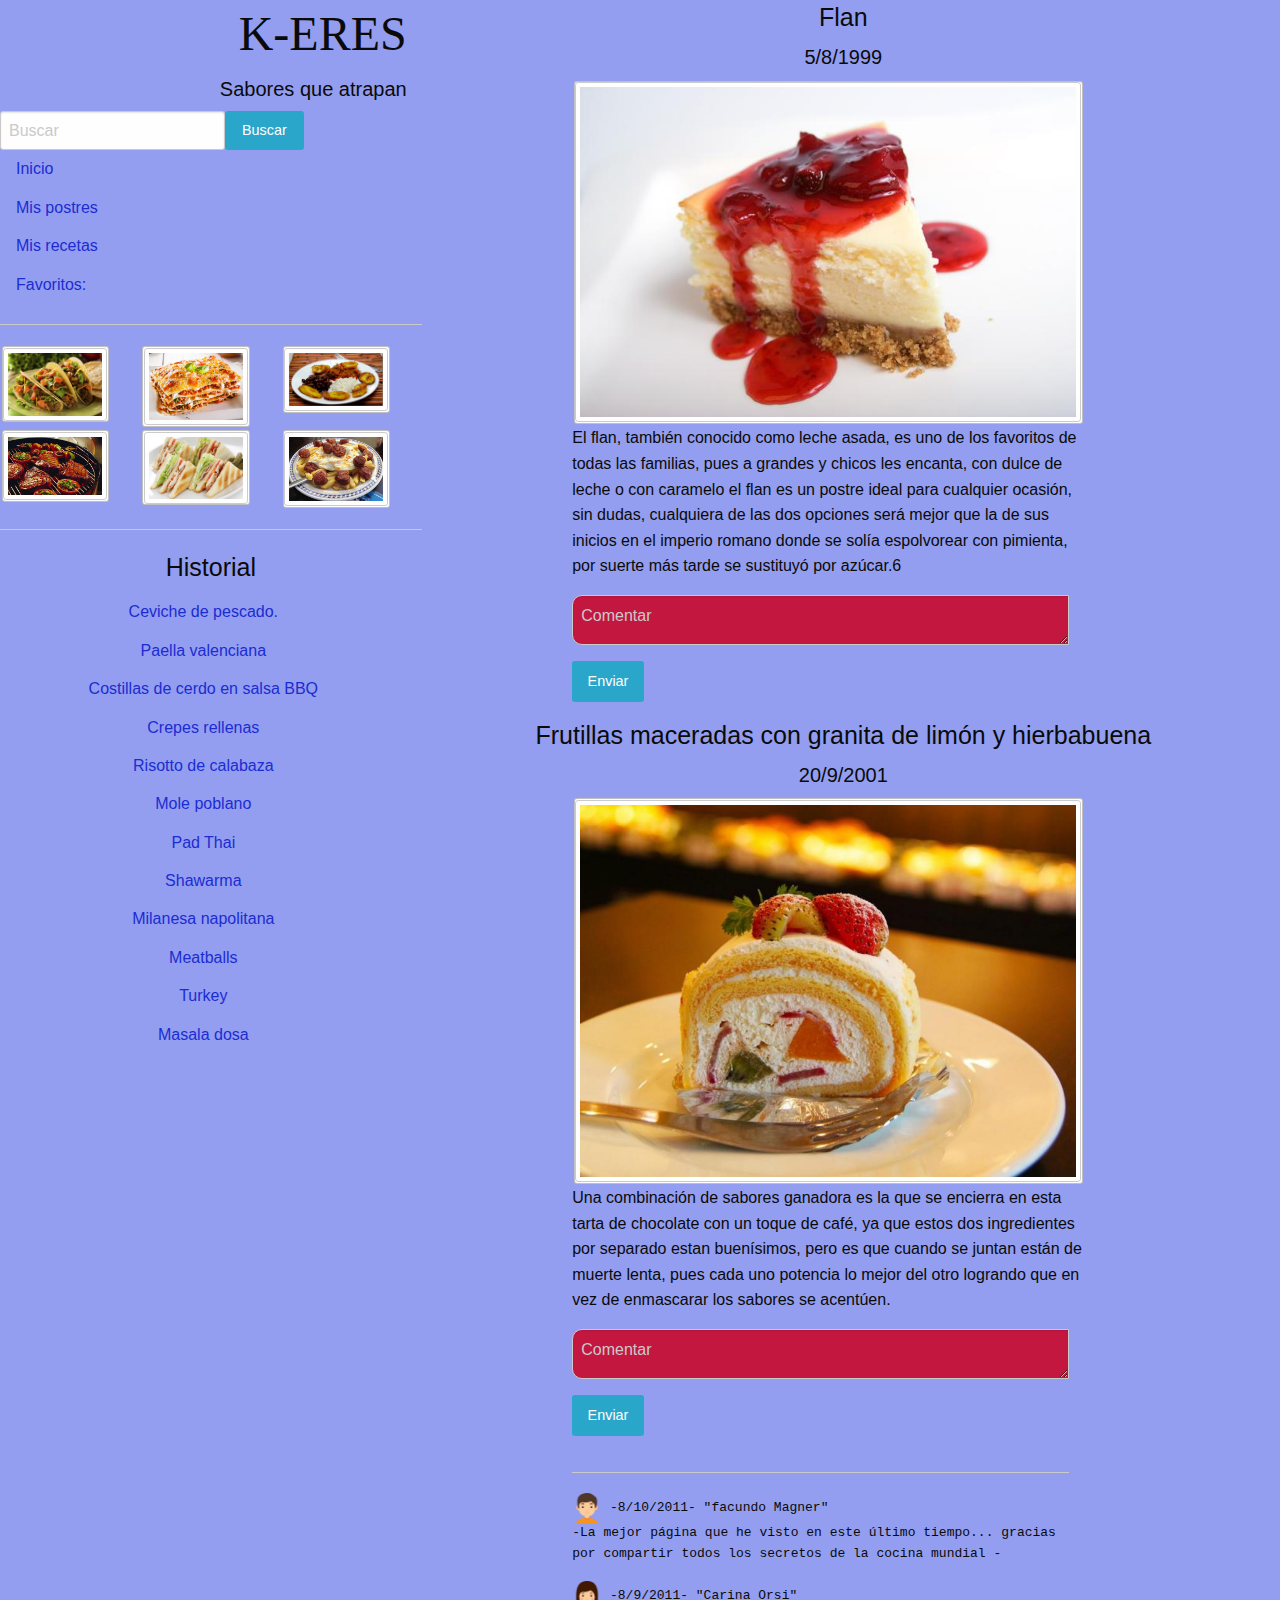
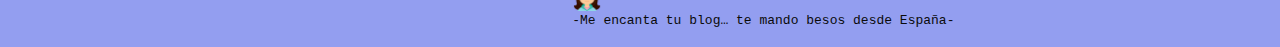
<file: proyecto foundacion/index.html>
<!doctype html>
<html class="no-js" lang="en" dir="ltr">

<head>
  <meta charset="utf-8">
  <meta http-equiv="x-ua-compatible" content="ie=edge">
  <meta name="viewport" content="width=device-width, initial-scale=1.0">
  <title>Sabores unicos</title>
  <link rel="stylesheet" href="css/foundation.css">
  <link rel="stylesheet" href="css/app.css">
</head>

<body>
  <div class="row">
    <div class="small-12 columns small-order-1 ">
      <div class="row large-uncollapse ">
        <div class="large-4 medium-4 small-12columns">
          <div class="">
            <div class="small-12 columns small-order-1">
              <div class="row align-center">
                <div class="large-12 medium-12 columns text-right">
                  <h1>K-ERES</h1>
                  <h5>Sabores que atrapan</h5>
                </div>
              </div>
            </div>
            <div class="top-bar-left">
              <ul class="menu">
                <li><input type="search" placeholder="Buscar"></li>
                <li><button type="button" class="button">Buscar</button></li>
              </ul>
            </div>
            <div class="row">
              <div class="columns ">
                <ul class="vertical menu text-left">
                  <li><a href="#">Inicio</a></li>
                  <li><a href="postres.html">Mis postres</a></li>
                  <li><a href="#">Mis recetas</a></li>
                  <li><a href="#">Favoritos:</a></li>
                </ul>
              </div>
            </div>
            <hr>
            <div class="row large-uncollapse align-center">
              <div class="large-6 small-8 medium-10 columns">
                <div class="secondary callout text-center">
                  <img class="thumbnail" alt="" src="img\comida1.jpg">
                </div>
              </div>
              <div class="large-6 small-8 medium-10 columns">
                <div class="secondary callout text-center">
                  <img class="thumbnail" alt="" src="img\comida2.jpg">
                </div>
              </div>
              <div class="large-6 small-8 medium-10 columns">
                <div class="secondary callout text-center">
                  <img class="thumbnail" alt="" src="img\comida3.jpg">
                </div>
              </div>
            </div>
            <div class="row large-uncollapse align-center">
              <div class="large-6 small-8 medium-10 columns">
                <div class="secondary callout text-center">
                  <img class="thumbnail" alt="" src="img\comida4.jpg">
                </div>
              </div>
              <div class="large-6 small-8 medium-10 columns">
                <div class="secondary callout text-center">
                  <img class="thumbnail" alt="" src="img\comida5.jpg">
                </div>
              </div>
              <div class="large-6 small-8  medium-10 columns">
                <div class="secondary callout text-center">
                  <img class="thumbnail" alt="" src="img\comida7.jpg">
                </div>
              </div>
            </div>
            <hr>
            <h4 class="text-center">Historial</h4>
            <div class="row">
              <div class="columns ">
                <ul class="vertical menu text-center">
                  <li><a href="#">Ceviche de pescado.</a></li>
                  <li><a href="#">Paella valenciana</a></li>
                  <li><a href="#">Costillas de cerdo en salsa BBQ</a></li>
                  <li><a href="#">Crepes rellenas</a></li>
                  <li><a href="#">Risotto de calabaza</a></li>
                  <li><a href="#">Mole poblano</a></li>
                  <li><a href="#">Pad Thai</a></li>
                  <li><a href="#">Shawarma</a></li>
                  <li><a href="#"> Milanesa napolitana</a></li>
                  <li><a href="#">Meatballs</a></li>
                  <li><a href="#">Turkey</a></li>
                  <li><a href="#">Masala dosa</a></li>
                </ul>
              </div>
            </div>
          </div>
        </div>
        <div class="large-8 columns">
          <div class="">
            <div class="small-12 columns small-order-1">
              <div class="row align-center">
                <div class="large-12 medium-12 columns text-center">
                  <h4>Flan</h4>
                  <h5>5/8/1999</h5>
                </div>
              </div>
            </div>
            <div class="row large-uncollapse align-center">
              <div class="large-8 small-12 medium-10 columns">
                <div class="secondary callout text-center">
                  <img class="thumbnail" alt="" src="img\postre1.jpg">
                </div>
                <p>El flan, también conocido como leche asada, es uno de los favoritos de todas las familias, pues a grandes y chicos les encanta, con dulce de leche o con caramelo el flan es un postre ideal para cualquier ocasión, sin dudas, cualquiera de las dos opciones será mejor que la de sus inicios en el imperio romano donde se solía espolvorear con pimienta, por suerte más tarde se sustituyó por azúcar.6</p>
                <form>
                  <div class="row">
                    <div class="large-12 small-12 columns">
                      <label>
                        <textarea placeholder="Comentar"></textarea>
                        <button type="submit" class="button ">Enviar</button>
                      </label>
                    </div>
                  </div>
                </form>
              </div>
            </div>
            <div class="small-12 columns small-order-1">
              <div class="row align-center">
                <div class="large-12 medium-12 columns text-center">
                  <h4>Frutillas maceradas con granita de limón y hierbabuena</h4>
                  <h5>20/9/2001</h5>
                </div>
              </div>
            </div>
            <div class="row large-uncollapse align-center">
              <div class="large-8 small-12  medium-10 columns ">
                <div class="secondary callout text-center">
                  <img class="thumbnail" alt="" src="img\postre2.jpg">
                </div>
                <p>Una combinación de sabores ganadora es la que se encierra en esta tarta de chocolate con un toque de café, ya que estos dos ingredientes por separado estan buenísimos, pero es que cuando se juntan están de muerte lenta, pues cada uno potencia lo mejor del otro logrando que en vez de enmascarar los sabores se acentúen.</p>
                <form>
                  <div class="row">
                    <div class="large-12 small-12 columns">
                      <label>
                        <textarea placeholder="Comentar"></textarea>
                        <button type="submit" class="button ">Enviar</button>
                      </label>
                      <hr>
                      <div class="comentary">
                        <div class="comentarios">
                          <div><img src="img\hombre.png"> -8/10/2011- "facundo Magner"</div>
                          <p>-La mejor página que he visto en este último tiempo... gracias por compartir todos los secretos de la cocina mundial -</p>
                        </div>
                        <div class="comentarios">
                          <div><img src="img\mujer.png"> -8/9/2011- "Carina Orsi"</div>
                          <p>-Me encanta tu blog… te mando besos desde España-</p>
                        </div>
                      </div>

                    </div>
                  </div>
                </form>
                </ul>
              </div>
            </div>
          </div>
        </div>
      </div>
    </div>
  </div>







  <script src="js/vendor/jquery.js"></script>
  <script src="js/vendor/what-input.js"></script>
  <script src="js/vendor/foundation.js"></script>
  <script src="js/app.js"></script>
</body>

</html>
</file>
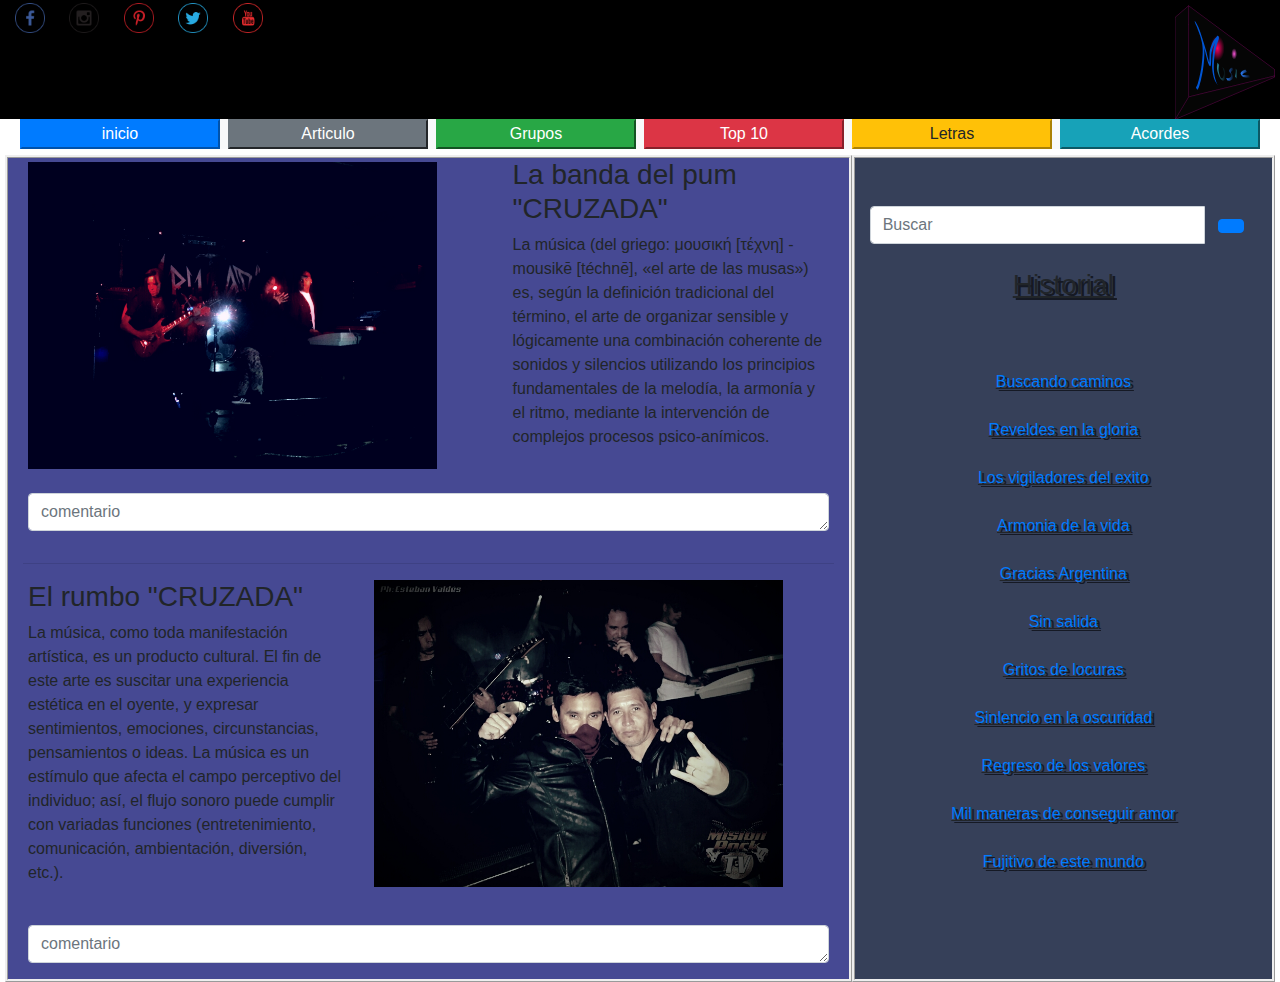
<file: proyecto con bootstrap/blog de musica.html>
<!DOCTYPE html>
<html>

<head>
  <meta charset="utf-8">
  <meta name="viewport" content="width=device-width initial-scale=1">
  <meta name="mobile-web-app-capable" content="yes">
  <link href="css\bootstrap.css" rel="stylesheet">
  <link href="estilo css\estilos.css" rel="stylesheet">
  <title>Blog de musica</title>
</head>
<body class="music-b">
  <header>
    <div class="row">
      <div class="col-xs-10 col-md-10 col-lg-10">
        <div class="redes-sociales">
          <a href="#"><img class="icon-social" src="iconos sociales\facebook.png"></a>
          <a href="#"><img class="icon-social" src="iconos sociales\Instagram.png"></a>
          <a href="#"><img class="icon-social" src="iconos sociales\pinterest.png"></a>
          <a href="#"><img class="icon-social" src="iconos sociales\twitter.png"></a>
          <a href="#"><img class="icon-social" src="iconos sociales\youtube.png"></a>
        </div>
      </div>
      <div class="col-xs-2 col-md-2 col-lg-2">
        <div class="logo">
          <img class="logo-img" src="img\logo musica.svg">
        </div>
      </div>
    </div>
  </header>
  <div class="container-fluid">
    <div class="row ">
      <div class="col-12">
        <nav class=" navbar navbar-light bg-light ">
          <button type="button" class=" btn-primary">inicio</button>
          <button type="button" class=" btn-secondary">Articulo</button>
          <button type="button" class=" btn-success">Grupos</button>
          <button type="button" class=" btn-danger">Top 10</button>
          <button type="button" class=" btn-warning">Letras</button>
          <button type="button" class=" btn-info">Acordes</button>
        </nav>
      </div>
    </div>
  </div>
  <div class="container-fluid ">
    <div class="row">
      <div class="fila1 col-xs-12 col-md-8">
        <div class="row">
          <div class="col-12 col-md-6 col-lg-7 imagen mt-1">
            <img src="img\20160710_221333.jpg" style="width: 90%;">
          </div>
          <div class="col-12 col-md-6 col-lg-5 texto">
            <h3>La banda del pum "CRUZADA"</h3>
            <p> La música (del griego: μουσική [τέχνη] - mousikē [téchnē], «el arte de las musas») es, según la definición tradicional del término, el arte de organizar sensible y lógicamente una combinación coherente de sonidos y silencios utilizando los principios fundamentales de la melodía, la armonía y el ritmo, mediante la intervención de complejos procesos psico-anímicos. </p>
          </div>
          <div class="form-group col-12">
            <label for="comment"></label>
            <textarea class="form-control" rows="1" id="comment" placeholder="comentario"></textarea>
          </div>
        </div>
        <hr>
        <div class="row">
          <div class="col-12 col-md-6 col-lg-5 texto2">
            <h3>El rumbo "CRUZADA"</h3>
            <p> La música, como toda manifestación artística, es un producto cultural. El fin de este arte es suscitar una experiencia estética en el oyente, y expresar sentimientos, emociones, circunstancias, pensamientos o ideas. La música es un estímulo que afecta el campo perceptivo del individuo; así, el flujo sonoro puede cumplir con variadas funciones (entretenimiento, comunicación, ambientación, diversión, etc.).</p>
          </div>
          <div class="col-12 col-md-6 col-lg-7 imagen2">
            <img src="img\20160710_221519.jpg" style="width: 90%;">
          </div>
          <div class="form-group col-12">
            <label for="comment"></label>
            <textarea class="form-control" rows="1" id="comment" placeholder="comentario"></textarea>
          </div>


        </div>
      </div>
      <div class="fila2 col-xs-12 col-md-4">
        <form>
          <div class="input-group mt-5">
            <input type="text" class="form-control" placeholder="Buscar">
            <div class="input-group-btn ">
              <btn-primary class="btn " type="submit">
                <i class="btn	btn-primary"></i>
                </button>
            </div>
          </div>
        </form>
        <br>
        <div class="col-12">
          <div class="list-group historial">
            <h3>Historial</h3>
            <br>
            <a href="#">Buscando caminos</a>
            <a href="#">Reveldes en la gloria</a>
            <a href="#">Los vigiladores del exito</a>
            <a href="#">Armonia de la vida</a>
            <a href="#">Gracias Argentina</a>
            <a href="#">Sin salida</a>
            <a href="#">Gritos de locuras</a>
            <a href="#">Sinlencio en la oscuridad</a>
            <a href="#">Regreso de los valores</a>
            <a href="#">Mil maneras de conseguir amor</a>
            <a href="#">Fujitivo de este mundo</a>
          </div>
        </div>
      </div>
    </div>
  </div>

  <script src="js\jquery-3.3.1.slim.min.js"></script>
  <script src="js\popper.min.js"></script>
  <script src="js\bootstrap.min.js"></script>
</body>

</html>
</file>
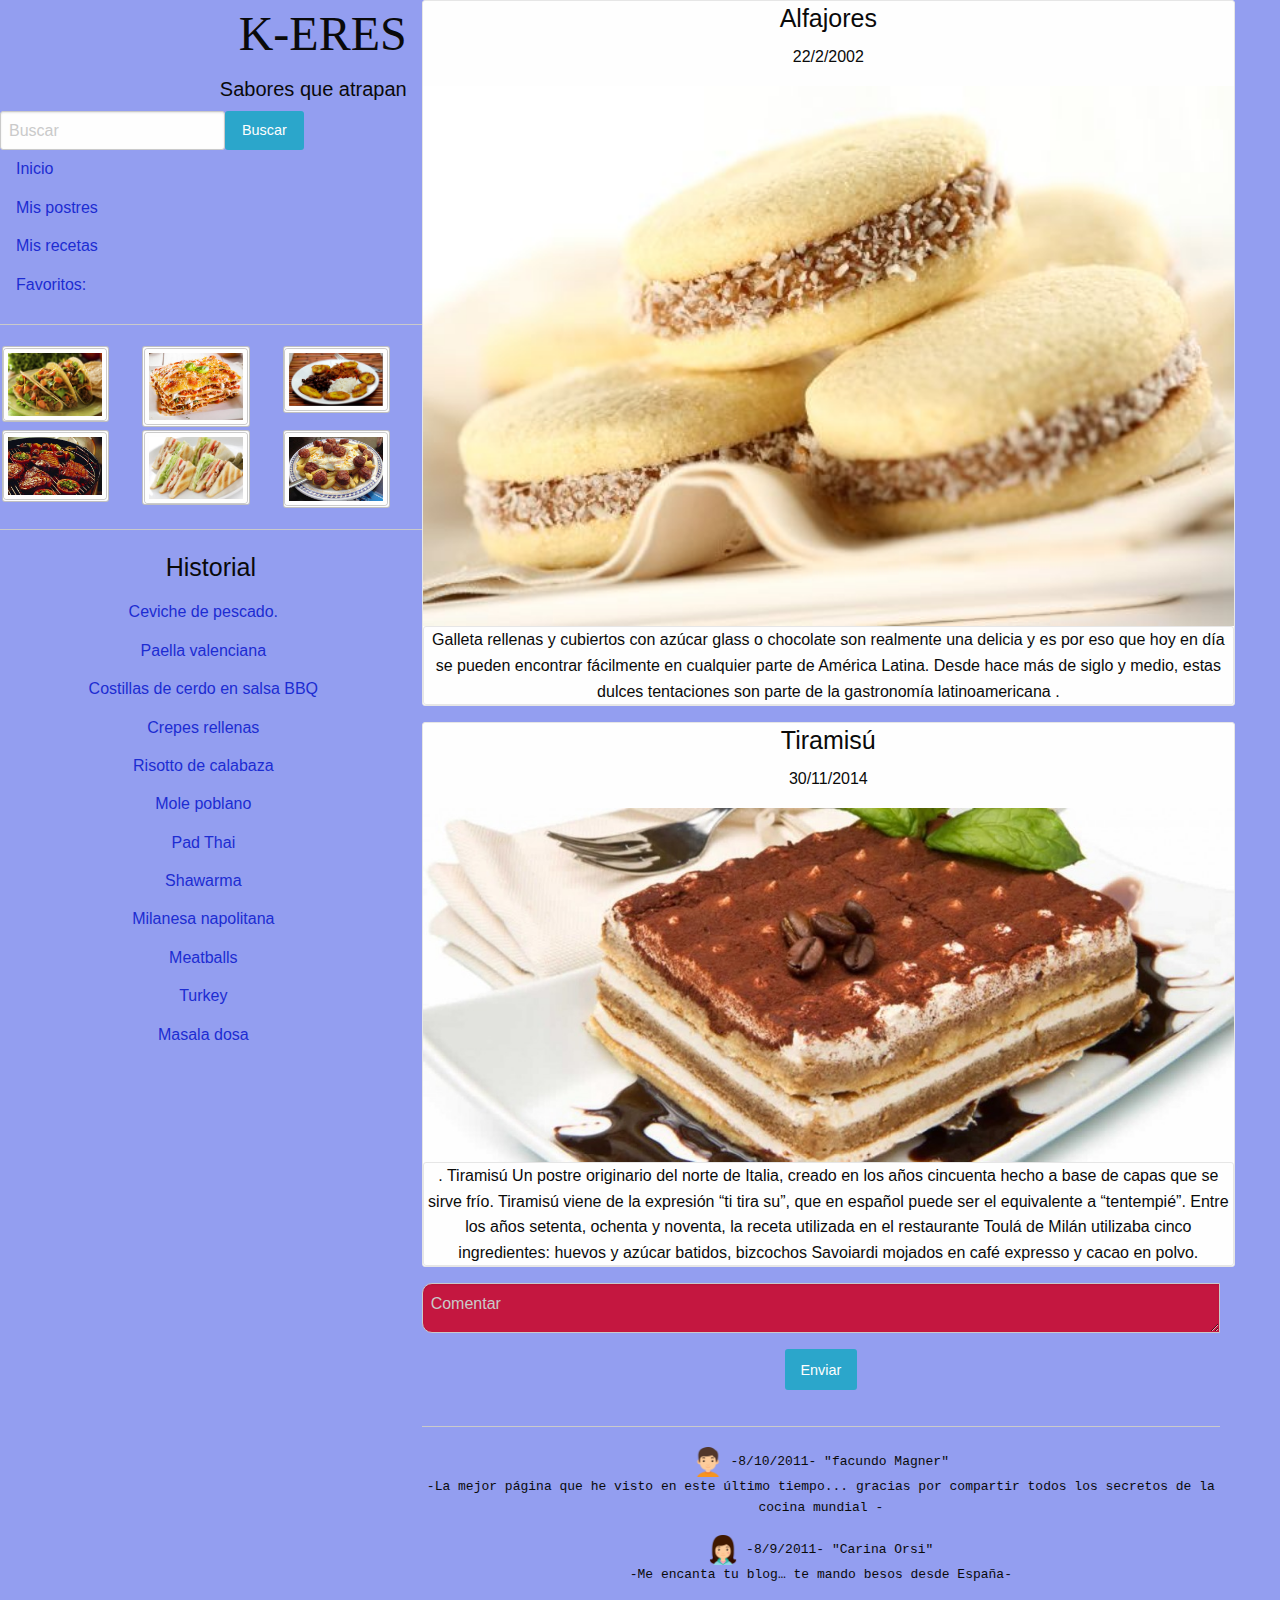
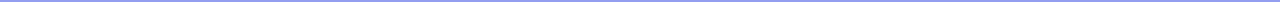
<file: proyecto foundacion/postres.html>
<!doctype html>
<html class="no-js" lang="en" dir="ltr">

<head>
  <meta charset="utf-8">
  <meta http-equiv="x-ua-compatible" content="ie=edge">
  <meta name="viewport" content="width=device-width, initial-scale=1.0">
  <title>Sabores unicos</title>
  <link rel="stylesheet" href="css/foundation.css">
  <link rel="stylesheet" href="css/app.css">
</head>

<body>
  <div class="row">
    <div class="small-12 columns small-order-1 ">
      <div class="row large-uncollapse ">
        <div class="large-4 medium-4 small-12columns">
          <div class="">
            <div class="small-12 columns small-order-1">
              <div class="row align-center">
                <div class="large-12 medium-12 columns text-right">
                  <h1>K-ERES</h1>
                  <h5>Sabores que atrapan</h5>
                </div>
              </div>
            </div>
            <div class="top-bar-left">
              <ul class="menu">
                <li><input type="search" placeholder="Buscar"></li>
                <li><button type="button" class="button">Buscar</button></li>
              </ul>
            </div>
            <div class="row">
              <div class="columns ">
                <ul class="vertical menu text-left">
                  <li><a href="index.html">Inicio</a></li>
                  <li><a href="#">Mis postres</a></li>
                  <li><a href="#">Mis recetas</a></li>
                  <li><a href="#">Favoritos:</a></li>
                </ul>
              </div>
            </div>
            <hr>
            <div class="row large-uncollapse align-center">
              <div class="large-6 small-8 medium-10 columns">
                <div class="secondary callout text-center">
                  <img class="thumbnail" alt="" src="img\comida1.jpg">
                </div>
              </div>
              <div class="large-6 small-8 medium-10 columns">
                <div class="secondary callout text-center">
                  <img class="thumbnail" alt="" src="img\comida2.jpg">
                </div>
              </div>
              <div class="large-6 small-8 medium-10 columns">
                <div class="secondary callout text-center">
                  <img class="thumbnail" alt="" src="img\comida3.jpg">
                </div>
              </div>
            </div>
            <div class="row large-uncollapse align-center">
              <div class="large-6 small-8 medium-10 columns">
                <div class="secondary callout text-center">
                  <img class="thumbnail" alt="" src="img\comida4.jpg">
                </div>
              </div>
              <div class="large-6 small-8 medium-10 columns">
                <div class="secondary callout text-center">
                  <img class="thumbnail" alt="" src="img\comida5.jpg">
                </div>
              </div>
              <div class="large-6 small-8  medium-10 columns">
                <div class="secondary callout text-center">
                  <img class="thumbnail" alt="" src="img\comida7.jpg">
                </div>
              </div>
            </div>
            <hr>
            <h4 class="text-center">Historial</h4>
            <div class="row">
              <div class="columns ">
                <ul class="vertical menu text-center">
                  <li><a href="#">Ceviche de pescado.</a></li>
                  <li><a href="#">Paella valenciana</a></li>
                  <li><a href="#">Costillas de cerdo en salsa BBQ</a></li>
                  <li><a href="#">Crepes rellenas</a></li>
                  <li><a href="#">Risotto de calabaza</a></li>
                  <li><a href="#">Mole poblano</a></li>
                  <li><a href="#">Pad Thai</a></li>
                  <li><a href="#">Shawarma</a></li>
                  <li><a href="#"> Milanesa napolitana</a></li>
                  <li><a href="#">Meatballs</a></li>
                  <li><a href="#">Turkey</a></li>
                  <li><a href="#">Masala dosa</a></li>
                </ul>
              </div>
            </div>
          </div>
        </div>



            <div class="small-12 columns small-order-1">
              <div class="row align-center">
                <div class="large-12 medium-12 align-center text-center">
                  <div class="card" style="width: 100%;">
                    <div class="cardr">
                      <h4>Alfajores</h4>
                       <p>22/2/2002</p>
                    </div>
                    <img src="img\alfafor.jpg">
                    <div class="card">
                      <p>Galleta rellenas y cubiertos con azúcar glass o chocolate son realmente una delicia y es por eso que hoy en día se pueden encontrar fácilmente en cualquier parte de América Latina. Desde hace más de siglo y medio, estas dulces tentaciones son parte de la gastronomía latinoamericana .</p>
                    </div>
                  </div>
                  <div class="large-12">

                      <div class="card" style="width: 100%;">
                        <div class="cardr">
                          <h4>Tiramisú</h4>
                          <p>30/11/2014</p>
                        </div>
                        <img src="img\tiramisú.jpg">
                        <div class="card">
                          <p>. Tiramisú
Un postre originario del norte de Italia, creado en los años cincuenta hecho a base de capas que se sirve frío. Tiramisú viene de la expresión “ti tira su”, que en español puede ser el equivalente a “tentempié”. Entre los años setenta, ochenta y noventa, la receta utilizada en el restaurante Toulá de Milán utilizaba cinco ingredientes: huevos y azúcar batidos, bizcochos Savoiardi mojados en café expresso y cacao en polvo.</p>
                        </div>
                      </div>


                  <form>
                    <div class="row">
                      <div class="large-12 small-12 columns">
                        <label>
                        <textarea placeholder="Comentar"></textarea>
                        <button type="submit" class="button ">Enviar</button>
                      </label>
                        <hr>
                        <div class="comentary">
                          <div class="comentarios">
                            <div><img src="img\hombre.png"> -8/10/2011- "facundo Magner"</div>
                            <p>-La mejor página que he visto en este último tiempo... gracias por compartir todos los secretos de la cocina mundial -</p>
                          </div>
                          <div class="comentarios">
                            <div><img src="img\mujer.png"> -8/9/2011- "Carina Orsi"</div>
                            <p>-Me encanta tu blog… te mando besos desde España-</p>
                          </div>
                        </div>
                      </div>
                    </div>
                  </form>
              </div>
            </div>
          </div>
        </div>
      </div>
    </div>






    <script src="js/vendor/jquery.js"></script>
    <script src="js/vendor/what-input.js"></script>
    <script src="js/vendor/foundation.js"></script>
    <script src="js/app.js"></script>
</body>

</html>
</file>
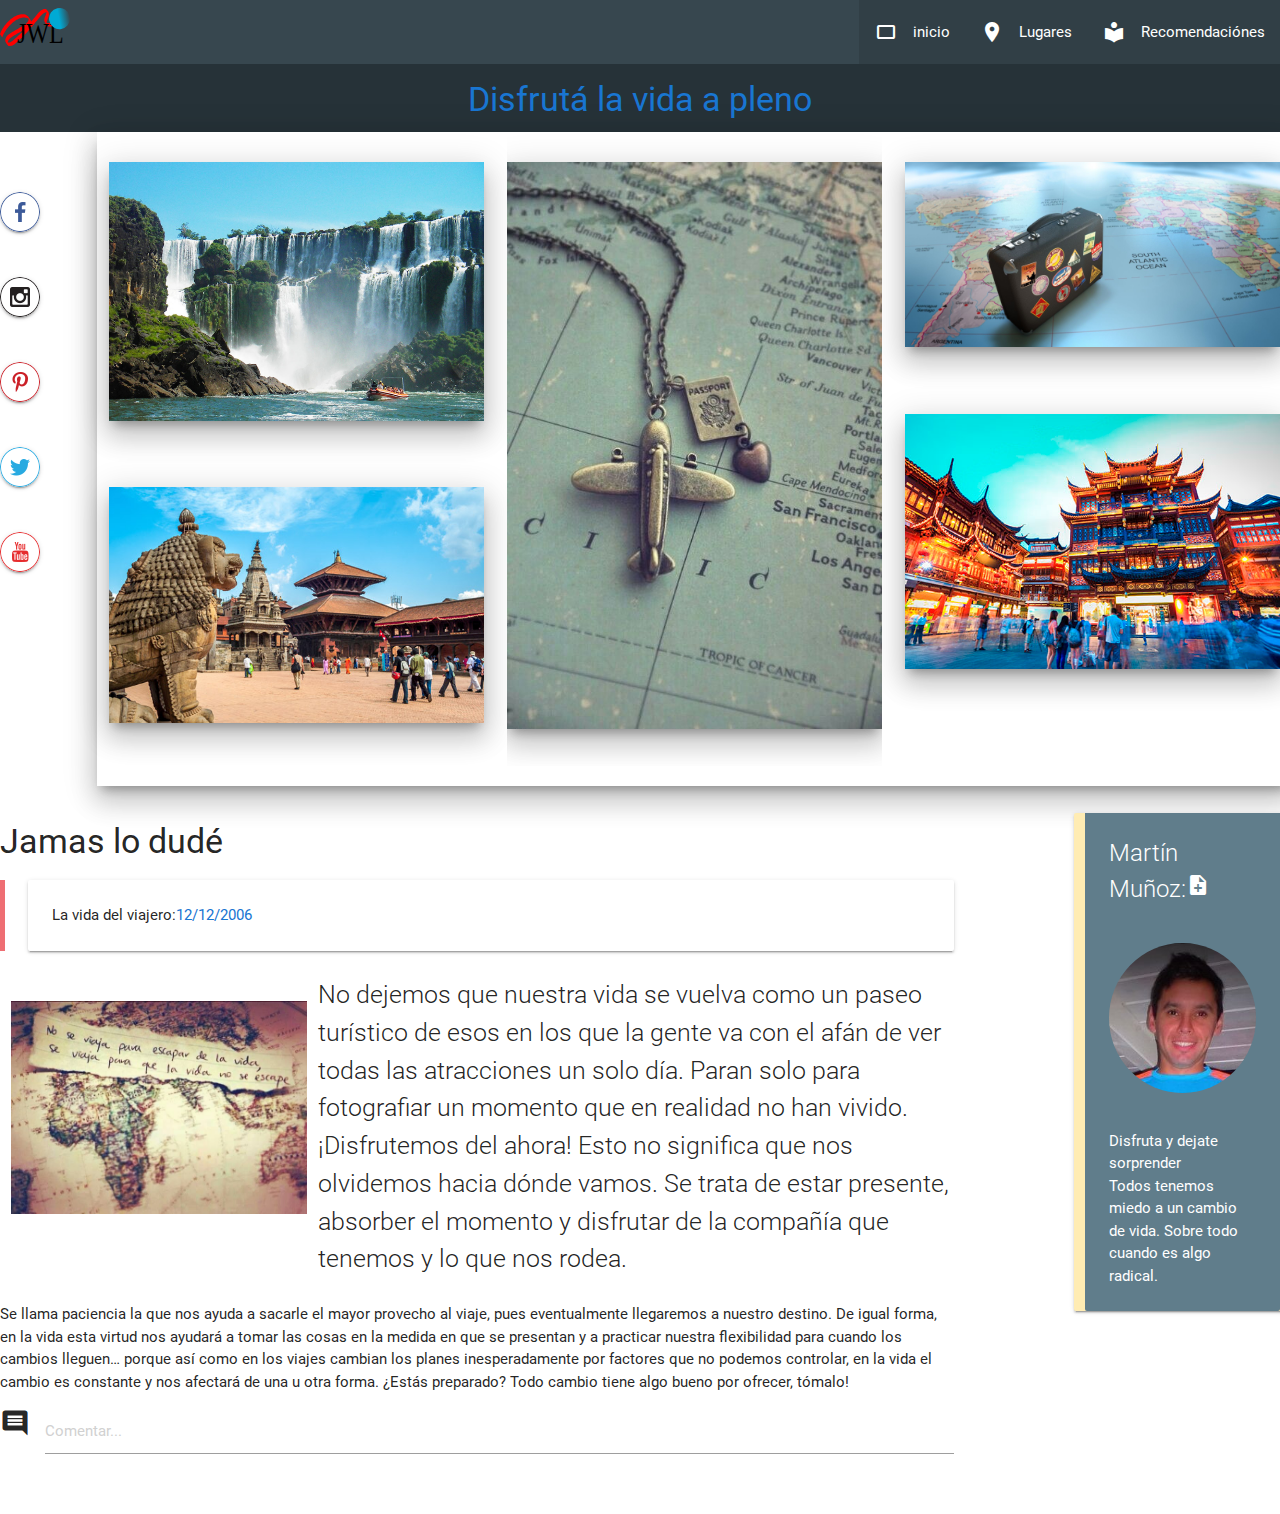
<file: proyecto materialize/JWL.html>
<!DOCTYPE html>

<head>
  <meta charset="utf-8">
  <meta name="viewport" content="width=device-width, initial-scale=1, maximum-scale=1.0">

  <!--Importar la fuente de los íconos de Google-->
  <link href="https://fonts.googleapis.com/icon?family=Material+Icons" rel="stylesheet">
  <!--Importar la hojas de estilos de materialize css-->
  <link href="css\materialize.css" rel="stylesheet" type="text/css" media="screen,projection">
  <link rel="stylesheet" href="css\estilos_perso.css">
  <title>JWL</title>
</head>

<body>
  <div class="row">
    <nav>
      <div class="nav-wrapper blue-grey darken-3">
        <img class="logo" alt="ShareUrCode" src="img turismo\logo turismo2.svg">
        <ul id="nav-mobile" class=" right hide-on-small-and-down">
          <li class="active"><a href="materialeze.html"><i class="material-icons large left">crop_landscape</i>inicio</a></li>
          <li class="active"><a href="lugares.html"><i class="material-icons large left">location_on</i>Lugares</a></li>
          <li class="active"><a href="materialeze.html"><i class="material-icons large left">local_library</i>Recomendaciónes</a></li>
        </ul>
      </div>
    </nav>
    <div class=" fixed-action-btn horizontal click-to-toggle  hide-on-med-and-up" style="top:3px; right: 3px;">
      <a href="#" class="btn-floating blue"><i class="material-icons">sentiment_very_satisfied</i> </a>
      <ul>
        <li><a href="JWL.html" class="btn-floating red"><i class="material-icons" >crop_landscape</i> </a> </li>
        <li><a href="lugares.html" class="btn-floating red"><i class="material-icons" >collections</i> </a> </li>
        <li><a href="#" class="btn-floating pink"><i class="material-icons" >local_library</i> </a> </li>
      </ul>
    </div>
    <div class="col s12 m12 l12 blue-text text-darken-2 blue-grey darken-4 left hide-on-small-and-down center-align">
      <h4>Disfrutá la vida a pleno</h4>
    </div>
    <div class="container">
      <div class="row ">
        <div class="col s2 m2 l1 push-s10">
          <ul class="left">

            <li><a class="waves-effect btn-floating  white " href="#"><i><img src="iconos social\facebook.png" style="width: 40px;" alt=""></i> </a></li>

            <li><a class="waves-effect btn-floating  white " href="#"><i><img src="iconos social\Instagram.png" style="width: 40px;" alt=""></i> </a></li>

            <li><a class="waves-effect btn-floating  white " href="#"><i><img src="iconos social\pinterest.png" style="width: 40px;" alt=""></i> </a></li>

            <li><a class="waves-effect btn-floating  white " href="#"><i><img src="iconos social\twitter.png" style="width: 40px;" alt=""></i> </a></li>

            <li><a class="waves-effect btn-floating  white " href="#"><i><img src="iconos social\youtube.png" style="width: 40px;" alt=""></i> </a></li>
          </ul>
        </div>
        <div class="s10 m9 l11 col white columna-principal pull-s2 z-depth-5">
          <div class="row">
            <div class="s12 m12 l4 col columna-publicaciones ">
              <img class="responsive-img z-depth-5" src="img turismo\cataratas_del_iguazu.jpg" alt="">
              <img class="responsive-img z-depth-5" src="img turismo\kathmandu-ola-viajes.jpg" alt="">
            </div>
            <div class="s12 m12 l4 col  columna-publicaciones">
              <div class="card-image waves-effect waves-block waves-light">
                <!--efectos para interactuar -->
                <img class="activador responsive-img z-depth-5" src="img turismo\pincipal.jpg" alt="">
              </div>
            </div>
            <div class="s12 m12 l4 col  columna-publicaciones ">
              <img class="responsive-img z-depth-5" src="img turismo\viajes.jpg" alt="">
              <img class="responsive-img z-depth-5" src="img turismo\PVChina3jpg_55e71f99cf857.jpg" alt="">
            </div>
          </div>
        </div>
      </div>
      <div class="row">
        <div class="s12 m9 l9 col columna-publicaciones">
          <h4>Jamas lo dudé</h4>
          <blockquote>
            <div class="card-panel">
              <span class="">La vida del viajero:<span class="blue-text text-darken-2">12/12/2006</span></span>
            </div>
          </blockquote>
          <div class="col s6 m7 l4">
            <img class="responsive-img" src="img turismo\mapacon.jpg" alt="">
          </div>
          <p class="flow-text">
            No dejemos que nuestra vida se vuelva como un paseo turístico de esos en los que la gente va con el afán de ver todas las atracciones un solo día. Paran solo para fotografiar un momento que en realidad no han vivido. ¡Disfrutemos del ahora! Esto no significa
            que nos olvidemos hacia dónde vamos. Se trata de estar presente, absorber el momento y disfrutar de la compañía que tenemos y lo que nos rodea.</p>
          <p>
            Se llama paciencia la que nos ayuda a sacarle el mayor provecho al viaje, pues eventualmente llegaremos a nuestro destino. De igual forma, en la vida esta virtud nos ayudará a tomar las cosas en la medida en que se presentan y a practicar nuestra flexibilidad
            para cuando los cambios lleguen… porque así como en los viajes cambian los planes inesperadamente por factores que no podemos controlar, en la vida el cambio es constante y nos afectará de una u otra forma. ¿Estás preparado? Todo cambio tiene
            algo bueno por ofrecer, tómalo!</p>
          <div class="input-field">
            <i class="material-icons prefix ">comment</i>
            <input type="text" placeholder="Comentar...">
          </div>
        </div>
        <div class="contenedor-publicacion card amber lighten-4 col m6 l2 right">
          <div class="card-content blue-grey white-text ">
            <span class="card-title activator">Martín Muñoz:<i class="material-icons">note_add</i></span>
            <img class="circle responsive-img center-align" src="img turismo\Martín Muñon.jpg" style="width: 150px" alt="">
            <p>
              Disfruta y dejate sorprender
            </p>
            <p>
              Todos tenemos miedo a un cambio de vida. Sobre todo cuando es algo radical.
            </p>
          </div>
          <div class="card-reveal grey white-text">
            <span class="card-title">“Nuestro destino nunca es un lugar, sino una nueva forma de ver las cosas”. – Henry Miller<i class="material-icons right">close</i></span>
            <p class="flow-text">
              “Viajar sirve para ajustar la imaginación a la realidad, y para ver las cosas como son en vez de pensar cómo serán”. – Samuel Johnson
            </p>
          </div>
        </div>
      </div>
    </div>
  </div>
</div>

  <script src="https://code.jquery.com/jquery-2.1.1.min.js" type="text/javascript"></script>
  <script src="js\materialize.min.js" type="text/javascript"></script>
</body>
</html>
</file>
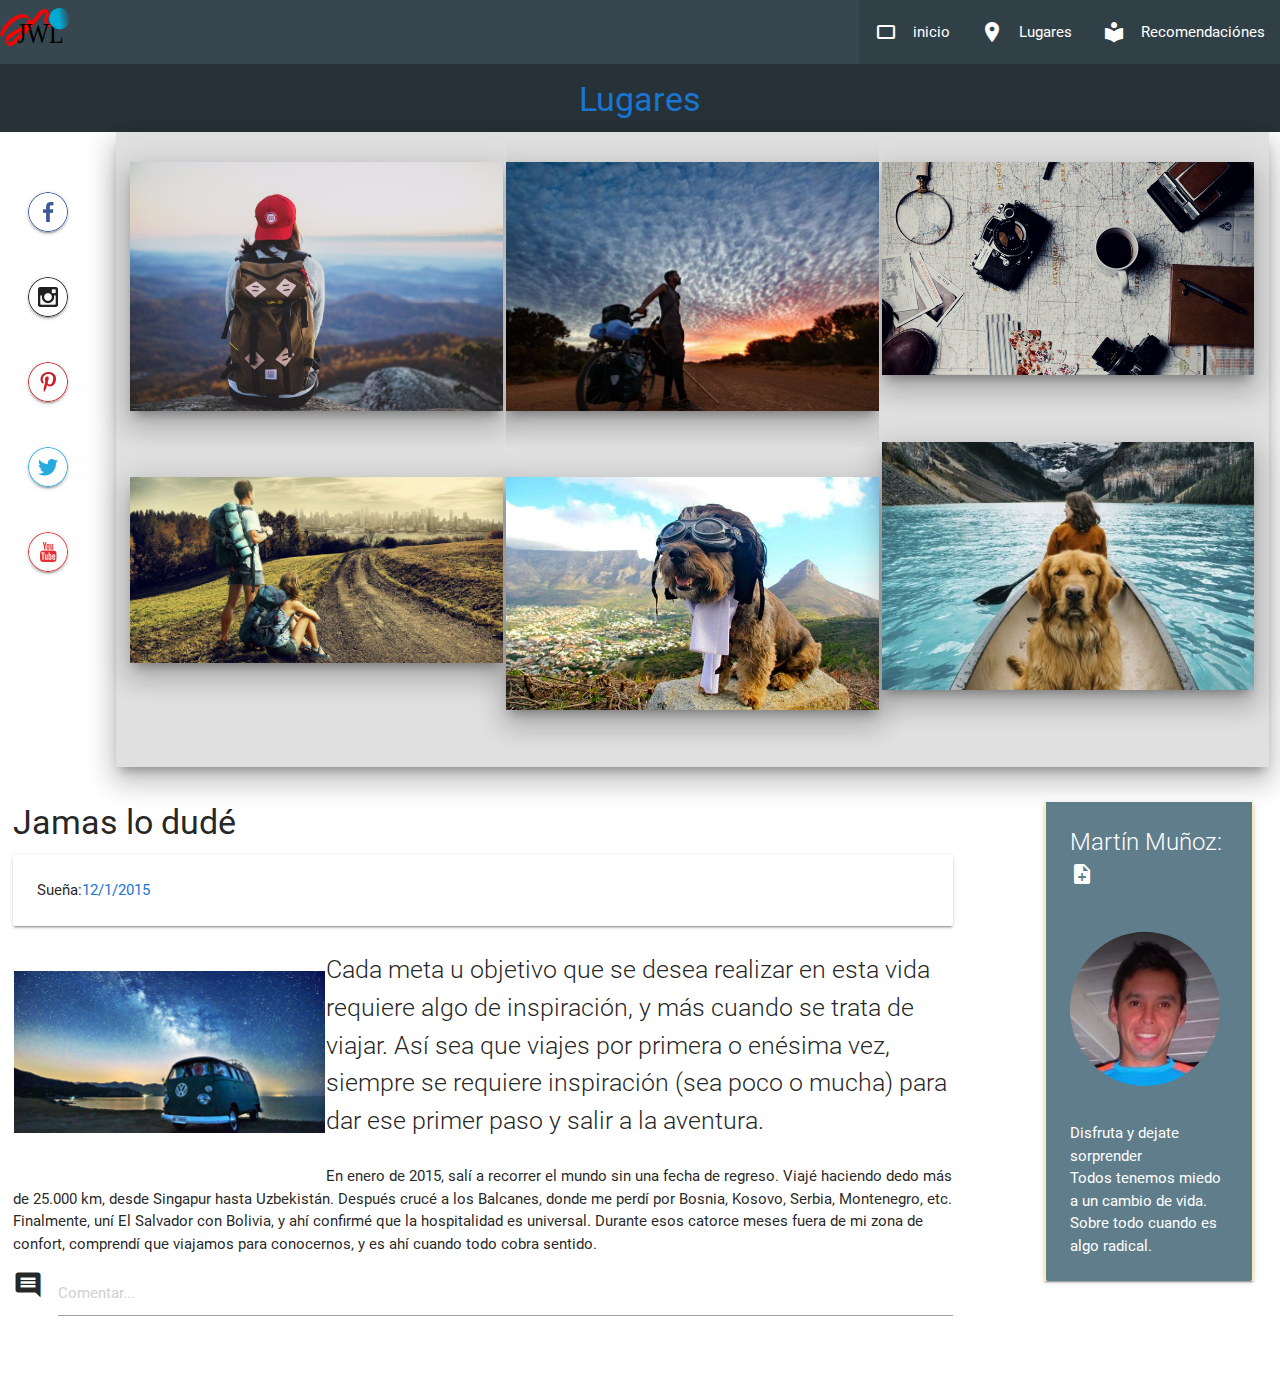
<file: proyecto materialize/lugares.html>
<!DOCTYPE html>

<head>
  <meta charset="utf-8">
  <meta name="viewport" content="width=device-width, initial-scale=1, maximum-scale=1.0">

  <!--Importar la fuente de los íconos de Google-->
  <link href="https://fonts.googleapis.com/icon?family=Material+Icons" rel="stylesheet">
  <!--Importar la hojas de estilos de materialize css-->
  <link href="css\materialize.css" rel="stylesheet" type="text/css" media="screen,projection">
  <link rel="stylesheet" href="css\estilos_2_perso.css">
  <title>JWL</title>
</head>

<body>
  <div class="row">
    <nav>
      <div class="nav-wrapper blue-grey darken-3">
        <img class="logo" alt="ShareUrCode" src="img turismo\logo turismo2.svg">
        <ul id="nav-mobile" class=" right hide-on-small-and-down">
          <li class="active"><a href="JWL.html"><i class="material-icons large left">crop_landscape</i>inicio</a></li>
          <li class="active"><a href="materialeze.html"><i class="material-icons large left">location_on</i>Lugares</a></li>
          <li class="active"><a href="materialeze.html"><i class="material-icons large left">local_library</i>Recomendaciónes</a></li>
        </ul>
      </div>
    </nav>
    <div class=" fixed-action-btn horizontal click-to-toggle  hide-on-med-and-up" style="top:3px; right: 3px;">
      <a href="#" class="btn-floating blue"><i class="material-icons">sentiment_very_satisfied</i> </a>
      <ul>
        <li><a href="JWL.html" class="btn-floating red"><i class="material-icons" >crop_landscape</i> </a> </li>
        <li><a href="lugares.html" class="btn-floating red"><i class="material-icons" >collections</i> </a> </li>
        <li><a href="#" class="btn-floating pink"><i class="material-icons" >local_library</i> </a> </li>
      </ul>
    </div>
    <div class="col s12 m12 l12 blue-text text-darken-2 blue-grey darken-4 left hide-on-small-and-down center-align">
      <h4> Lugares</h4>
    </div>
    <div class="container">
      <div class="row ">
        <div class="col s2 m2 l1 push-s10 center">
          <ul class="left">

            <li><a class="waves-effect btn-floating  white " href="#"><i><img src="iconos social\facebook.png" style="width: 40px;" alt=""></i> </a></li>

            <li><a class="waves-effect btn-floating  white " href="#"><i><img src="iconos social\Instagram.png" style="width: 40px;" alt=""></i> </a></li>

            <li><a class="waves-effect btn-floating  white " href="#"><i><img src="iconos social\pinterest.png" style="width: 40px;" alt=""></i> </a></li>

            <li><a class="waves-effect btn-floating  white " href="#"><i><img src="iconos social\twitter.png" style="width: 40px;" alt=""></i> </a></li>

            <li><a class="waves-effect btn-floating  white " href="#"><i><img src="iconos social\youtube.png" style="width: 40px;" alt=""></i> </a></li>
          </ul>
        </div>
        <div class="s10 m9 l11 col grey lighten-2 columna-principal pull-s2 z-depth-5">
          <div class="row">
            <div class="s12 m12 l4 col columna-publicaciones ">
              <img class="responsive-img z-depth-5" src="img turismo\lugares 1.jpg" alt="">
              <img class="responsive-img z-depth-5" src="img turismo\lugares 2.jpg" alt="">
            </div>
            <div class="s12 m12 l4 col  columna-publicaciones">
              <div class="card-image waves-effect waves-block waves-light">
                <!--efectos para interactuar -->
                <img class="activador responsive-img z-depth-5" src="img turismo\lugar 3.jpg" alt="">
              </div>
              <img class="activador responsive-img z-depth-5" src="img turismo\lugar 4.jpg" alt="">
            </div>
            <div class="s12 m12 l4 col  columna-publicaciones ">
              <img class="responsive-img z-depth-5" src="img turismo\lugares 5.jpg" alt="">
              <img class="responsive-img z-depth-5" src="img turismo\lugar 6.jpg" alt="">
            </div>
          </div>
        </div>
      </div>
      <div class="row">
        <div class="s12 m12 l9 col columna-publicaciones">
          <h4>Jamas lo dudé</h4>

            <div class="card-panel">
              <span class="">Sueña:<span class="blue-text text-darken-2">12/1/2015</span></span>
            </div>

          <div class="col s6 m7 l4">
            <img class="responsive-img" src="img turismo\vw.jpg" alt="">
          </div>
          <p class="flow-text">
            Cada meta u objetivo que se desea realizar en esta vida requiere algo de inspiración, y más cuando se trata de viajar. Así sea que viajes por primera o enésima vez, siempre se requiere inspiración (sea poco o mucha) para dar ese primer paso y salir a la aventura.</p>
          <p>
            En enero de 2015, salí a recorrer el mundo sin una fecha de regreso. Viajé haciendo dedo más de 25.000 km, desde Singapur hasta Uzbekistán. Después crucé a los Balcanes, donde me perdí por Bosnia, Kosovo, Serbia, Montenegro, etc. Finalmente, uní El Salvador con Bolivia, y ahí confirmé que la hospitalidad es universal. Durante esos catorce meses fuera de mi zona de confort, comprendí que viajamos para conocernos, y es ahí cuando todo cobra sentido. </p>
          <div class="input-field">
            <i class="material-icons prefix ">comment</i>
            <input type="text" placeholder="Comentar...">
          </div>
        </div>
        <div class="contenedor-publicacion card amber lighten-4 col m6 l2 right">
          <div class="card-content blue-grey white-text ">
            <span class="card-title activator">Martín Muñoz:<i class="material-icons">note_add</i></span>
            <img class="circle responsive-img center-align" src="img turismo\Martín Muñon.jpg" style="width: 150px" alt="">
            <p>
              Disfruta y dejate sorprender
            </p>
            <p>
              Todos tenemos miedo a un cambio de vida. Sobre todo cuando es algo radical.
            </p>
          </div>
          <div class="card-reveal grey white-text">
            <span class="card-title">“Nuestro destino nunca es un lugar, sino una nueva forma de ver las cosas”. – Henry Miller<i class="material-icons right">close</i></span>
            <p class="flow-text">
              “Viajar sirve para ajustar la imaginación a la realidad, y para ver las cosas como son en vez de pensar cómo serán”. – Samuel Johnson
            </p>
          </div>
        </div>
      </div>
    </div>
  </div>
</div>

  <script src="https://code.jquery.com/jquery-2.1.1.min.js" type="text/javascript"></script>
  <script src="js\materialize.min.js" type="text/javascript"></script>
</body>
</html>
</file>
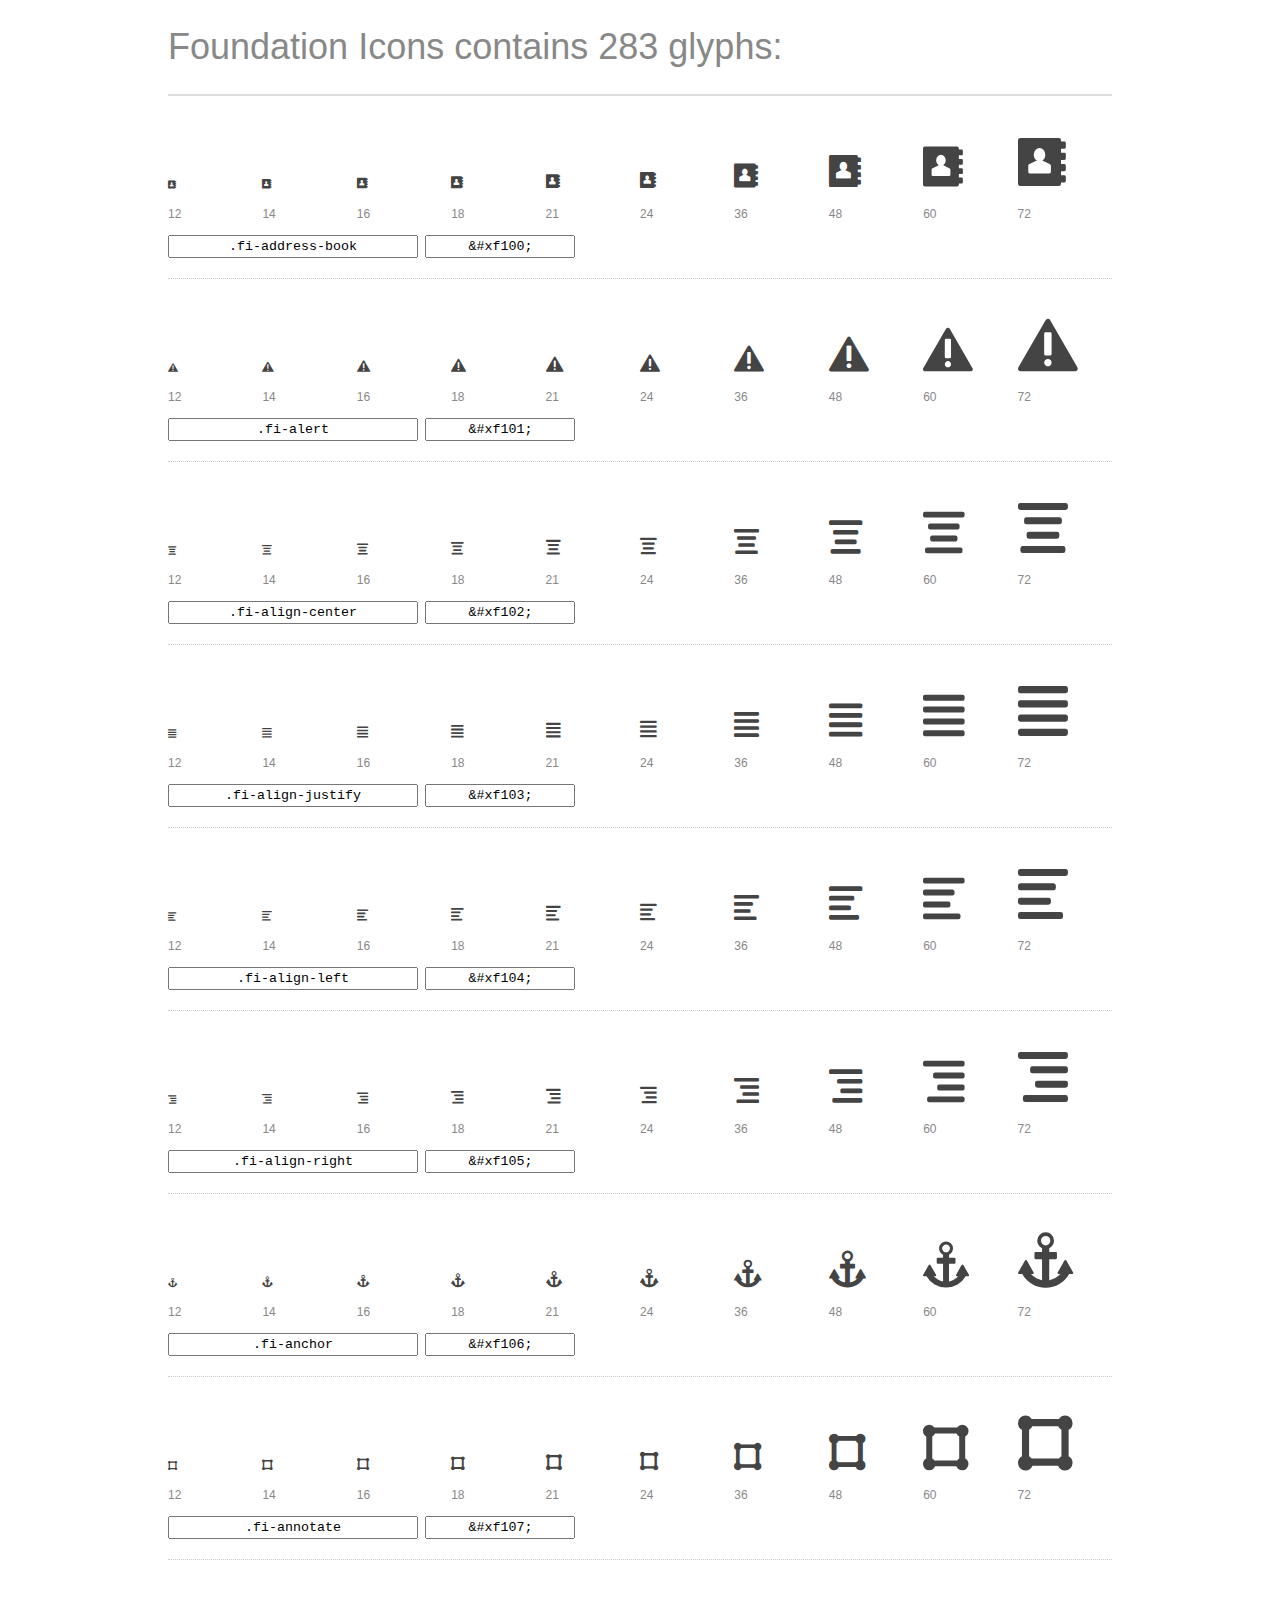
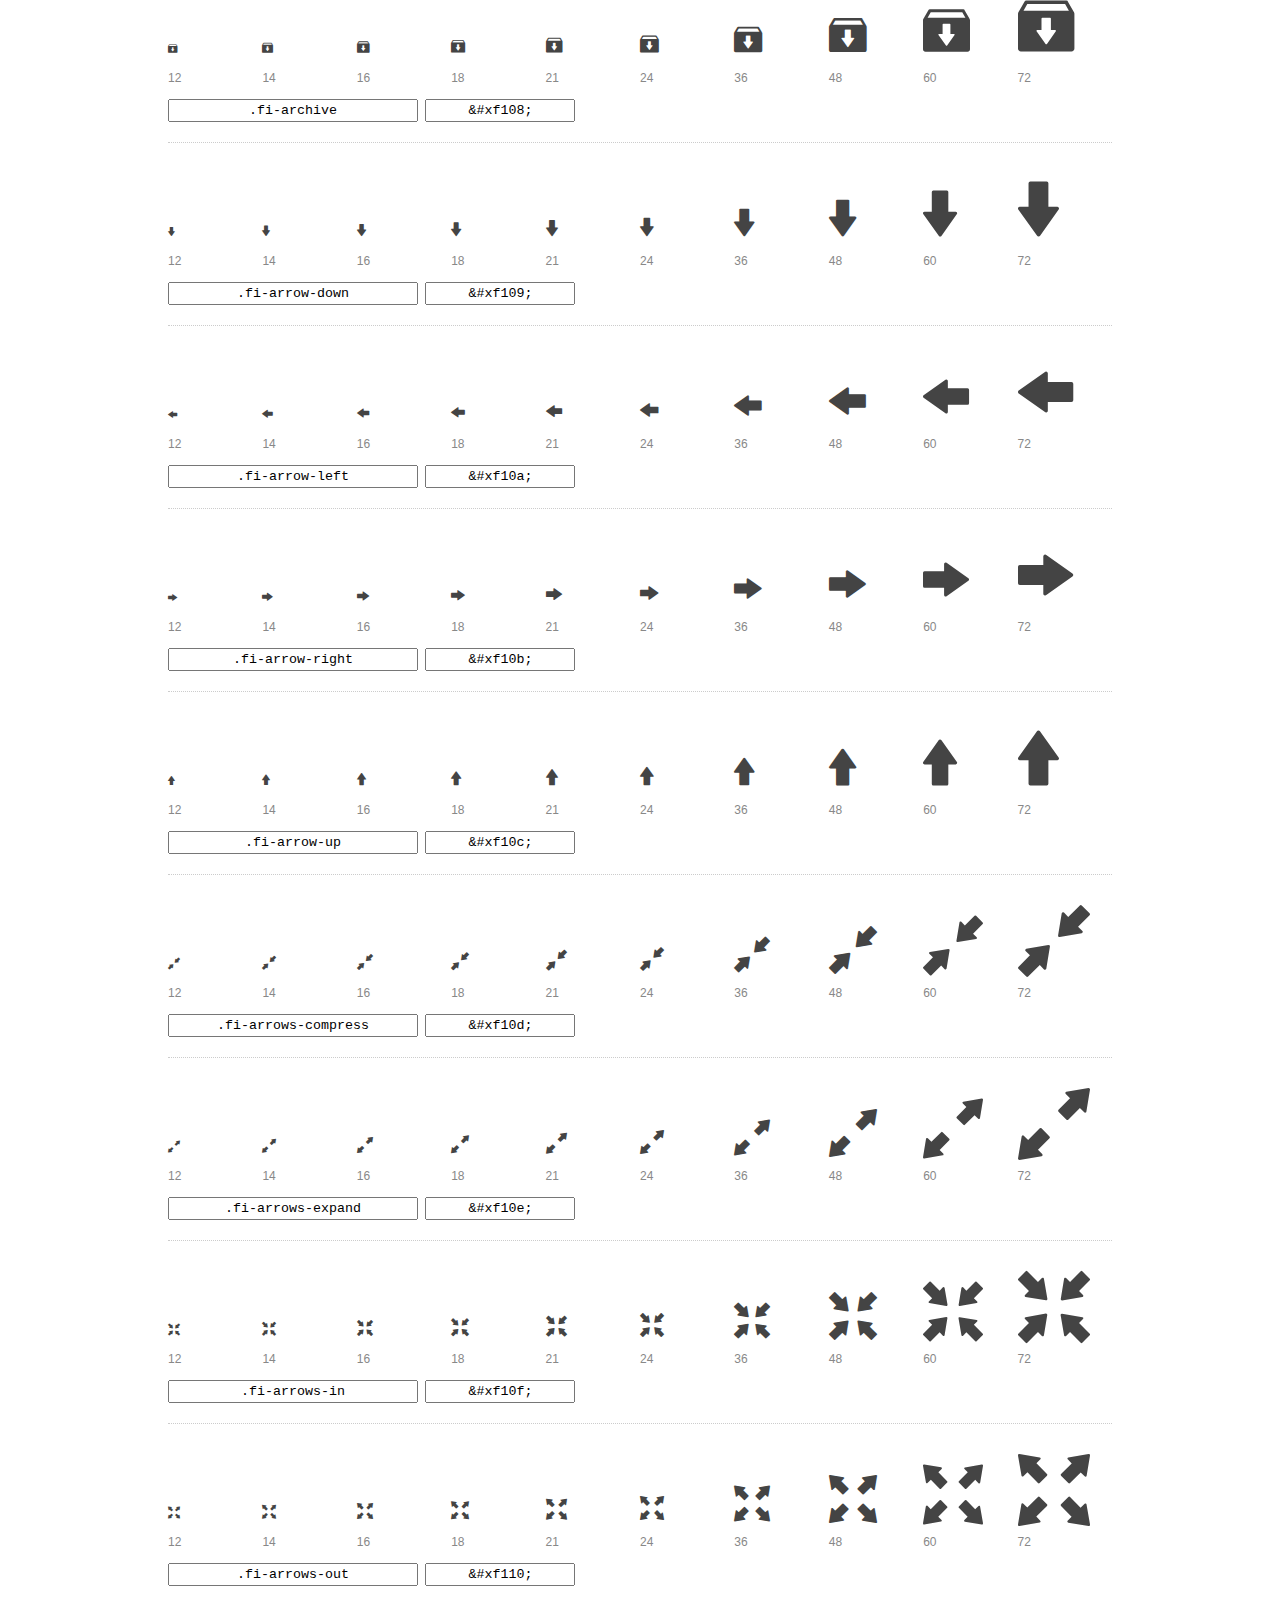
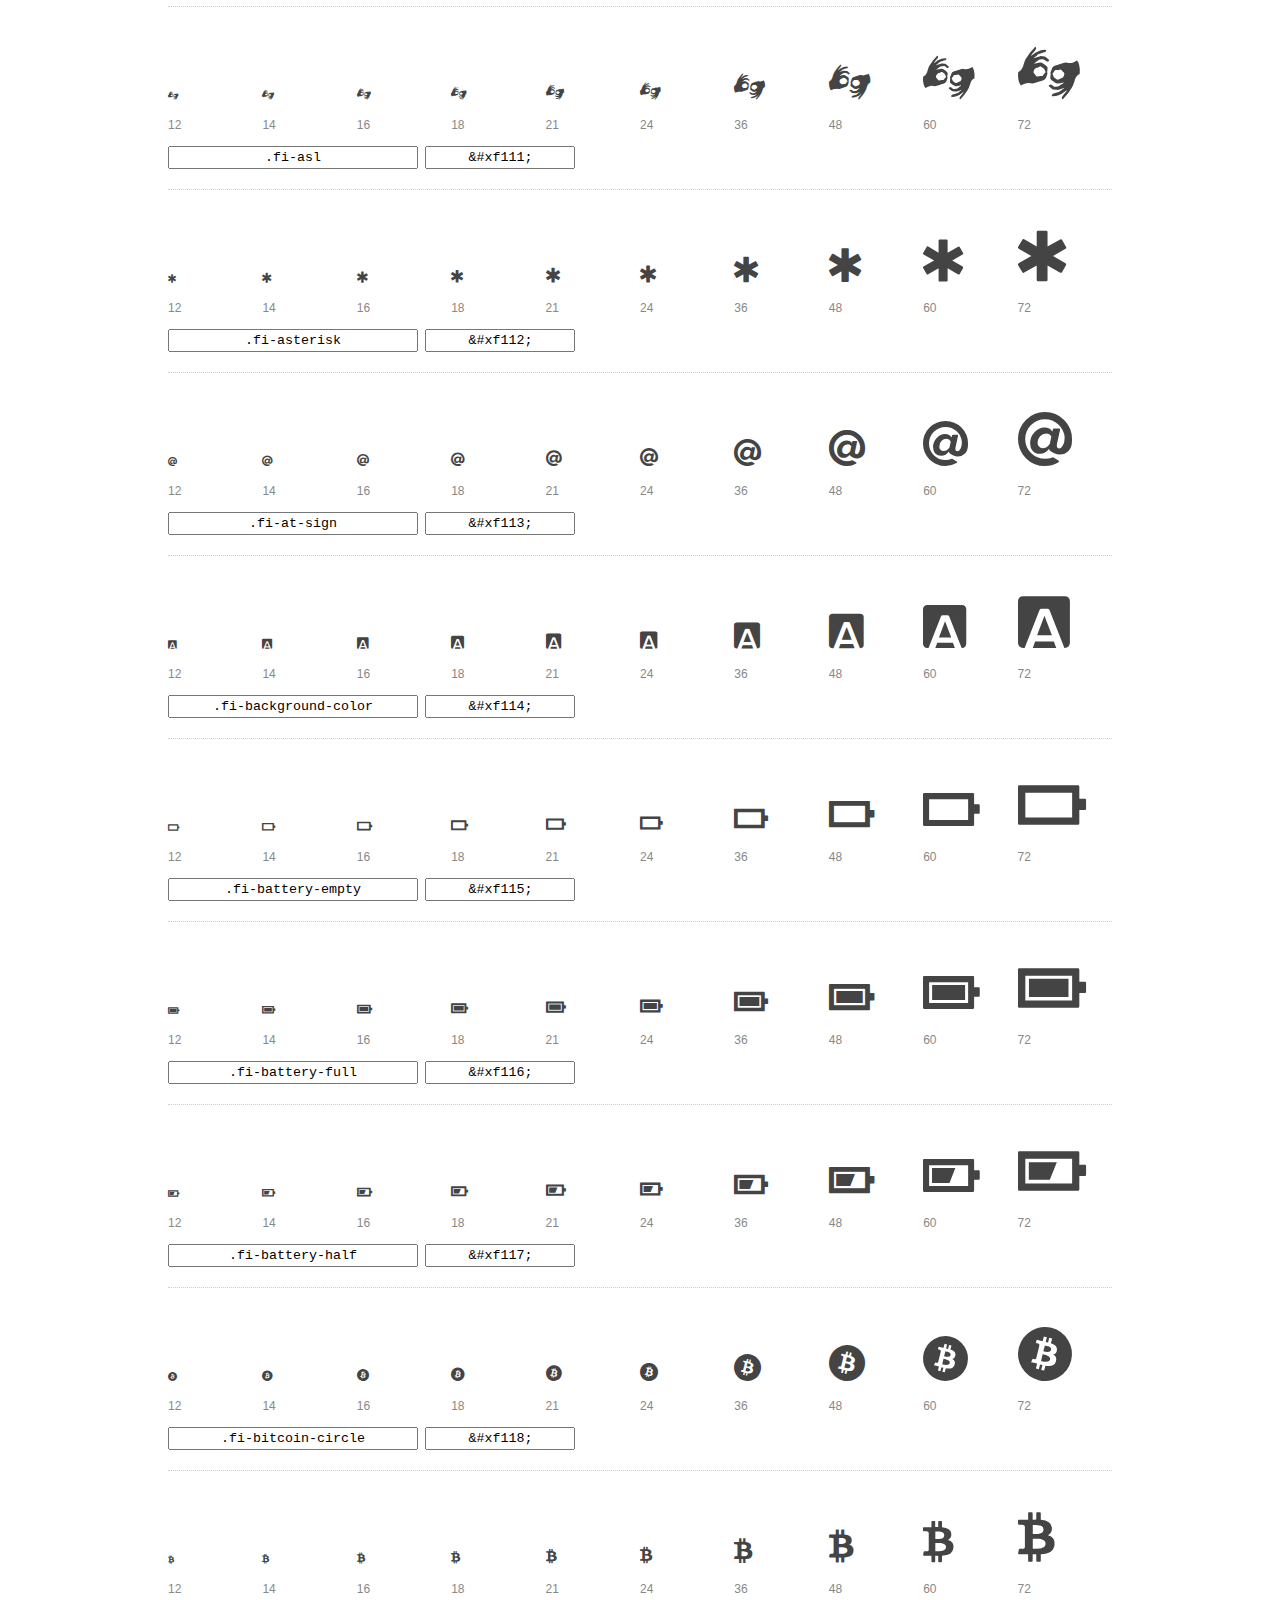
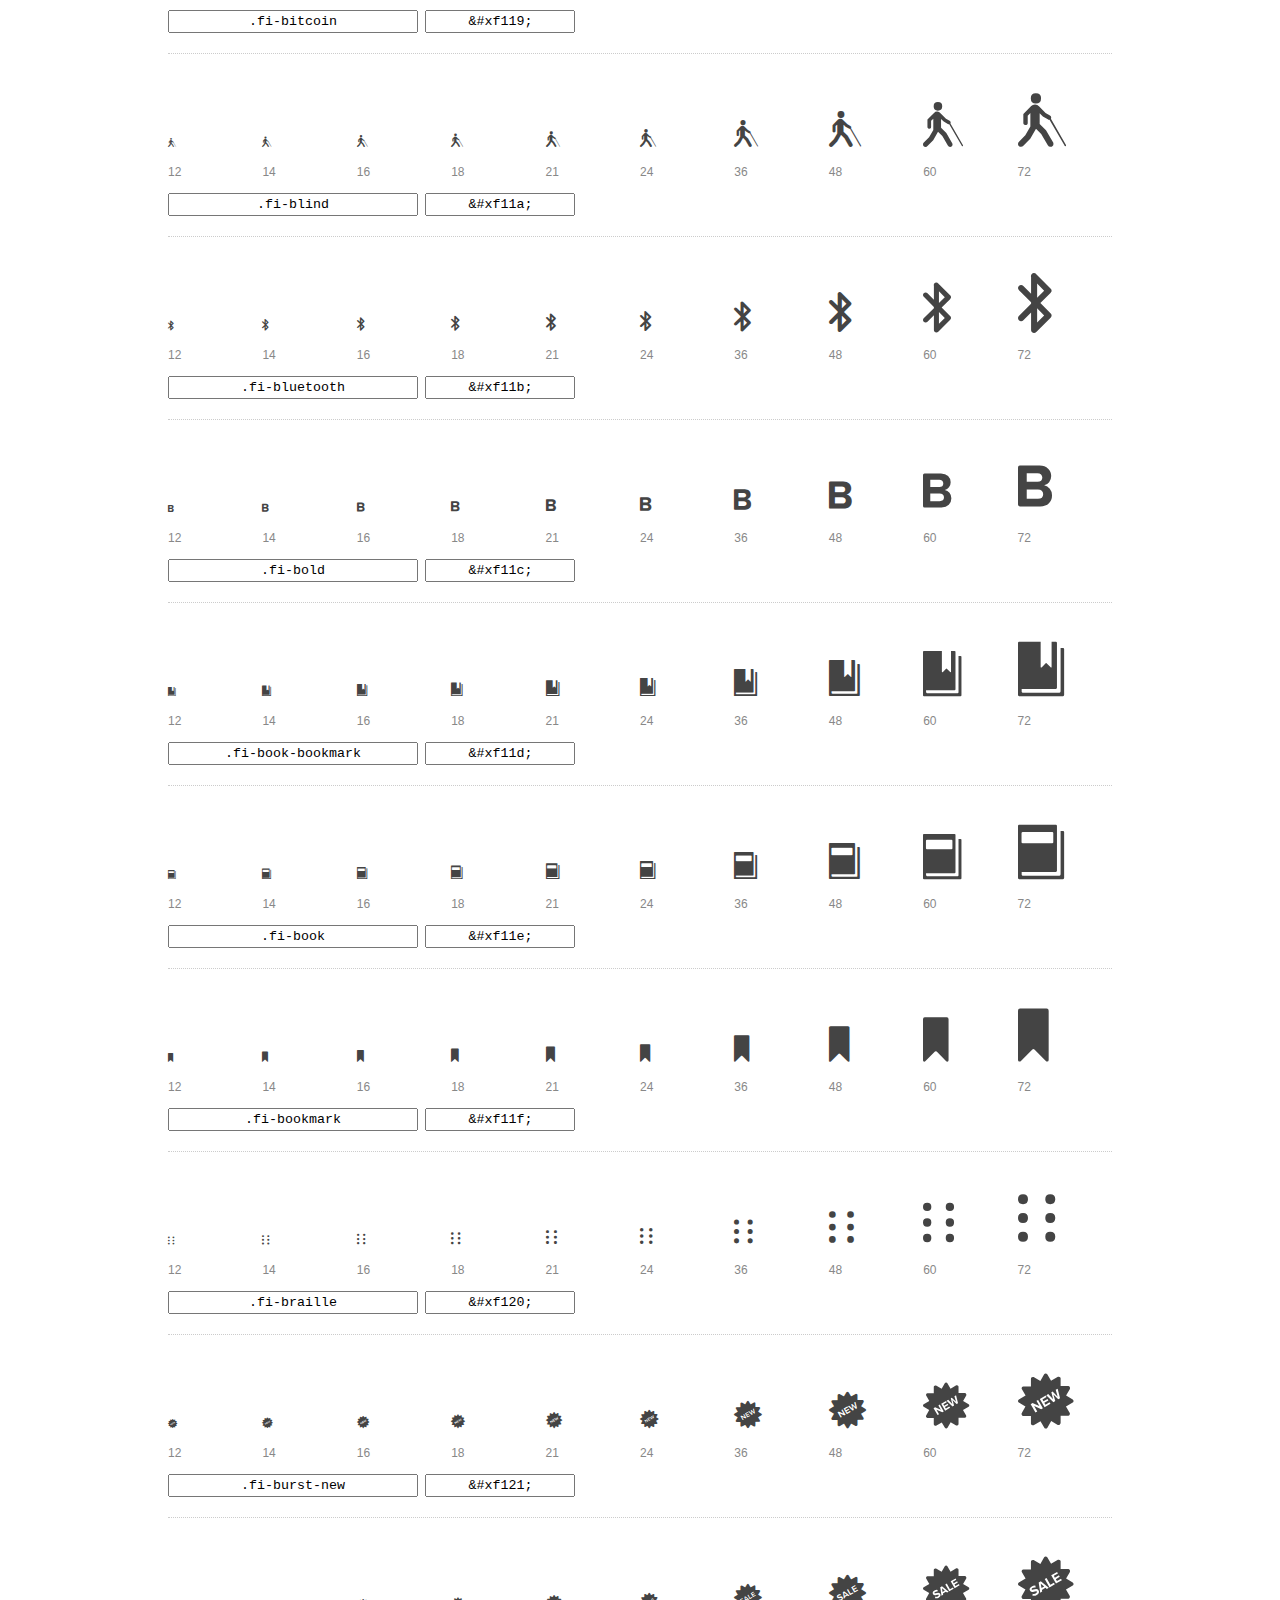
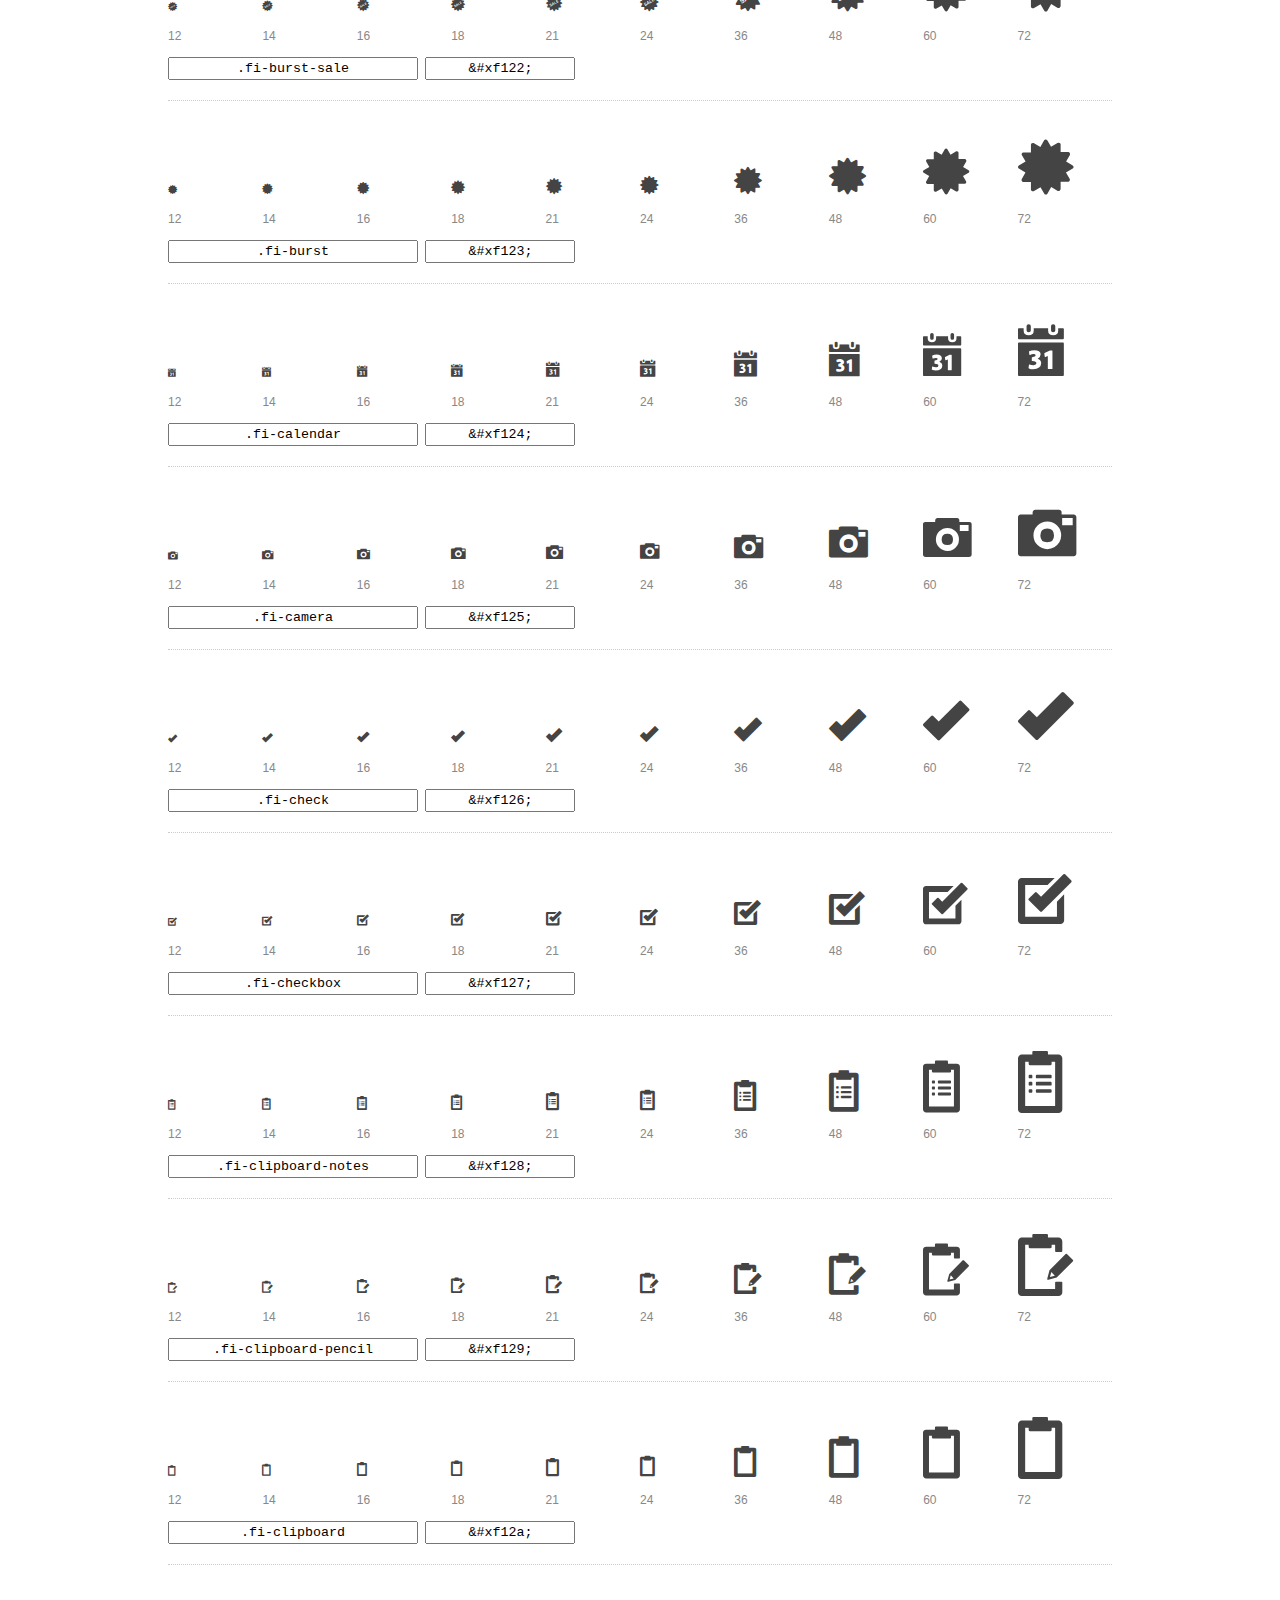
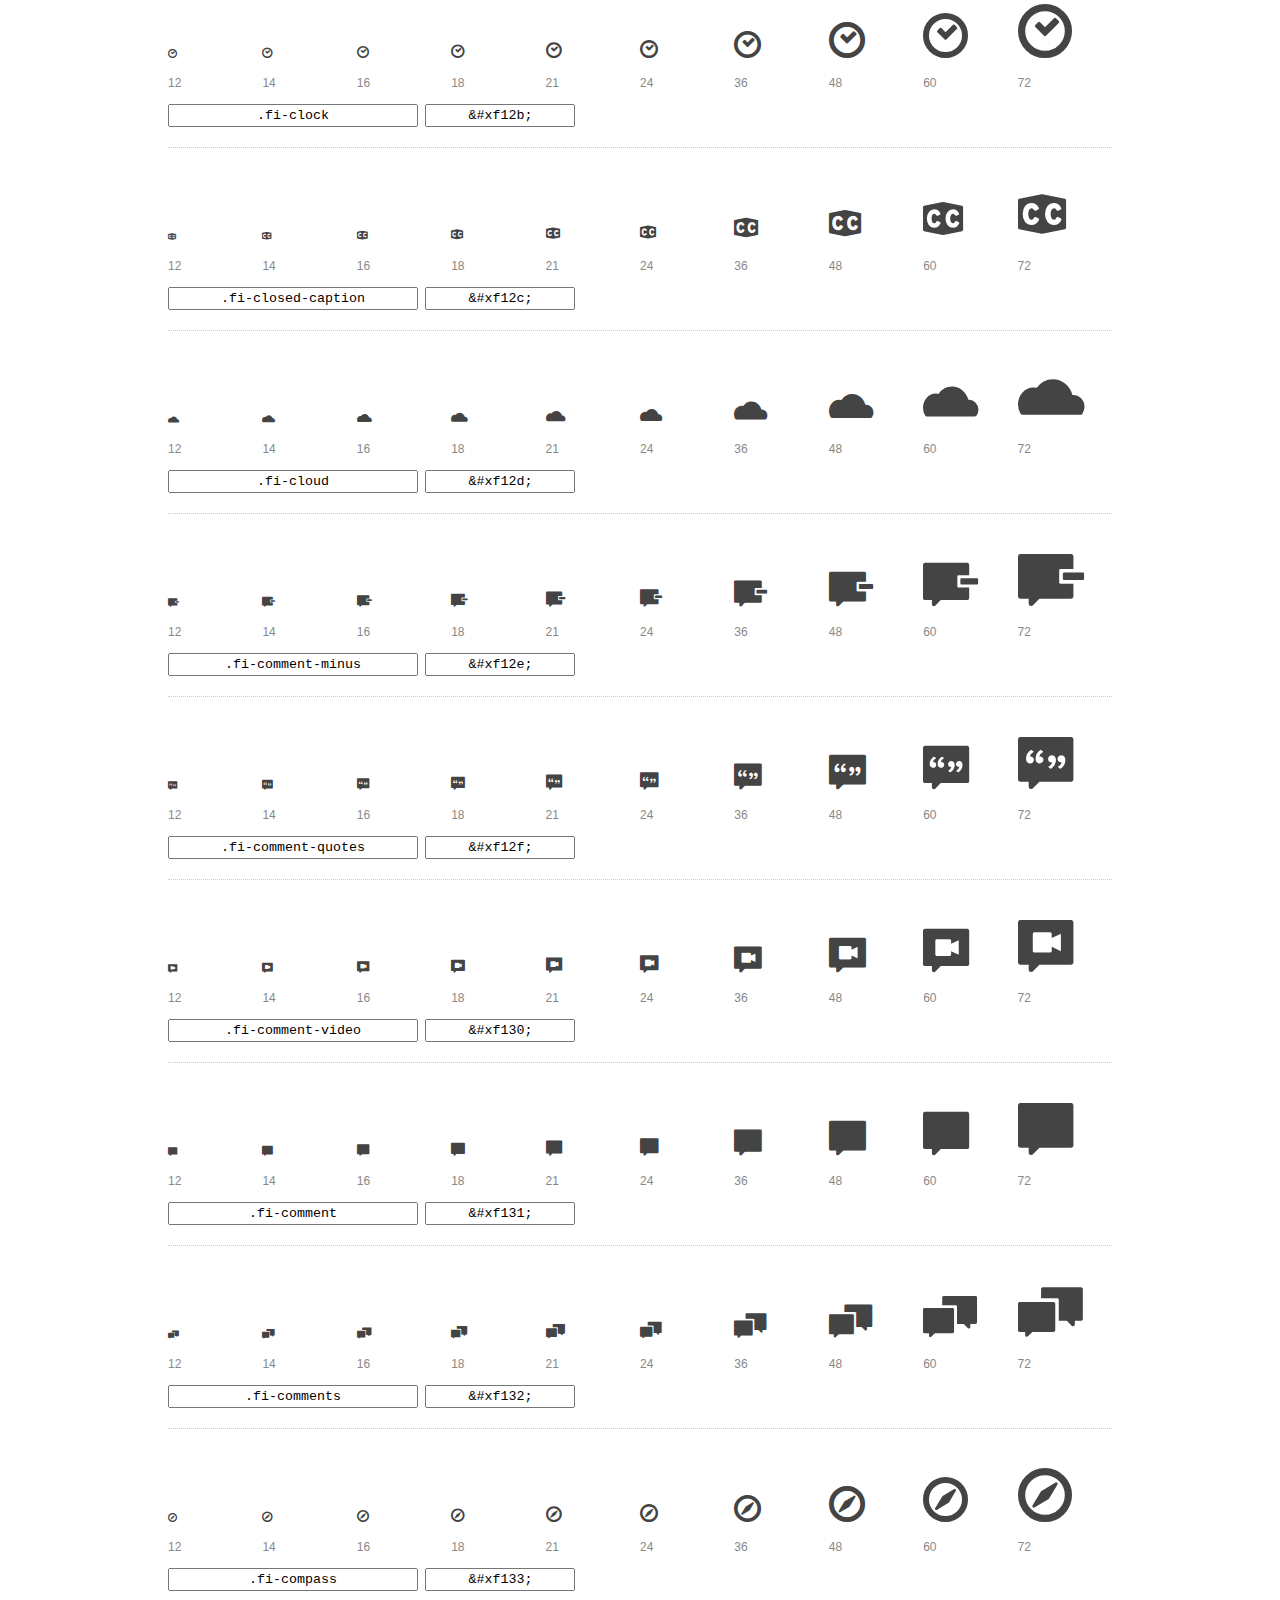
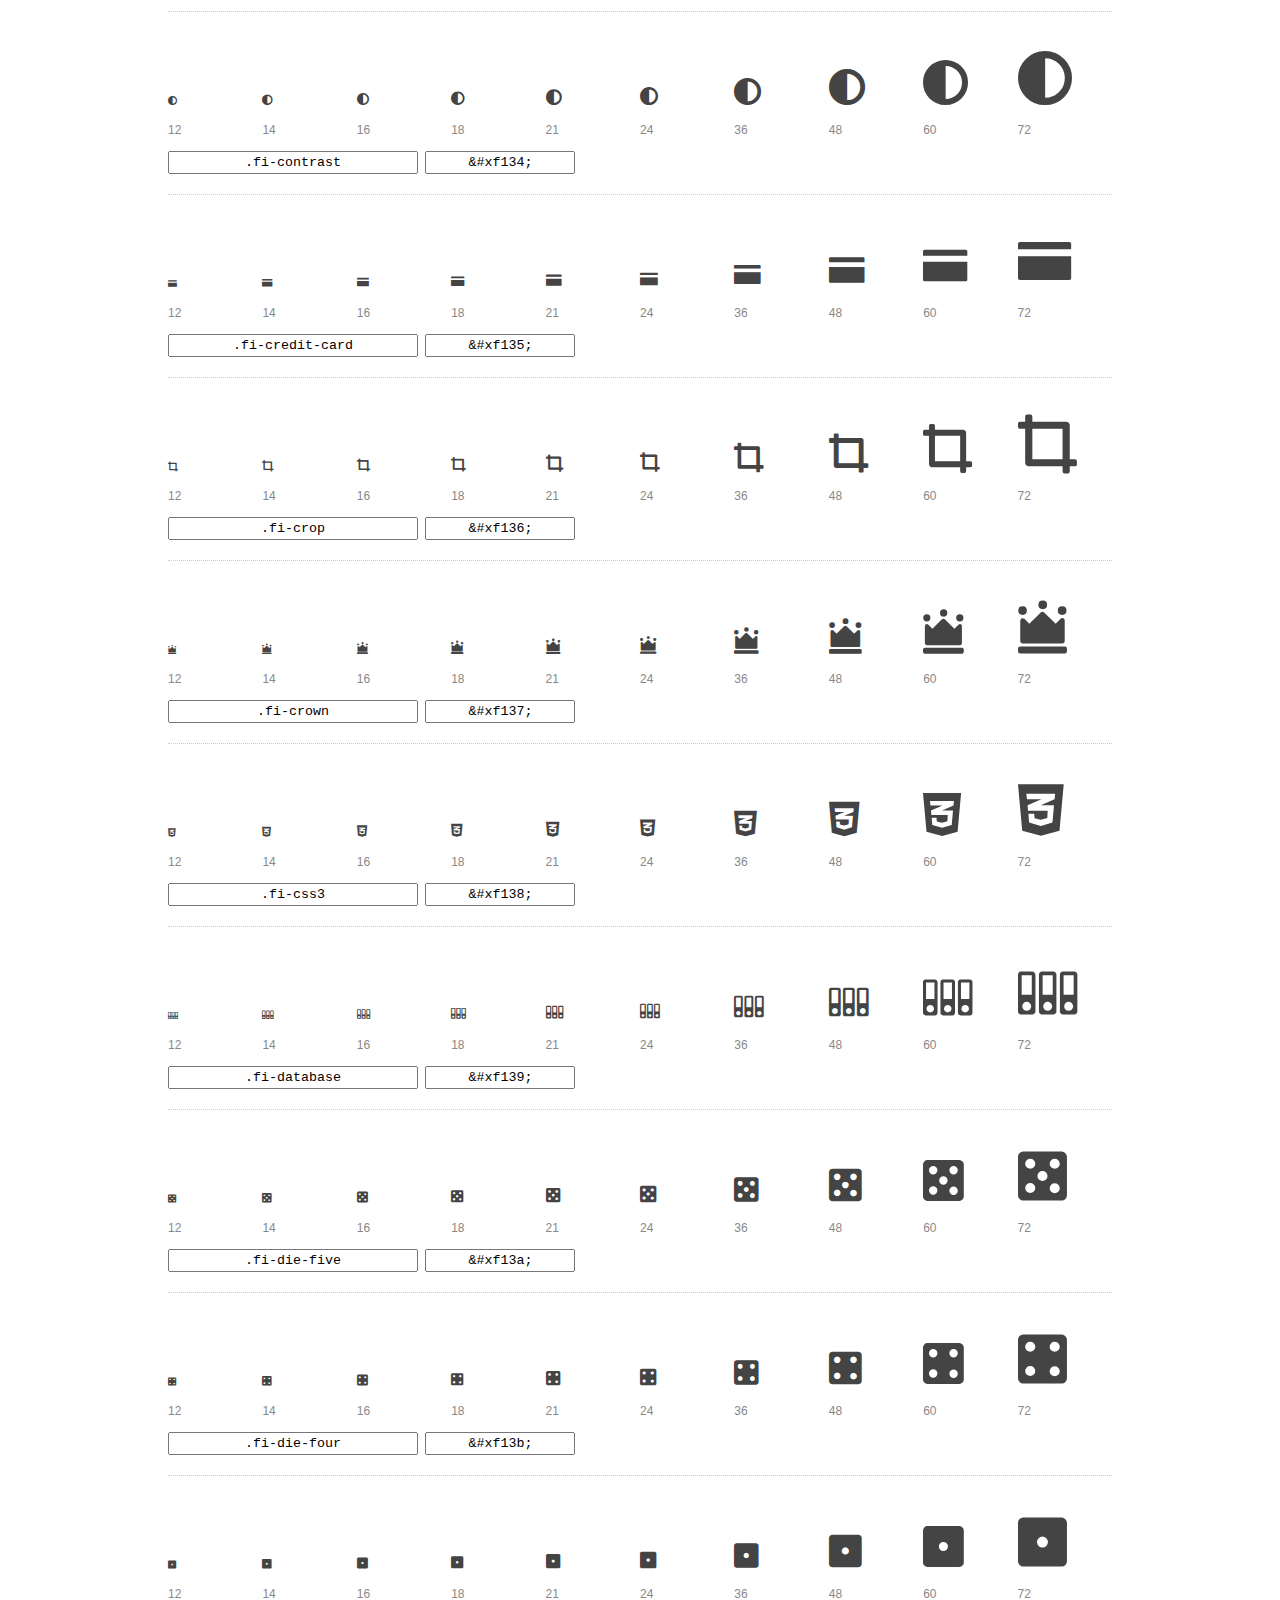
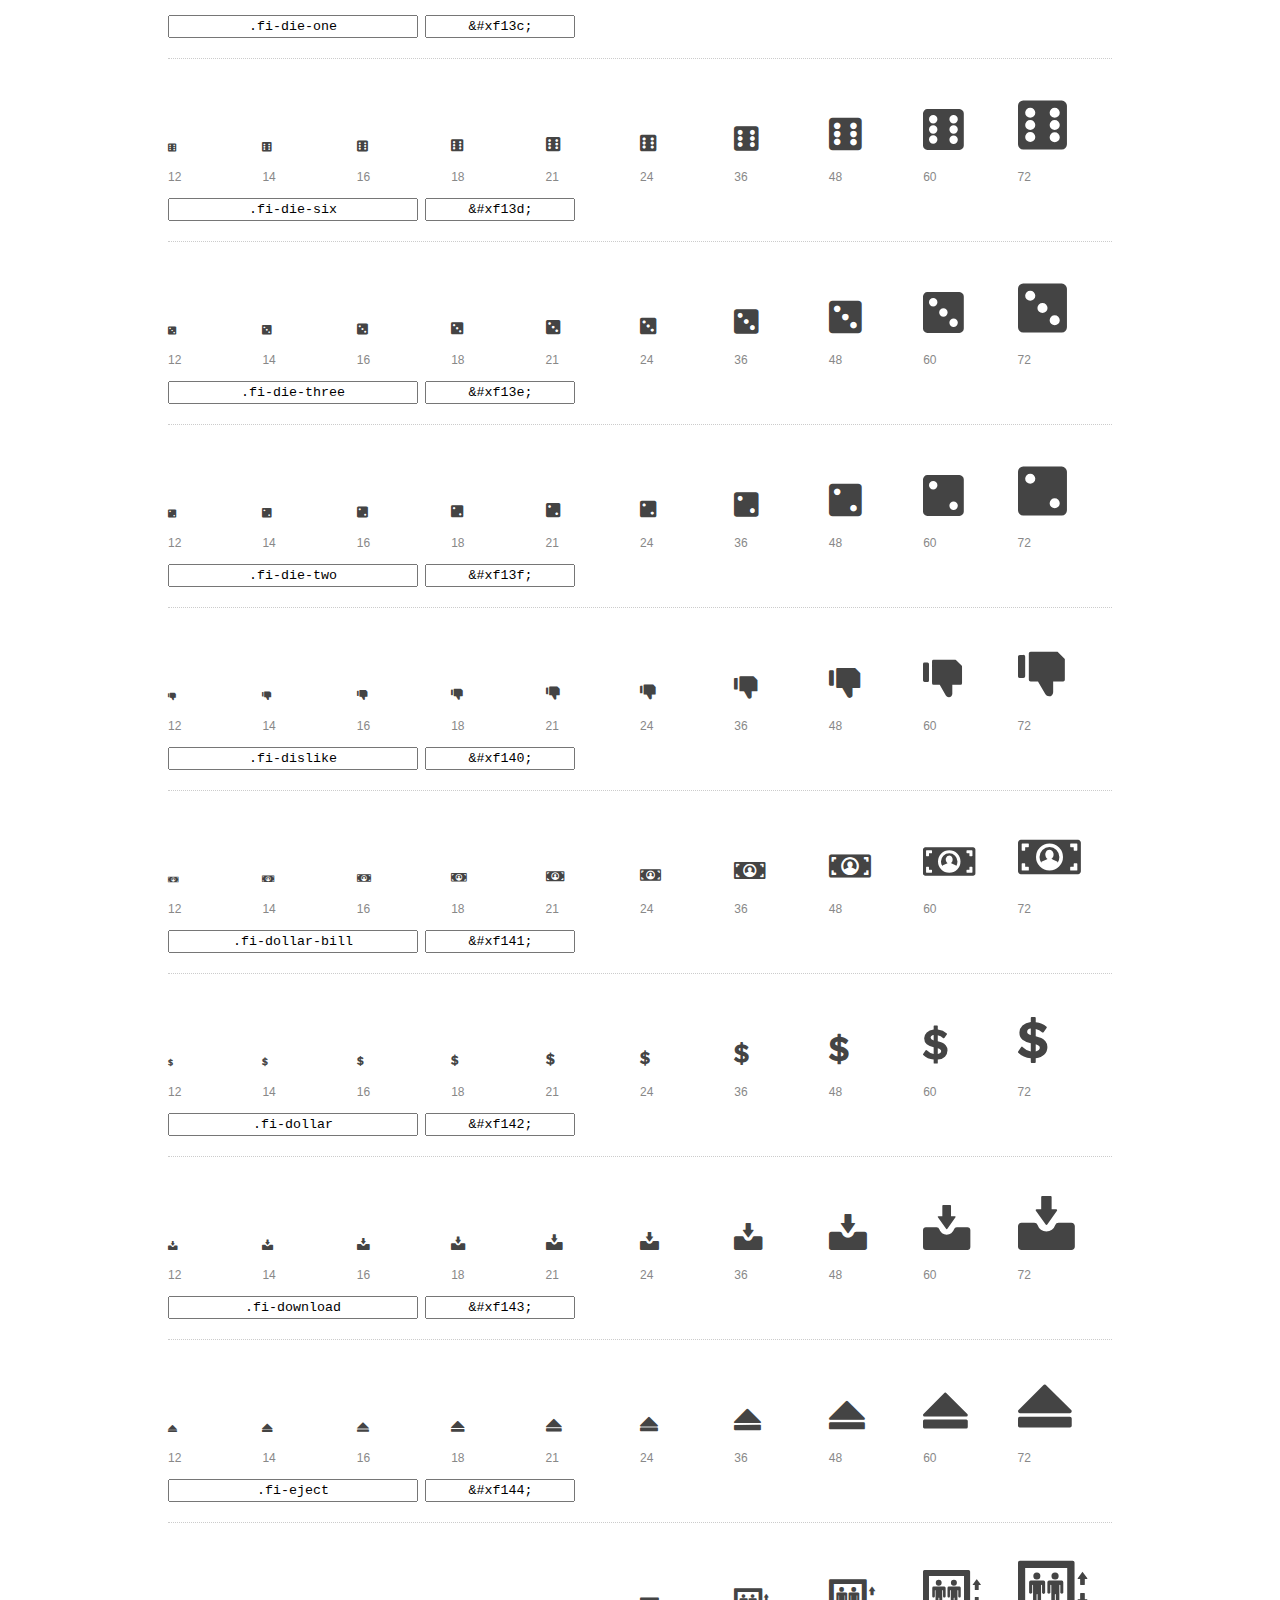
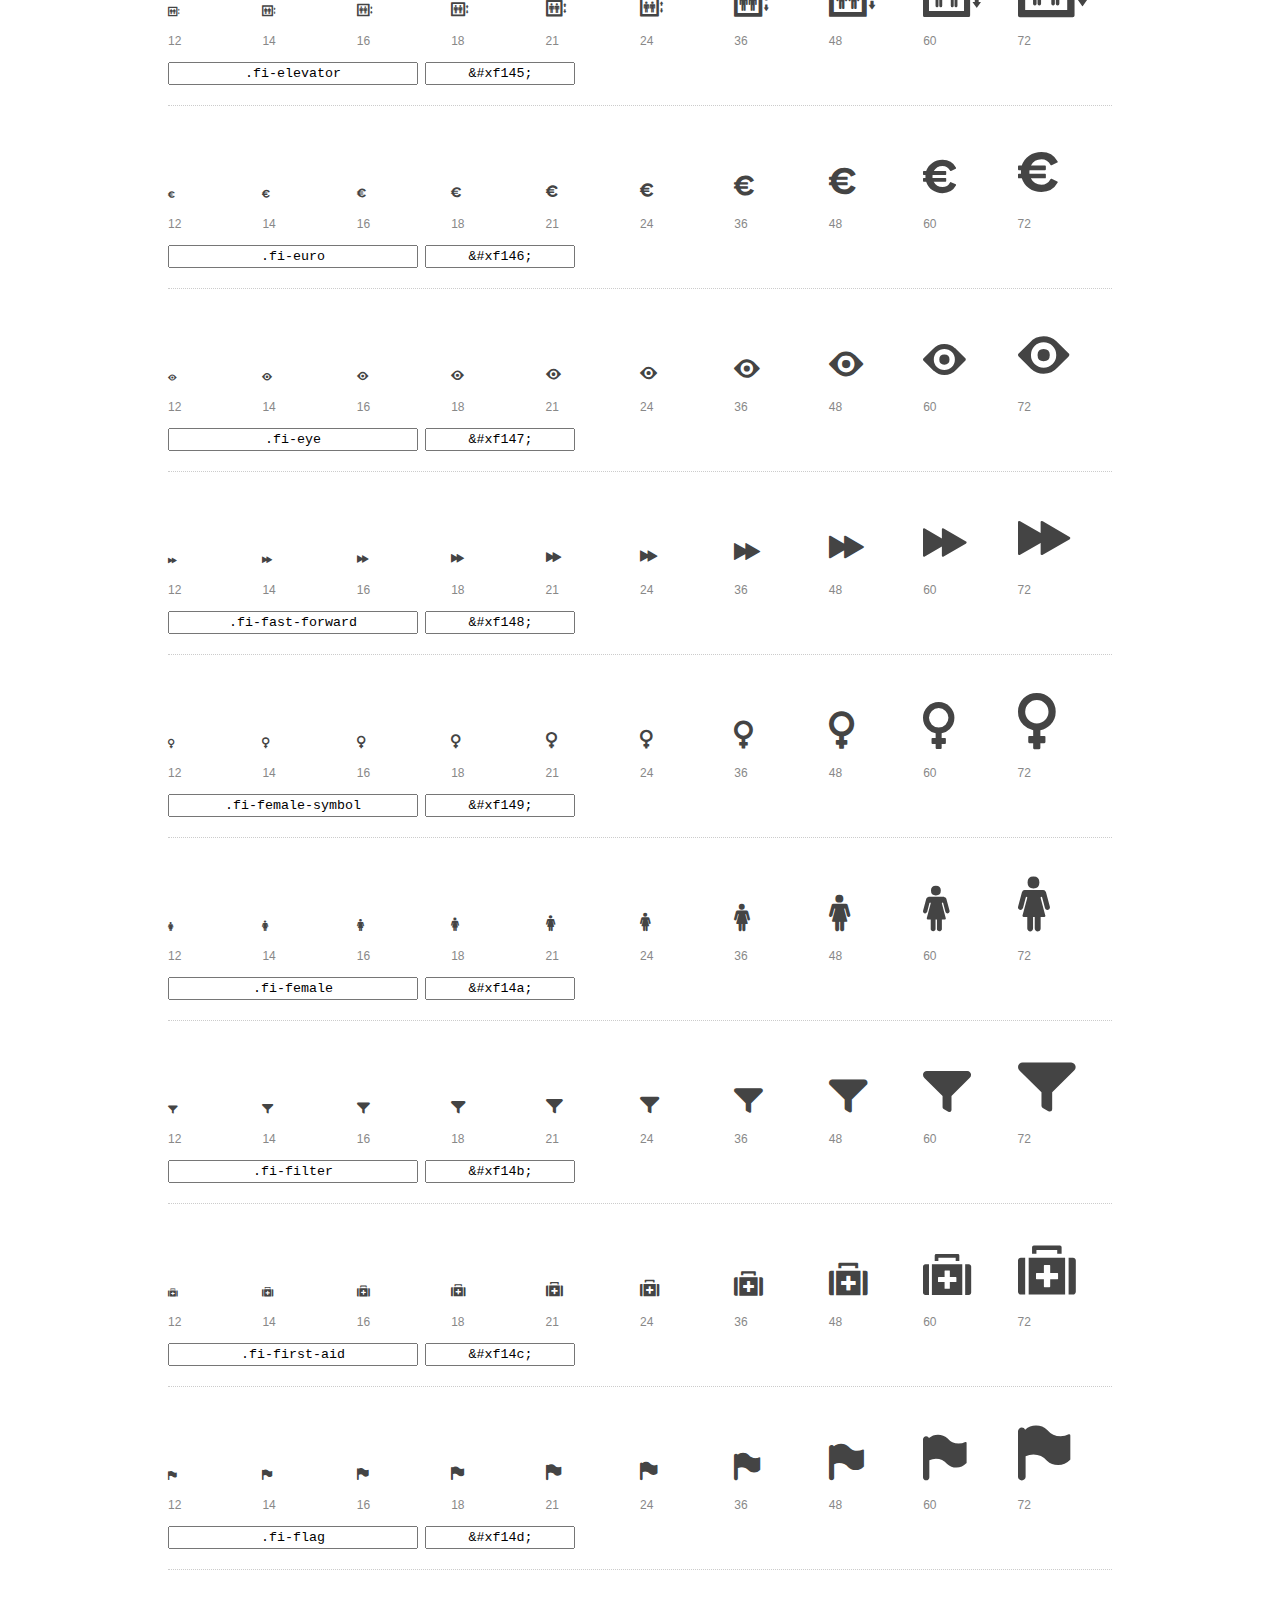
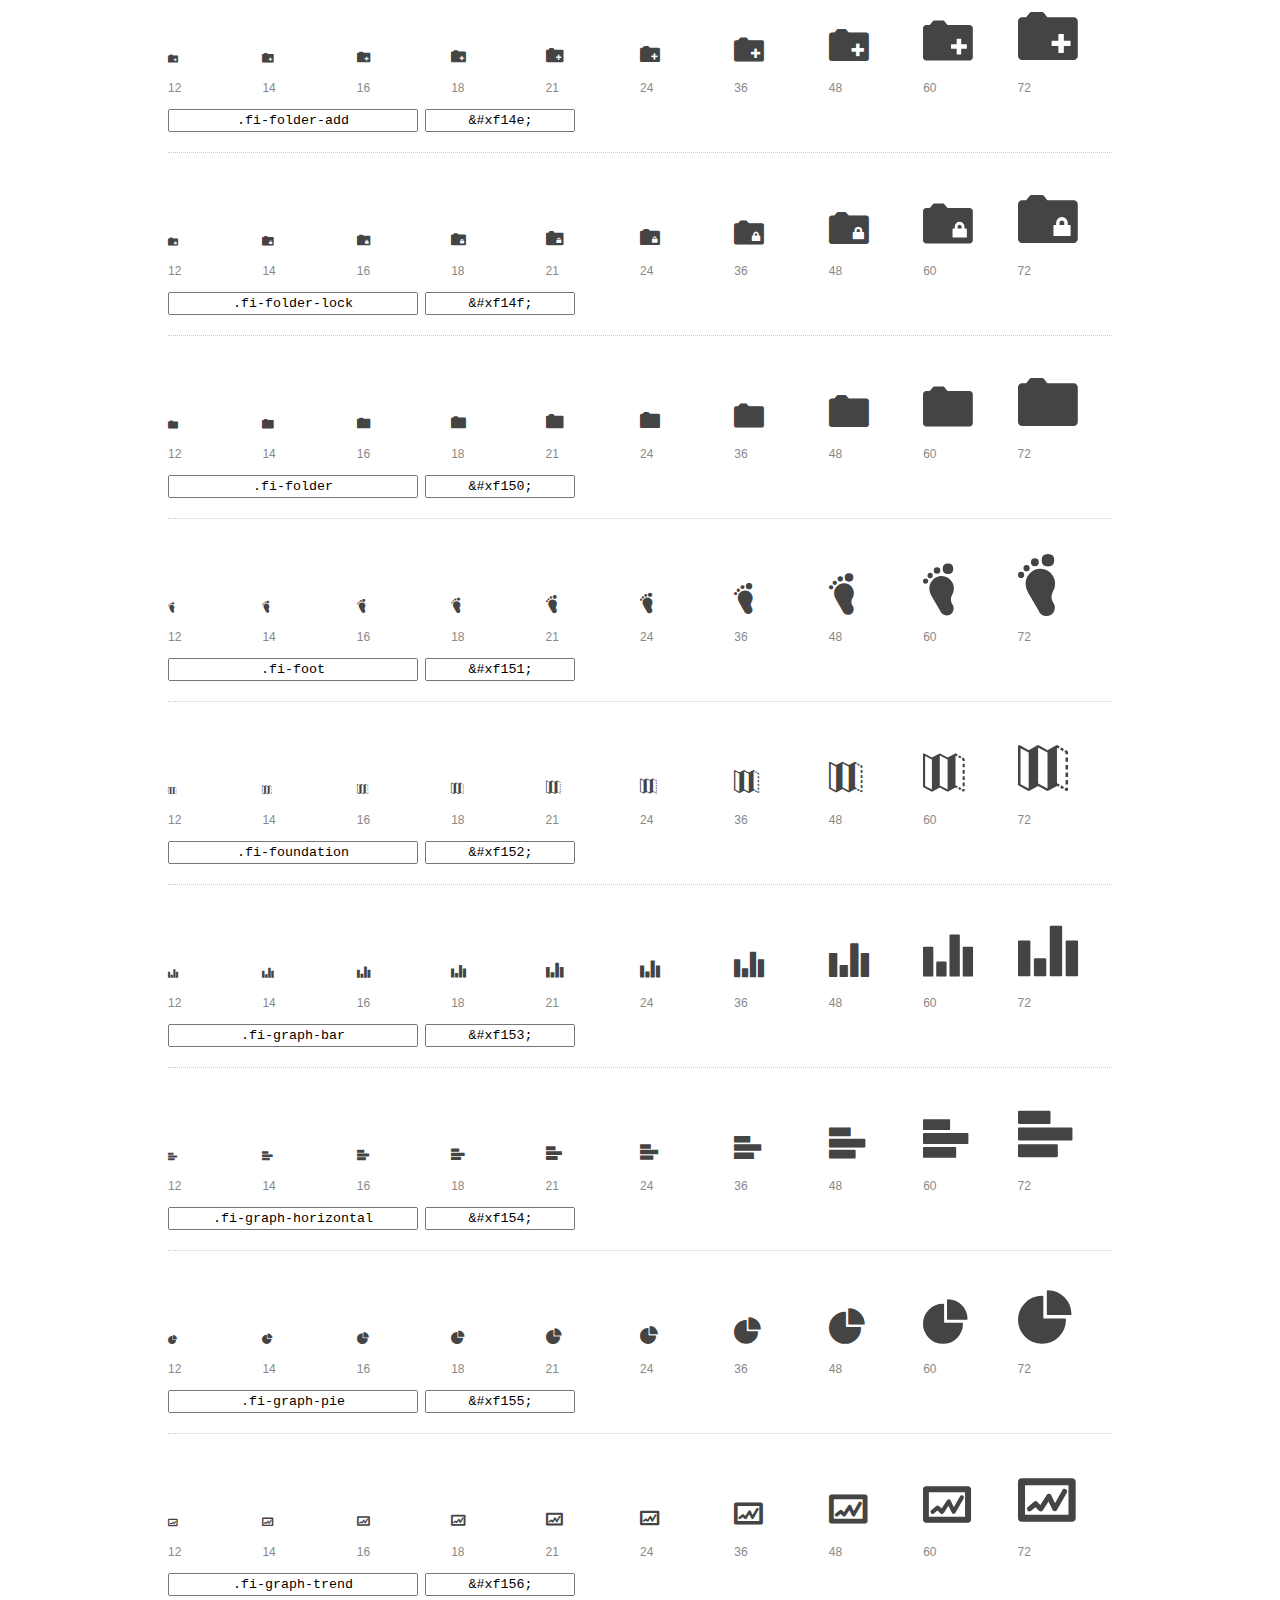
<file: proyecto foundacion/foundation-icons/preview.html>
<!DOCTYPE html>
<html>
  <head>
    <title>Foundation Icons glyphs preview</title>
    <link rel="stylesheet" href="foundation-icons.css" />

    <style>
      * {
        -moz-box-sizing: border-box;
        -webkit-box-sizing: border-box;
        box-sizing: border-box;
        margin: 0;
        padding: 0;
      }

      body {
        background: #fff;
        color: #444;
        font: 16px/1.5 "Helvetica Neue", Helvetica, Arial, sans-serif;
      }

      a, 
      a:visited {
        color: #888;
        text-decoration: underline;
      }
      a:hover, 
      a:focus { color: #000; }

      h1 {
        border-bottom: 2px solid #ddd;
        color: #888;
        font-size: 36px;
        font-weight: 300;
        margin-bottom: 20px;
        padding: 20px 0;
      }

      .container {
        margin: 0 auto;
        min-width: 880px;
        padding: 0 40px;
        width: 80%;
      }

      .glyph {
        border-bottom: 1px dotted #ccc;
        padding: 10px 0 20px;
        margin-bottom: 20px;
      }

      .preview-glyphs { vertical-align: bottom; } 

      .preview-scale { 
        color: #888;
        font-size: 12px; 
        margin-top: 5px;
      }

      .step {
        display: inline-block;
        line-height: 1;
        width: 10%;
      }

      
      .size-12 { font-size: 12px; }
      
      .size-14 { font-size: 14px; }
      
      .size-16 { font-size: 16px; }
      
      .size-18 { font-size: 18px; }
      
      .size-21 { font-size: 21px; }
      
      .size-24 { font-size: 24px; }
      
      .size-36 { font-size: 36px; }
      
      .size-48 { font-size: 48px; }
      
      .size-60 { font-size: 60px; }
      
      .size-72 { font-size: 72px; }
      

      .usage { margin-top: 10px; }

      .usage input {
        font-family: monospace;
        margin-right: 3px;
        padding: 2px 5px;
        text-align: center;
      }

      .usage .point { width: 150px; }

      .usage .class { width: 250px; }

      .footer {
        color: #888;
        font-size: 12px;
        padding: 20px 0;
      }
    </style>

    <!--[if lte IE 8]><script src="http://html5shiv.googlecode.com/svn/trunk/html5.js"></script><![endif]-->
  </head>

  <body>
    <div class="container">
      <h1>Foundation Icons contains 283 glyphs:</h1> 

      
      <div class="glyph">
        <div class="preview-glyphs">
          <i class="step fi-address-book size-12"></i><i class="step fi-address-book size-14"></i><i class="step fi-address-book size-16"></i><i class="step fi-address-book size-18"></i><i class="step fi-address-book size-21"></i><i class="step fi-address-book size-24"></i><i class="step fi-address-book size-36"></i><i class="step fi-address-book size-48"></i><i class="step fi-address-book size-60"></i><i class="step fi-address-book size-72"></i>
        </div>
        <div class="preview-scale">
          <span class="step">12</span><span class="step">14</span><span class="step">16</span><span class="step">18</span><span class="step">21</span><span class="step">24</span><span class="step">36</span><span class="step">48</span><span class="step">60</span><span class="step">72</span> 
        </div>
        <div class="usage">
          <input class="class" type="text" readonly="readonly" onClick="this.select();" value=".fi-address-book" />
          <input class="point" type="text" readonly="readonly" onClick="this.select();" value="&amp;#xf100;" />
        </div>
      </div>
      
      <div class="glyph">
        <div class="preview-glyphs">
          <i class="step fi-alert size-12"></i><i class="step fi-alert size-14"></i><i class="step fi-alert size-16"></i><i class="step fi-alert size-18"></i><i class="step fi-alert size-21"></i><i class="step fi-alert size-24"></i><i class="step fi-alert size-36"></i><i class="step fi-alert size-48"></i><i class="step fi-alert size-60"></i><i class="step fi-alert size-72"></i>
        </div>
        <div class="preview-scale">
          <span class="step">12</span><span class="step">14</span><span class="step">16</span><span class="step">18</span><span class="step">21</span><span class="step">24</span><span class="step">36</span><span class="step">48</span><span class="step">60</span><span class="step">72</span> 
        </div>
        <div class="usage">
          <input class="class" type="text" readonly="readonly" onClick="this.select();" value=".fi-alert" />
          <input class="point" type="text" readonly="readonly" onClick="this.select();" value="&amp;#xf101;" />
        </div>
      </div>
      
      <div class="glyph">
        <div class="preview-glyphs">
          <i class="step fi-align-center size-12"></i><i class="step fi-align-center size-14"></i><i class="step fi-align-center size-16"></i><i class="step fi-align-center size-18"></i><i class="step fi-align-center size-21"></i><i class="step fi-align-center size-24"></i><i class="step fi-align-center size-36"></i><i class="step fi-align-center size-48"></i><i class="step fi-align-center size-60"></i><i class="step fi-align-center size-72"></i>
        </div>
        <div class="preview-scale">
          <span class="step">12</span><span class="step">14</span><span class="step">16</span><span class="step">18</span><span class="step">21</span><span class="step">24</span><span class="step">36</span><span class="step">48</span><span class="step">60</span><span class="step">72</span> 
        </div>
        <div class="usage">
          <input class="class" type="text" readonly="readonly" onClick="this.select();" value=".fi-align-center" />
          <input class="point" type="text" readonly="readonly" onClick="this.select();" value="&amp;#xf102;" />
        </div>
      </div>
      
      <div class="glyph">
        <div class="preview-glyphs">
          <i class="step fi-align-justify size-12"></i><i class="step fi-align-justify size-14"></i><i class="step fi-align-justify size-16"></i><i class="step fi-align-justify size-18"></i><i class="step fi-align-justify size-21"></i><i class="step fi-align-justify size-24"></i><i class="step fi-align-justify size-36"></i><i class="step fi-align-justify size-48"></i><i class="step fi-align-justify size-60"></i><i class="step fi-align-justify size-72"></i>
        </div>
        <div class="preview-scale">
          <span class="step">12</span><span class="step">14</span><span class="step">16</span><span class="step">18</span><span class="step">21</span><span class="step">24</span><span class="step">36</span><span class="step">48</span><span class="step">60</span><span class="step">72</span> 
        </div>
        <div class="usage">
          <input class="class" type="text" readonly="readonly" onClick="this.select();" value=".fi-align-justify" />
          <input class="point" type="text" readonly="readonly" onClick="this.select();" value="&amp;#xf103;" />
        </div>
      </div>
      
      <div class="glyph">
        <div class="preview-glyphs">
          <i class="step fi-align-left size-12"></i><i class="step fi-align-left size-14"></i><i class="step fi-align-left size-16"></i><i class="step fi-align-left size-18"></i><i class="step fi-align-left size-21"></i><i class="step fi-align-left size-24"></i><i class="step fi-align-left size-36"></i><i class="step fi-align-left size-48"></i><i class="step fi-align-left size-60"></i><i class="step fi-align-left size-72"></i>
        </div>
        <div class="preview-scale">
          <span class="step">12</span><span class="step">14</span><span class="step">16</span><span class="step">18</span><span class="step">21</span><span class="step">24</span><span class="step">36</span><span class="step">48</span><span class="step">60</span><span class="step">72</span> 
        </div>
        <div class="usage">
          <input class="class" type="text" readonly="readonly" onClick="this.select();" value=".fi-align-left" />
          <input class="point" type="text" readonly="readonly" onClick="this.select();" value="&amp;#xf104;" />
        </div>
      </div>
      
      <div class="glyph">
        <div class="preview-glyphs">
          <i class="step fi-align-right size-12"></i><i class="step fi-align-right size-14"></i><i class="step fi-align-right size-16"></i><i class="step fi-align-right size-18"></i><i class="step fi-align-right size-21"></i><i class="step fi-align-right size-24"></i><i class="step fi-align-right size-36"></i><i class="step fi-align-right size-48"></i><i class="step fi-align-right size-60"></i><i class="step fi-align-right size-72"></i>
        </div>
        <div class="preview-scale">
          <span class="step">12</span><span class="step">14</span><span class="step">16</span><span class="step">18</span><span class="step">21</span><span class="step">24</span><span class="step">36</span><span class="step">48</span><span class="step">60</span><span class="step">72</span> 
        </div>
        <div class="usage">
          <input class="class" type="text" readonly="readonly" onClick="this.select();" value=".fi-align-right" />
          <input class="point" type="text" readonly="readonly" onClick="this.select();" value="&amp;#xf105;" />
        </div>
      </div>
      
      <div class="glyph">
        <div class="preview-glyphs">
          <i class="step fi-anchor size-12"></i><i class="step fi-anchor size-14"></i><i class="step fi-anchor size-16"></i><i class="step fi-anchor size-18"></i><i class="step fi-anchor size-21"></i><i class="step fi-anchor size-24"></i><i class="step fi-anchor size-36"></i><i class="step fi-anchor size-48"></i><i class="step fi-anchor size-60"></i><i class="step fi-anchor size-72"></i>
        </div>
        <div class="preview-scale">
          <span class="step">12</span><span class="step">14</span><span class="step">16</span><span class="step">18</span><span class="step">21</span><span class="step">24</span><span class="step">36</span><span class="step">48</span><span class="step">60</span><span class="step">72</span> 
        </div>
        <div class="usage">
          <input class="class" type="text" readonly="readonly" onClick="this.select();" value=".fi-anchor" />
          <input class="point" type="text" readonly="readonly" onClick="this.select();" value="&amp;#xf106;" />
        </div>
      </div>
      
      <div class="glyph">
        <div class="preview-glyphs">
          <i class="step fi-annotate size-12"></i><i class="step fi-annotate size-14"></i><i class="step fi-annotate size-16"></i><i class="step fi-annotate size-18"></i><i class="step fi-annotate size-21"></i><i class="step fi-annotate size-24"></i><i class="step fi-annotate size-36"></i><i class="step fi-annotate size-48"></i><i class="step fi-annotate size-60"></i><i class="step fi-annotate size-72"></i>
        </div>
        <div class="preview-scale">
          <span class="step">12</span><span class="step">14</span><span class="step">16</span><span class="step">18</span><span class="step">21</span><span class="step">24</span><span class="step">36</span><span class="step">48</span><span class="step">60</span><span class="step">72</span> 
        </div>
        <div class="usage">
          <input class="class" type="text" readonly="readonly" onClick="this.select();" value=".fi-annotate" />
          <input class="point" type="text" readonly="readonly" onClick="this.select();" value="&amp;#xf107;" />
        </div>
      </div>
      
      <div class="glyph">
        <div class="preview-glyphs">
          <i class="step fi-archive size-12"></i><i class="step fi-archive size-14"></i><i class="step fi-archive size-16"></i><i class="step fi-archive size-18"></i><i class="step fi-archive size-21"></i><i class="step fi-archive size-24"></i><i class="step fi-archive size-36"></i><i class="step fi-archive size-48"></i><i class="step fi-archive size-60"></i><i class="step fi-archive size-72"></i>
        </div>
        <div class="preview-scale">
          <span class="step">12</span><span class="step">14</span><span class="step">16</span><span class="step">18</span><span class="step">21</span><span class="step">24</span><span class="step">36</span><span class="step">48</span><span class="step">60</span><span class="step">72</span> 
        </div>
        <div class="usage">
          <input class="class" type="text" readonly="readonly" onClick="this.select();" value=".fi-archive" />
          <input class="point" type="text" readonly="readonly" onClick="this.select();" value="&amp;#xf108;" />
        </div>
      </div>
      
      <div class="glyph">
        <div class="preview-glyphs">
          <i class="step fi-arrow-down size-12"></i><i class="step fi-arrow-down size-14"></i><i class="step fi-arrow-down size-16"></i><i class="step fi-arrow-down size-18"></i><i class="step fi-arrow-down size-21"></i><i class="step fi-arrow-down size-24"></i><i class="step fi-arrow-down size-36"></i><i class="step fi-arrow-down size-48"></i><i class="step fi-arrow-down size-60"></i><i class="step fi-arrow-down size-72"></i>
        </div>
        <div class="preview-scale">
          <span class="step">12</span><span class="step">14</span><span class="step">16</span><span class="step">18</span><span class="step">21</span><span class="step">24</span><span class="step">36</span><span class="step">48</span><span class="step">60</span><span class="step">72</span> 
        </div>
        <div class="usage">
          <input class="class" type="text" readonly="readonly" onClick="this.select();" value=".fi-arrow-down" />
          <input class="point" type="text" readonly="readonly" onClick="this.select();" value="&amp;#xf109;" />
        </div>
      </div>
      
      <div class="glyph">
        <div class="preview-glyphs">
          <i class="step fi-arrow-left size-12"></i><i class="step fi-arrow-left size-14"></i><i class="step fi-arrow-left size-16"></i><i class="step fi-arrow-left size-18"></i><i class="step fi-arrow-left size-21"></i><i class="step fi-arrow-left size-24"></i><i class="step fi-arrow-left size-36"></i><i class="step fi-arrow-left size-48"></i><i class="step fi-arrow-left size-60"></i><i class="step fi-arrow-left size-72"></i>
        </div>
        <div class="preview-scale">
          <span class="step">12</span><span class="step">14</span><span class="step">16</span><span class="step">18</span><span class="step">21</span><span class="step">24</span><span class="step">36</span><span class="step">48</span><span class="step">60</span><span class="step">72</span> 
        </div>
        <div class="usage">
          <input class="class" type="text" readonly="readonly" onClick="this.select();" value=".fi-arrow-left" />
          <input class="point" type="text" readonly="readonly" onClick="this.select();" value="&amp;#xf10a;" />
        </div>
      </div>
      
      <div class="glyph">
        <div class="preview-glyphs">
          <i class="step fi-arrow-right size-12"></i><i class="step fi-arrow-right size-14"></i><i class="step fi-arrow-right size-16"></i><i class="step fi-arrow-right size-18"></i><i class="step fi-arrow-right size-21"></i><i class="step fi-arrow-right size-24"></i><i class="step fi-arrow-right size-36"></i><i class="step fi-arrow-right size-48"></i><i class="step fi-arrow-right size-60"></i><i class="step fi-arrow-right size-72"></i>
        </div>
        <div class="preview-scale">
          <span class="step">12</span><span class="step">14</span><span class="step">16</span><span class="step">18</span><span class="step">21</span><span class="step">24</span><span class="step">36</span><span class="step">48</span><span class="step">60</span><span class="step">72</span> 
        </div>
        <div class="usage">
          <input class="class" type="text" readonly="readonly" onClick="this.select();" value=".fi-arrow-right" />
          <input class="point" type="text" readonly="readonly" onClick="this.select();" value="&amp;#xf10b;" />
        </div>
      </div>
      
      <div class="glyph">
        <div class="preview-glyphs">
          <i class="step fi-arrow-up size-12"></i><i class="step fi-arrow-up size-14"></i><i class="step fi-arrow-up size-16"></i><i class="step fi-arrow-up size-18"></i><i class="step fi-arrow-up size-21"></i><i class="step fi-arrow-up size-24"></i><i class="step fi-arrow-up size-36"></i><i class="step fi-arrow-up size-48"></i><i class="step fi-arrow-up size-60"></i><i class="step fi-arrow-up size-72"></i>
        </div>
        <div class="preview-scale">
          <span class="step">12</span><span class="step">14</span><span class="step">16</span><span class="step">18</span><span class="step">21</span><span class="step">24</span><span class="step">36</span><span class="step">48</span><span class="step">60</span><span class="step">72</span> 
        </div>
        <div class="usage">
          <input class="class" type="text" readonly="readonly" onClick="this.select();" value=".fi-arrow-up" />
          <input class="point" type="text" readonly="readonly" onClick="this.select();" value="&amp;#xf10c;" />
        </div>
      </div>
      
      <div class="glyph">
        <div class="preview-glyphs">
          <i class="step fi-arrows-compress size-12"></i><i class="step fi-arrows-compress size-14"></i><i class="step fi-arrows-compress size-16"></i><i class="step fi-arrows-compress size-18"></i><i class="step fi-arrows-compress size-21"></i><i class="step fi-arrows-compress size-24"></i><i class="step fi-arrows-compress size-36"></i><i class="step fi-arrows-compress size-48"></i><i class="step fi-arrows-compress size-60"></i><i class="step fi-arrows-compress size-72"></i>
        </div>
        <div class="preview-scale">
          <span class="step">12</span><span class="step">14</span><span class="step">16</span><span class="step">18</span><span class="step">21</span><span class="step">24</span><span class="step">36</span><span class="step">48</span><span class="step">60</span><span class="step">72</span> 
        </div>
        <div class="usage">
          <input class="class" type="text" readonly="readonly" onClick="this.select();" value=".fi-arrows-compress" />
          <input class="point" type="text" readonly="readonly" onClick="this.select();" value="&amp;#xf10d;" />
        </div>
      </div>
      
      <div class="glyph">
        <div class="preview-glyphs">
          <i class="step fi-arrows-expand size-12"></i><i class="step fi-arrows-expand size-14"></i><i class="step fi-arrows-expand size-16"></i><i class="step fi-arrows-expand size-18"></i><i class="step fi-arrows-expand size-21"></i><i class="step fi-arrows-expand size-24"></i><i class="step fi-arrows-expand size-36"></i><i class="step fi-arrows-expand size-48"></i><i class="step fi-arrows-expand size-60"></i><i class="step fi-arrows-expand size-72"></i>
        </div>
        <div class="preview-scale">
          <span class="step">12</span><span class="step">14</span><span class="step">16</span><span class="step">18</span><span class="step">21</span><span class="step">24</span><span class="step">36</span><span class="step">48</span><span class="step">60</span><span class="step">72</span> 
        </div>
        <div class="usage">
          <input class="class" type="text" readonly="readonly" onClick="this.select();" value=".fi-arrows-expand" />
          <input class="point" type="text" readonly="readonly" onClick="this.select();" value="&amp;#xf10e;" />
        </div>
      </div>
      
      <div class="glyph">
        <div class="preview-glyphs">
          <i class="step fi-arrows-in size-12"></i><i class="step fi-arrows-in size-14"></i><i class="step fi-arrows-in size-16"></i><i class="step fi-arrows-in size-18"></i><i class="step fi-arrows-in size-21"></i><i class="step fi-arrows-in size-24"></i><i class="step fi-arrows-in size-36"></i><i class="step fi-arrows-in size-48"></i><i class="step fi-arrows-in size-60"></i><i class="step fi-arrows-in size-72"></i>
        </div>
        <div class="preview-scale">
          <span class="step">12</span><span class="step">14</span><span class="step">16</span><span class="step">18</span><span class="step">21</span><span class="step">24</span><span class="step">36</span><span class="step">48</span><span class="step">60</span><span class="step">72</span> 
        </div>
        <div class="usage">
          <input class="class" type="text" readonly="readonly" onClick="this.select();" value=".fi-arrows-in" />
          <input class="point" type="text" readonly="readonly" onClick="this.select();" value="&amp;#xf10f;" />
        </div>
      </div>
      
      <div class="glyph">
        <div class="preview-glyphs">
          <i class="step fi-arrows-out size-12"></i><i class="step fi-arrows-out size-14"></i><i class="step fi-arrows-out size-16"></i><i class="step fi-arrows-out size-18"></i><i class="step fi-arrows-out size-21"></i><i class="step fi-arrows-out size-24"></i><i class="step fi-arrows-out size-36"></i><i class="step fi-arrows-out size-48"></i><i class="step fi-arrows-out size-60"></i><i class="step fi-arrows-out size-72"></i>
        </div>
        <div class="preview-scale">
          <span class="step">12</span><span class="step">14</span><span class="step">16</span><span class="step">18</span><span class="step">21</span><span class="step">24</span><span class="step">36</span><span class="step">48</span><span class="step">60</span><span class="step">72</span> 
        </div>
        <div class="usage">
          <input class="class" type="text" readonly="readonly" onClick="this.select();" value=".fi-arrows-out" />
          <input class="point" type="text" readonly="readonly" onClick="this.select();" value="&amp;#xf110;" />
        </div>
      </div>
      
      <div class="glyph">
        <div class="preview-glyphs">
          <i class="step fi-asl size-12"></i><i class="step fi-asl size-14"></i><i class="step fi-asl size-16"></i><i class="step fi-asl size-18"></i><i class="step fi-asl size-21"></i><i class="step fi-asl size-24"></i><i class="step fi-asl size-36"></i><i class="step fi-asl size-48"></i><i class="step fi-asl size-60"></i><i class="step fi-asl size-72"></i>
        </div>
        <div class="preview-scale">
          <span class="step">12</span><span class="step">14</span><span class="step">16</span><span class="step">18</span><span class="step">21</span><span class="step">24</span><span class="step">36</span><span class="step">48</span><span class="step">60</span><span class="step">72</span> 
        </div>
        <div class="usage">
          <input class="class" type="text" readonly="readonly" onClick="this.select();" value=".fi-asl" />
          <input class="point" type="text" readonly="readonly" onClick="this.select();" value="&amp;#xf111;" />
        </div>
      </div>
      
      <div class="glyph">
        <div class="preview-glyphs">
          <i class="step fi-asterisk size-12"></i><i class="step fi-asterisk size-14"></i><i class="step fi-asterisk size-16"></i><i class="step fi-asterisk size-18"></i><i class="step fi-asterisk size-21"></i><i class="step fi-asterisk size-24"></i><i class="step fi-asterisk size-36"></i><i class="step fi-asterisk size-48"></i><i class="step fi-asterisk size-60"></i><i class="step fi-asterisk size-72"></i>
        </div>
        <div class="preview-scale">
          <span class="step">12</span><span class="step">14</span><span class="step">16</span><span class="step">18</span><span class="step">21</span><span class="step">24</span><span class="step">36</span><span class="step">48</span><span class="step">60</span><span class="step">72</span> 
        </div>
        <div class="usage">
          <input class="class" type="text" readonly="readonly" onClick="this.select();" value=".fi-asterisk" />
          <input class="point" type="text" readonly="readonly" onClick="this.select();" value="&amp;#xf112;" />
        </div>
      </div>
      
      <div class="glyph">
        <div class="preview-glyphs">
          <i class="step fi-at-sign size-12"></i><i class="step fi-at-sign size-14"></i><i class="step fi-at-sign size-16"></i><i class="step fi-at-sign size-18"></i><i class="step fi-at-sign size-21"></i><i class="step fi-at-sign size-24"></i><i class="step fi-at-sign size-36"></i><i class="step fi-at-sign size-48"></i><i class="step fi-at-sign size-60"></i><i class="step fi-at-sign size-72"></i>
        </div>
        <div class="preview-scale">
          <span class="step">12</span><span class="step">14</span><span class="step">16</span><span class="step">18</span><span class="step">21</span><span class="step">24</span><span class="step">36</span><span class="step">48</span><span class="step">60</span><span class="step">72</span> 
        </div>
        <div class="usage">
          <input class="class" type="text" readonly="readonly" onClick="this.select();" value=".fi-at-sign" />
          <input class="point" type="text" readonly="readonly" onClick="this.select();" value="&amp;#xf113;" />
        </div>
      </div>
      
      <div class="glyph">
        <div class="preview-glyphs">
          <i class="step fi-background-color size-12"></i><i class="step fi-background-color size-14"></i><i class="step fi-background-color size-16"></i><i class="step fi-background-color size-18"></i><i class="step fi-background-color size-21"></i><i class="step fi-background-color size-24"></i><i class="step fi-background-color size-36"></i><i class="step fi-background-color size-48"></i><i class="step fi-background-color size-60"></i><i class="step fi-background-color size-72"></i>
        </div>
        <div class="preview-scale">
          <span class="step">12</span><span class="step">14</span><span class="step">16</span><span class="step">18</span><span class="step">21</span><span class="step">24</span><span class="step">36</span><span class="step">48</span><span class="step">60</span><span class="step">72</span> 
        </div>
        <div class="usage">
          <input class="class" type="text" readonly="readonly" onClick="this.select();" value=".fi-background-color" />
          <input class="point" type="text" readonly="readonly" onClick="this.select();" value="&amp;#xf114;" />
        </div>
      </div>
      
      <div class="glyph">
        <div class="preview-glyphs">
          <i class="step fi-battery-empty size-12"></i><i class="step fi-battery-empty size-14"></i><i class="step fi-battery-empty size-16"></i><i class="step fi-battery-empty size-18"></i><i class="step fi-battery-empty size-21"></i><i class="step fi-battery-empty size-24"></i><i class="step fi-battery-empty size-36"></i><i class="step fi-battery-empty size-48"></i><i class="step fi-battery-empty size-60"></i><i class="step fi-battery-empty size-72"></i>
        </div>
        <div class="preview-scale">
          <span class="step">12</span><span class="step">14</span><span class="step">16</span><span class="step">18</span><span class="step">21</span><span class="step">24</span><span class="step">36</span><span class="step">48</span><span class="step">60</span><span class="step">72</span> 
        </div>
        <div class="usage">
          <input class="class" type="text" readonly="readonly" onClick="this.select();" value=".fi-battery-empty" />
          <input class="point" type="text" readonly="readonly" onClick="this.select();" value="&amp;#xf115;" />
        </div>
      </div>
      
      <div class="glyph">
        <div class="preview-glyphs">
          <i class="step fi-battery-full size-12"></i><i class="step fi-battery-full size-14"></i><i class="step fi-battery-full size-16"></i><i class="step fi-battery-full size-18"></i><i class="step fi-battery-full size-21"></i><i class="step fi-battery-full size-24"></i><i class="step fi-battery-full size-36"></i><i class="step fi-battery-full size-48"></i><i class="step fi-battery-full size-60"></i><i class="step fi-battery-full size-72"></i>
        </div>
        <div class="preview-scale">
          <span class="step">12</span><span class="step">14</span><span class="step">16</span><span class="step">18</span><span class="step">21</span><span class="step">24</span><span class="step">36</span><span class="step">48</span><span class="step">60</span><span class="step">72</span> 
        </div>
        <div class="usage">
          <input class="class" type="text" readonly="readonly" onClick="this.select();" value=".fi-battery-full" />
          <input class="point" type="text" readonly="readonly" onClick="this.select();" value="&amp;#xf116;" />
        </div>
      </div>
      
      <div class="glyph">
        <div class="preview-glyphs">
          <i class="step fi-battery-half size-12"></i><i class="step fi-battery-half size-14"></i><i class="step fi-battery-half size-16"></i><i class="step fi-battery-half size-18"></i><i class="step fi-battery-half size-21"></i><i class="step fi-battery-half size-24"></i><i class="step fi-battery-half size-36"></i><i class="step fi-battery-half size-48"></i><i class="step fi-battery-half size-60"></i><i class="step fi-battery-half size-72"></i>
        </div>
        <div class="preview-scale">
          <span class="step">12</span><span class="step">14</span><span class="step">16</span><span class="step">18</span><span class="step">21</span><span class="step">24</span><span class="step">36</span><span class="step">48</span><span class="step">60</span><span class="step">72</span> 
        </div>
        <div class="usage">
          <input class="class" type="text" readonly="readonly" onClick="this.select();" value=".fi-battery-half" />
          <input class="point" type="text" readonly="readonly" onClick="this.select();" value="&amp;#xf117;" />
        </div>
      </div>
      
      <div class="glyph">
        <div class="preview-glyphs">
          <i class="step fi-bitcoin-circle size-12"></i><i class="step fi-bitcoin-circle size-14"></i><i class="step fi-bitcoin-circle size-16"></i><i class="step fi-bitcoin-circle size-18"></i><i class="step fi-bitcoin-circle size-21"></i><i class="step fi-bitcoin-circle size-24"></i><i class="step fi-bitcoin-circle size-36"></i><i class="step fi-bitcoin-circle size-48"></i><i class="step fi-bitcoin-circle size-60"></i><i class="step fi-bitcoin-circle size-72"></i>
        </div>
        <div class="preview-scale">
          <span class="step">12</span><span class="step">14</span><span class="step">16</span><span class="step">18</span><span class="step">21</span><span class="step">24</span><span class="step">36</span><span class="step">48</span><span class="step">60</span><span class="step">72</span> 
        </div>
        <div class="usage">
          <input class="class" type="text" readonly="readonly" onClick="this.select();" value=".fi-bitcoin-circle" />
          <input class="point" type="text" readonly="readonly" onClick="this.select();" value="&amp;#xf118;" />
        </div>
      </div>
      
      <div class="glyph">
        <div class="preview-glyphs">
          <i class="step fi-bitcoin size-12"></i><i class="step fi-bitcoin size-14"></i><i class="step fi-bitcoin size-16"></i><i class="step fi-bitcoin size-18"></i><i class="step fi-bitcoin size-21"></i><i class="step fi-bitcoin size-24"></i><i class="step fi-bitcoin size-36"></i><i class="step fi-bitcoin size-48"></i><i class="step fi-bitcoin size-60"></i><i class="step fi-bitcoin size-72"></i>
        </div>
        <div class="preview-scale">
          <span class="step">12</span><span class="step">14</span><span class="step">16</span><span class="step">18</span><span class="step">21</span><span class="step">24</span><span class="step">36</span><span class="step">48</span><span class="step">60</span><span class="step">72</span> 
        </div>
        <div class="usage">
          <input class="class" type="text" readonly="readonly" onClick="this.select();" value=".fi-bitcoin" />
          <input class="point" type="text" readonly="readonly" onClick="this.select();" value="&amp;#xf119;" />
        </div>
      </div>
      
      <div class="glyph">
        <div class="preview-glyphs">
          <i class="step fi-blind size-12"></i><i class="step fi-blind size-14"></i><i class="step fi-blind size-16"></i><i class="step fi-blind size-18"></i><i class="step fi-blind size-21"></i><i class="step fi-blind size-24"></i><i class="step fi-blind size-36"></i><i class="step fi-blind size-48"></i><i class="step fi-blind size-60"></i><i class="step fi-blind size-72"></i>
        </div>
        <div class="preview-scale">
          <span class="step">12</span><span class="step">14</span><span class="step">16</span><span class="step">18</span><span class="step">21</span><span class="step">24</span><span class="step">36</span><span class="step">48</span><span class="step">60</span><span class="step">72</span> 
        </div>
        <div class="usage">
          <input class="class" type="text" readonly="readonly" onClick="this.select();" value=".fi-blind" />
          <input class="point" type="text" readonly="readonly" onClick="this.select();" value="&amp;#xf11a;" />
        </div>
      </div>
      
      <div class="glyph">
        <div class="preview-glyphs">
          <i class="step fi-bluetooth size-12"></i><i class="step fi-bluetooth size-14"></i><i class="step fi-bluetooth size-16"></i><i class="step fi-bluetooth size-18"></i><i class="step fi-bluetooth size-21"></i><i class="step fi-bluetooth size-24"></i><i class="step fi-bluetooth size-36"></i><i class="step fi-bluetooth size-48"></i><i class="step fi-bluetooth size-60"></i><i class="step fi-bluetooth size-72"></i>
        </div>
        <div class="preview-scale">
          <span class="step">12</span><span class="step">14</span><span class="step">16</span><span class="step">18</span><span class="step">21</span><span class="step">24</span><span class="step">36</span><span class="step">48</span><span class="step">60</span><span class="step">72</span> 
        </div>
        <div class="usage">
          <input class="class" type="text" readonly="readonly" onClick="this.select();" value=".fi-bluetooth" />
          <input class="point" type="text" readonly="readonly" onClick="this.select();" value="&amp;#xf11b;" />
        </div>
      </div>
      
      <div class="glyph">
        <div class="preview-glyphs">
          <i class="step fi-bold size-12"></i><i class="step fi-bold size-14"></i><i class="step fi-bold size-16"></i><i class="step fi-bold size-18"></i><i class="step fi-bold size-21"></i><i class="step fi-bold size-24"></i><i class="step fi-bold size-36"></i><i class="step fi-bold size-48"></i><i class="step fi-bold size-60"></i><i class="step fi-bold size-72"></i>
        </div>
        <div class="preview-scale">
          <span class="step">12</span><span class="step">14</span><span class="step">16</span><span class="step">18</span><span class="step">21</span><span class="step">24</span><span class="step">36</span><span class="step">48</span><span class="step">60</span><span class="step">72</span> 
        </div>
        <div class="usage">
          <input class="class" type="text" readonly="readonly" onClick="this.select();" value=".fi-bold" />
          <input class="point" type="text" readonly="readonly" onClick="this.select();" value="&amp;#xf11c;" />
        </div>
      </div>
      
      <div class="glyph">
        <div class="preview-glyphs">
          <i class="step fi-book-bookmark size-12"></i><i class="step fi-book-bookmark size-14"></i><i class="step fi-book-bookmark size-16"></i><i class="step fi-book-bookmark size-18"></i><i class="step fi-book-bookmark size-21"></i><i class="step fi-book-bookmark size-24"></i><i class="step fi-book-bookmark size-36"></i><i class="step fi-book-bookmark size-48"></i><i class="step fi-book-bookmark size-60"></i><i class="step fi-book-bookmark size-72"></i>
        </div>
        <div class="preview-scale">
          <span class="step">12</span><span class="step">14</span><span class="step">16</span><span class="step">18</span><span class="step">21</span><span class="step">24</span><span class="step">36</span><span class="step">48</span><span class="step">60</span><span class="step">72</span> 
        </div>
        <div class="usage">
          <input class="class" type="text" readonly="readonly" onClick="this.select();" value=".fi-book-bookmark" />
          <input class="point" type="text" readonly="readonly" onClick="this.select();" value="&amp;#xf11d;" />
        </div>
      </div>
      
      <div class="glyph">
        <div class="preview-glyphs">
          <i class="step fi-book size-12"></i><i class="step fi-book size-14"></i><i class="step fi-book size-16"></i><i class="step fi-book size-18"></i><i class="step fi-book size-21"></i><i class="step fi-book size-24"></i><i class="step fi-book size-36"></i><i class="step fi-book size-48"></i><i class="step fi-book size-60"></i><i class="step fi-book size-72"></i>
        </div>
        <div class="preview-scale">
          <span class="step">12</span><span class="step">14</span><span class="step">16</span><span class="step">18</span><span class="step">21</span><span class="step">24</span><span class="step">36</span><span class="step">48</span><span class="step">60</span><span class="step">72</span> 
        </div>
        <div class="usage">
          <input class="class" type="text" readonly="readonly" onClick="this.select();" value=".fi-book" />
          <input class="point" type="text" readonly="readonly" onClick="this.select();" value="&amp;#xf11e;" />
        </div>
      </div>
      
      <div class="glyph">
        <div class="preview-glyphs">
          <i class="step fi-bookmark size-12"></i><i class="step fi-bookmark size-14"></i><i class="step fi-bookmark size-16"></i><i class="step fi-bookmark size-18"></i><i class="step fi-bookmark size-21"></i><i class="step fi-bookmark size-24"></i><i class="step fi-bookmark size-36"></i><i class="step fi-bookmark size-48"></i><i class="step fi-bookmark size-60"></i><i class="step fi-bookmark size-72"></i>
        </div>
        <div class="preview-scale">
          <span class="step">12</span><span class="step">14</span><span class="step">16</span><span class="step">18</span><span class="step">21</span><span class="step">24</span><span class="step">36</span><span class="step">48</span><span class="step">60</span><span class="step">72</span> 
        </div>
        <div class="usage">
          <input class="class" type="text" readonly="readonly" onClick="this.select();" value=".fi-bookmark" />
          <input class="point" type="text" readonly="readonly" onClick="this.select();" value="&amp;#xf11f;" />
        </div>
      </div>
      
      <div class="glyph">
        <div class="preview-glyphs">
          <i class="step fi-braille size-12"></i><i class="step fi-braille size-14"></i><i class="step fi-braille size-16"></i><i class="step fi-braille size-18"></i><i class="step fi-braille size-21"></i><i class="step fi-braille size-24"></i><i class="step fi-braille size-36"></i><i class="step fi-braille size-48"></i><i class="step fi-braille size-60"></i><i class="step fi-braille size-72"></i>
        </div>
        <div class="preview-scale">
          <span class="step">12</span><span class="step">14</span><span class="step">16</span><span class="step">18</span><span class="step">21</span><span class="step">24</span><span class="step">36</span><span class="step">48</span><span class="step">60</span><span class="step">72</span> 
        </div>
        <div class="usage">
          <input class="class" type="text" readonly="readonly" onClick="this.select();" value=".fi-braille" />
          <input class="point" type="text" readonly="readonly" onClick="this.select();" value="&amp;#xf120;" />
        </div>
      </div>
      
      <div class="glyph">
        <div class="preview-glyphs">
          <i class="step fi-burst-new size-12"></i><i class="step fi-burst-new size-14"></i><i class="step fi-burst-new size-16"></i><i class="step fi-burst-new size-18"></i><i class="step fi-burst-new size-21"></i><i class="step fi-burst-new size-24"></i><i class="step fi-burst-new size-36"></i><i class="step fi-burst-new size-48"></i><i class="step fi-burst-new size-60"></i><i class="step fi-burst-new size-72"></i>
        </div>
        <div class="preview-scale">
          <span class="step">12</span><span class="step">14</span><span class="step">16</span><span class="step">18</span><span class="step">21</span><span class="step">24</span><span class="step">36</span><span class="step">48</span><span class="step">60</span><span class="step">72</span> 
        </div>
        <div class="usage">
          <input class="class" type="text" readonly="readonly" onClick="this.select();" value=".fi-burst-new" />
          <input class="point" type="text" readonly="readonly" onClick="this.select();" value="&amp;#xf121;" />
        </div>
      </div>
      
      <div class="glyph">
        <div class="preview-glyphs">
          <i class="step fi-burst-sale size-12"></i><i class="step fi-burst-sale size-14"></i><i class="step fi-burst-sale size-16"></i><i class="step fi-burst-sale size-18"></i><i class="step fi-burst-sale size-21"></i><i class="step fi-burst-sale size-24"></i><i class="step fi-burst-sale size-36"></i><i class="step fi-burst-sale size-48"></i><i class="step fi-burst-sale size-60"></i><i class="step fi-burst-sale size-72"></i>
        </div>
        <div class="preview-scale">
          <span class="step">12</span><span class="step">14</span><span class="step">16</span><span class="step">18</span><span class="step">21</span><span class="step">24</span><span class="step">36</span><span class="step">48</span><span class="step">60</span><span class="step">72</span> 
        </div>
        <div class="usage">
          <input class="class" type="text" readonly="readonly" onClick="this.select();" value=".fi-burst-sale" />
          <input class="point" type="text" readonly="readonly" onClick="this.select();" value="&amp;#xf122;" />
        </div>
      </div>
      
      <div class="glyph">
        <div class="preview-glyphs">
          <i class="step fi-burst size-12"></i><i class="step fi-burst size-14"></i><i class="step fi-burst size-16"></i><i class="step fi-burst size-18"></i><i class="step fi-burst size-21"></i><i class="step fi-burst size-24"></i><i class="step fi-burst size-36"></i><i class="step fi-burst size-48"></i><i class="step fi-burst size-60"></i><i class="step fi-burst size-72"></i>
        </div>
        <div class="preview-scale">
          <span class="step">12</span><span class="step">14</span><span class="step">16</span><span class="step">18</span><span class="step">21</span><span class="step">24</span><span class="step">36</span><span class="step">48</span><span class="step">60</span><span class="step">72</span> 
        </div>
        <div class="usage">
          <input class="class" type="text" readonly="readonly" onClick="this.select();" value=".fi-burst" />
          <input class="point" type="text" readonly="readonly" onClick="this.select();" value="&amp;#xf123;" />
        </div>
      </div>
      
      <div class="glyph">
        <div class="preview-glyphs">
          <i class="step fi-calendar size-12"></i><i class="step fi-calendar size-14"></i><i class="step fi-calendar size-16"></i><i class="step fi-calendar size-18"></i><i class="step fi-calendar size-21"></i><i class="step fi-calendar size-24"></i><i class="step fi-calendar size-36"></i><i class="step fi-calendar size-48"></i><i class="step fi-calendar size-60"></i><i class="step fi-calendar size-72"></i>
        </div>
        <div class="preview-scale">
          <span class="step">12</span><span class="step">14</span><span class="step">16</span><span class="step">18</span><span class="step">21</span><span class="step">24</span><span class="step">36</span><span class="step">48</span><span class="step">60</span><span class="step">72</span> 
        </div>
        <div class="usage">
          <input class="class" type="text" readonly="readonly" onClick="this.select();" value=".fi-calendar" />
          <input class="point" type="text" readonly="readonly" onClick="this.select();" value="&amp;#xf124;" />
        </div>
      </div>
      
      <div class="glyph">
        <div class="preview-glyphs">
          <i class="step fi-camera size-12"></i><i class="step fi-camera size-14"></i><i class="step fi-camera size-16"></i><i class="step fi-camera size-18"></i><i class="step fi-camera size-21"></i><i class="step fi-camera size-24"></i><i class="step fi-camera size-36"></i><i class="step fi-camera size-48"></i><i class="step fi-camera size-60"></i><i class="step fi-camera size-72"></i>
        </div>
        <div class="preview-scale">
          <span class="step">12</span><span class="step">14</span><span class="step">16</span><span class="step">18</span><span class="step">21</span><span class="step">24</span><span class="step">36</span><span class="step">48</span><span class="step">60</span><span class="step">72</span> 
        </div>
        <div class="usage">
          <input class="class" type="text" readonly="readonly" onClick="this.select();" value=".fi-camera" />
          <input class="point" type="text" readonly="readonly" onClick="this.select();" value="&amp;#xf125;" />
        </div>
      </div>
      
      <div class="glyph">
        <div class="preview-glyphs">
          <i class="step fi-check size-12"></i><i class="step fi-check size-14"></i><i class="step fi-check size-16"></i><i class="step fi-check size-18"></i><i class="step fi-check size-21"></i><i class="step fi-check size-24"></i><i class="step fi-check size-36"></i><i class="step fi-check size-48"></i><i class="step fi-check size-60"></i><i class="step fi-check size-72"></i>
        </div>
        <div class="preview-scale">
          <span class="step">12</span><span class="step">14</span><span class="step">16</span><span class="step">18</span><span class="step">21</span><span class="step">24</span><span class="step">36</span><span class="step">48</span><span class="step">60</span><span class="step">72</span> 
        </div>
        <div class="usage">
          <input class="class" type="text" readonly="readonly" onClick="this.select();" value=".fi-check" />
          <input class="point" type="text" readonly="readonly" onClick="this.select();" value="&amp;#xf126;" />
        </div>
      </div>
      
      <div class="glyph">
        <div class="preview-glyphs">
          <i class="step fi-checkbox size-12"></i><i class="step fi-checkbox size-14"></i><i class="step fi-checkbox size-16"></i><i class="step fi-checkbox size-18"></i><i class="step fi-checkbox size-21"></i><i class="step fi-checkbox size-24"></i><i class="step fi-checkbox size-36"></i><i class="step fi-checkbox size-48"></i><i class="step fi-checkbox size-60"></i><i class="step fi-checkbox size-72"></i>
        </div>
        <div class="preview-scale">
          <span class="step">12</span><span class="step">14</span><span class="step">16</span><span class="step">18</span><span class="step">21</span><span class="step">24</span><span class="step">36</span><span class="step">48</span><span class="step">60</span><span class="step">72</span> 
        </div>
        <div class="usage">
          <input class="class" type="text" readonly="readonly" onClick="this.select();" value=".fi-checkbox" />
          <input class="point" type="text" readonly="readonly" onClick="this.select();" value="&amp;#xf127;" />
        </div>
      </div>
      
      <div class="glyph">
        <div class="preview-glyphs">
          <i class="step fi-clipboard-notes size-12"></i><i class="step fi-clipboard-notes size-14"></i><i class="step fi-clipboard-notes size-16"></i><i class="step fi-clipboard-notes size-18"></i><i class="step fi-clipboard-notes size-21"></i><i class="step fi-clipboard-notes size-24"></i><i class="step fi-clipboard-notes size-36"></i><i class="step fi-clipboard-notes size-48"></i><i class="step fi-clipboard-notes size-60"></i><i class="step fi-clipboard-notes size-72"></i>
        </div>
        <div class="preview-scale">
          <span class="step">12</span><span class="step">14</span><span class="step">16</span><span class="step">18</span><span class="step">21</span><span class="step">24</span><span class="step">36</span><span class="step">48</span><span class="step">60</span><span class="step">72</span> 
        </div>
        <div class="usage">
          <input class="class" type="text" readonly="readonly" onClick="this.select();" value=".fi-clipboard-notes" />
          <input class="point" type="text" readonly="readonly" onClick="this.select();" value="&amp;#xf128;" />
        </div>
      </div>
      
      <div class="glyph">
        <div class="preview-glyphs">
          <i class="step fi-clipboard-pencil size-12"></i><i class="step fi-clipboard-pencil size-14"></i><i class="step fi-clipboard-pencil size-16"></i><i class="step fi-clipboard-pencil size-18"></i><i class="step fi-clipboard-pencil size-21"></i><i class="step fi-clipboard-pencil size-24"></i><i class="step fi-clipboard-pencil size-36"></i><i class="step fi-clipboard-pencil size-48"></i><i class="step fi-clipboard-pencil size-60"></i><i class="step fi-clipboard-pencil size-72"></i>
        </div>
        <div class="preview-scale">
          <span class="step">12</span><span class="step">14</span><span class="step">16</span><span class="step">18</span><span class="step">21</span><span class="step">24</span><span class="step">36</span><span class="step">48</span><span class="step">60</span><span class="step">72</span> 
        </div>
        <div class="usage">
          <input class="class" type="text" readonly="readonly" onClick="this.select();" value=".fi-clipboard-pencil" />
          <input class="point" type="text" readonly="readonly" onClick="this.select();" value="&amp;#xf129;" />
        </div>
      </div>
      
      <div class="glyph">
        <div class="preview-glyphs">
          <i class="step fi-clipboard size-12"></i><i class="step fi-clipboard size-14"></i><i class="step fi-clipboard size-16"></i><i class="step fi-clipboard size-18"></i><i class="step fi-clipboard size-21"></i><i class="step fi-clipboard size-24"></i><i class="step fi-clipboard size-36"></i><i class="step fi-clipboard size-48"></i><i class="step fi-clipboard size-60"></i><i class="step fi-clipboard size-72"></i>
        </div>
        <div class="preview-scale">
          <span class="step">12</span><span class="step">14</span><span class="step">16</span><span class="step">18</span><span class="step">21</span><span class="step">24</span><span class="step">36</span><span class="step">48</span><span class="step">60</span><span class="step">72</span> 
        </div>
        <div class="usage">
          <input class="class" type="text" readonly="readonly" onClick="this.select();" value=".fi-clipboard" />
          <input class="point" type="text" readonly="readonly" onClick="this.select();" value="&amp;#xf12a;" />
        </div>
      </div>
      
      <div class="glyph">
        <div class="preview-glyphs">
          <i class="step fi-clock size-12"></i><i class="step fi-clock size-14"></i><i class="step fi-clock size-16"></i><i class="step fi-clock size-18"></i><i class="step fi-clock size-21"></i><i class="step fi-clock size-24"></i><i class="step fi-clock size-36"></i><i class="step fi-clock size-48"></i><i class="step fi-clock size-60"></i><i class="step fi-clock size-72"></i>
        </div>
        <div class="preview-scale">
          <span class="step">12</span><span class="step">14</span><span class="step">16</span><span class="step">18</span><span class="step">21</span><span class="step">24</span><span class="step">36</span><span class="step">48</span><span class="step">60</span><span class="step">72</span> 
        </div>
        <div class="usage">
          <input class="class" type="text" readonly="readonly" onClick="this.select();" value=".fi-clock" />
          <input class="point" type="text" readonly="readonly" onClick="this.select();" value="&amp;#xf12b;" />
        </div>
      </div>
      
      <div class="glyph">
        <div class="preview-glyphs">
          <i class="step fi-closed-caption size-12"></i><i class="step fi-closed-caption size-14"></i><i class="step fi-closed-caption size-16"></i><i class="step fi-closed-caption size-18"></i><i class="step fi-closed-caption size-21"></i><i class="step fi-closed-caption size-24"></i><i class="step fi-closed-caption size-36"></i><i class="step fi-closed-caption size-48"></i><i class="step fi-closed-caption size-60"></i><i class="step fi-closed-caption size-72"></i>
        </div>
        <div class="preview-scale">
          <span class="step">12</span><span class="step">14</span><span class="step">16</span><span class="step">18</span><span class="step">21</span><span class="step">24</span><span class="step">36</span><span class="step">48</span><span class="step">60</span><span class="step">72</span> 
        </div>
        <div class="usage">
          <input class="class" type="text" readonly="readonly" onClick="this.select();" value=".fi-closed-caption" />
          <input class="point" type="text" readonly="readonly" onClick="this.select();" value="&amp;#xf12c;" />
        </div>
      </div>
      
      <div class="glyph">
        <div class="preview-glyphs">
          <i class="step fi-cloud size-12"></i><i class="step fi-cloud size-14"></i><i class="step fi-cloud size-16"></i><i class="step fi-cloud size-18"></i><i class="step fi-cloud size-21"></i><i class="step fi-cloud size-24"></i><i class="step fi-cloud size-36"></i><i class="step fi-cloud size-48"></i><i class="step fi-cloud size-60"></i><i class="step fi-cloud size-72"></i>
        </div>
        <div class="preview-scale">
          <span class="step">12</span><span class="step">14</span><span class="step">16</span><span class="step">18</span><span class="step">21</span><span class="step">24</span><span class="step">36</span><span class="step">48</span><span class="step">60</span><span class="step">72</span> 
        </div>
        <div class="usage">
          <input class="class" type="text" readonly="readonly" onClick="this.select();" value=".fi-cloud" />
          <input class="point" type="text" readonly="readonly" onClick="this.select();" value="&amp;#xf12d;" />
        </div>
      </div>
      
      <div class="glyph">
        <div class="preview-glyphs">
          <i class="step fi-comment-minus size-12"></i><i class="step fi-comment-minus size-14"></i><i class="step fi-comment-minus size-16"></i><i class="step fi-comment-minus size-18"></i><i class="step fi-comment-minus size-21"></i><i class="step fi-comment-minus size-24"></i><i class="step fi-comment-minus size-36"></i><i class="step fi-comment-minus size-48"></i><i class="step fi-comment-minus size-60"></i><i class="step fi-comment-minus size-72"></i>
        </div>
        <div class="preview-scale">
          <span class="step">12</span><span class="step">14</span><span class="step">16</span><span class="step">18</span><span class="step">21</span><span class="step">24</span><span class="step">36</span><span class="step">48</span><span class="step">60</span><span class="step">72</span> 
        </div>
        <div class="usage">
          <input class="class" type="text" readonly="readonly" onClick="this.select();" value=".fi-comment-minus" />
          <input class="point" type="text" readonly="readonly" onClick="this.select();" value="&amp;#xf12e;" />
        </div>
      </div>
      
      <div class="glyph">
        <div class="preview-glyphs">
          <i class="step fi-comment-quotes size-12"></i><i class="step fi-comment-quotes size-14"></i><i class="step fi-comment-quotes size-16"></i><i class="step fi-comment-quotes size-18"></i><i class="step fi-comment-quotes size-21"></i><i class="step fi-comment-quotes size-24"></i><i class="step fi-comment-quotes size-36"></i><i class="step fi-comment-quotes size-48"></i><i class="step fi-comment-quotes size-60"></i><i class="step fi-comment-quotes size-72"></i>
        </div>
        <div class="preview-scale">
          <span class="step">12</span><span class="step">14</span><span class="step">16</span><span class="step">18</span><span class="step">21</span><span class="step">24</span><span class="step">36</span><span class="step">48</span><span class="step">60</span><span class="step">72</span> 
        </div>
        <div class="usage">
          <input class="class" type="text" readonly="readonly" onClick="this.select();" value=".fi-comment-quotes" />
          <input class="point" type="text" readonly="readonly" onClick="this.select();" value="&amp;#xf12f;" />
        </div>
      </div>
      
      <div class="glyph">
        <div class="preview-glyphs">
          <i class="step fi-comment-video size-12"></i><i class="step fi-comment-video size-14"></i><i class="step fi-comment-video size-16"></i><i class="step fi-comment-video size-18"></i><i class="step fi-comment-video size-21"></i><i class="step fi-comment-video size-24"></i><i class="step fi-comment-video size-36"></i><i class="step fi-comment-video size-48"></i><i class="step fi-comment-video size-60"></i><i class="step fi-comment-video size-72"></i>
        </div>
        <div class="preview-scale">
          <span class="step">12</span><span class="step">14</span><span class="step">16</span><span class="step">18</span><span class="step">21</span><span class="step">24</span><span class="step">36</span><span class="step">48</span><span class="step">60</span><span class="step">72</span> 
        </div>
        <div class="usage">
          <input class="class" type="text" readonly="readonly" onClick="this.select();" value=".fi-comment-video" />
          <input class="point" type="text" readonly="readonly" onClick="this.select();" value="&amp;#xf130;" />
        </div>
      </div>
      
      <div class="glyph">
        <div class="preview-glyphs">
          <i class="step fi-comment size-12"></i><i class="step fi-comment size-14"></i><i class="step fi-comment size-16"></i><i class="step fi-comment size-18"></i><i class="step fi-comment size-21"></i><i class="step fi-comment size-24"></i><i class="step fi-comment size-36"></i><i class="step fi-comment size-48"></i><i class="step fi-comment size-60"></i><i class="step fi-comment size-72"></i>
        </div>
        <div class="preview-scale">
          <span class="step">12</span><span class="step">14</span><span class="step">16</span><span class="step">18</span><span class="step">21</span><span class="step">24</span><span class="step">36</span><span class="step">48</span><span class="step">60</span><span class="step">72</span> 
        </div>
        <div class="usage">
          <input class="class" type="text" readonly="readonly" onClick="this.select();" value=".fi-comment" />
          <input class="point" type="text" readonly="readonly" onClick="this.select();" value="&amp;#xf131;" />
        </div>
      </div>
      
      <div class="glyph">
        <div class="preview-glyphs">
          <i class="step fi-comments size-12"></i><i class="step fi-comments size-14"></i><i class="step fi-comments size-16"></i><i class="step fi-comments size-18"></i><i class="step fi-comments size-21"></i><i class="step fi-comments size-24"></i><i class="step fi-comments size-36"></i><i class="step fi-comments size-48"></i><i class="step fi-comments size-60"></i><i class="step fi-comments size-72"></i>
        </div>
        <div class="preview-scale">
          <span class="step">12</span><span class="step">14</span><span class="step">16</span><span class="step">18</span><span class="step">21</span><span class="step">24</span><span class="step">36</span><span class="step">48</span><span class="step">60</span><span class="step">72</span> 
        </div>
        <div class="usage">
          <input class="class" type="text" readonly="readonly" onClick="this.select();" value=".fi-comments" />
          <input class="point" type="text" readonly="readonly" onClick="this.select();" value="&amp;#xf132;" />
        </div>
      </div>
      
      <div class="glyph">
        <div class="preview-glyphs">
          <i class="step fi-compass size-12"></i><i class="step fi-compass size-14"></i><i class="step fi-compass size-16"></i><i class="step fi-compass size-18"></i><i class="step fi-compass size-21"></i><i class="step fi-compass size-24"></i><i class="step fi-compass size-36"></i><i class="step fi-compass size-48"></i><i class="step fi-compass size-60"></i><i class="step fi-compass size-72"></i>
        </div>
        <div class="preview-scale">
          <span class="step">12</span><span class="step">14</span><span class="step">16</span><span class="step">18</span><span class="step">21</span><span class="step">24</span><span class="step">36</span><span class="step">48</span><span class="step">60</span><span class="step">72</span> 
        </div>
        <div class="usage">
          <input class="class" type="text" readonly="readonly" onClick="this.select();" value=".fi-compass" />
          <input class="point" type="text" readonly="readonly" onClick="this.select();" value="&amp;#xf133;" />
        </div>
      </div>
      
      <div class="glyph">
        <div class="preview-glyphs">
          <i class="step fi-contrast size-12"></i><i class="step fi-contrast size-14"></i><i class="step fi-contrast size-16"></i><i class="step fi-contrast size-18"></i><i class="step fi-contrast size-21"></i><i class="step fi-contrast size-24"></i><i class="step fi-contrast size-36"></i><i class="step fi-contrast size-48"></i><i class="step fi-contrast size-60"></i><i class="step fi-contrast size-72"></i>
        </div>
        <div class="preview-scale">
          <span class="step">12</span><span class="step">14</span><span class="step">16</span><span class="step">18</span><span class="step">21</span><span class="step">24</span><span class="step">36</span><span class="step">48</span><span class="step">60</span><span class="step">72</span> 
        </div>
        <div class="usage">
          <input class="class" type="text" readonly="readonly" onClick="this.select();" value=".fi-contrast" />
          <input class="point" type="text" readonly="readonly" onClick="this.select();" value="&amp;#xf134;" />
        </div>
      </div>
      
      <div class="glyph">
        <div class="preview-glyphs">
          <i class="step fi-credit-card size-12"></i><i class="step fi-credit-card size-14"></i><i class="step fi-credit-card size-16"></i><i class="step fi-credit-card size-18"></i><i class="step fi-credit-card size-21"></i><i class="step fi-credit-card size-24"></i><i class="step fi-credit-card size-36"></i><i class="step fi-credit-card size-48"></i><i class="step fi-credit-card size-60"></i><i class="step fi-credit-card size-72"></i>
        </div>
        <div class="preview-scale">
          <span class="step">12</span><span class="step">14</span><span class="step">16</span><span class="step">18</span><span class="step">21</span><span class="step">24</span><span class="step">36</span><span class="step">48</span><span class="step">60</span><span class="step">72</span> 
        </div>
        <div class="usage">
          <input class="class" type="text" readonly="readonly" onClick="this.select();" value=".fi-credit-card" />
          <input class="point" type="text" readonly="readonly" onClick="this.select();" value="&amp;#xf135;" />
        </div>
      </div>
      
      <div class="glyph">
        <div class="preview-glyphs">
          <i class="step fi-crop size-12"></i><i class="step fi-crop size-14"></i><i class="step fi-crop size-16"></i><i class="step fi-crop size-18"></i><i class="step fi-crop size-21"></i><i class="step fi-crop size-24"></i><i class="step fi-crop size-36"></i><i class="step fi-crop size-48"></i><i class="step fi-crop size-60"></i><i class="step fi-crop size-72"></i>
        </div>
        <div class="preview-scale">
          <span class="step">12</span><span class="step">14</span><span class="step">16</span><span class="step">18</span><span class="step">21</span><span class="step">24</span><span class="step">36</span><span class="step">48</span><span class="step">60</span><span class="step">72</span> 
        </div>
        <div class="usage">
          <input class="class" type="text" readonly="readonly" onClick="this.select();" value=".fi-crop" />
          <input class="point" type="text" readonly="readonly" onClick="this.select();" value="&amp;#xf136;" />
        </div>
      </div>
      
      <div class="glyph">
        <div class="preview-glyphs">
          <i class="step fi-crown size-12"></i><i class="step fi-crown size-14"></i><i class="step fi-crown size-16"></i><i class="step fi-crown size-18"></i><i class="step fi-crown size-21"></i><i class="step fi-crown size-24"></i><i class="step fi-crown size-36"></i><i class="step fi-crown size-48"></i><i class="step fi-crown size-60"></i><i class="step fi-crown size-72"></i>
        </div>
        <div class="preview-scale">
          <span class="step">12</span><span class="step">14</span><span class="step">16</span><span class="step">18</span><span class="step">21</span><span class="step">24</span><span class="step">36</span><span class="step">48</span><span class="step">60</span><span class="step">72</span> 
        </div>
        <div class="usage">
          <input class="class" type="text" readonly="readonly" onClick="this.select();" value=".fi-crown" />
          <input class="point" type="text" readonly="readonly" onClick="this.select();" value="&amp;#xf137;" />
        </div>
      </div>
      
      <div class="glyph">
        <div class="preview-glyphs">
          <i class="step fi-css3 size-12"></i><i class="step fi-css3 size-14"></i><i class="step fi-css3 size-16"></i><i class="step fi-css3 size-18"></i><i class="step fi-css3 size-21"></i><i class="step fi-css3 size-24"></i><i class="step fi-css3 size-36"></i><i class="step fi-css3 size-48"></i><i class="step fi-css3 size-60"></i><i class="step fi-css3 size-72"></i>
        </div>
        <div class="preview-scale">
          <span class="step">12</span><span class="step">14</span><span class="step">16</span><span class="step">18</span><span class="step">21</span><span class="step">24</span><span class="step">36</span><span class="step">48</span><span class="step">60</span><span class="step">72</span> 
        </div>
        <div class="usage">
          <input class="class" type="text" readonly="readonly" onClick="this.select();" value=".fi-css3" />
          <input class="point" type="text" readonly="readonly" onClick="this.select();" value="&amp;#xf138;" />
        </div>
      </div>
      
      <div class="glyph">
        <div class="preview-glyphs">
          <i class="step fi-database size-12"></i><i class="step fi-database size-14"></i><i class="step fi-database size-16"></i><i class="step fi-database size-18"></i><i class="step fi-database size-21"></i><i class="step fi-database size-24"></i><i class="step fi-database size-36"></i><i class="step fi-database size-48"></i><i class="step fi-database size-60"></i><i class="step fi-database size-72"></i>
        </div>
        <div class="preview-scale">
          <span class="step">12</span><span class="step">14</span><span class="step">16</span><span class="step">18</span><span class="step">21</span><span class="step">24</span><span class="step">36</span><span class="step">48</span><span class="step">60</span><span class="step">72</span> 
        </div>
        <div class="usage">
          <input class="class" type="text" readonly="readonly" onClick="this.select();" value=".fi-database" />
          <input class="point" type="text" readonly="readonly" onClick="this.select();" value="&amp;#xf139;" />
        </div>
      </div>
      
      <div class="glyph">
        <div class="preview-glyphs">
          <i class="step fi-die-five size-12"></i><i class="step fi-die-five size-14"></i><i class="step fi-die-five size-16"></i><i class="step fi-die-five size-18"></i><i class="step fi-die-five size-21"></i><i class="step fi-die-five size-24"></i><i class="step fi-die-five size-36"></i><i class="step fi-die-five size-48"></i><i class="step fi-die-five size-60"></i><i class="step fi-die-five size-72"></i>
        </div>
        <div class="preview-scale">
          <span class="step">12</span><span class="step">14</span><span class="step">16</span><span class="step">18</span><span class="step">21</span><span class="step">24</span><span class="step">36</span><span class="step">48</span><span class="step">60</span><span class="step">72</span> 
        </div>
        <div class="usage">
          <input class="class" type="text" readonly="readonly" onClick="this.select();" value=".fi-die-five" />
          <input class="point" type="text" readonly="readonly" onClick="this.select();" value="&amp;#xf13a;" />
        </div>
      </div>
      
      <div class="glyph">
        <div class="preview-glyphs">
          <i class="step fi-die-four size-12"></i><i class="step fi-die-four size-14"></i><i class="step fi-die-four size-16"></i><i class="step fi-die-four size-18"></i><i class="step fi-die-four size-21"></i><i class="step fi-die-four size-24"></i><i class="step fi-die-four size-36"></i><i class="step fi-die-four size-48"></i><i class="step fi-die-four size-60"></i><i class="step fi-die-four size-72"></i>
        </div>
        <div class="preview-scale">
          <span class="step">12</span><span class="step">14</span><span class="step">16</span><span class="step">18</span><span class="step">21</span><span class="step">24</span><span class="step">36</span><span class="step">48</span><span class="step">60</span><span class="step">72</span> 
        </div>
        <div class="usage">
          <input class="class" type="text" readonly="readonly" onClick="this.select();" value=".fi-die-four" />
          <input class="point" type="text" readonly="readonly" onClick="this.select();" value="&amp;#xf13b;" />
        </div>
      </div>
      
      <div class="glyph">
        <div class="preview-glyphs">
          <i class="step fi-die-one size-12"></i><i class="step fi-die-one size-14"></i><i class="step fi-die-one size-16"></i><i class="step fi-die-one size-18"></i><i class="step fi-die-one size-21"></i><i class="step fi-die-one size-24"></i><i class="step fi-die-one size-36"></i><i class="step fi-die-one size-48"></i><i class="step fi-die-one size-60"></i><i class="step fi-die-one size-72"></i>
        </div>
        <div class="preview-scale">
          <span class="step">12</span><span class="step">14</span><span class="step">16</span><span class="step">18</span><span class="step">21</span><span class="step">24</span><span class="step">36</span><span class="step">48</span><span class="step">60</span><span class="step">72</span> 
        </div>
        <div class="usage">
          <input class="class" type="text" readonly="readonly" onClick="this.select();" value=".fi-die-one" />
          <input class="point" type="text" readonly="readonly" onClick="this.select();" value="&amp;#xf13c;" />
        </div>
      </div>
      
      <div class="glyph">
        <div class="preview-glyphs">
          <i class="step fi-die-six size-12"></i><i class="step fi-die-six size-14"></i><i class="step fi-die-six size-16"></i><i class="step fi-die-six size-18"></i><i class="step fi-die-six size-21"></i><i class="step fi-die-six size-24"></i><i class="step fi-die-six size-36"></i><i class="step fi-die-six size-48"></i><i class="step fi-die-six size-60"></i><i class="step fi-die-six size-72"></i>
        </div>
        <div class="preview-scale">
          <span class="step">12</span><span class="step">14</span><span class="step">16</span><span class="step">18</span><span class="step">21</span><span class="step">24</span><span class="step">36</span><span class="step">48</span><span class="step">60</span><span class="step">72</span> 
        </div>
        <div class="usage">
          <input class="class" type="text" readonly="readonly" onClick="this.select();" value=".fi-die-six" />
          <input class="point" type="text" readonly="readonly" onClick="this.select();" value="&amp;#xf13d;" />
        </div>
      </div>
      
      <div class="glyph">
        <div class="preview-glyphs">
          <i class="step fi-die-three size-12"></i><i class="step fi-die-three size-14"></i><i class="step fi-die-three size-16"></i><i class="step fi-die-three size-18"></i><i class="step fi-die-three size-21"></i><i class="step fi-die-three size-24"></i><i class="step fi-die-three size-36"></i><i class="step fi-die-three size-48"></i><i class="step fi-die-three size-60"></i><i class="step fi-die-three size-72"></i>
        </div>
        <div class="preview-scale">
          <span class="step">12</span><span class="step">14</span><span class="step">16</span><span class="step">18</span><span class="step">21</span><span class="step">24</span><span class="step">36</span><span class="step">48</span><span class="step">60</span><span class="step">72</span> 
        </div>
        <div class="usage">
          <input class="class" type="text" readonly="readonly" onClick="this.select();" value=".fi-die-three" />
          <input class="point" type="text" readonly="readonly" onClick="this.select();" value="&amp;#xf13e;" />
        </div>
      </div>
      
      <div class="glyph">
        <div class="preview-glyphs">
          <i class="step fi-die-two size-12"></i><i class="step fi-die-two size-14"></i><i class="step fi-die-two size-16"></i><i class="step fi-die-two size-18"></i><i class="step fi-die-two size-21"></i><i class="step fi-die-two size-24"></i><i class="step fi-die-two size-36"></i><i class="step fi-die-two size-48"></i><i class="step fi-die-two size-60"></i><i class="step fi-die-two size-72"></i>
        </div>
        <div class="preview-scale">
          <span class="step">12</span><span class="step">14</span><span class="step">16</span><span class="step">18</span><span class="step">21</span><span class="step">24</span><span class="step">36</span><span class="step">48</span><span class="step">60</span><span class="step">72</span> 
        </div>
        <div class="usage">
          <input class="class" type="text" readonly="readonly" onClick="this.select();" value=".fi-die-two" />
          <input class="point" type="text" readonly="readonly" onClick="this.select();" value="&amp;#xf13f;" />
        </div>
      </div>
      
      <div class="glyph">
        <div class="preview-glyphs">
          <i class="step fi-dislike size-12"></i><i class="step fi-dislike size-14"></i><i class="step fi-dislike size-16"></i><i class="step fi-dislike size-18"></i><i class="step fi-dislike size-21"></i><i class="step fi-dislike size-24"></i><i class="step fi-dislike size-36"></i><i class="step fi-dislike size-48"></i><i class="step fi-dislike size-60"></i><i class="step fi-dislike size-72"></i>
        </div>
        <div class="preview-scale">
          <span class="step">12</span><span class="step">14</span><span class="step">16</span><span class="step">18</span><span class="step">21</span><span class="step">24</span><span class="step">36</span><span class="step">48</span><span class="step">60</span><span class="step">72</span> 
        </div>
        <div class="usage">
          <input class="class" type="text" readonly="readonly" onClick="this.select();" value=".fi-dislike" />
          <input class="point" type="text" readonly="readonly" onClick="this.select();" value="&amp;#xf140;" />
        </div>
      </div>
      
      <div class="glyph">
        <div class="preview-glyphs">
          <i class="step fi-dollar-bill size-12"></i><i class="step fi-dollar-bill size-14"></i><i class="step fi-dollar-bill size-16"></i><i class="step fi-dollar-bill size-18"></i><i class="step fi-dollar-bill size-21"></i><i class="step fi-dollar-bill size-24"></i><i class="step fi-dollar-bill size-36"></i><i class="step fi-dollar-bill size-48"></i><i class="step fi-dollar-bill size-60"></i><i class="step fi-dollar-bill size-72"></i>
        </div>
        <div class="preview-scale">
          <span class="step">12</span><span class="step">14</span><span class="step">16</span><span class="step">18</span><span class="step">21</span><span class="step">24</span><span class="step">36</span><span class="step">48</span><span class="step">60</span><span class="step">72</span> 
        </div>
        <div class="usage">
          <input class="class" type="text" readonly="readonly" onClick="this.select();" value=".fi-dollar-bill" />
          <input class="point" type="text" readonly="readonly" onClick="this.select();" value="&amp;#xf141;" />
        </div>
      </div>
      
      <div class="glyph">
        <div class="preview-glyphs">
          <i class="step fi-dollar size-12"></i><i class="step fi-dollar size-14"></i><i class="step fi-dollar size-16"></i><i class="step fi-dollar size-18"></i><i class="step fi-dollar size-21"></i><i class="step fi-dollar size-24"></i><i class="step fi-dollar size-36"></i><i class="step fi-dollar size-48"></i><i class="step fi-dollar size-60"></i><i class="step fi-dollar size-72"></i>
        </div>
        <div class="preview-scale">
          <span class="step">12</span><span class="step">14</span><span class="step">16</span><span class="step">18</span><span class="step">21</span><span class="step">24</span><span class="step">36</span><span class="step">48</span><span class="step">60</span><span class="step">72</span> 
        </div>
        <div class="usage">
          <input class="class" type="text" readonly="readonly" onClick="this.select();" value=".fi-dollar" />
          <input class="point" type="text" readonly="readonly" onClick="this.select();" value="&amp;#xf142;" />
        </div>
      </div>
      
      <div class="glyph">
        <div class="preview-glyphs">
          <i class="step fi-download size-12"></i><i class="step fi-download size-14"></i><i class="step fi-download size-16"></i><i class="step fi-download size-18"></i><i class="step fi-download size-21"></i><i class="step fi-download size-24"></i><i class="step fi-download size-36"></i><i class="step fi-download size-48"></i><i class="step fi-download size-60"></i><i class="step fi-download size-72"></i>
        </div>
        <div class="preview-scale">
          <span class="step">12</span><span class="step">14</span><span class="step">16</span><span class="step">18</span><span class="step">21</span><span class="step">24</span><span class="step">36</span><span class="step">48</span><span class="step">60</span><span class="step">72</span> 
        </div>
        <div class="usage">
          <input class="class" type="text" readonly="readonly" onClick="this.select();" value=".fi-download" />
          <input class="point" type="text" readonly="readonly" onClick="this.select();" value="&amp;#xf143;" />
        </div>
      </div>
      
      <div class="glyph">
        <div class="preview-glyphs">
          <i class="step fi-eject size-12"></i><i class="step fi-eject size-14"></i><i class="step fi-eject size-16"></i><i class="step fi-eject size-18"></i><i class="step fi-eject size-21"></i><i class="step fi-eject size-24"></i><i class="step fi-eject size-36"></i><i class="step fi-eject size-48"></i><i class="step fi-eject size-60"></i><i class="step fi-eject size-72"></i>
        </div>
        <div class="preview-scale">
          <span class="step">12</span><span class="step">14</span><span class="step">16</span><span class="step">18</span><span class="step">21</span><span class="step">24</span><span class="step">36</span><span class="step">48</span><span class="step">60</span><span class="step">72</span> 
        </div>
        <div class="usage">
          <input class="class" type="text" readonly="readonly" onClick="this.select();" value=".fi-eject" />
          <input class="point" type="text" readonly="readonly" onClick="this.select();" value="&amp;#xf144;" />
        </div>
      </div>
      
      <div class="glyph">
        <div class="preview-glyphs">
          <i class="step fi-elevator size-12"></i><i class="step fi-elevator size-14"></i><i class="step fi-elevator size-16"></i><i class="step fi-elevator size-18"></i><i class="step fi-elevator size-21"></i><i class="step fi-elevator size-24"></i><i class="step fi-elevator size-36"></i><i class="step fi-elevator size-48"></i><i class="step fi-elevator size-60"></i><i class="step fi-elevator size-72"></i>
        </div>
        <div class="preview-scale">
          <span class="step">12</span><span class="step">14</span><span class="step">16</span><span class="step">18</span><span class="step">21</span><span class="step">24</span><span class="step">36</span><span class="step">48</span><span class="step">60</span><span class="step">72</span> 
        </div>
        <div class="usage">
          <input class="class" type="text" readonly="readonly" onClick="this.select();" value=".fi-elevator" />
          <input class="point" type="text" readonly="readonly" onClick="this.select();" value="&amp;#xf145;" />
        </div>
      </div>
      
      <div class="glyph">
        <div class="preview-glyphs">
          <i class="step fi-euro size-12"></i><i class="step fi-euro size-14"></i><i class="step fi-euro size-16"></i><i class="step fi-euro size-18"></i><i class="step fi-euro size-21"></i><i class="step fi-euro size-24"></i><i class="step fi-euro size-36"></i><i class="step fi-euro size-48"></i><i class="step fi-euro size-60"></i><i class="step fi-euro size-72"></i>
        </div>
        <div class="preview-scale">
          <span class="step">12</span><span class="step">14</span><span class="step">16</span><span class="step">18</span><span class="step">21</span><span class="step">24</span><span class="step">36</span><span class="step">48</span><span class="step">60</span><span class="step">72</span> 
        </div>
        <div class="usage">
          <input class="class" type="text" readonly="readonly" onClick="this.select();" value=".fi-euro" />
          <input class="point" type="text" readonly="readonly" onClick="this.select();" value="&amp;#xf146;" />
        </div>
      </div>
      
      <div class="glyph">
        <div class="preview-glyphs">
          <i class="step fi-eye size-12"></i><i class="step fi-eye size-14"></i><i class="step fi-eye size-16"></i><i class="step fi-eye size-18"></i><i class="step fi-eye size-21"></i><i class="step fi-eye size-24"></i><i class="step fi-eye size-36"></i><i class="step fi-eye size-48"></i><i class="step fi-eye size-60"></i><i class="step fi-eye size-72"></i>
        </div>
        <div class="preview-scale">
          <span class="step">12</span><span class="step">14</span><span class="step">16</span><span class="step">18</span><span class="step">21</span><span class="step">24</span><span class="step">36</span><span class="step">48</span><span class="step">60</span><span class="step">72</span> 
        </div>
        <div class="usage">
          <input class="class" type="text" readonly="readonly" onClick="this.select();" value=".fi-eye" />
          <input class="point" type="text" readonly="readonly" onClick="this.select();" value="&amp;#xf147;" />
        </div>
      </div>
      
      <div class="glyph">
        <div class="preview-glyphs">
          <i class="step fi-fast-forward size-12"></i><i class="step fi-fast-forward size-14"></i><i class="step fi-fast-forward size-16"></i><i class="step fi-fast-forward size-18"></i><i class="step fi-fast-forward size-21"></i><i class="step fi-fast-forward size-24"></i><i class="step fi-fast-forward size-36"></i><i class="step fi-fast-forward size-48"></i><i class="step fi-fast-forward size-60"></i><i class="step fi-fast-forward size-72"></i>
        </div>
        <div class="preview-scale">
          <span class="step">12</span><span class="step">14</span><span class="step">16</span><span class="step">18</span><span class="step">21</span><span class="step">24</span><span class="step">36</span><span class="step">48</span><span class="step">60</span><span class="step">72</span> 
        </div>
        <div class="usage">
          <input class="class" type="text" readonly="readonly" onClick="this.select();" value=".fi-fast-forward" />
          <input class="point" type="text" readonly="readonly" onClick="this.select();" value="&amp;#xf148;" />
        </div>
      </div>
      
      <div class="glyph">
        <div class="preview-glyphs">
          <i class="step fi-female-symbol size-12"></i><i class="step fi-female-symbol size-14"></i><i class="step fi-female-symbol size-16"></i><i class="step fi-female-symbol size-18"></i><i class="step fi-female-symbol size-21"></i><i class="step fi-female-symbol size-24"></i><i class="step fi-female-symbol size-36"></i><i class="step fi-female-symbol size-48"></i><i class="step fi-female-symbol size-60"></i><i class="step fi-female-symbol size-72"></i>
        </div>
        <div class="preview-scale">
          <span class="step">12</span><span class="step">14</span><span class="step">16</span><span class="step">18</span><span class="step">21</span><span class="step">24</span><span class="step">36</span><span class="step">48</span><span class="step">60</span><span class="step">72</span> 
        </div>
        <div class="usage">
          <input class="class" type="text" readonly="readonly" onClick="this.select();" value=".fi-female-symbol" />
          <input class="point" type="text" readonly="readonly" onClick="this.select();" value="&amp;#xf149;" />
        </div>
      </div>
      
      <div class="glyph">
        <div class="preview-glyphs">
          <i class="step fi-female size-12"></i><i class="step fi-female size-14"></i><i class="step fi-female size-16"></i><i class="step fi-female size-18"></i><i class="step fi-female size-21"></i><i class="step fi-female size-24"></i><i class="step fi-female size-36"></i><i class="step fi-female size-48"></i><i class="step fi-female size-60"></i><i class="step fi-female size-72"></i>
        </div>
        <div class="preview-scale">
          <span class="step">12</span><span class="step">14</span><span class="step">16</span><span class="step">18</span><span class="step">21</span><span class="step">24</span><span class="step">36</span><span class="step">48</span><span class="step">60</span><span class="step">72</span> 
        </div>
        <div class="usage">
          <input class="class" type="text" readonly="readonly" onClick="this.select();" value=".fi-female" />
          <input class="point" type="text" readonly="readonly" onClick="this.select();" value="&amp;#xf14a;" />
        </div>
      </div>
      
      <div class="glyph">
        <div class="preview-glyphs">
          <i class="step fi-filter size-12"></i><i class="step fi-filter size-14"></i><i class="step fi-filter size-16"></i><i class="step fi-filter size-18"></i><i class="step fi-filter size-21"></i><i class="step fi-filter size-24"></i><i class="step fi-filter size-36"></i><i class="step fi-filter size-48"></i><i class="step fi-filter size-60"></i><i class="step fi-filter size-72"></i>
        </div>
        <div class="preview-scale">
          <span class="step">12</span><span class="step">14</span><span class="step">16</span><span class="step">18</span><span class="step">21</span><span class="step">24</span><span class="step">36</span><span class="step">48</span><span class="step">60</span><span class="step">72</span> 
        </div>
        <div class="usage">
          <input class="class" type="text" readonly="readonly" onClick="this.select();" value=".fi-filter" />
          <input class="point" type="text" readonly="readonly" onClick="this.select();" value="&amp;#xf14b;" />
        </div>
      </div>
      
      <div class="glyph">
        <div class="preview-glyphs">
          <i class="step fi-first-aid size-12"></i><i class="step fi-first-aid size-14"></i><i class="step fi-first-aid size-16"></i><i class="step fi-first-aid size-18"></i><i class="step fi-first-aid size-21"></i><i class="step fi-first-aid size-24"></i><i class="step fi-first-aid size-36"></i><i class="step fi-first-aid size-48"></i><i class="step fi-first-aid size-60"></i><i class="step fi-first-aid size-72"></i>
        </div>
        <div class="preview-scale">
          <span class="step">12</span><span class="step">14</span><span class="step">16</span><span class="step">18</span><span class="step">21</span><span class="step">24</span><span class="step">36</span><span class="step">48</span><span class="step">60</span><span class="step">72</span> 
        </div>
        <div class="usage">
          <input class="class" type="text" readonly="readonly" onClick="this.select();" value=".fi-first-aid" />
          <input class="point" type="text" readonly="readonly" onClick="this.select();" value="&amp;#xf14c;" />
        </div>
      </div>
      
      <div class="glyph">
        <div class="preview-glyphs">
          <i class="step fi-flag size-12"></i><i class="step fi-flag size-14"></i><i class="step fi-flag size-16"></i><i class="step fi-flag size-18"></i><i class="step fi-flag size-21"></i><i class="step fi-flag size-24"></i><i class="step fi-flag size-36"></i><i class="step fi-flag size-48"></i><i class="step fi-flag size-60"></i><i class="step fi-flag size-72"></i>
        </div>
        <div class="preview-scale">
          <span class="step">12</span><span class="step">14</span><span class="step">16</span><span class="step">18</span><span class="step">21</span><span class="step">24</span><span class="step">36</span><span class="step">48</span><span class="step">60</span><span class="step">72</span> 
        </div>
        <div class="usage">
          <input class="class" type="text" readonly="readonly" onClick="this.select();" value=".fi-flag" />
          <input class="point" type="text" readonly="readonly" onClick="this.select();" value="&amp;#xf14d;" />
        </div>
      </div>
      
      <div class="glyph">
        <div class="preview-glyphs">
          <i class="step fi-folder-add size-12"></i><i class="step fi-folder-add size-14"></i><i class="step fi-folder-add size-16"></i><i class="step fi-folder-add size-18"></i><i class="step fi-folder-add size-21"></i><i class="step fi-folder-add size-24"></i><i class="step fi-folder-add size-36"></i><i class="step fi-folder-add size-48"></i><i class="step fi-folder-add size-60"></i><i class="step fi-folder-add size-72"></i>
        </div>
        <div class="preview-scale">
          <span class="step">12</span><span class="step">14</span><span class="step">16</span><span class="step">18</span><span class="step">21</span><span class="step">24</span><span class="step">36</span><span class="step">48</span><span class="step">60</span><span class="step">72</span> 
        </div>
        <div class="usage">
          <input class="class" type="text" readonly="readonly" onClick="this.select();" value=".fi-folder-add" />
          <input class="point" type="text" readonly="readonly" onClick="this.select();" value="&amp;#xf14e;" />
        </div>
      </div>
      
      <div class="glyph">
        <div class="preview-glyphs">
          <i class="step fi-folder-lock size-12"></i><i class="step fi-folder-lock size-14"></i><i class="step fi-folder-lock size-16"></i><i class="step fi-folder-lock size-18"></i><i class="step fi-folder-lock size-21"></i><i class="step fi-folder-lock size-24"></i><i class="step fi-folder-lock size-36"></i><i class="step fi-folder-lock size-48"></i><i class="step fi-folder-lock size-60"></i><i class="step fi-folder-lock size-72"></i>
        </div>
        <div class="preview-scale">
          <span class="step">12</span><span class="step">14</span><span class="step">16</span><span class="step">18</span><span class="step">21</span><span class="step">24</span><span class="step">36</span><span class="step">48</span><span class="step">60</span><span class="step">72</span> 
        </div>
        <div class="usage">
          <input class="class" type="text" readonly="readonly" onClick="this.select();" value=".fi-folder-lock" />
          <input class="point" type="text" readonly="readonly" onClick="this.select();" value="&amp;#xf14f;" />
        </div>
      </div>
      
      <div class="glyph">
        <div class="preview-glyphs">
          <i class="step fi-folder size-12"></i><i class="step fi-folder size-14"></i><i class="step fi-folder size-16"></i><i class="step fi-folder size-18"></i><i class="step fi-folder size-21"></i><i class="step fi-folder size-24"></i><i class="step fi-folder size-36"></i><i class="step fi-folder size-48"></i><i class="step fi-folder size-60"></i><i class="step fi-folder size-72"></i>
        </div>
        <div class="preview-scale">
          <span class="step">12</span><span class="step">14</span><span class="step">16</span><span class="step">18</span><span class="step">21</span><span class="step">24</span><span class="step">36</span><span class="step">48</span><span class="step">60</span><span class="step">72</span> 
        </div>
        <div class="usage">
          <input class="class" type="text" readonly="readonly" onClick="this.select();" value=".fi-folder" />
          <input class="point" type="text" readonly="readonly" onClick="this.select();" value="&amp;#xf150;" />
        </div>
      </div>
      
      <div class="glyph">
        <div class="preview-glyphs">
          <i class="step fi-foot size-12"></i><i class="step fi-foot size-14"></i><i class="step fi-foot size-16"></i><i class="step fi-foot size-18"></i><i class="step fi-foot size-21"></i><i class="step fi-foot size-24"></i><i class="step fi-foot size-36"></i><i class="step fi-foot size-48"></i><i class="step fi-foot size-60"></i><i class="step fi-foot size-72"></i>
        </div>
        <div class="preview-scale">
          <span class="step">12</span><span class="step">14</span><span class="step">16</span><span class="step">18</span><span class="step">21</span><span class="step">24</span><span class="step">36</span><span class="step">48</span><span class="step">60</span><span class="step">72</span> 
        </div>
        <div class="usage">
          <input class="class" type="text" readonly="readonly" onClick="this.select();" value=".fi-foot" />
          <input class="point" type="text" readonly="readonly" onClick="this.select();" value="&amp;#xf151;" />
        </div>
      </div>
      
      <div class="glyph">
        <div class="preview-glyphs">
          <i class="step fi-foundation size-12"></i><i class="step fi-foundation size-14"></i><i class="step fi-foundation size-16"></i><i class="step fi-foundation size-18"></i><i class="step fi-foundation size-21"></i><i class="step fi-foundation size-24"></i><i class="step fi-foundation size-36"></i><i class="step fi-foundation size-48"></i><i class="step fi-foundation size-60"></i><i class="step fi-foundation size-72"></i>
        </div>
        <div class="preview-scale">
          <span class="step">12</span><span class="step">14</span><span class="step">16</span><span class="step">18</span><span class="step">21</span><span class="step">24</span><span class="step">36</span><span class="step">48</span><span class="step">60</span><span class="step">72</span> 
        </div>
        <div class="usage">
          <input class="class" type="text" readonly="readonly" onClick="this.select();" value=".fi-foundation" />
          <input class="point" type="text" readonly="readonly" onClick="this.select();" value="&amp;#xf152;" />
        </div>
      </div>
      
      <div class="glyph">
        <div class="preview-glyphs">
          <i class="step fi-graph-bar size-12"></i><i class="step fi-graph-bar size-14"></i><i class="step fi-graph-bar size-16"></i><i class="step fi-graph-bar size-18"></i><i class="step fi-graph-bar size-21"></i><i class="step fi-graph-bar size-24"></i><i class="step fi-graph-bar size-36"></i><i class="step fi-graph-bar size-48"></i><i class="step fi-graph-bar size-60"></i><i class="step fi-graph-bar size-72"></i>
        </div>
        <div class="preview-scale">
          <span class="step">12</span><span class="step">14</span><span class="step">16</span><span class="step">18</span><span class="step">21</span><span class="step">24</span><span class="step">36</span><span class="step">48</span><span class="step">60</span><span class="step">72</span> 
        </div>
        <div class="usage">
          <input class="class" type="text" readonly="readonly" onClick="this.select();" value=".fi-graph-bar" />
          <input class="point" type="text" readonly="readonly" onClick="this.select();" value="&amp;#xf153;" />
        </div>
      </div>
      
      <div class="glyph">
        <div class="preview-glyphs">
          <i class="step fi-graph-horizontal size-12"></i><i class="step fi-graph-horizontal size-14"></i><i class="step fi-graph-horizontal size-16"></i><i class="step fi-graph-horizontal size-18"></i><i class="step fi-graph-horizontal size-21"></i><i class="step fi-graph-horizontal size-24"></i><i class="step fi-graph-horizontal size-36"></i><i class="step fi-graph-horizontal size-48"></i><i class="step fi-graph-horizontal size-60"></i><i class="step fi-graph-horizontal size-72"></i>
        </div>
        <div class="preview-scale">
          <span class="step">12</span><span class="step">14</span><span class="step">16</span><span class="step">18</span><span class="step">21</span><span class="step">24</span><span class="step">36</span><span class="step">48</span><span class="step">60</span><span class="step">72</span> 
        </div>
        <div class="usage">
          <input class="class" type="text" readonly="readonly" onClick="this.select();" value=".fi-graph-horizontal" />
          <input class="point" type="text" readonly="readonly" onClick="this.select();" value="&amp;#xf154;" />
        </div>
      </div>
      
      <div class="glyph">
        <div class="preview-glyphs">
          <i class="step fi-graph-pie size-12"></i><i class="step fi-graph-pie size-14"></i><i class="step fi-graph-pie size-16"></i><i class="step fi-graph-pie size-18"></i><i class="step fi-graph-pie size-21"></i><i class="step fi-graph-pie size-24"></i><i class="step fi-graph-pie size-36"></i><i class="step fi-graph-pie size-48"></i><i class="step fi-graph-pie size-60"></i><i class="step fi-graph-pie size-72"></i>
        </div>
        <div class="preview-scale">
          <span class="step">12</span><span class="step">14</span><span class="step">16</span><span class="step">18</span><span class="step">21</span><span class="step">24</span><span class="step">36</span><span class="step">48</span><span class="step">60</span><span class="step">72</span> 
        </div>
        <div class="usage">
          <input class="class" type="text" readonly="readonly" onClick="this.select();" value=".fi-graph-pie" />
          <input class="point" type="text" readonly="readonly" onClick="this.select();" value="&amp;#xf155;" />
        </div>
      </div>
      
      <div class="glyph">
        <div class="preview-glyphs">
          <i class="step fi-graph-trend size-12"></i><i class="step fi-graph-trend size-14"></i><i class="step fi-graph-trend size-16"></i><i class="step fi-graph-trend size-18"></i><i class="step fi-graph-trend size-21"></i><i class="step fi-graph-trend size-24"></i><i class="step fi-graph-trend size-36"></i><i class="step fi-graph-trend size-48"></i><i class="step fi-graph-trend size-60"></i><i class="step fi-graph-trend size-72"></i>
        </div>
        <div class="preview-scale">
          <span class="step">12</span><span class="step">14</span><span class="step">16</span><span class="step">18</span><span class="step">21</span><span class="step">24</span><span class="step">36</span><span class="step">48</span><span class="step">60</span><span class="step">72</span> 
        </div>
        <div class="usage">
          <input class="class" type="text" readonly="readonly" onClick="this.select();" value=".fi-graph-trend" />
          <input class="point" type="text" readonly="readonly" onClick="this.select();" value="&amp;#xf156;" />
        </div>
      </div>
      
      <div class="glyph">
        <div class="preview-glyphs">
          <i class="step fi-guide-dog size-12"></i><i class="step fi-guide-dog size-14"></i><i class="step fi-guide-dog size-16"></i><i class="step fi-guide-dog size-18"></i><i class="step fi-guide-dog size-21"></i><i class="step fi-guide-dog size-24"></i><i class="step fi-guide-dog size-36"></i><i class="step fi-guide-dog size-48"></i><i class="step fi-guide-dog size-60"></i><i class="step fi-guide-dog size-72"></i>
        </div>
        <div class="preview-scale">
          <span class="step">12</span><span class="step">14</span><span class="step">16</span><span class="step">18</span><span class="step">21</span><span class="step">24</span><span class="step">36</span><span class="step">48</span><span class="step">60</span><span class="step">72</span> 
        </div>
        <div class="usage">
          <input class="class" type="text" readonly="readonly" onClick="this.select();" value=".fi-guide-dog" />
          <input class="point" type="text" readonly="readonly" onClick="this.select();" value="&amp;#xf157;" />
        </div>
      </div>
      
      <div class="glyph">
        <div class="preview-glyphs">
          <i class="step fi-hearing-aid size-12"></i><i class="step fi-hearing-aid size-14"></i><i class="step fi-hearing-aid size-16"></i><i class="step fi-hearing-aid size-18"></i><i class="step fi-hearing-aid size-21"></i><i class="step fi-hearing-aid size-24"></i><i class="step fi-hearing-aid size-36"></i><i class="step fi-hearing-aid size-48"></i><i class="step fi-hearing-aid size-60"></i><i class="step fi-hearing-aid size-72"></i>
        </div>
        <div class="preview-scale">
          <span class="step">12</span><span class="step">14</span><span class="step">16</span><span class="step">18</span><span class="step">21</span><span class="step">24</span><span class="step">36</span><span class="step">48</span><span class="step">60</span><span class="step">72</span> 
        </div>
        <div class="usage">
          <input class="class" type="text" readonly="readonly" onClick="this.select();" value=".fi-hearing-aid" />
          <input class="point" type="text" readonly="readonly" onClick="this.select();" value="&amp;#xf158;" />
        </div>
      </div>
      
      <div class="glyph">
        <div class="preview-glyphs">
          <i class="step fi-heart size-12"></i><i class="step fi-heart size-14"></i><i class="step fi-heart size-16"></i><i class="step fi-heart size-18"></i><i class="step fi-heart size-21"></i><i class="step fi-heart size-24"></i><i class="step fi-heart size-36"></i><i class="step fi-heart size-48"></i><i class="step fi-heart size-60"></i><i class="step fi-heart size-72"></i>
        </div>
        <div class="preview-scale">
          <span class="step">12</span><span class="step">14</span><span class="step">16</span><span class="step">18</span><span class="step">21</span><span class="step">24</span><span class="step">36</span><span class="step">48</span><span class="step">60</span><span class="step">72</span> 
        </div>
        <div class="usage">
          <input class="class" type="text" readonly="readonly" onClick="this.select();" value=".fi-heart" />
          <input class="point" type="text" readonly="readonly" onClick="this.select();" value="&amp;#xf159;" />
        </div>
      </div>
      
      <div class="glyph">
        <div class="preview-glyphs">
          <i class="step fi-home size-12"></i><i class="step fi-home size-14"></i><i class="step fi-home size-16"></i><i class="step fi-home size-18"></i><i class="step fi-home size-21"></i><i class="step fi-home size-24"></i><i class="step fi-home size-36"></i><i class="step fi-home size-48"></i><i class="step fi-home size-60"></i><i class="step fi-home size-72"></i>
        </div>
        <div class="preview-scale">
          <span class="step">12</span><span class="step">14</span><span class="step">16</span><span class="step">18</span><span class="step">21</span><span class="step">24</span><span class="step">36</span><span class="step">48</span><span class="step">60</span><span class="step">72</span> 
        </div>
        <div class="usage">
          <input class="class" type="text" readonly="readonly" onClick="this.select();" value=".fi-home" />
          <input class="point" type="text" readonly="readonly" onClick="this.select();" value="&amp;#xf15a;" />
        </div>
      </div>
      
      <div class="glyph">
        <div class="preview-glyphs">
          <i class="step fi-html5 size-12"></i><i class="step fi-html5 size-14"></i><i class="step fi-html5 size-16"></i><i class="step fi-html5 size-18"></i><i class="step fi-html5 size-21"></i><i class="step fi-html5 size-24"></i><i class="step fi-html5 size-36"></i><i class="step fi-html5 size-48"></i><i class="step fi-html5 size-60"></i><i class="step fi-html5 size-72"></i>
        </div>
        <div class="preview-scale">
          <span class="step">12</span><span class="step">14</span><span class="step">16</span><span class="step">18</span><span class="step">21</span><span class="step">24</span><span class="step">36</span><span class="step">48</span><span class="step">60</span><span class="step">72</span> 
        </div>
        <div class="usage">
          <input class="class" type="text" readonly="readonly" onClick="this.select();" value=".fi-html5" />
          <input class="point" type="text" readonly="readonly" onClick="this.select();" value="&amp;#xf15b;" />
        </div>
      </div>
      
      <div class="glyph">
        <div class="preview-glyphs">
          <i class="step fi-indent-less size-12"></i><i class="step fi-indent-less size-14"></i><i class="step fi-indent-less size-16"></i><i class="step fi-indent-less size-18"></i><i class="step fi-indent-less size-21"></i><i class="step fi-indent-less size-24"></i><i class="step fi-indent-less size-36"></i><i class="step fi-indent-less size-48"></i><i class="step fi-indent-less size-60"></i><i class="step fi-indent-less size-72"></i>
        </div>
        <div class="preview-scale">
          <span class="step">12</span><span class="step">14</span><span class="step">16</span><span class="step">18</span><span class="step">21</span><span class="step">24</span><span class="step">36</span><span class="step">48</span><span class="step">60</span><span class="step">72</span> 
        </div>
        <div class="usage">
          <input class="class" type="text" readonly="readonly" onClick="this.select();" value=".fi-indent-less" />
          <input class="point" type="text" readonly="readonly" onClick="this.select();" value="&amp;#xf15c;" />
        </div>
      </div>
      
      <div class="glyph">
        <div class="preview-glyphs">
          <i class="step fi-indent-more size-12"></i><i class="step fi-indent-more size-14"></i><i class="step fi-indent-more size-16"></i><i class="step fi-indent-more size-18"></i><i class="step fi-indent-more size-21"></i><i class="step fi-indent-more size-24"></i><i class="step fi-indent-more size-36"></i><i class="step fi-indent-more size-48"></i><i class="step fi-indent-more size-60"></i><i class="step fi-indent-more size-72"></i>
        </div>
        <div class="preview-scale">
          <span class="step">12</span><span class="step">14</span><span class="step">16</span><span class="step">18</span><span class="step">21</span><span class="step">24</span><span class="step">36</span><span class="step">48</span><span class="step">60</span><span class="step">72</span> 
        </div>
        <div class="usage">
          <input class="class" type="text" readonly="readonly" onClick="this.select();" value=".fi-indent-more" />
          <input class="point" type="text" readonly="readonly" onClick="this.select();" value="&amp;#xf15d;" />
        </div>
      </div>
      
      <div class="glyph">
        <div class="preview-glyphs">
          <i class="step fi-info size-12"></i><i class="step fi-info size-14"></i><i class="step fi-info size-16"></i><i class="step fi-info size-18"></i><i class="step fi-info size-21"></i><i class="step fi-info size-24"></i><i class="step fi-info size-36"></i><i class="step fi-info size-48"></i><i class="step fi-info size-60"></i><i class="step fi-info size-72"></i>
        </div>
        <div class="preview-scale">
          <span class="step">12</span><span class="step">14</span><span class="step">16</span><span class="step">18</span><span class="step">21</span><span class="step">24</span><span class="step">36</span><span class="step">48</span><span class="step">60</span><span class="step">72</span> 
        </div>
        <div class="usage">
          <input class="class" type="text" readonly="readonly" onClick="this.select();" value=".fi-info" />
          <input class="point" type="text" readonly="readonly" onClick="this.select();" value="&amp;#xf15e;" />
        </div>
      </div>
      
      <div class="glyph">
        <div class="preview-glyphs">
          <i class="step fi-italic size-12"></i><i class="step fi-italic size-14"></i><i class="step fi-italic size-16"></i><i class="step fi-italic size-18"></i><i class="step fi-italic size-21"></i><i class="step fi-italic size-24"></i><i class="step fi-italic size-36"></i><i class="step fi-italic size-48"></i><i class="step fi-italic size-60"></i><i class="step fi-italic size-72"></i>
        </div>
        <div class="preview-scale">
          <span class="step">12</span><span class="step">14</span><span class="step">16</span><span class="step">18</span><span class="step">21</span><span class="step">24</span><span class="step">36</span><span class="step">48</span><span class="step">60</span><span class="step">72</span> 
        </div>
        <div class="usage">
          <input class="class" type="text" readonly="readonly" onClick="this.select();" value=".fi-italic" />
          <input class="point" type="text" readonly="readonly" onClick="this.select();" value="&amp;#xf15f;" />
        </div>
      </div>
      
      <div class="glyph">
        <div class="preview-glyphs">
          <i class="step fi-key size-12"></i><i class="step fi-key size-14"></i><i class="step fi-key size-16"></i><i class="step fi-key size-18"></i><i class="step fi-key size-21"></i><i class="step fi-key size-24"></i><i class="step fi-key size-36"></i><i class="step fi-key size-48"></i><i class="step fi-key size-60"></i><i class="step fi-key size-72"></i>
        </div>
        <div class="preview-scale">
          <span class="step">12</span><span class="step">14</span><span class="step">16</span><span class="step">18</span><span class="step">21</span><span class="step">24</span><span class="step">36</span><span class="step">48</span><span class="step">60</span><span class="step">72</span> 
        </div>
        <div class="usage">
          <input class="class" type="text" readonly="readonly" onClick="this.select();" value=".fi-key" />
          <input class="point" type="text" readonly="readonly" onClick="this.select();" value="&amp;#xf160;" />
        </div>
      </div>
      
      <div class="glyph">
        <div class="preview-glyphs">
          <i class="step fi-laptop size-12"></i><i class="step fi-laptop size-14"></i><i class="step fi-laptop size-16"></i><i class="step fi-laptop size-18"></i><i class="step fi-laptop size-21"></i><i class="step fi-laptop size-24"></i><i class="step fi-laptop size-36"></i><i class="step fi-laptop size-48"></i><i class="step fi-laptop size-60"></i><i class="step fi-laptop size-72"></i>
        </div>
        <div class="preview-scale">
          <span class="step">12</span><span class="step">14</span><span class="step">16</span><span class="step">18</span><span class="step">21</span><span class="step">24</span><span class="step">36</span><span class="step">48</span><span class="step">60</span><span class="step">72</span> 
        </div>
        <div class="usage">
          <input class="class" type="text" readonly="readonly" onClick="this.select();" value=".fi-laptop" />
          <input class="point" type="text" readonly="readonly" onClick="this.select();" value="&amp;#xf161;" />
        </div>
      </div>
      
      <div class="glyph">
        <div class="preview-glyphs">
          <i class="step fi-layout size-12"></i><i class="step fi-layout size-14"></i><i class="step fi-layout size-16"></i><i class="step fi-layout size-18"></i><i class="step fi-layout size-21"></i><i class="step fi-layout size-24"></i><i class="step fi-layout size-36"></i><i class="step fi-layout size-48"></i><i class="step fi-layout size-60"></i><i class="step fi-layout size-72"></i>
        </div>
        <div class="preview-scale">
          <span class="step">12</span><span class="step">14</span><span class="step">16</span><span class="step">18</span><span class="step">21</span><span class="step">24</span><span class="step">36</span><span class="step">48</span><span class="step">60</span><span class="step">72</span> 
        </div>
        <div class="usage">
          <input class="class" type="text" readonly="readonly" onClick="this.select();" value=".fi-layout" />
          <input class="point" type="text" readonly="readonly" onClick="this.select();" value="&amp;#xf162;" />
        </div>
      </div>
      
      <div class="glyph">
        <div class="preview-glyphs">
          <i class="step fi-lightbulb size-12"></i><i class="step fi-lightbulb size-14"></i><i class="step fi-lightbulb size-16"></i><i class="step fi-lightbulb size-18"></i><i class="step fi-lightbulb size-21"></i><i class="step fi-lightbulb size-24"></i><i class="step fi-lightbulb size-36"></i><i class="step fi-lightbulb size-48"></i><i class="step fi-lightbulb size-60"></i><i class="step fi-lightbulb size-72"></i>
        </div>
        <div class="preview-scale">
          <span class="step">12</span><span class="step">14</span><span class="step">16</span><span class="step">18</span><span class="step">21</span><span class="step">24</span><span class="step">36</span><span class="step">48</span><span class="step">60</span><span class="step">72</span> 
        </div>
        <div class="usage">
          <input class="class" type="text" readonly="readonly" onClick="this.select();" value=".fi-lightbulb" />
          <input class="point" type="text" readonly="readonly" onClick="this.select();" value="&amp;#xf163;" />
        </div>
      </div>
      
      <div class="glyph">
        <div class="preview-glyphs">
          <i class="step fi-like size-12"></i><i class="step fi-like size-14"></i><i class="step fi-like size-16"></i><i class="step fi-like size-18"></i><i class="step fi-like size-21"></i><i class="step fi-like size-24"></i><i class="step fi-like size-36"></i><i class="step fi-like size-48"></i><i class="step fi-like size-60"></i><i class="step fi-like size-72"></i>
        </div>
        <div class="preview-scale">
          <span class="step">12</span><span class="step">14</span><span class="step">16</span><span class="step">18</span><span class="step">21</span><span class="step">24</span><span class="step">36</span><span class="step">48</span><span class="step">60</span><span class="step">72</span> 
        </div>
        <div class="usage">
          <input class="class" type="text" readonly="readonly" onClick="this.select();" value=".fi-like" />
          <input class="point" type="text" readonly="readonly" onClick="this.select();" value="&amp;#xf164;" />
        </div>
      </div>
      
      <div class="glyph">
        <div class="preview-glyphs">
          <i class="step fi-link size-12"></i><i class="step fi-link size-14"></i><i class="step fi-link size-16"></i><i class="step fi-link size-18"></i><i class="step fi-link size-21"></i><i class="step fi-link size-24"></i><i class="step fi-link size-36"></i><i class="step fi-link size-48"></i><i class="step fi-link size-60"></i><i class="step fi-link size-72"></i>
        </div>
        <div class="preview-scale">
          <span class="step">12</span><span class="step">14</span><span class="step">16</span><span class="step">18</span><span class="step">21</span><span class="step">24</span><span class="step">36</span><span class="step">48</span><span class="step">60</span><span class="step">72</span> 
        </div>
        <div class="usage">
          <input class="class" type="text" readonly="readonly" onClick="this.select();" value=".fi-link" />
          <input class="point" type="text" readonly="readonly" onClick="this.select();" value="&amp;#xf165;" />
        </div>
      </div>
      
      <div class="glyph">
        <div class="preview-glyphs">
          <i class="step fi-list-bullet size-12"></i><i class="step fi-list-bullet size-14"></i><i class="step fi-list-bullet size-16"></i><i class="step fi-list-bullet size-18"></i><i class="step fi-list-bullet size-21"></i><i class="step fi-list-bullet size-24"></i><i class="step fi-list-bullet size-36"></i><i class="step fi-list-bullet size-48"></i><i class="step fi-list-bullet size-60"></i><i class="step fi-list-bullet size-72"></i>
        </div>
        <div class="preview-scale">
          <span class="step">12</span><span class="step">14</span><span class="step">16</span><span class="step">18</span><span class="step">21</span><span class="step">24</span><span class="step">36</span><span class="step">48</span><span class="step">60</span><span class="step">72</span> 
        </div>
        <div class="usage">
          <input class="class" type="text" readonly="readonly" onClick="this.select();" value=".fi-list-bullet" />
          <input class="point" type="text" readonly="readonly" onClick="this.select();" value="&amp;#xf166;" />
        </div>
      </div>
      
      <div class="glyph">
        <div class="preview-glyphs">
          <i class="step fi-list-number size-12"></i><i class="step fi-list-number size-14"></i><i class="step fi-list-number size-16"></i><i class="step fi-list-number size-18"></i><i class="step fi-list-number size-21"></i><i class="step fi-list-number size-24"></i><i class="step fi-list-number size-36"></i><i class="step fi-list-number size-48"></i><i class="step fi-list-number size-60"></i><i class="step fi-list-number size-72"></i>
        </div>
        <div class="preview-scale">
          <span class="step">12</span><span class="step">14</span><span class="step">16</span><span class="step">18</span><span class="step">21</span><span class="step">24</span><span class="step">36</span><span class="step">48</span><span class="step">60</span><span class="step">72</span> 
        </div>
        <div class="usage">
          <input class="class" type="text" readonly="readonly" onClick="this.select();" value=".fi-list-number" />
          <input class="point" type="text" readonly="readonly" onClick="this.select();" value="&amp;#xf167;" />
        </div>
      </div>
      
      <div class="glyph">
        <div class="preview-glyphs">
          <i class="step fi-list-thumbnails size-12"></i><i class="step fi-list-thumbnails size-14"></i><i class="step fi-list-thumbnails size-16"></i><i class="step fi-list-thumbnails size-18"></i><i class="step fi-list-thumbnails size-21"></i><i class="step fi-list-thumbnails size-24"></i><i class="step fi-list-thumbnails size-36"></i><i class="step fi-list-thumbnails size-48"></i><i class="step fi-list-thumbnails size-60"></i><i class="step fi-list-thumbnails size-72"></i>
        </div>
        <div class="preview-scale">
          <span class="step">12</span><span class="step">14</span><span class="step">16</span><span class="step">18</span><span class="step">21</span><span class="step">24</span><span class="step">36</span><span class="step">48</span><span class="step">60</span><span class="step">72</span> 
        </div>
        <div class="usage">
          <input class="class" type="text" readonly="readonly" onClick="this.select();" value=".fi-list-thumbnails" />
          <input class="point" type="text" readonly="readonly" onClick="this.select();" value="&amp;#xf168;" />
        </div>
      </div>
      
      <div class="glyph">
        <div class="preview-glyphs">
          <i class="step fi-list size-12"></i><i class="step fi-list size-14"></i><i class="step fi-list size-16"></i><i class="step fi-list size-18"></i><i class="step fi-list size-21"></i><i class="step fi-list size-24"></i><i class="step fi-list size-36"></i><i class="step fi-list size-48"></i><i class="step fi-list size-60"></i><i class="step fi-list size-72"></i>
        </div>
        <div class="preview-scale">
          <span class="step">12</span><span class="step">14</span><span class="step">16</span><span class="step">18</span><span class="step">21</span><span class="step">24</span><span class="step">36</span><span class="step">48</span><span class="step">60</span><span class="step">72</span> 
        </div>
        <div class="usage">
          <input class="class" type="text" readonly="readonly" onClick="this.select();" value=".fi-list" />
          <input class="point" type="text" readonly="readonly" onClick="this.select();" value="&amp;#xf169;" />
        </div>
      </div>
      
      <div class="glyph">
        <div class="preview-glyphs">
          <i class="step fi-lock size-12"></i><i class="step fi-lock size-14"></i><i class="step fi-lock size-16"></i><i class="step fi-lock size-18"></i><i class="step fi-lock size-21"></i><i class="step fi-lock size-24"></i><i class="step fi-lock size-36"></i><i class="step fi-lock size-48"></i><i class="step fi-lock size-60"></i><i class="step fi-lock size-72"></i>
        </div>
        <div class="preview-scale">
          <span class="step">12</span><span class="step">14</span><span class="step">16</span><span class="step">18</span><span class="step">21</span><span class="step">24</span><span class="step">36</span><span class="step">48</span><span class="step">60</span><span class="step">72</span> 
        </div>
        <div class="usage">
          <input class="class" type="text" readonly="readonly" onClick="this.select();" value=".fi-lock" />
          <input class="point" type="text" readonly="readonly" onClick="this.select();" value="&amp;#xf16a;" />
        </div>
      </div>
      
      <div class="glyph">
        <div class="preview-glyphs">
          <i class="step fi-loop size-12"></i><i class="step fi-loop size-14"></i><i class="step fi-loop size-16"></i><i class="step fi-loop size-18"></i><i class="step fi-loop size-21"></i><i class="step fi-loop size-24"></i><i class="step fi-loop size-36"></i><i class="step fi-loop size-48"></i><i class="step fi-loop size-60"></i><i class="step fi-loop size-72"></i>
        </div>
        <div class="preview-scale">
          <span class="step">12</span><span class="step">14</span><span class="step">16</span><span class="step">18</span><span class="step">21</span><span class="step">24</span><span class="step">36</span><span class="step">48</span><span class="step">60</span><span class="step">72</span> 
        </div>
        <div class="usage">
          <input class="class" type="text" readonly="readonly" onClick="this.select();" value=".fi-loop" />
          <input class="point" type="text" readonly="readonly" onClick="this.select();" value="&amp;#xf16b;" />
        </div>
      </div>
      
      <div class="glyph">
        <div class="preview-glyphs">
          <i class="step fi-magnifying-glass size-12"></i><i class="step fi-magnifying-glass size-14"></i><i class="step fi-magnifying-glass size-16"></i><i class="step fi-magnifying-glass size-18"></i><i class="step fi-magnifying-glass size-21"></i><i class="step fi-magnifying-glass size-24"></i><i class="step fi-magnifying-glass size-36"></i><i class="step fi-magnifying-glass size-48"></i><i class="step fi-magnifying-glass size-60"></i><i class="step fi-magnifying-glass size-72"></i>
        </div>
        <div class="preview-scale">
          <span class="step">12</span><span class="step">14</span><span class="step">16</span><span class="step">18</span><span class="step">21</span><span class="step">24</span><span class="step">36</span><span class="step">48</span><span class="step">60</span><span class="step">72</span> 
        </div>
        <div class="usage">
          <input class="class" type="text" readonly="readonly" onClick="this.select();" value=".fi-magnifying-glass" />
          <input class="point" type="text" readonly="readonly" onClick="this.select();" value="&amp;#xf16c;" />
        </div>
      </div>
      
      <div class="glyph">
        <div class="preview-glyphs">
          <i class="step fi-mail size-12"></i><i class="step fi-mail size-14"></i><i class="step fi-mail size-16"></i><i class="step fi-mail size-18"></i><i class="step fi-mail size-21"></i><i class="step fi-mail size-24"></i><i class="step fi-mail size-36"></i><i class="step fi-mail size-48"></i><i class="step fi-mail size-60"></i><i class="step fi-mail size-72"></i>
        </div>
        <div class="preview-scale">
          <span class="step">12</span><span class="step">14</span><span class="step">16</span><span class="step">18</span><span class="step">21</span><span class="step">24</span><span class="step">36</span><span class="step">48</span><span class="step">60</span><span class="step">72</span> 
        </div>
        <div class="usage">
          <input class="class" type="text" readonly="readonly" onClick="this.select();" value=".fi-mail" />
          <input class="point" type="text" readonly="readonly" onClick="this.select();" value="&amp;#xf16d;" />
        </div>
      </div>
      
      <div class="glyph">
        <div class="preview-glyphs">
          <i class="step fi-male-female size-12"></i><i class="step fi-male-female size-14"></i><i class="step fi-male-female size-16"></i><i class="step fi-male-female size-18"></i><i class="step fi-male-female size-21"></i><i class="step fi-male-female size-24"></i><i class="step fi-male-female size-36"></i><i class="step fi-male-female size-48"></i><i class="step fi-male-female size-60"></i><i class="step fi-male-female size-72"></i>
        </div>
        <div class="preview-scale">
          <span class="step">12</span><span class="step">14</span><span class="step">16</span><span class="step">18</span><span class="step">21</span><span class="step">24</span><span class="step">36</span><span class="step">48</span><span class="step">60</span><span class="step">72</span> 
        </div>
        <div class="usage">
          <input class="class" type="text" readonly="readonly" onClick="this.select();" value=".fi-male-female" />
          <input class="point" type="text" readonly="readonly" onClick="this.select();" value="&amp;#xf16e;" />
        </div>
      </div>
      
      <div class="glyph">
        <div class="preview-glyphs">
          <i class="step fi-male-symbol size-12"></i><i class="step fi-male-symbol size-14"></i><i class="step fi-male-symbol size-16"></i><i class="step fi-male-symbol size-18"></i><i class="step fi-male-symbol size-21"></i><i class="step fi-male-symbol size-24"></i><i class="step fi-male-symbol size-36"></i><i class="step fi-male-symbol size-48"></i><i class="step fi-male-symbol size-60"></i><i class="step fi-male-symbol size-72"></i>
        </div>
        <div class="preview-scale">
          <span class="step">12</span><span class="step">14</span><span class="step">16</span><span class="step">18</span><span class="step">21</span><span class="step">24</span><span class="step">36</span><span class="step">48</span><span class="step">60</span><span class="step">72</span> 
        </div>
        <div class="usage">
          <input class="class" type="text" readonly="readonly" onClick="this.select();" value=".fi-male-symbol" />
          <input class="point" type="text" readonly="readonly" onClick="this.select();" value="&amp;#xf16f;" />
        </div>
      </div>
      
      <div class="glyph">
        <div class="preview-glyphs">
          <i class="step fi-male size-12"></i><i class="step fi-male size-14"></i><i class="step fi-male size-16"></i><i class="step fi-male size-18"></i><i class="step fi-male size-21"></i><i class="step fi-male size-24"></i><i class="step fi-male size-36"></i><i class="step fi-male size-48"></i><i class="step fi-male size-60"></i><i class="step fi-male size-72"></i>
        </div>
        <div class="preview-scale">
          <span class="step">12</span><span class="step">14</span><span class="step">16</span><span class="step">18</span><span class="step">21</span><span class="step">24</span><span class="step">36</span><span class="step">48</span><span class="step">60</span><span class="step">72</span> 
        </div>
        <div class="usage">
          <input class="class" type="text" readonly="readonly" onClick="this.select();" value=".fi-male" />
          <input class="point" type="text" readonly="readonly" onClick="this.select();" value="&amp;#xf170;" />
        </div>
      </div>
      
      <div class="glyph">
        <div class="preview-glyphs">
          <i class="step fi-map size-12"></i><i class="step fi-map size-14"></i><i class="step fi-map size-16"></i><i class="step fi-map size-18"></i><i class="step fi-map size-21"></i><i class="step fi-map size-24"></i><i class="step fi-map size-36"></i><i class="step fi-map size-48"></i><i class="step fi-map size-60"></i><i class="step fi-map size-72"></i>
        </div>
        <div class="preview-scale">
          <span class="step">12</span><span class="step">14</span><span class="step">16</span><span class="step">18</span><span class="step">21</span><span class="step">24</span><span class="step">36</span><span class="step">48</span><span class="step">60</span><span class="step">72</span> 
        </div>
        <div class="usage">
          <input class="class" type="text" readonly="readonly" onClick="this.select();" value=".fi-map" />
          <input class="point" type="text" readonly="readonly" onClick="this.select();" value="&amp;#xf171;" />
        </div>
      </div>
      
      <div class="glyph">
        <div class="preview-glyphs">
          <i class="step fi-marker size-12"></i><i class="step fi-marker size-14"></i><i class="step fi-marker size-16"></i><i class="step fi-marker size-18"></i><i class="step fi-marker size-21"></i><i class="step fi-marker size-24"></i><i class="step fi-marker size-36"></i><i class="step fi-marker size-48"></i><i class="step fi-marker size-60"></i><i class="step fi-marker size-72"></i>
        </div>
        <div class="preview-scale">
          <span class="step">12</span><span class="step">14</span><span class="step">16</span><span class="step">18</span><span class="step">21</span><span class="step">24</span><span class="step">36</span><span class="step">48</span><span class="step">60</span><span class="step">72</span> 
        </div>
        <div class="usage">
          <input class="class" type="text" readonly="readonly" onClick="this.select();" value=".fi-marker" />
          <input class="point" type="text" readonly="readonly" onClick="this.select();" value="&amp;#xf172;" />
        </div>
      </div>
      
      <div class="glyph">
        <div class="preview-glyphs">
          <i class="step fi-megaphone size-12"></i><i class="step fi-megaphone size-14"></i><i class="step fi-megaphone size-16"></i><i class="step fi-megaphone size-18"></i><i class="step fi-megaphone size-21"></i><i class="step fi-megaphone size-24"></i><i class="step fi-megaphone size-36"></i><i class="step fi-megaphone size-48"></i><i class="step fi-megaphone size-60"></i><i class="step fi-megaphone size-72"></i>
        </div>
        <div class="preview-scale">
          <span class="step">12</span><span class="step">14</span><span class="step">16</span><span class="step">18</span><span class="step">21</span><span class="step">24</span><span class="step">36</span><span class="step">48</span><span class="step">60</span><span class="step">72</span> 
        </div>
        <div class="usage">
          <input class="class" type="text" readonly="readonly" onClick="this.select();" value=".fi-megaphone" />
          <input class="point" type="text" readonly="readonly" onClick="this.select();" value="&amp;#xf173;" />
        </div>
      </div>
      
      <div class="glyph">
        <div class="preview-glyphs">
          <i class="step fi-microphone size-12"></i><i class="step fi-microphone size-14"></i><i class="step fi-microphone size-16"></i><i class="step fi-microphone size-18"></i><i class="step fi-microphone size-21"></i><i class="step fi-microphone size-24"></i><i class="step fi-microphone size-36"></i><i class="step fi-microphone size-48"></i><i class="step fi-microphone size-60"></i><i class="step fi-microphone size-72"></i>
        </div>
        <div class="preview-scale">
          <span class="step">12</span><span class="step">14</span><span class="step">16</span><span class="step">18</span><span class="step">21</span><span class="step">24</span><span class="step">36</span><span class="step">48</span><span class="step">60</span><span class="step">72</span> 
        </div>
        <div class="usage">
          <input class="class" type="text" readonly="readonly" onClick="this.select();" value=".fi-microphone" />
          <input class="point" type="text" readonly="readonly" onClick="this.select();" value="&amp;#xf174;" />
        </div>
      </div>
      
      <div class="glyph">
        <div class="preview-glyphs">
          <i class="step fi-minus-circle size-12"></i><i class="step fi-minus-circle size-14"></i><i class="step fi-minus-circle size-16"></i><i class="step fi-minus-circle size-18"></i><i class="step fi-minus-circle size-21"></i><i class="step fi-minus-circle size-24"></i><i class="step fi-minus-circle size-36"></i><i class="step fi-minus-circle size-48"></i><i class="step fi-minus-circle size-60"></i><i class="step fi-minus-circle size-72"></i>
        </div>
        <div class="preview-scale">
          <span class="step">12</span><span class="step">14</span><span class="step">16</span><span class="step">18</span><span class="step">21</span><span class="step">24</span><span class="step">36</span><span class="step">48</span><span class="step">60</span><span class="step">72</span> 
        </div>
        <div class="usage">
          <input class="class" type="text" readonly="readonly" onClick="this.select();" value=".fi-minus-circle" />
          <input class="point" type="text" readonly="readonly" onClick="this.select();" value="&amp;#xf175;" />
        </div>
      </div>
      
      <div class="glyph">
        <div class="preview-glyphs">
          <i class="step fi-minus size-12"></i><i class="step fi-minus size-14"></i><i class="step fi-minus size-16"></i><i class="step fi-minus size-18"></i><i class="step fi-minus size-21"></i><i class="step fi-minus size-24"></i><i class="step fi-minus size-36"></i><i class="step fi-minus size-48"></i><i class="step fi-minus size-60"></i><i class="step fi-minus size-72"></i>
        </div>
        <div class="preview-scale">
          <span class="step">12</span><span class="step">14</span><span class="step">16</span><span class="step">18</span><span class="step">21</span><span class="step">24</span><span class="step">36</span><span class="step">48</span><span class="step">60</span><span class="step">72</span> 
        </div>
        <div class="usage">
          <input class="class" type="text" readonly="readonly" onClick="this.select();" value=".fi-minus" />
          <input class="point" type="text" readonly="readonly" onClick="this.select();" value="&amp;#xf176;" />
        </div>
      </div>
      
      <div class="glyph">
        <div class="preview-glyphs">
          <i class="step fi-mobile-signal size-12"></i><i class="step fi-mobile-signal size-14"></i><i class="step fi-mobile-signal size-16"></i><i class="step fi-mobile-signal size-18"></i><i class="step fi-mobile-signal size-21"></i><i class="step fi-mobile-signal size-24"></i><i class="step fi-mobile-signal size-36"></i><i class="step fi-mobile-signal size-48"></i><i class="step fi-mobile-signal size-60"></i><i class="step fi-mobile-signal size-72"></i>
        </div>
        <div class="preview-scale">
          <span class="step">12</span><span class="step">14</span><span class="step">16</span><span class="step">18</span><span class="step">21</span><span class="step">24</span><span class="step">36</span><span class="step">48</span><span class="step">60</span><span class="step">72</span> 
        </div>
        <div class="usage">
          <input class="class" type="text" readonly="readonly" onClick="this.select();" value=".fi-mobile-signal" />
          <input class="point" type="text" readonly="readonly" onClick="this.select();" value="&amp;#xf177;" />
        </div>
      </div>
      
      <div class="glyph">
        <div class="preview-glyphs">
          <i class="step fi-mobile size-12"></i><i class="step fi-mobile size-14"></i><i class="step fi-mobile size-16"></i><i class="step fi-mobile size-18"></i><i class="step fi-mobile size-21"></i><i class="step fi-mobile size-24"></i><i class="step fi-mobile size-36"></i><i class="step fi-mobile size-48"></i><i class="step fi-mobile size-60"></i><i class="step fi-mobile size-72"></i>
        </div>
        <div class="preview-scale">
          <span class="step">12</span><span class="step">14</span><span class="step">16</span><span class="step">18</span><span class="step">21</span><span class="step">24</span><span class="step">36</span><span class="step">48</span><span class="step">60</span><span class="step">72</span> 
        </div>
        <div class="usage">
          <input class="class" type="text" readonly="readonly" onClick="this.select();" value=".fi-mobile" />
          <input class="point" type="text" readonly="readonly" onClick="this.select();" value="&amp;#xf178;" />
        </div>
      </div>
      
      <div class="glyph">
        <div class="preview-glyphs">
          <i class="step fi-monitor size-12"></i><i class="step fi-monitor size-14"></i><i class="step fi-monitor size-16"></i><i class="step fi-monitor size-18"></i><i class="step fi-monitor size-21"></i><i class="step fi-monitor size-24"></i><i class="step fi-monitor size-36"></i><i class="step fi-monitor size-48"></i><i class="step fi-monitor size-60"></i><i class="step fi-monitor size-72"></i>
        </div>
        <div class="preview-scale">
          <span class="step">12</span><span class="step">14</span><span class="step">16</span><span class="step">18</span><span class="step">21</span><span class="step">24</span><span class="step">36</span><span class="step">48</span><span class="step">60</span><span class="step">72</span> 
        </div>
        <div class="usage">
          <input class="class" type="text" readonly="readonly" onClick="this.select();" value=".fi-monitor" />
          <input class="point" type="text" readonly="readonly" onClick="this.select();" value="&amp;#xf179;" />
        </div>
      </div>
      
      <div class="glyph">
        <div class="preview-glyphs">
          <i class="step fi-mountains size-12"></i><i class="step fi-mountains size-14"></i><i class="step fi-mountains size-16"></i><i class="step fi-mountains size-18"></i><i class="step fi-mountains size-21"></i><i class="step fi-mountains size-24"></i><i class="step fi-mountains size-36"></i><i class="step fi-mountains size-48"></i><i class="step fi-mountains size-60"></i><i class="step fi-mountains size-72"></i>
        </div>
        <div class="preview-scale">
          <span class="step">12</span><span class="step">14</span><span class="step">16</span><span class="step">18</span><span class="step">21</span><span class="step">24</span><span class="step">36</span><span class="step">48</span><span class="step">60</span><span class="step">72</span> 
        </div>
        <div class="usage">
          <input class="class" type="text" readonly="readonly" onClick="this.select();" value=".fi-mountains" />
          <input class="point" type="text" readonly="readonly" onClick="this.select();" value="&amp;#xf17a;" />
        </div>
      </div>
      
      <div class="glyph">
        <div class="preview-glyphs">
          <i class="step fi-music size-12"></i><i class="step fi-music size-14"></i><i class="step fi-music size-16"></i><i class="step fi-music size-18"></i><i class="step fi-music size-21"></i><i class="step fi-music size-24"></i><i class="step fi-music size-36"></i><i class="step fi-music size-48"></i><i class="step fi-music size-60"></i><i class="step fi-music size-72"></i>
        </div>
        <div class="preview-scale">
          <span class="step">12</span><span class="step">14</span><span class="step">16</span><span class="step">18</span><span class="step">21</span><span class="step">24</span><span class="step">36</span><span class="step">48</span><span class="step">60</span><span class="step">72</span> 
        </div>
        <div class="usage">
          <input class="class" type="text" readonly="readonly" onClick="this.select();" value=".fi-music" />
          <input class="point" type="text" readonly="readonly" onClick="this.select();" value="&amp;#xf17b;" />
        </div>
      </div>
      
      <div class="glyph">
        <div class="preview-glyphs">
          <i class="step fi-next size-12"></i><i class="step fi-next size-14"></i><i class="step fi-next size-16"></i><i class="step fi-next size-18"></i><i class="step fi-next size-21"></i><i class="step fi-next size-24"></i><i class="step fi-next size-36"></i><i class="step fi-next size-48"></i><i class="step fi-next size-60"></i><i class="step fi-next size-72"></i>
        </div>
        <div class="preview-scale">
          <span class="step">12</span><span class="step">14</span><span class="step">16</span><span class="step">18</span><span class="step">21</span><span class="step">24</span><span class="step">36</span><span class="step">48</span><span class="step">60</span><span class="step">72</span> 
        </div>
        <div class="usage">
          <input class="class" type="text" readonly="readonly" onClick="this.select();" value=".fi-next" />
          <input class="point" type="text" readonly="readonly" onClick="this.select();" value="&amp;#xf17c;" />
        </div>
      </div>
      
      <div class="glyph">
        <div class="preview-glyphs">
          <i class="step fi-no-dogs size-12"></i><i class="step fi-no-dogs size-14"></i><i class="step fi-no-dogs size-16"></i><i class="step fi-no-dogs size-18"></i><i class="step fi-no-dogs size-21"></i><i class="step fi-no-dogs size-24"></i><i class="step fi-no-dogs size-36"></i><i class="step fi-no-dogs size-48"></i><i class="step fi-no-dogs size-60"></i><i class="step fi-no-dogs size-72"></i>
        </div>
        <div class="preview-scale">
          <span class="step">12</span><span class="step">14</span><span class="step">16</span><span class="step">18</span><span class="step">21</span><span class="step">24</span><span class="step">36</span><span class="step">48</span><span class="step">60</span><span class="step">72</span> 
        </div>
        <div class="usage">
          <input class="class" type="text" readonly="readonly" onClick="this.select();" value=".fi-no-dogs" />
          <input class="point" type="text" readonly="readonly" onClick="this.select();" value="&amp;#xf17d;" />
        </div>
      </div>
      
      <div class="glyph">
        <div class="preview-glyphs">
          <i class="step fi-no-smoking size-12"></i><i class="step fi-no-smoking size-14"></i><i class="step fi-no-smoking size-16"></i><i class="step fi-no-smoking size-18"></i><i class="step fi-no-smoking size-21"></i><i class="step fi-no-smoking size-24"></i><i class="step fi-no-smoking size-36"></i><i class="step fi-no-smoking size-48"></i><i class="step fi-no-smoking size-60"></i><i class="step fi-no-smoking size-72"></i>
        </div>
        <div class="preview-scale">
          <span class="step">12</span><span class="step">14</span><span class="step">16</span><span class="step">18</span><span class="step">21</span><span class="step">24</span><span class="step">36</span><span class="step">48</span><span class="step">60</span><span class="step">72</span> 
        </div>
        <div class="usage">
          <input class="class" type="text" readonly="readonly" onClick="this.select();" value=".fi-no-smoking" />
          <input class="point" type="text" readonly="readonly" onClick="this.select();" value="&amp;#xf17e;" />
        </div>
      </div>
      
      <div class="glyph">
        <div class="preview-glyphs">
          <i class="step fi-page-add size-12"></i><i class="step fi-page-add size-14"></i><i class="step fi-page-add size-16"></i><i class="step fi-page-add size-18"></i><i class="step fi-page-add size-21"></i><i class="step fi-page-add size-24"></i><i class="step fi-page-add size-36"></i><i class="step fi-page-add size-48"></i><i class="step fi-page-add size-60"></i><i class="step fi-page-add size-72"></i>
        </div>
        <div class="preview-scale">
          <span class="step">12</span><span class="step">14</span><span class="step">16</span><span class="step">18</span><span class="step">21</span><span class="step">24</span><span class="step">36</span><span class="step">48</span><span class="step">60</span><span class="step">72</span> 
        </div>
        <div class="usage">
          <input class="class" type="text" readonly="readonly" onClick="this.select();" value=".fi-page-add" />
          <input class="point" type="text" readonly="readonly" onClick="this.select();" value="&amp;#xf17f;" />
        </div>
      </div>
      
      <div class="glyph">
        <div class="preview-glyphs">
          <i class="step fi-page-copy size-12"></i><i class="step fi-page-copy size-14"></i><i class="step fi-page-copy size-16"></i><i class="step fi-page-copy size-18"></i><i class="step fi-page-copy size-21"></i><i class="step fi-page-copy size-24"></i><i class="step fi-page-copy size-36"></i><i class="step fi-page-copy size-48"></i><i class="step fi-page-copy size-60"></i><i class="step fi-page-copy size-72"></i>
        </div>
        <div class="preview-scale">
          <span class="step">12</span><span class="step">14</span><span class="step">16</span><span class="step">18</span><span class="step">21</span><span class="step">24</span><span class="step">36</span><span class="step">48</span><span class="step">60</span><span class="step">72</span> 
        </div>
        <div class="usage">
          <input class="class" type="text" readonly="readonly" onClick="this.select();" value=".fi-page-copy" />
          <input class="point" type="text" readonly="readonly" onClick="this.select();" value="&amp;#xf180;" />
        </div>
      </div>
      
      <div class="glyph">
        <div class="preview-glyphs">
          <i class="step fi-page-csv size-12"></i><i class="step fi-page-csv size-14"></i><i class="step fi-page-csv size-16"></i><i class="step fi-page-csv size-18"></i><i class="step fi-page-csv size-21"></i><i class="step fi-page-csv size-24"></i><i class="step fi-page-csv size-36"></i><i class="step fi-page-csv size-48"></i><i class="step fi-page-csv size-60"></i><i class="step fi-page-csv size-72"></i>
        </div>
        <div class="preview-scale">
          <span class="step">12</span><span class="step">14</span><span class="step">16</span><span class="step">18</span><span class="step">21</span><span class="step">24</span><span class="step">36</span><span class="step">48</span><span class="step">60</span><span class="step">72</span> 
        </div>
        <div class="usage">
          <input class="class" type="text" readonly="readonly" onClick="this.select();" value=".fi-page-csv" />
          <input class="point" type="text" readonly="readonly" onClick="this.select();" value="&amp;#xf181;" />
        </div>
      </div>
      
      <div class="glyph">
        <div class="preview-glyphs">
          <i class="step fi-page-delete size-12"></i><i class="step fi-page-delete size-14"></i><i class="step fi-page-delete size-16"></i><i class="step fi-page-delete size-18"></i><i class="step fi-page-delete size-21"></i><i class="step fi-page-delete size-24"></i><i class="step fi-page-delete size-36"></i><i class="step fi-page-delete size-48"></i><i class="step fi-page-delete size-60"></i><i class="step fi-page-delete size-72"></i>
        </div>
        <div class="preview-scale">
          <span class="step">12</span><span class="step">14</span><span class="step">16</span><span class="step">18</span><span class="step">21</span><span class="step">24</span><span class="step">36</span><span class="step">48</span><span class="step">60</span><span class="step">72</span> 
        </div>
        <div class="usage">
          <input class="class" type="text" readonly="readonly" onClick="this.select();" value=".fi-page-delete" />
          <input class="point" type="text" readonly="readonly" onClick="this.select();" value="&amp;#xf182;" />
        </div>
      </div>
      
      <div class="glyph">
        <div class="preview-glyphs">
          <i class="step fi-page-doc size-12"></i><i class="step fi-page-doc size-14"></i><i class="step fi-page-doc size-16"></i><i class="step fi-page-doc size-18"></i><i class="step fi-page-doc size-21"></i><i class="step fi-page-doc size-24"></i><i class="step fi-page-doc size-36"></i><i class="step fi-page-doc size-48"></i><i class="step fi-page-doc size-60"></i><i class="step fi-page-doc size-72"></i>
        </div>
        <div class="preview-scale">
          <span class="step">12</span><span class="step">14</span><span class="step">16</span><span class="step">18</span><span class="step">21</span><span class="step">24</span><span class="step">36</span><span class="step">48</span><span class="step">60</span><span class="step">72</span> 
        </div>
        <div class="usage">
          <input class="class" type="text" readonly="readonly" onClick="this.select();" value=".fi-page-doc" />
          <input class="point" type="text" readonly="readonly" onClick="this.select();" value="&amp;#xf183;" />
        </div>
      </div>
      
      <div class="glyph">
        <div class="preview-glyphs">
          <i class="step fi-page-edit size-12"></i><i class="step fi-page-edit size-14"></i><i class="step fi-page-edit size-16"></i><i class="step fi-page-edit size-18"></i><i class="step fi-page-edit size-21"></i><i class="step fi-page-edit size-24"></i><i class="step fi-page-edit size-36"></i><i class="step fi-page-edit size-48"></i><i class="step fi-page-edit size-60"></i><i class="step fi-page-edit size-72"></i>
        </div>
        <div class="preview-scale">
          <span class="step">12</span><span class="step">14</span><span class="step">16</span><span class="step">18</span><span class="step">21</span><span class="step">24</span><span class="step">36</span><span class="step">48</span><span class="step">60</span><span class="step">72</span> 
        </div>
        <div class="usage">
          <input class="class" type="text" readonly="readonly" onClick="this.select();" value=".fi-page-edit" />
          <input class="point" type="text" readonly="readonly" onClick="this.select();" value="&amp;#xf184;" />
        </div>
      </div>
      
      <div class="glyph">
        <div class="preview-glyphs">
          <i class="step fi-page-export-csv size-12"></i><i class="step fi-page-export-csv size-14"></i><i class="step fi-page-export-csv size-16"></i><i class="step fi-page-export-csv size-18"></i><i class="step fi-page-export-csv size-21"></i><i class="step fi-page-export-csv size-24"></i><i class="step fi-page-export-csv size-36"></i><i class="step fi-page-export-csv size-48"></i><i class="step fi-page-export-csv size-60"></i><i class="step fi-page-export-csv size-72"></i>
        </div>
        <div class="preview-scale">
          <span class="step">12</span><span class="step">14</span><span class="step">16</span><span class="step">18</span><span class="step">21</span><span class="step">24</span><span class="step">36</span><span class="step">48</span><span class="step">60</span><span class="step">72</span> 
        </div>
        <div class="usage">
          <input class="class" type="text" readonly="readonly" onClick="this.select();" value=".fi-page-export-csv" />
          <input class="point" type="text" readonly="readonly" onClick="this.select();" value="&amp;#xf185;" />
        </div>
      </div>
      
      <div class="glyph">
        <div class="preview-glyphs">
          <i class="step fi-page-export-doc size-12"></i><i class="step fi-page-export-doc size-14"></i><i class="step fi-page-export-doc size-16"></i><i class="step fi-page-export-doc size-18"></i><i class="step fi-page-export-doc size-21"></i><i class="step fi-page-export-doc size-24"></i><i class="step fi-page-export-doc size-36"></i><i class="step fi-page-export-doc size-48"></i><i class="step fi-page-export-doc size-60"></i><i class="step fi-page-export-doc size-72"></i>
        </div>
        <div class="preview-scale">
          <span class="step">12</span><span class="step">14</span><span class="step">16</span><span class="step">18</span><span class="step">21</span><span class="step">24</span><span class="step">36</span><span class="step">48</span><span class="step">60</span><span class="step">72</span> 
        </div>
        <div class="usage">
          <input class="class" type="text" readonly="readonly" onClick="this.select();" value=".fi-page-export-doc" />
          <input class="point" type="text" readonly="readonly" onClick="this.select();" value="&amp;#xf186;" />
        </div>
      </div>
      
      <div class="glyph">
        <div class="preview-glyphs">
          <i class="step fi-page-export-pdf size-12"></i><i class="step fi-page-export-pdf size-14"></i><i class="step fi-page-export-pdf size-16"></i><i class="step fi-page-export-pdf size-18"></i><i class="step fi-page-export-pdf size-21"></i><i class="step fi-page-export-pdf size-24"></i><i class="step fi-page-export-pdf size-36"></i><i class="step fi-page-export-pdf size-48"></i><i class="step fi-page-export-pdf size-60"></i><i class="step fi-page-export-pdf size-72"></i>
        </div>
        <div class="preview-scale">
          <span class="step">12</span><span class="step">14</span><span class="step">16</span><span class="step">18</span><span class="step">21</span><span class="step">24</span><span class="step">36</span><span class="step">48</span><span class="step">60</span><span class="step">72</span> 
        </div>
        <div class="usage">
          <input class="class" type="text" readonly="readonly" onClick="this.select();" value=".fi-page-export-pdf" />
          <input class="point" type="text" readonly="readonly" onClick="this.select();" value="&amp;#xf187;" />
        </div>
      </div>
      
      <div class="glyph">
        <div class="preview-glyphs">
          <i class="step fi-page-export size-12"></i><i class="step fi-page-export size-14"></i><i class="step fi-page-export size-16"></i><i class="step fi-page-export size-18"></i><i class="step fi-page-export size-21"></i><i class="step fi-page-export size-24"></i><i class="step fi-page-export size-36"></i><i class="step fi-page-export size-48"></i><i class="step fi-page-export size-60"></i><i class="step fi-page-export size-72"></i>
        </div>
        <div class="preview-scale">
          <span class="step">12</span><span class="step">14</span><span class="step">16</span><span class="step">18</span><span class="step">21</span><span class="step">24</span><span class="step">36</span><span class="step">48</span><span class="step">60</span><span class="step">72</span> 
        </div>
        <div class="usage">
          <input class="class" type="text" readonly="readonly" onClick="this.select();" value=".fi-page-export" />
          <input class="point" type="text" readonly="readonly" onClick="this.select();" value="&amp;#xf188;" />
        </div>
      </div>
      
      <div class="glyph">
        <div class="preview-glyphs">
          <i class="step fi-page-filled size-12"></i><i class="step fi-page-filled size-14"></i><i class="step fi-page-filled size-16"></i><i class="step fi-page-filled size-18"></i><i class="step fi-page-filled size-21"></i><i class="step fi-page-filled size-24"></i><i class="step fi-page-filled size-36"></i><i class="step fi-page-filled size-48"></i><i class="step fi-page-filled size-60"></i><i class="step fi-page-filled size-72"></i>
        </div>
        <div class="preview-scale">
          <span class="step">12</span><span class="step">14</span><span class="step">16</span><span class="step">18</span><span class="step">21</span><span class="step">24</span><span class="step">36</span><span class="step">48</span><span class="step">60</span><span class="step">72</span> 
        </div>
        <div class="usage">
          <input class="class" type="text" readonly="readonly" onClick="this.select();" value=".fi-page-filled" />
          <input class="point" type="text" readonly="readonly" onClick="this.select();" value="&amp;#xf189;" />
        </div>
      </div>
      
      <div class="glyph">
        <div class="preview-glyphs">
          <i class="step fi-page-multiple size-12"></i><i class="step fi-page-multiple size-14"></i><i class="step fi-page-multiple size-16"></i><i class="step fi-page-multiple size-18"></i><i class="step fi-page-multiple size-21"></i><i class="step fi-page-multiple size-24"></i><i class="step fi-page-multiple size-36"></i><i class="step fi-page-multiple size-48"></i><i class="step fi-page-multiple size-60"></i><i class="step fi-page-multiple size-72"></i>
        </div>
        <div class="preview-scale">
          <span class="step">12</span><span class="step">14</span><span class="step">16</span><span class="step">18</span><span class="step">21</span><span class="step">24</span><span class="step">36</span><span class="step">48</span><span class="step">60</span><span class="step">72</span> 
        </div>
        <div class="usage">
          <input class="class" type="text" readonly="readonly" onClick="this.select();" value=".fi-page-multiple" />
          <input class="point" type="text" readonly="readonly" onClick="this.select();" value="&amp;#xf18a;" />
        </div>
      </div>
      
      <div class="glyph">
        <div class="preview-glyphs">
          <i class="step fi-page-pdf size-12"></i><i class="step fi-page-pdf size-14"></i><i class="step fi-page-pdf size-16"></i><i class="step fi-page-pdf size-18"></i><i class="step fi-page-pdf size-21"></i><i class="step fi-page-pdf size-24"></i><i class="step fi-page-pdf size-36"></i><i class="step fi-page-pdf size-48"></i><i class="step fi-page-pdf size-60"></i><i class="step fi-page-pdf size-72"></i>
        </div>
        <div class="preview-scale">
          <span class="step">12</span><span class="step">14</span><span class="step">16</span><span class="step">18</span><span class="step">21</span><span class="step">24</span><span class="step">36</span><span class="step">48</span><span class="step">60</span><span class="step">72</span> 
        </div>
        <div class="usage">
          <input class="class" type="text" readonly="readonly" onClick="this.select();" value=".fi-page-pdf" />
          <input class="point" type="text" readonly="readonly" onClick="this.select();" value="&amp;#xf18b;" />
        </div>
      </div>
      
      <div class="glyph">
        <div class="preview-glyphs">
          <i class="step fi-page-remove size-12"></i><i class="step fi-page-remove size-14"></i><i class="step fi-page-remove size-16"></i><i class="step fi-page-remove size-18"></i><i class="step fi-page-remove size-21"></i><i class="step fi-page-remove size-24"></i><i class="step fi-page-remove size-36"></i><i class="step fi-page-remove size-48"></i><i class="step fi-page-remove size-60"></i><i class="step fi-page-remove size-72"></i>
        </div>
        <div class="preview-scale">
          <span class="step">12</span><span class="step">14</span><span class="step">16</span><span class="step">18</span><span class="step">21</span><span class="step">24</span><span class="step">36</span><span class="step">48</span><span class="step">60</span><span class="step">72</span> 
        </div>
        <div class="usage">
          <input class="class" type="text" readonly="readonly" onClick="this.select();" value=".fi-page-remove" />
          <input class="point" type="text" readonly="readonly" onClick="this.select();" value="&amp;#xf18c;" />
        </div>
      </div>
      
      <div class="glyph">
        <div class="preview-glyphs">
          <i class="step fi-page-search size-12"></i><i class="step fi-page-search size-14"></i><i class="step fi-page-search size-16"></i><i class="step fi-page-search size-18"></i><i class="step fi-page-search size-21"></i><i class="step fi-page-search size-24"></i><i class="step fi-page-search size-36"></i><i class="step fi-page-search size-48"></i><i class="step fi-page-search size-60"></i><i class="step fi-page-search size-72"></i>
        </div>
        <div class="preview-scale">
          <span class="step">12</span><span class="step">14</span><span class="step">16</span><span class="step">18</span><span class="step">21</span><span class="step">24</span><span class="step">36</span><span class="step">48</span><span class="step">60</span><span class="step">72</span> 
        </div>
        <div class="usage">
          <input class="class" type="text" readonly="readonly" onClick="this.select();" value=".fi-page-search" />
          <input class="point" type="text" readonly="readonly" onClick="this.select();" value="&amp;#xf18d;" />
        </div>
      </div>
      
      <div class="glyph">
        <div class="preview-glyphs">
          <i class="step fi-page size-12"></i><i class="step fi-page size-14"></i><i class="step fi-page size-16"></i><i class="step fi-page size-18"></i><i class="step fi-page size-21"></i><i class="step fi-page size-24"></i><i class="step fi-page size-36"></i><i class="step fi-page size-48"></i><i class="step fi-page size-60"></i><i class="step fi-page size-72"></i>
        </div>
        <div class="preview-scale">
          <span class="step">12</span><span class="step">14</span><span class="step">16</span><span class="step">18</span><span class="step">21</span><span class="step">24</span><span class="step">36</span><span class="step">48</span><span class="step">60</span><span class="step">72</span> 
        </div>
        <div class="usage">
          <input class="class" type="text" readonly="readonly" onClick="this.select();" value=".fi-page" />
          <input class="point" type="text" readonly="readonly" onClick="this.select();" value="&amp;#xf18e;" />
        </div>
      </div>
      
      <div class="glyph">
        <div class="preview-glyphs">
          <i class="step fi-paint-bucket size-12"></i><i class="step fi-paint-bucket size-14"></i><i class="step fi-paint-bucket size-16"></i><i class="step fi-paint-bucket size-18"></i><i class="step fi-paint-bucket size-21"></i><i class="step fi-paint-bucket size-24"></i><i class="step fi-paint-bucket size-36"></i><i class="step fi-paint-bucket size-48"></i><i class="step fi-paint-bucket size-60"></i><i class="step fi-paint-bucket size-72"></i>
        </div>
        <div class="preview-scale">
          <span class="step">12</span><span class="step">14</span><span class="step">16</span><span class="step">18</span><span class="step">21</span><span class="step">24</span><span class="step">36</span><span class="step">48</span><span class="step">60</span><span class="step">72</span> 
        </div>
        <div class="usage">
          <input class="class" type="text" readonly="readonly" onClick="this.select();" value=".fi-paint-bucket" />
          <input class="point" type="text" readonly="readonly" onClick="this.select();" value="&amp;#xf18f;" />
        </div>
      </div>
      
      <div class="glyph">
        <div class="preview-glyphs">
          <i class="step fi-paperclip size-12"></i><i class="step fi-paperclip size-14"></i><i class="step fi-paperclip size-16"></i><i class="step fi-paperclip size-18"></i><i class="step fi-paperclip size-21"></i><i class="step fi-paperclip size-24"></i><i class="step fi-paperclip size-36"></i><i class="step fi-paperclip size-48"></i><i class="step fi-paperclip size-60"></i><i class="step fi-paperclip size-72"></i>
        </div>
        <div class="preview-scale">
          <span class="step">12</span><span class="step">14</span><span class="step">16</span><span class="step">18</span><span class="step">21</span><span class="step">24</span><span class="step">36</span><span class="step">48</span><span class="step">60</span><span class="step">72</span> 
        </div>
        <div class="usage">
          <input class="class" type="text" readonly="readonly" onClick="this.select();" value=".fi-paperclip" />
          <input class="point" type="text" readonly="readonly" onClick="this.select();" value="&amp;#xf190;" />
        </div>
      </div>
      
      <div class="glyph">
        <div class="preview-glyphs">
          <i class="step fi-pause size-12"></i><i class="step fi-pause size-14"></i><i class="step fi-pause size-16"></i><i class="step fi-pause size-18"></i><i class="step fi-pause size-21"></i><i class="step fi-pause size-24"></i><i class="step fi-pause size-36"></i><i class="step fi-pause size-48"></i><i class="step fi-pause size-60"></i><i class="step fi-pause size-72"></i>
        </div>
        <div class="preview-scale">
          <span class="step">12</span><span class="step">14</span><span class="step">16</span><span class="step">18</span><span class="step">21</span><span class="step">24</span><span class="step">36</span><span class="step">48</span><span class="step">60</span><span class="step">72</span> 
        </div>
        <div class="usage">
          <input class="class" type="text" readonly="readonly" onClick="this.select();" value=".fi-pause" />
          <input class="point" type="text" readonly="readonly" onClick="this.select();" value="&amp;#xf191;" />
        </div>
      </div>
      
      <div class="glyph">
        <div class="preview-glyphs">
          <i class="step fi-paw size-12"></i><i class="step fi-paw size-14"></i><i class="step fi-paw size-16"></i><i class="step fi-paw size-18"></i><i class="step fi-paw size-21"></i><i class="step fi-paw size-24"></i><i class="step fi-paw size-36"></i><i class="step fi-paw size-48"></i><i class="step fi-paw size-60"></i><i class="step fi-paw size-72"></i>
        </div>
        <div class="preview-scale">
          <span class="step">12</span><span class="step">14</span><span class="step">16</span><span class="step">18</span><span class="step">21</span><span class="step">24</span><span class="step">36</span><span class="step">48</span><span class="step">60</span><span class="step">72</span> 
        </div>
        <div class="usage">
          <input class="class" type="text" readonly="readonly" onClick="this.select();" value=".fi-paw" />
          <input class="point" type="text" readonly="readonly" onClick="this.select();" value="&amp;#xf192;" />
        </div>
      </div>
      
      <div class="glyph">
        <div class="preview-glyphs">
          <i class="step fi-paypal size-12"></i><i class="step fi-paypal size-14"></i><i class="step fi-paypal size-16"></i><i class="step fi-paypal size-18"></i><i class="step fi-paypal size-21"></i><i class="step fi-paypal size-24"></i><i class="step fi-paypal size-36"></i><i class="step fi-paypal size-48"></i><i class="step fi-paypal size-60"></i><i class="step fi-paypal size-72"></i>
        </div>
        <div class="preview-scale">
          <span class="step">12</span><span class="step">14</span><span class="step">16</span><span class="step">18</span><span class="step">21</span><span class="step">24</span><span class="step">36</span><span class="step">48</span><span class="step">60</span><span class="step">72</span> 
        </div>
        <div class="usage">
          <input class="class" type="text" readonly="readonly" onClick="this.select();" value=".fi-paypal" />
          <input class="point" type="text" readonly="readonly" onClick="this.select();" value="&amp;#xf193;" />
        </div>
      </div>
      
      <div class="glyph">
        <div class="preview-glyphs">
          <i class="step fi-pencil size-12"></i><i class="step fi-pencil size-14"></i><i class="step fi-pencil size-16"></i><i class="step fi-pencil size-18"></i><i class="step fi-pencil size-21"></i><i class="step fi-pencil size-24"></i><i class="step fi-pencil size-36"></i><i class="step fi-pencil size-48"></i><i class="step fi-pencil size-60"></i><i class="step fi-pencil size-72"></i>
        </div>
        <div class="preview-scale">
          <span class="step">12</span><span class="step">14</span><span class="step">16</span><span class="step">18</span><span class="step">21</span><span class="step">24</span><span class="step">36</span><span class="step">48</span><span class="step">60</span><span class="step">72</span> 
        </div>
        <div class="usage">
          <input class="class" type="text" readonly="readonly" onClick="this.select();" value=".fi-pencil" />
          <input class="point" type="text" readonly="readonly" onClick="this.select();" value="&amp;#xf194;" />
        </div>
      </div>
      
      <div class="glyph">
        <div class="preview-glyphs">
          <i class="step fi-photo size-12"></i><i class="step fi-photo size-14"></i><i class="step fi-photo size-16"></i><i class="step fi-photo size-18"></i><i class="step fi-photo size-21"></i><i class="step fi-photo size-24"></i><i class="step fi-photo size-36"></i><i class="step fi-photo size-48"></i><i class="step fi-photo size-60"></i><i class="step fi-photo size-72"></i>
        </div>
        <div class="preview-scale">
          <span class="step">12</span><span class="step">14</span><span class="step">16</span><span class="step">18</span><span class="step">21</span><span class="step">24</span><span class="step">36</span><span class="step">48</span><span class="step">60</span><span class="step">72</span> 
        </div>
        <div class="usage">
          <input class="class" type="text" readonly="readonly" onClick="this.select();" value=".fi-photo" />
          <input class="point" type="text" readonly="readonly" onClick="this.select();" value="&amp;#xf195;" />
        </div>
      </div>
      
      <div class="glyph">
        <div class="preview-glyphs">
          <i class="step fi-play-circle size-12"></i><i class="step fi-play-circle size-14"></i><i class="step fi-play-circle size-16"></i><i class="step fi-play-circle size-18"></i><i class="step fi-play-circle size-21"></i><i class="step fi-play-circle size-24"></i><i class="step fi-play-circle size-36"></i><i class="step fi-play-circle size-48"></i><i class="step fi-play-circle size-60"></i><i class="step fi-play-circle size-72"></i>
        </div>
        <div class="preview-scale">
          <span class="step">12</span><span class="step">14</span><span class="step">16</span><span class="step">18</span><span class="step">21</span><span class="step">24</span><span class="step">36</span><span class="step">48</span><span class="step">60</span><span class="step">72</span> 
        </div>
        <div class="usage">
          <input class="class" type="text" readonly="readonly" onClick="this.select();" value=".fi-play-circle" />
          <input class="point" type="text" readonly="readonly" onClick="this.select();" value="&amp;#xf196;" />
        </div>
      </div>
      
      <div class="glyph">
        <div class="preview-glyphs">
          <i class="step fi-play-video size-12"></i><i class="step fi-play-video size-14"></i><i class="step fi-play-video size-16"></i><i class="step fi-play-video size-18"></i><i class="step fi-play-video size-21"></i><i class="step fi-play-video size-24"></i><i class="step fi-play-video size-36"></i><i class="step fi-play-video size-48"></i><i class="step fi-play-video size-60"></i><i class="step fi-play-video size-72"></i>
        </div>
        <div class="preview-scale">
          <span class="step">12</span><span class="step">14</span><span class="step">16</span><span class="step">18</span><span class="step">21</span><span class="step">24</span><span class="step">36</span><span class="step">48</span><span class="step">60</span><span class="step">72</span> 
        </div>
        <div class="usage">
          <input class="class" type="text" readonly="readonly" onClick="this.select();" value=".fi-play-video" />
          <input class="point" type="text" readonly="readonly" onClick="this.select();" value="&amp;#xf197;" />
        </div>
      </div>
      
      <div class="glyph">
        <div class="preview-glyphs">
          <i class="step fi-play size-12"></i><i class="step fi-play size-14"></i><i class="step fi-play size-16"></i><i class="step fi-play size-18"></i><i class="step fi-play size-21"></i><i class="step fi-play size-24"></i><i class="step fi-play size-36"></i><i class="step fi-play size-48"></i><i class="step fi-play size-60"></i><i class="step fi-play size-72"></i>
        </div>
        <div class="preview-scale">
          <span class="step">12</span><span class="step">14</span><span class="step">16</span><span class="step">18</span><span class="step">21</span><span class="step">24</span><span class="step">36</span><span class="step">48</span><span class="step">60</span><span class="step">72</span> 
        </div>
        <div class="usage">
          <input class="class" type="text" readonly="readonly" onClick="this.select();" value=".fi-play" />
          <input class="point" type="text" readonly="readonly" onClick="this.select();" value="&amp;#xf198;" />
        </div>
      </div>
      
      <div class="glyph">
        <div class="preview-glyphs">
          <i class="step fi-plus size-12"></i><i class="step fi-plus size-14"></i><i class="step fi-plus size-16"></i><i class="step fi-plus size-18"></i><i class="step fi-plus size-21"></i><i class="step fi-plus size-24"></i><i class="step fi-plus size-36"></i><i class="step fi-plus size-48"></i><i class="step fi-plus size-60"></i><i class="step fi-plus size-72"></i>
        </div>
        <div class="preview-scale">
          <span class="step">12</span><span class="step">14</span><span class="step">16</span><span class="step">18</span><span class="step">21</span><span class="step">24</span><span class="step">36</span><span class="step">48</span><span class="step">60</span><span class="step">72</span> 
        </div>
        <div class="usage">
          <input class="class" type="text" readonly="readonly" onClick="this.select();" value=".fi-plus" />
          <input class="point" type="text" readonly="readonly" onClick="this.select();" value="&amp;#xf199;" />
        </div>
      </div>
      
      <div class="glyph">
        <div class="preview-glyphs">
          <i class="step fi-pound size-12"></i><i class="step fi-pound size-14"></i><i class="step fi-pound size-16"></i><i class="step fi-pound size-18"></i><i class="step fi-pound size-21"></i><i class="step fi-pound size-24"></i><i class="step fi-pound size-36"></i><i class="step fi-pound size-48"></i><i class="step fi-pound size-60"></i><i class="step fi-pound size-72"></i>
        </div>
        <div class="preview-scale">
          <span class="step">12</span><span class="step">14</span><span class="step">16</span><span class="step">18</span><span class="step">21</span><span class="step">24</span><span class="step">36</span><span class="step">48</span><span class="step">60</span><span class="step">72</span> 
        </div>
        <div class="usage">
          <input class="class" type="text" readonly="readonly" onClick="this.select();" value=".fi-pound" />
          <input class="point" type="text" readonly="readonly" onClick="this.select();" value="&amp;#xf19a;" />
        </div>
      </div>
      
      <div class="glyph">
        <div class="preview-glyphs">
          <i class="step fi-power size-12"></i><i class="step fi-power size-14"></i><i class="step fi-power size-16"></i><i class="step fi-power size-18"></i><i class="step fi-power size-21"></i><i class="step fi-power size-24"></i><i class="step fi-power size-36"></i><i class="step fi-power size-48"></i><i class="step fi-power size-60"></i><i class="step fi-power size-72"></i>
        </div>
        <div class="preview-scale">
          <span class="step">12</span><span class="step">14</span><span class="step">16</span><span class="step">18</span><span class="step">21</span><span class="step">24</span><span class="step">36</span><span class="step">48</span><span class="step">60</span><span class="step">72</span> 
        </div>
        <div class="usage">
          <input class="class" type="text" readonly="readonly" onClick="this.select();" value=".fi-power" />
          <input class="point" type="text" readonly="readonly" onClick="this.select();" value="&amp;#xf19b;" />
        </div>
      </div>
      
      <div class="glyph">
        <div class="preview-glyphs">
          <i class="step fi-previous size-12"></i><i class="step fi-previous size-14"></i><i class="step fi-previous size-16"></i><i class="step fi-previous size-18"></i><i class="step fi-previous size-21"></i><i class="step fi-previous size-24"></i><i class="step fi-previous size-36"></i><i class="step fi-previous size-48"></i><i class="step fi-previous size-60"></i><i class="step fi-previous size-72"></i>
        </div>
        <div class="preview-scale">
          <span class="step">12</span><span class="step">14</span><span class="step">16</span><span class="step">18</span><span class="step">21</span><span class="step">24</span><span class="step">36</span><span class="step">48</span><span class="step">60</span><span class="step">72</span> 
        </div>
        <div class="usage">
          <input class="class" type="text" readonly="readonly" onClick="this.select();" value=".fi-previous" />
          <input class="point" type="text" readonly="readonly" onClick="this.select();" value="&amp;#xf19c;" />
        </div>
      </div>
      
      <div class="glyph">
        <div class="preview-glyphs">
          <i class="step fi-price-tag size-12"></i><i class="step fi-price-tag size-14"></i><i class="step fi-price-tag size-16"></i><i class="step fi-price-tag size-18"></i><i class="step fi-price-tag size-21"></i><i class="step fi-price-tag size-24"></i><i class="step fi-price-tag size-36"></i><i class="step fi-price-tag size-48"></i><i class="step fi-price-tag size-60"></i><i class="step fi-price-tag size-72"></i>
        </div>
        <div class="preview-scale">
          <span class="step">12</span><span class="step">14</span><span class="step">16</span><span class="step">18</span><span class="step">21</span><span class="step">24</span><span class="step">36</span><span class="step">48</span><span class="step">60</span><span class="step">72</span> 
        </div>
        <div class="usage">
          <input class="class" type="text" readonly="readonly" onClick="this.select();" value=".fi-price-tag" />
          <input class="point" type="text" readonly="readonly" onClick="this.select();" value="&amp;#xf19d;" />
        </div>
      </div>
      
      <div class="glyph">
        <div class="preview-glyphs">
          <i class="step fi-pricetag-multiple size-12"></i><i class="step fi-pricetag-multiple size-14"></i><i class="step fi-pricetag-multiple size-16"></i><i class="step fi-pricetag-multiple size-18"></i><i class="step fi-pricetag-multiple size-21"></i><i class="step fi-pricetag-multiple size-24"></i><i class="step fi-pricetag-multiple size-36"></i><i class="step fi-pricetag-multiple size-48"></i><i class="step fi-pricetag-multiple size-60"></i><i class="step fi-pricetag-multiple size-72"></i>
        </div>
        <div class="preview-scale">
          <span class="step">12</span><span class="step">14</span><span class="step">16</span><span class="step">18</span><span class="step">21</span><span class="step">24</span><span class="step">36</span><span class="step">48</span><span class="step">60</span><span class="step">72</span> 
        </div>
        <div class="usage">
          <input class="class" type="text" readonly="readonly" onClick="this.select();" value=".fi-pricetag-multiple" />
          <input class="point" type="text" readonly="readonly" onClick="this.select();" value="&amp;#xf19e;" />
        </div>
      </div>
      
      <div class="glyph">
        <div class="preview-glyphs">
          <i class="step fi-print size-12"></i><i class="step fi-print size-14"></i><i class="step fi-print size-16"></i><i class="step fi-print size-18"></i><i class="step fi-print size-21"></i><i class="step fi-print size-24"></i><i class="step fi-print size-36"></i><i class="step fi-print size-48"></i><i class="step fi-print size-60"></i><i class="step fi-print size-72"></i>
        </div>
        <div class="preview-scale">
          <span class="step">12</span><span class="step">14</span><span class="step">16</span><span class="step">18</span><span class="step">21</span><span class="step">24</span><span class="step">36</span><span class="step">48</span><span class="step">60</span><span class="step">72</span> 
        </div>
        <div class="usage">
          <input class="class" type="text" readonly="readonly" onClick="this.select();" value=".fi-print" />
          <input class="point" type="text" readonly="readonly" onClick="this.select();" value="&amp;#xf19f;" />
        </div>
      </div>
      
      <div class="glyph">
        <div class="preview-glyphs">
          <i class="step fi-prohibited size-12"></i><i class="step fi-prohibited size-14"></i><i class="step fi-prohibited size-16"></i><i class="step fi-prohibited size-18"></i><i class="step fi-prohibited size-21"></i><i class="step fi-prohibited size-24"></i><i class="step fi-prohibited size-36"></i><i class="step fi-prohibited size-48"></i><i class="step fi-prohibited size-60"></i><i class="step fi-prohibited size-72"></i>
        </div>
        <div class="preview-scale">
          <span class="step">12</span><span class="step">14</span><span class="step">16</span><span class="step">18</span><span class="step">21</span><span class="step">24</span><span class="step">36</span><span class="step">48</span><span class="step">60</span><span class="step">72</span> 
        </div>
        <div class="usage">
          <input class="class" type="text" readonly="readonly" onClick="this.select();" value=".fi-prohibited" />
          <input class="point" type="text" readonly="readonly" onClick="this.select();" value="&amp;#xf1a0;" />
        </div>
      </div>
      
      <div class="glyph">
        <div class="preview-glyphs">
          <i class="step fi-projection-screen size-12"></i><i class="step fi-projection-screen size-14"></i><i class="step fi-projection-screen size-16"></i><i class="step fi-projection-screen size-18"></i><i class="step fi-projection-screen size-21"></i><i class="step fi-projection-screen size-24"></i><i class="step fi-projection-screen size-36"></i><i class="step fi-projection-screen size-48"></i><i class="step fi-projection-screen size-60"></i><i class="step fi-projection-screen size-72"></i>
        </div>
        <div class="preview-scale">
          <span class="step">12</span><span class="step">14</span><span class="step">16</span><span class="step">18</span><span class="step">21</span><span class="step">24</span><span class="step">36</span><span class="step">48</span><span class="step">60</span><span class="step">72</span> 
        </div>
        <div class="usage">
          <input class="class" type="text" readonly="readonly" onClick="this.select();" value=".fi-projection-screen" />
          <input class="point" type="text" readonly="readonly" onClick="this.select();" value="&amp;#xf1a1;" />
        </div>
      </div>
      
      <div class="glyph">
        <div class="preview-glyphs">
          <i class="step fi-puzzle size-12"></i><i class="step fi-puzzle size-14"></i><i class="step fi-puzzle size-16"></i><i class="step fi-puzzle size-18"></i><i class="step fi-puzzle size-21"></i><i class="step fi-puzzle size-24"></i><i class="step fi-puzzle size-36"></i><i class="step fi-puzzle size-48"></i><i class="step fi-puzzle size-60"></i><i class="step fi-puzzle size-72"></i>
        </div>
        <div class="preview-scale">
          <span class="step">12</span><span class="step">14</span><span class="step">16</span><span class="step">18</span><span class="step">21</span><span class="step">24</span><span class="step">36</span><span class="step">48</span><span class="step">60</span><span class="step">72</span> 
        </div>
        <div class="usage">
          <input class="class" type="text" readonly="readonly" onClick="this.select();" value=".fi-puzzle" />
          <input class="point" type="text" readonly="readonly" onClick="this.select();" value="&amp;#xf1a2;" />
        </div>
      </div>
      
      <div class="glyph">
        <div class="preview-glyphs">
          <i class="step fi-quote size-12"></i><i class="step fi-quote size-14"></i><i class="step fi-quote size-16"></i><i class="step fi-quote size-18"></i><i class="step fi-quote size-21"></i><i class="step fi-quote size-24"></i><i class="step fi-quote size-36"></i><i class="step fi-quote size-48"></i><i class="step fi-quote size-60"></i><i class="step fi-quote size-72"></i>
        </div>
        <div class="preview-scale">
          <span class="step">12</span><span class="step">14</span><span class="step">16</span><span class="step">18</span><span class="step">21</span><span class="step">24</span><span class="step">36</span><span class="step">48</span><span class="step">60</span><span class="step">72</span> 
        </div>
        <div class="usage">
          <input class="class" type="text" readonly="readonly" onClick="this.select();" value=".fi-quote" />
          <input class="point" type="text" readonly="readonly" onClick="this.select();" value="&amp;#xf1a3;" />
        </div>
      </div>
      
      <div class="glyph">
        <div class="preview-glyphs">
          <i class="step fi-record size-12"></i><i class="step fi-record size-14"></i><i class="step fi-record size-16"></i><i class="step fi-record size-18"></i><i class="step fi-record size-21"></i><i class="step fi-record size-24"></i><i class="step fi-record size-36"></i><i class="step fi-record size-48"></i><i class="step fi-record size-60"></i><i class="step fi-record size-72"></i>
        </div>
        <div class="preview-scale">
          <span class="step">12</span><span class="step">14</span><span class="step">16</span><span class="step">18</span><span class="step">21</span><span class="step">24</span><span class="step">36</span><span class="step">48</span><span class="step">60</span><span class="step">72</span> 
        </div>
        <div class="usage">
          <input class="class" type="text" readonly="readonly" onClick="this.select();" value=".fi-record" />
          <input class="point" type="text" readonly="readonly" onClick="this.select();" value="&amp;#xf1a4;" />
        </div>
      </div>
      
      <div class="glyph">
        <div class="preview-glyphs">
          <i class="step fi-refresh size-12"></i><i class="step fi-refresh size-14"></i><i class="step fi-refresh size-16"></i><i class="step fi-refresh size-18"></i><i class="step fi-refresh size-21"></i><i class="step fi-refresh size-24"></i><i class="step fi-refresh size-36"></i><i class="step fi-refresh size-48"></i><i class="step fi-refresh size-60"></i><i class="step fi-refresh size-72"></i>
        </div>
        <div class="preview-scale">
          <span class="step">12</span><span class="step">14</span><span class="step">16</span><span class="step">18</span><span class="step">21</span><span class="step">24</span><span class="step">36</span><span class="step">48</span><span class="step">60</span><span class="step">72</span> 
        </div>
        <div class="usage">
          <input class="class" type="text" readonly="readonly" onClick="this.select();" value=".fi-refresh" />
          <input class="point" type="text" readonly="readonly" onClick="this.select();" value="&amp;#xf1a5;" />
        </div>
      </div>
      
      <div class="glyph">
        <div class="preview-glyphs">
          <i class="step fi-results-demographics size-12"></i><i class="step fi-results-demographics size-14"></i><i class="step fi-results-demographics size-16"></i><i class="step fi-results-demographics size-18"></i><i class="step fi-results-demographics size-21"></i><i class="step fi-results-demographics size-24"></i><i class="step fi-results-demographics size-36"></i><i class="step fi-results-demographics size-48"></i><i class="step fi-results-demographics size-60"></i><i class="step fi-results-demographics size-72"></i>
        </div>
        <div class="preview-scale">
          <span class="step">12</span><span class="step">14</span><span class="step">16</span><span class="step">18</span><span class="step">21</span><span class="step">24</span><span class="step">36</span><span class="step">48</span><span class="step">60</span><span class="step">72</span> 
        </div>
        <div class="usage">
          <input class="class" type="text" readonly="readonly" onClick="this.select();" value=".fi-results-demographics" />
          <input class="point" type="text" readonly="readonly" onClick="this.select();" value="&amp;#xf1a6;" />
        </div>
      </div>
      
      <div class="glyph">
        <div class="preview-glyphs">
          <i class="step fi-results size-12"></i><i class="step fi-results size-14"></i><i class="step fi-results size-16"></i><i class="step fi-results size-18"></i><i class="step fi-results size-21"></i><i class="step fi-results size-24"></i><i class="step fi-results size-36"></i><i class="step fi-results size-48"></i><i class="step fi-results size-60"></i><i class="step fi-results size-72"></i>
        </div>
        <div class="preview-scale">
          <span class="step">12</span><span class="step">14</span><span class="step">16</span><span class="step">18</span><span class="step">21</span><span class="step">24</span><span class="step">36</span><span class="step">48</span><span class="step">60</span><span class="step">72</span> 
        </div>
        <div class="usage">
          <input class="class" type="text" readonly="readonly" onClick="this.select();" value=".fi-results" />
          <input class="point" type="text" readonly="readonly" onClick="this.select();" value="&amp;#xf1a7;" />
        </div>
      </div>
      
      <div class="glyph">
        <div class="preview-glyphs">
          <i class="step fi-rewind-ten size-12"></i><i class="step fi-rewind-ten size-14"></i><i class="step fi-rewind-ten size-16"></i><i class="step fi-rewind-ten size-18"></i><i class="step fi-rewind-ten size-21"></i><i class="step fi-rewind-ten size-24"></i><i class="step fi-rewind-ten size-36"></i><i class="step fi-rewind-ten size-48"></i><i class="step fi-rewind-ten size-60"></i><i class="step fi-rewind-ten size-72"></i>
        </div>
        <div class="preview-scale">
          <span class="step">12</span><span class="step">14</span><span class="step">16</span><span class="step">18</span><span class="step">21</span><span class="step">24</span><span class="step">36</span><span class="step">48</span><span class="step">60</span><span class="step">72</span> 
        </div>
        <div class="usage">
          <input class="class" type="text" readonly="readonly" onClick="this.select();" value=".fi-rewind-ten" />
          <input class="point" type="text" readonly="readonly" onClick="this.select();" value="&amp;#xf1a8;" />
        </div>
      </div>
      
      <div class="glyph">
        <div class="preview-glyphs">
          <i class="step fi-rewind size-12"></i><i class="step fi-rewind size-14"></i><i class="step fi-rewind size-16"></i><i class="step fi-rewind size-18"></i><i class="step fi-rewind size-21"></i><i class="step fi-rewind size-24"></i><i class="step fi-rewind size-36"></i><i class="step fi-rewind size-48"></i><i class="step fi-rewind size-60"></i><i class="step fi-rewind size-72"></i>
        </div>
        <div class="preview-scale">
          <span class="step">12</span><span class="step">14</span><span class="step">16</span><span class="step">18</span><span class="step">21</span><span class="step">24</span><span class="step">36</span><span class="step">48</span><span class="step">60</span><span class="step">72</span> 
        </div>
        <div class="usage">
          <input class="class" type="text" readonly="readonly" onClick="this.select();" value=".fi-rewind" />
          <input class="point" type="text" readonly="readonly" onClick="this.select();" value="&amp;#xf1a9;" />
        </div>
      </div>
      
      <div class="glyph">
        <div class="preview-glyphs">
          <i class="step fi-rss size-12"></i><i class="step fi-rss size-14"></i><i class="step fi-rss size-16"></i><i class="step fi-rss size-18"></i><i class="step fi-rss size-21"></i><i class="step fi-rss size-24"></i><i class="step fi-rss size-36"></i><i class="step fi-rss size-48"></i><i class="step fi-rss size-60"></i><i class="step fi-rss size-72"></i>
        </div>
        <div class="preview-scale">
          <span class="step">12</span><span class="step">14</span><span class="step">16</span><span class="step">18</span><span class="step">21</span><span class="step">24</span><span class="step">36</span><span class="step">48</span><span class="step">60</span><span class="step">72</span> 
        </div>
        <div class="usage">
          <input class="class" type="text" readonly="readonly" onClick="this.select();" value=".fi-rss" />
          <input class="point" type="text" readonly="readonly" onClick="this.select();" value="&amp;#xf1aa;" />
        </div>
      </div>
      
      <div class="glyph">
        <div class="preview-glyphs">
          <i class="step fi-safety-cone size-12"></i><i class="step fi-safety-cone size-14"></i><i class="step fi-safety-cone size-16"></i><i class="step fi-safety-cone size-18"></i><i class="step fi-safety-cone size-21"></i><i class="step fi-safety-cone size-24"></i><i class="step fi-safety-cone size-36"></i><i class="step fi-safety-cone size-48"></i><i class="step fi-safety-cone size-60"></i><i class="step fi-safety-cone size-72"></i>
        </div>
        <div class="preview-scale">
          <span class="step">12</span><span class="step">14</span><span class="step">16</span><span class="step">18</span><span class="step">21</span><span class="step">24</span><span class="step">36</span><span class="step">48</span><span class="step">60</span><span class="step">72</span> 
        </div>
        <div class="usage">
          <input class="class" type="text" readonly="readonly" onClick="this.select();" value=".fi-safety-cone" />
          <input class="point" type="text" readonly="readonly" onClick="this.select();" value="&amp;#xf1ab;" />
        </div>
      </div>
      
      <div class="glyph">
        <div class="preview-glyphs">
          <i class="step fi-save size-12"></i><i class="step fi-save size-14"></i><i class="step fi-save size-16"></i><i class="step fi-save size-18"></i><i class="step fi-save size-21"></i><i class="step fi-save size-24"></i><i class="step fi-save size-36"></i><i class="step fi-save size-48"></i><i class="step fi-save size-60"></i><i class="step fi-save size-72"></i>
        </div>
        <div class="preview-scale">
          <span class="step">12</span><span class="step">14</span><span class="step">16</span><span class="step">18</span><span class="step">21</span><span class="step">24</span><span class="step">36</span><span class="step">48</span><span class="step">60</span><span class="step">72</span> 
        </div>
        <div class="usage">
          <input class="class" type="text" readonly="readonly" onClick="this.select();" value=".fi-save" />
          <input class="point" type="text" readonly="readonly" onClick="this.select();" value="&amp;#xf1ac;" />
        </div>
      </div>
      
      <div class="glyph">
        <div class="preview-glyphs">
          <i class="step fi-share size-12"></i><i class="step fi-share size-14"></i><i class="step fi-share size-16"></i><i class="step fi-share size-18"></i><i class="step fi-share size-21"></i><i class="step fi-share size-24"></i><i class="step fi-share size-36"></i><i class="step fi-share size-48"></i><i class="step fi-share size-60"></i><i class="step fi-share size-72"></i>
        </div>
        <div class="preview-scale">
          <span class="step">12</span><span class="step">14</span><span class="step">16</span><span class="step">18</span><span class="step">21</span><span class="step">24</span><span class="step">36</span><span class="step">48</span><span class="step">60</span><span class="step">72</span> 
        </div>
        <div class="usage">
          <input class="class" type="text" readonly="readonly" onClick="this.select();" value=".fi-share" />
          <input class="point" type="text" readonly="readonly" onClick="this.select();" value="&amp;#xf1ad;" />
        </div>
      </div>
      
      <div class="glyph">
        <div class="preview-glyphs">
          <i class="step fi-sheriff-badge size-12"></i><i class="step fi-sheriff-badge size-14"></i><i class="step fi-sheriff-badge size-16"></i><i class="step fi-sheriff-badge size-18"></i><i class="step fi-sheriff-badge size-21"></i><i class="step fi-sheriff-badge size-24"></i><i class="step fi-sheriff-badge size-36"></i><i class="step fi-sheriff-badge size-48"></i><i class="step fi-sheriff-badge size-60"></i><i class="step fi-sheriff-badge size-72"></i>
        </div>
        <div class="preview-scale">
          <span class="step">12</span><span class="step">14</span><span class="step">16</span><span class="step">18</span><span class="step">21</span><span class="step">24</span><span class="step">36</span><span class="step">48</span><span class="step">60</span><span class="step">72</span> 
        </div>
        <div class="usage">
          <input class="class" type="text" readonly="readonly" onClick="this.select();" value=".fi-sheriff-badge" />
          <input class="point" type="text" readonly="readonly" onClick="this.select();" value="&amp;#xf1ae;" />
        </div>
      </div>
      
      <div class="glyph">
        <div class="preview-glyphs">
          <i class="step fi-shield size-12"></i><i class="step fi-shield size-14"></i><i class="step fi-shield size-16"></i><i class="step fi-shield size-18"></i><i class="step fi-shield size-21"></i><i class="step fi-shield size-24"></i><i class="step fi-shield size-36"></i><i class="step fi-shield size-48"></i><i class="step fi-shield size-60"></i><i class="step fi-shield size-72"></i>
        </div>
        <div class="preview-scale">
          <span class="step">12</span><span class="step">14</span><span class="step">16</span><span class="step">18</span><span class="step">21</span><span class="step">24</span><span class="step">36</span><span class="step">48</span><span class="step">60</span><span class="step">72</span> 
        </div>
        <div class="usage">
          <input class="class" type="text" readonly="readonly" onClick="this.select();" value=".fi-shield" />
          <input class="point" type="text" readonly="readonly" onClick="this.select();" value="&amp;#xf1af;" />
        </div>
      </div>
      
      <div class="glyph">
        <div class="preview-glyphs">
          <i class="step fi-shopping-bag size-12"></i><i class="step fi-shopping-bag size-14"></i><i class="step fi-shopping-bag size-16"></i><i class="step fi-shopping-bag size-18"></i><i class="step fi-shopping-bag size-21"></i><i class="step fi-shopping-bag size-24"></i><i class="step fi-shopping-bag size-36"></i><i class="step fi-shopping-bag size-48"></i><i class="step fi-shopping-bag size-60"></i><i class="step fi-shopping-bag size-72"></i>
        </div>
        <div class="preview-scale">
          <span class="step">12</span><span class="step">14</span><span class="step">16</span><span class="step">18</span><span class="step">21</span><span class="step">24</span><span class="step">36</span><span class="step">48</span><span class="step">60</span><span class="step">72</span> 
        </div>
        <div class="usage">
          <input class="class" type="text" readonly="readonly" onClick="this.select();" value=".fi-shopping-bag" />
          <input class="point" type="text" readonly="readonly" onClick="this.select();" value="&amp;#xf1b0;" />
        </div>
      </div>
      
      <div class="glyph">
        <div class="preview-glyphs">
          <i class="step fi-shopping-cart size-12"></i><i class="step fi-shopping-cart size-14"></i><i class="step fi-shopping-cart size-16"></i><i class="step fi-shopping-cart size-18"></i><i class="step fi-shopping-cart size-21"></i><i class="step fi-shopping-cart size-24"></i><i class="step fi-shopping-cart size-36"></i><i class="step fi-shopping-cart size-48"></i><i class="step fi-shopping-cart size-60"></i><i class="step fi-shopping-cart size-72"></i>
        </div>
        <div class="preview-scale">
          <span class="step">12</span><span class="step">14</span><span class="step">16</span><span class="step">18</span><span class="step">21</span><span class="step">24</span><span class="step">36</span><span class="step">48</span><span class="step">60</span><span class="step">72</span> 
        </div>
        <div class="usage">
          <input class="class" type="text" readonly="readonly" onClick="this.select();" value=".fi-shopping-cart" />
          <input class="point" type="text" readonly="readonly" onClick="this.select();" value="&amp;#xf1b1;" />
        </div>
      </div>
      
      <div class="glyph">
        <div class="preview-glyphs">
          <i class="step fi-shuffle size-12"></i><i class="step fi-shuffle size-14"></i><i class="step fi-shuffle size-16"></i><i class="step fi-shuffle size-18"></i><i class="step fi-shuffle size-21"></i><i class="step fi-shuffle size-24"></i><i class="step fi-shuffle size-36"></i><i class="step fi-shuffle size-48"></i><i class="step fi-shuffle size-60"></i><i class="step fi-shuffle size-72"></i>
        </div>
        <div class="preview-scale">
          <span class="step">12</span><span class="step">14</span><span class="step">16</span><span class="step">18</span><span class="step">21</span><span class="step">24</span><span class="step">36</span><span class="step">48</span><span class="step">60</span><span class="step">72</span> 
        </div>
        <div class="usage">
          <input class="class" type="text" readonly="readonly" onClick="this.select();" value=".fi-shuffle" />
          <input class="point" type="text" readonly="readonly" onClick="this.select();" value="&amp;#xf1b2;" />
        </div>
      </div>
      
      <div class="glyph">
        <div class="preview-glyphs">
          <i class="step fi-skull size-12"></i><i class="step fi-skull size-14"></i><i class="step fi-skull size-16"></i><i class="step fi-skull size-18"></i><i class="step fi-skull size-21"></i><i class="step fi-skull size-24"></i><i class="step fi-skull size-36"></i><i class="step fi-skull size-48"></i><i class="step fi-skull size-60"></i><i class="step fi-skull size-72"></i>
        </div>
        <div class="preview-scale">
          <span class="step">12</span><span class="step">14</span><span class="step">16</span><span class="step">18</span><span class="step">21</span><span class="step">24</span><span class="step">36</span><span class="step">48</span><span class="step">60</span><span class="step">72</span> 
        </div>
        <div class="usage">
          <input class="class" type="text" readonly="readonly" onClick="this.select();" value=".fi-skull" />
          <input class="point" type="text" readonly="readonly" onClick="this.select();" value="&amp;#xf1b3;" />
        </div>
      </div>
      
      <div class="glyph">
        <div class="preview-glyphs">
          <i class="step fi-social-500px size-12"></i><i class="step fi-social-500px size-14"></i><i class="step fi-social-500px size-16"></i><i class="step fi-social-500px size-18"></i><i class="step fi-social-500px size-21"></i><i class="step fi-social-500px size-24"></i><i class="step fi-social-500px size-36"></i><i class="step fi-social-500px size-48"></i><i class="step fi-social-500px size-60"></i><i class="step fi-social-500px size-72"></i>
        </div>
        <div class="preview-scale">
          <span class="step">12</span><span class="step">14</span><span class="step">16</span><span class="step">18</span><span class="step">21</span><span class="step">24</span><span class="step">36</span><span class="step">48</span><span class="step">60</span><span class="step">72</span> 
        </div>
        <div class="usage">
          <input class="class" type="text" readonly="readonly" onClick="this.select();" value=".fi-social-500px" />
          <input class="point" type="text" readonly="readonly" onClick="this.select();" value="&amp;#xf1b4;" />
        </div>
      </div>
      
      <div class="glyph">
        <div class="preview-glyphs">
          <i class="step fi-social-adobe size-12"></i><i class="step fi-social-adobe size-14"></i><i class="step fi-social-adobe size-16"></i><i class="step fi-social-adobe size-18"></i><i class="step fi-social-adobe size-21"></i><i class="step fi-social-adobe size-24"></i><i class="step fi-social-adobe size-36"></i><i class="step fi-social-adobe size-48"></i><i class="step fi-social-adobe size-60"></i><i class="step fi-social-adobe size-72"></i>
        </div>
        <div class="preview-scale">
          <span class="step">12</span><span class="step">14</span><span class="step">16</span><span class="step">18</span><span class="step">21</span><span class="step">24</span><span class="step">36</span><span class="step">48</span><span class="step">60</span><span class="step">72</span> 
        </div>
        <div class="usage">
          <input class="class" type="text" readonly="readonly" onClick="this.select();" value=".fi-social-adobe" />
          <input class="point" type="text" readonly="readonly" onClick="this.select();" value="&amp;#xf1b5;" />
        </div>
      </div>
      
      <div class="glyph">
        <div class="preview-glyphs">
          <i class="step fi-social-amazon size-12"></i><i class="step fi-social-amazon size-14"></i><i class="step fi-social-amazon size-16"></i><i class="step fi-social-amazon size-18"></i><i class="step fi-social-amazon size-21"></i><i class="step fi-social-amazon size-24"></i><i class="step fi-social-amazon size-36"></i><i class="step fi-social-amazon size-48"></i><i class="step fi-social-amazon size-60"></i><i class="step fi-social-amazon size-72"></i>
        </div>
        <div class="preview-scale">
          <span class="step">12</span><span class="step">14</span><span class="step">16</span><span class="step">18</span><span class="step">21</span><span class="step">24</span><span class="step">36</span><span class="step">48</span><span class="step">60</span><span class="step">72</span> 
        </div>
        <div class="usage">
          <input class="class" type="text" readonly="readonly" onClick="this.select();" value=".fi-social-amazon" />
          <input class="point" type="text" readonly="readonly" onClick="this.select();" value="&amp;#xf1b6;" />
        </div>
      </div>
      
      <div class="glyph">
        <div class="preview-glyphs">
          <i class="step fi-social-android size-12"></i><i class="step fi-social-android size-14"></i><i class="step fi-social-android size-16"></i><i class="step fi-social-android size-18"></i><i class="step fi-social-android size-21"></i><i class="step fi-social-android size-24"></i><i class="step fi-social-android size-36"></i><i class="step fi-social-android size-48"></i><i class="step fi-social-android size-60"></i><i class="step fi-social-android size-72"></i>
        </div>
        <div class="preview-scale">
          <span class="step">12</span><span class="step">14</span><span class="step">16</span><span class="step">18</span><span class="step">21</span><span class="step">24</span><span class="step">36</span><span class="step">48</span><span class="step">60</span><span class="step">72</span> 
        </div>
        <div class="usage">
          <input class="class" type="text" readonly="readonly" onClick="this.select();" value=".fi-social-android" />
          <input class="point" type="text" readonly="readonly" onClick="this.select();" value="&amp;#xf1b7;" />
        </div>
      </div>
      
      <div class="glyph">
        <div class="preview-glyphs">
          <i class="step fi-social-apple size-12"></i><i class="step fi-social-apple size-14"></i><i class="step fi-social-apple size-16"></i><i class="step fi-social-apple size-18"></i><i class="step fi-social-apple size-21"></i><i class="step fi-social-apple size-24"></i><i class="step fi-social-apple size-36"></i><i class="step fi-social-apple size-48"></i><i class="step fi-social-apple size-60"></i><i class="step fi-social-apple size-72"></i>
        </div>
        <div class="preview-scale">
          <span class="step">12</span><span class="step">14</span><span class="step">16</span><span class="step">18</span><span class="step">21</span><span class="step">24</span><span class="step">36</span><span class="step">48</span><span class="step">60</span><span class="step">72</span> 
        </div>
        <div class="usage">
          <input class="class" type="text" readonly="readonly" onClick="this.select();" value=".fi-social-apple" />
          <input class="point" type="text" readonly="readonly" onClick="this.select();" value="&amp;#xf1b8;" />
        </div>
      </div>
      
      <div class="glyph">
        <div class="preview-glyphs">
          <i class="step fi-social-behance size-12"></i><i class="step fi-social-behance size-14"></i><i class="step fi-social-behance size-16"></i><i class="step fi-social-behance size-18"></i><i class="step fi-social-behance size-21"></i><i class="step fi-social-behance size-24"></i><i class="step fi-social-behance size-36"></i><i class="step fi-social-behance size-48"></i><i class="step fi-social-behance size-60"></i><i class="step fi-social-behance size-72"></i>
        </div>
        <div class="preview-scale">
          <span class="step">12</span><span class="step">14</span><span class="step">16</span><span class="step">18</span><span class="step">21</span><span class="step">24</span><span class="step">36</span><span class="step">48</span><span class="step">60</span><span class="step">72</span> 
        </div>
        <div class="usage">
          <input class="class" type="text" readonly="readonly" onClick="this.select();" value=".fi-social-behance" />
          <input class="point" type="text" readonly="readonly" onClick="this.select();" value="&amp;#xf1b9;" />
        </div>
      </div>
      
      <div class="glyph">
        <div class="preview-glyphs">
          <i class="step fi-social-bing size-12"></i><i class="step fi-social-bing size-14"></i><i class="step fi-social-bing size-16"></i><i class="step fi-social-bing size-18"></i><i class="step fi-social-bing size-21"></i><i class="step fi-social-bing size-24"></i><i class="step fi-social-bing size-36"></i><i class="step fi-social-bing size-48"></i><i class="step fi-social-bing size-60"></i><i class="step fi-social-bing size-72"></i>
        </div>
        <div class="preview-scale">
          <span class="step">12</span><span class="step">14</span><span class="step">16</span><span class="step">18</span><span class="step">21</span><span class="step">24</span><span class="step">36</span><span class="step">48</span><span class="step">60</span><span class="step">72</span> 
        </div>
        <div class="usage">
          <input class="class" type="text" readonly="readonly" onClick="this.select();" value=".fi-social-bing" />
          <input class="point" type="text" readonly="readonly" onClick="this.select();" value="&amp;#xf1ba;" />
        </div>
      </div>
      
      <div class="glyph">
        <div class="preview-glyphs">
          <i class="step fi-social-blogger size-12"></i><i class="step fi-social-blogger size-14"></i><i class="step fi-social-blogger size-16"></i><i class="step fi-social-blogger size-18"></i><i class="step fi-social-blogger size-21"></i><i class="step fi-social-blogger size-24"></i><i class="step fi-social-blogger size-36"></i><i class="step fi-social-blogger size-48"></i><i class="step fi-social-blogger size-60"></i><i class="step fi-social-blogger size-72"></i>
        </div>
        <div class="preview-scale">
          <span class="step">12</span><span class="step">14</span><span class="step">16</span><span class="step">18</span><span class="step">21</span><span class="step">24</span><span class="step">36</span><span class="step">48</span><span class="step">60</span><span class="step">72</span> 
        </div>
        <div class="usage">
          <input class="class" type="text" readonly="readonly" onClick="this.select();" value=".fi-social-blogger" />
          <input class="point" type="text" readonly="readonly" onClick="this.select();" value="&amp;#xf1bb;" />
        </div>
      </div>
      
      <div class="glyph">
        <div class="preview-glyphs">
          <i class="step fi-social-delicious size-12"></i><i class="step fi-social-delicious size-14"></i><i class="step fi-social-delicious size-16"></i><i class="step fi-social-delicious size-18"></i><i class="step fi-social-delicious size-21"></i><i class="step fi-social-delicious size-24"></i><i class="step fi-social-delicious size-36"></i><i class="step fi-social-delicious size-48"></i><i class="step fi-social-delicious size-60"></i><i class="step fi-social-delicious size-72"></i>
        </div>
        <div class="preview-scale">
          <span class="step">12</span><span class="step">14</span><span class="step">16</span><span class="step">18</span><span class="step">21</span><span class="step">24</span><span class="step">36</span><span class="step">48</span><span class="step">60</span><span class="step">72</span> 
        </div>
        <div class="usage">
          <input class="class" type="text" readonly="readonly" onClick="this.select();" value=".fi-social-delicious" />
          <input class="point" type="text" readonly="readonly" onClick="this.select();" value="&amp;#xf1bc;" />
        </div>
      </div>
      
      <div class="glyph">
        <div class="preview-glyphs">
          <i class="step fi-social-designer-news size-12"></i><i class="step fi-social-designer-news size-14"></i><i class="step fi-social-designer-news size-16"></i><i class="step fi-social-designer-news size-18"></i><i class="step fi-social-designer-news size-21"></i><i class="step fi-social-designer-news size-24"></i><i class="step fi-social-designer-news size-36"></i><i class="step fi-social-designer-news size-48"></i><i class="step fi-social-designer-news size-60"></i><i class="step fi-social-designer-news size-72"></i>
        </div>
        <div class="preview-scale">
          <span class="step">12</span><span class="step">14</span><span class="step">16</span><span class="step">18</span><span class="step">21</span><span class="step">24</span><span class="step">36</span><span class="step">48</span><span class="step">60</span><span class="step">72</span> 
        </div>
        <div class="usage">
          <input class="class" type="text" readonly="readonly" onClick="this.select();" value=".fi-social-designer-news" />
          <input class="point" type="text" readonly="readonly" onClick="this.select();" value="&amp;#xf1bd;" />
        </div>
      </div>
      
      <div class="glyph">
        <div class="preview-glyphs">
          <i class="step fi-social-deviant-art size-12"></i><i class="step fi-social-deviant-art size-14"></i><i class="step fi-social-deviant-art size-16"></i><i class="step fi-social-deviant-art size-18"></i><i class="step fi-social-deviant-art size-21"></i><i class="step fi-social-deviant-art size-24"></i><i class="step fi-social-deviant-art size-36"></i><i class="step fi-social-deviant-art size-48"></i><i class="step fi-social-deviant-art size-60"></i><i class="step fi-social-deviant-art size-72"></i>
        </div>
        <div class="preview-scale">
          <span class="step">12</span><span class="step">14</span><span class="step">16</span><span class="step">18</span><span class="step">21</span><span class="step">24</span><span class="step">36</span><span class="step">48</span><span class="step">60</span><span class="step">72</span> 
        </div>
        <div class="usage">
          <input class="class" type="text" readonly="readonly" onClick="this.select();" value=".fi-social-deviant-art" />
          <input class="point" type="text" readonly="readonly" onClick="this.select();" value="&amp;#xf1be;" />
        </div>
      </div>
      
      <div class="glyph">
        <div class="preview-glyphs">
          <i class="step fi-social-digg size-12"></i><i class="step fi-social-digg size-14"></i><i class="step fi-social-digg size-16"></i><i class="step fi-social-digg size-18"></i><i class="step fi-social-digg size-21"></i><i class="step fi-social-digg size-24"></i><i class="step fi-social-digg size-36"></i><i class="step fi-social-digg size-48"></i><i class="step fi-social-digg size-60"></i><i class="step fi-social-digg size-72"></i>
        </div>
        <div class="preview-scale">
          <span class="step">12</span><span class="step">14</span><span class="step">16</span><span class="step">18</span><span class="step">21</span><span class="step">24</span><span class="step">36</span><span class="step">48</span><span class="step">60</span><span class="step">72</span> 
        </div>
        <div class="usage">
          <input class="class" type="text" readonly="readonly" onClick="this.select();" value=".fi-social-digg" />
          <input class="point" type="text" readonly="readonly" onClick="this.select();" value="&amp;#xf1bf;" />
        </div>
      </div>
      
      <div class="glyph">
        <div class="preview-glyphs">
          <i class="step fi-social-dribbble size-12"></i><i class="step fi-social-dribbble size-14"></i><i class="step fi-social-dribbble size-16"></i><i class="step fi-social-dribbble size-18"></i><i class="step fi-social-dribbble size-21"></i><i class="step fi-social-dribbble size-24"></i><i class="step fi-social-dribbble size-36"></i><i class="step fi-social-dribbble size-48"></i><i class="step fi-social-dribbble size-60"></i><i class="step fi-social-dribbble size-72"></i>
        </div>
        <div class="preview-scale">
          <span class="step">12</span><span class="step">14</span><span class="step">16</span><span class="step">18</span><span class="step">21</span><span class="step">24</span><span class="step">36</span><span class="step">48</span><span class="step">60</span><span class="step">72</span> 
        </div>
        <div class="usage">
          <input class="class" type="text" readonly="readonly" onClick="this.select();" value=".fi-social-dribbble" />
          <input class="point" type="text" readonly="readonly" onClick="this.select();" value="&amp;#xf1c0;" />
        </div>
      </div>
      
      <div class="glyph">
        <div class="preview-glyphs">
          <i class="step fi-social-drive size-12"></i><i class="step fi-social-drive size-14"></i><i class="step fi-social-drive size-16"></i><i class="step fi-social-drive size-18"></i><i class="step fi-social-drive size-21"></i><i class="step fi-social-drive size-24"></i><i class="step fi-social-drive size-36"></i><i class="step fi-social-drive size-48"></i><i class="step fi-social-drive size-60"></i><i class="step fi-social-drive size-72"></i>
        </div>
        <div class="preview-scale">
          <span class="step">12</span><span class="step">14</span><span class="step">16</span><span class="step">18</span><span class="step">21</span><span class="step">24</span><span class="step">36</span><span class="step">48</span><span class="step">60</span><span class="step">72</span> 
        </div>
        <div class="usage">
          <input class="class" type="text" readonly="readonly" onClick="this.select();" value=".fi-social-drive" />
          <input class="point" type="text" readonly="readonly" onClick="this.select();" value="&amp;#xf1c1;" />
        </div>
      </div>
      
      <div class="glyph">
        <div class="preview-glyphs">
          <i class="step fi-social-dropbox size-12"></i><i class="step fi-social-dropbox size-14"></i><i class="step fi-social-dropbox size-16"></i><i class="step fi-social-dropbox size-18"></i><i class="step fi-social-dropbox size-21"></i><i class="step fi-social-dropbox size-24"></i><i class="step fi-social-dropbox size-36"></i><i class="step fi-social-dropbox size-48"></i><i class="step fi-social-dropbox size-60"></i><i class="step fi-social-dropbox size-72"></i>
        </div>
        <div class="preview-scale">
          <span class="step">12</span><span class="step">14</span><span class="step">16</span><span class="step">18</span><span class="step">21</span><span class="step">24</span><span class="step">36</span><span class="step">48</span><span class="step">60</span><span class="step">72</span> 
        </div>
        <div class="usage">
          <input class="class" type="text" readonly="readonly" onClick="this.select();" value=".fi-social-dropbox" />
          <input class="point" type="text" readonly="readonly" onClick="this.select();" value="&amp;#xf1c2;" />
        </div>
      </div>
      
      <div class="glyph">
        <div class="preview-glyphs">
          <i class="step fi-social-evernote size-12"></i><i class="step fi-social-evernote size-14"></i><i class="step fi-social-evernote size-16"></i><i class="step fi-social-evernote size-18"></i><i class="step fi-social-evernote size-21"></i><i class="step fi-social-evernote size-24"></i><i class="step fi-social-evernote size-36"></i><i class="step fi-social-evernote size-48"></i><i class="step fi-social-evernote size-60"></i><i class="step fi-social-evernote size-72"></i>
        </div>
        <div class="preview-scale">
          <span class="step">12</span><span class="step">14</span><span class="step">16</span><span class="step">18</span><span class="step">21</span><span class="step">24</span><span class="step">36</span><span class="step">48</span><span class="step">60</span><span class="step">72</span> 
        </div>
        <div class="usage">
          <input class="class" type="text" readonly="readonly" onClick="this.select();" value=".fi-social-evernote" />
          <input class="point" type="text" readonly="readonly" onClick="this.select();" value="&amp;#xf1c3;" />
        </div>
      </div>
      
      <div class="glyph">
        <div class="preview-glyphs">
          <i class="step fi-social-facebook size-12"></i><i class="step fi-social-facebook size-14"></i><i class="step fi-social-facebook size-16"></i><i class="step fi-social-facebook size-18"></i><i class="step fi-social-facebook size-21"></i><i class="step fi-social-facebook size-24"></i><i class="step fi-social-facebook size-36"></i><i class="step fi-social-facebook size-48"></i><i class="step fi-social-facebook size-60"></i><i class="step fi-social-facebook size-72"></i>
        </div>
        <div class="preview-scale">
          <span class="step">12</span><span class="step">14</span><span class="step">16</span><span class="step">18</span><span class="step">21</span><span class="step">24</span><span class="step">36</span><span class="step">48</span><span class="step">60</span><span class="step">72</span> 
        </div>
        <div class="usage">
          <input class="class" type="text" readonly="readonly" onClick="this.select();" value=".fi-social-facebook" />
          <input class="point" type="text" readonly="readonly" onClick="this.select();" value="&amp;#xf1c4;" />
        </div>
      </div>
      
      <div class="glyph">
        <div class="preview-glyphs">
          <i class="step fi-social-flickr size-12"></i><i class="step fi-social-flickr size-14"></i><i class="step fi-social-flickr size-16"></i><i class="step fi-social-flickr size-18"></i><i class="step fi-social-flickr size-21"></i><i class="step fi-social-flickr size-24"></i><i class="step fi-social-flickr size-36"></i><i class="step fi-social-flickr size-48"></i><i class="step fi-social-flickr size-60"></i><i class="step fi-social-flickr size-72"></i>
        </div>
        <div class="preview-scale">
          <span class="step">12</span><span class="step">14</span><span class="step">16</span><span class="step">18</span><span class="step">21</span><span class="step">24</span><span class="step">36</span><span class="step">48</span><span class="step">60</span><span class="step">72</span> 
        </div>
        <div class="usage">
          <input class="class" type="text" readonly="readonly" onClick="this.select();" value=".fi-social-flickr" />
          <input class="point" type="text" readonly="readonly" onClick="this.select();" value="&amp;#xf1c5;" />
        </div>
      </div>
      
      <div class="glyph">
        <div class="preview-glyphs">
          <i class="step fi-social-forrst size-12"></i><i class="step fi-social-forrst size-14"></i><i class="step fi-social-forrst size-16"></i><i class="step fi-social-forrst size-18"></i><i class="step fi-social-forrst size-21"></i><i class="step fi-social-forrst size-24"></i><i class="step fi-social-forrst size-36"></i><i class="step fi-social-forrst size-48"></i><i class="step fi-social-forrst size-60"></i><i class="step fi-social-forrst size-72"></i>
        </div>
        <div class="preview-scale">
          <span class="step">12</span><span class="step">14</span><span class="step">16</span><span class="step">18</span><span class="step">21</span><span class="step">24</span><span class="step">36</span><span class="step">48</span><span class="step">60</span><span class="step">72</span> 
        </div>
        <div class="usage">
          <input class="class" type="text" readonly="readonly" onClick="this.select();" value=".fi-social-forrst" />
          <input class="point" type="text" readonly="readonly" onClick="this.select();" value="&amp;#xf1c6;" />
        </div>
      </div>
      
      <div class="glyph">
        <div class="preview-glyphs">
          <i class="step fi-social-foursquare size-12"></i><i class="step fi-social-foursquare size-14"></i><i class="step fi-social-foursquare size-16"></i><i class="step fi-social-foursquare size-18"></i><i class="step fi-social-foursquare size-21"></i><i class="step fi-social-foursquare size-24"></i><i class="step fi-social-foursquare size-36"></i><i class="step fi-social-foursquare size-48"></i><i class="step fi-social-foursquare size-60"></i><i class="step fi-social-foursquare size-72"></i>
        </div>
        <div class="preview-scale">
          <span class="step">12</span><span class="step">14</span><span class="step">16</span><span class="step">18</span><span class="step">21</span><span class="step">24</span><span class="step">36</span><span class="step">48</span><span class="step">60</span><span class="step">72</span> 
        </div>
        <div class="usage">
          <input class="class" type="text" readonly="readonly" onClick="this.select();" value=".fi-social-foursquare" />
          <input class="point" type="text" readonly="readonly" onClick="this.select();" value="&amp;#xf1c7;" />
        </div>
      </div>
      
      <div class="glyph">
        <div class="preview-glyphs">
          <i class="step fi-social-game-center size-12"></i><i class="step fi-social-game-center size-14"></i><i class="step fi-social-game-center size-16"></i><i class="step fi-social-game-center size-18"></i><i class="step fi-social-game-center size-21"></i><i class="step fi-social-game-center size-24"></i><i class="step fi-social-game-center size-36"></i><i class="step fi-social-game-center size-48"></i><i class="step fi-social-game-center size-60"></i><i class="step fi-social-game-center size-72"></i>
        </div>
        <div class="preview-scale">
          <span class="step">12</span><span class="step">14</span><span class="step">16</span><span class="step">18</span><span class="step">21</span><span class="step">24</span><span class="step">36</span><span class="step">48</span><span class="step">60</span><span class="step">72</span> 
        </div>
        <div class="usage">
          <input class="class" type="text" readonly="readonly" onClick="this.select();" value=".fi-social-game-center" />
          <input class="point" type="text" readonly="readonly" onClick="this.select();" value="&amp;#xf1c8;" />
        </div>
      </div>
      
      <div class="glyph">
        <div class="preview-glyphs">
          <i class="step fi-social-github size-12"></i><i class="step fi-social-github size-14"></i><i class="step fi-social-github size-16"></i><i class="step fi-social-github size-18"></i><i class="step fi-social-github size-21"></i><i class="step fi-social-github size-24"></i><i class="step fi-social-github size-36"></i><i class="step fi-social-github size-48"></i><i class="step fi-social-github size-60"></i><i class="step fi-social-github size-72"></i>
        </div>
        <div class="preview-scale">
          <span class="step">12</span><span class="step">14</span><span class="step">16</span><span class="step">18</span><span class="step">21</span><span class="step">24</span><span class="step">36</span><span class="step">48</span><span class="step">60</span><span class="step">72</span> 
        </div>
        <div class="usage">
          <input class="class" type="text" readonly="readonly" onClick="this.select();" value=".fi-social-github" />
          <input class="point" type="text" readonly="readonly" onClick="this.select();" value="&amp;#xf1c9;" />
        </div>
      </div>
      
      <div class="glyph">
        <div class="preview-glyphs">
          <i class="step fi-social-google-plus size-12"></i><i class="step fi-social-google-plus size-14"></i><i class="step fi-social-google-plus size-16"></i><i class="step fi-social-google-plus size-18"></i><i class="step fi-social-google-plus size-21"></i><i class="step fi-social-google-plus size-24"></i><i class="step fi-social-google-plus size-36"></i><i class="step fi-social-google-plus size-48"></i><i class="step fi-social-google-plus size-60"></i><i class="step fi-social-google-plus size-72"></i>
        </div>
        <div class="preview-scale">
          <span class="step">12</span><span class="step">14</span><span class="step">16</span><span class="step">18</span><span class="step">21</span><span class="step">24</span><span class="step">36</span><span class="step">48</span><span class="step">60</span><span class="step">72</span> 
        </div>
        <div class="usage">
          <input class="class" type="text" readonly="readonly" onClick="this.select();" value=".fi-social-google-plus" />
          <input class="point" type="text" readonly="readonly" onClick="this.select();" value="&amp;#xf1ca;" />
        </div>
      </div>
      
      <div class="glyph">
        <div class="preview-glyphs">
          <i class="step fi-social-hacker-news size-12"></i><i class="step fi-social-hacker-news size-14"></i><i class="step fi-social-hacker-news size-16"></i><i class="step fi-social-hacker-news size-18"></i><i class="step fi-social-hacker-news size-21"></i><i class="step fi-social-hacker-news size-24"></i><i class="step fi-social-hacker-news size-36"></i><i class="step fi-social-hacker-news size-48"></i><i class="step fi-social-hacker-news size-60"></i><i class="step fi-social-hacker-news size-72"></i>
        </div>
        <div class="preview-scale">
          <span class="step">12</span><span class="step">14</span><span class="step">16</span><span class="step">18</span><span class="step">21</span><span class="step">24</span><span class="step">36</span><span class="step">48</span><span class="step">60</span><span class="step">72</span> 
        </div>
        <div class="usage">
          <input class="class" type="text" readonly="readonly" onClick="this.select();" value=".fi-social-hacker-news" />
          <input class="point" type="text" readonly="readonly" onClick="this.select();" value="&amp;#xf1cb;" />
        </div>
      </div>
      
      <div class="glyph">
        <div class="preview-glyphs">
          <i class="step fi-social-hi5 size-12"></i><i class="step fi-social-hi5 size-14"></i><i class="step fi-social-hi5 size-16"></i><i class="step fi-social-hi5 size-18"></i><i class="step fi-social-hi5 size-21"></i><i class="step fi-social-hi5 size-24"></i><i class="step fi-social-hi5 size-36"></i><i class="step fi-social-hi5 size-48"></i><i class="step fi-social-hi5 size-60"></i><i class="step fi-social-hi5 size-72"></i>
        </div>
        <div class="preview-scale">
          <span class="step">12</span><span class="step">14</span><span class="step">16</span><span class="step">18</span><span class="step">21</span><span class="step">24</span><span class="step">36</span><span class="step">48</span><span class="step">60</span><span class="step">72</span> 
        </div>
        <div class="usage">
          <input class="class" type="text" readonly="readonly" onClick="this.select();" value=".fi-social-hi5" />
          <input class="point" type="text" readonly="readonly" onClick="this.select();" value="&amp;#xf1cc;" />
        </div>
      </div>
      
      <div class="glyph">
        <div class="preview-glyphs">
          <i class="step fi-social-instagram size-12"></i><i class="step fi-social-instagram size-14"></i><i class="step fi-social-instagram size-16"></i><i class="step fi-social-instagram size-18"></i><i class="step fi-social-instagram size-21"></i><i class="step fi-social-instagram size-24"></i><i class="step fi-social-instagram size-36"></i><i class="step fi-social-instagram size-48"></i><i class="step fi-social-instagram size-60"></i><i class="step fi-social-instagram size-72"></i>
        </div>
        <div class="preview-scale">
          <span class="step">12</span><span class="step">14</span><span class="step">16</span><span class="step">18</span><span class="step">21</span><span class="step">24</span><span class="step">36</span><span class="step">48</span><span class="step">60</span><span class="step">72</span> 
        </div>
        <div class="usage">
          <input class="class" type="text" readonly="readonly" onClick="this.select();" value=".fi-social-instagram" />
          <input class="point" type="text" readonly="readonly" onClick="this.select();" value="&amp;#xf1cd;" />
        </div>
      </div>
      
      <div class="glyph">
        <div class="preview-glyphs">
          <i class="step fi-social-joomla size-12"></i><i class="step fi-social-joomla size-14"></i><i class="step fi-social-joomla size-16"></i><i class="step fi-social-joomla size-18"></i><i class="step fi-social-joomla size-21"></i><i class="step fi-social-joomla size-24"></i><i class="step fi-social-joomla size-36"></i><i class="step fi-social-joomla size-48"></i><i class="step fi-social-joomla size-60"></i><i class="step fi-social-joomla size-72"></i>
        </div>
        <div class="preview-scale">
          <span class="step">12</span><span class="step">14</span><span class="step">16</span><span class="step">18</span><span class="step">21</span><span class="step">24</span><span class="step">36</span><span class="step">48</span><span class="step">60</span><span class="step">72</span> 
        </div>
        <div class="usage">
          <input class="class" type="text" readonly="readonly" onClick="this.select();" value=".fi-social-joomla" />
          <input class="point" type="text" readonly="readonly" onClick="this.select();" value="&amp;#xf1ce;" />
        </div>
      </div>
      
      <div class="glyph">
        <div class="preview-glyphs">
          <i class="step fi-social-lastfm size-12"></i><i class="step fi-social-lastfm size-14"></i><i class="step fi-social-lastfm size-16"></i><i class="step fi-social-lastfm size-18"></i><i class="step fi-social-lastfm size-21"></i><i class="step fi-social-lastfm size-24"></i><i class="step fi-social-lastfm size-36"></i><i class="step fi-social-lastfm size-48"></i><i class="step fi-social-lastfm size-60"></i><i class="step fi-social-lastfm size-72"></i>
        </div>
        <div class="preview-scale">
          <span class="step">12</span><span class="step">14</span><span class="step">16</span><span class="step">18</span><span class="step">21</span><span class="step">24</span><span class="step">36</span><span class="step">48</span><span class="step">60</span><span class="step">72</span> 
        </div>
        <div class="usage">
          <input class="class" type="text" readonly="readonly" onClick="this.select();" value=".fi-social-lastfm" />
          <input class="point" type="text" readonly="readonly" onClick="this.select();" value="&amp;#xf1cf;" />
        </div>
      </div>
      
      <div class="glyph">
        <div class="preview-glyphs">
          <i class="step fi-social-linkedin size-12"></i><i class="step fi-social-linkedin size-14"></i><i class="step fi-social-linkedin size-16"></i><i class="step fi-social-linkedin size-18"></i><i class="step fi-social-linkedin size-21"></i><i class="step fi-social-linkedin size-24"></i><i class="step fi-social-linkedin size-36"></i><i class="step fi-social-linkedin size-48"></i><i class="step fi-social-linkedin size-60"></i><i class="step fi-social-linkedin size-72"></i>
        </div>
        <div class="preview-scale">
          <span class="step">12</span><span class="step">14</span><span class="step">16</span><span class="step">18</span><span class="step">21</span><span class="step">24</span><span class="step">36</span><span class="step">48</span><span class="step">60</span><span class="step">72</span> 
        </div>
        <div class="usage">
          <input class="class" type="text" readonly="readonly" onClick="this.select();" value=".fi-social-linkedin" />
          <input class="point" type="text" readonly="readonly" onClick="this.select();" value="&amp;#xf1d0;" />
        </div>
      </div>
      
      <div class="glyph">
        <div class="preview-glyphs">
          <i class="step fi-social-medium size-12"></i><i class="step fi-social-medium size-14"></i><i class="step fi-social-medium size-16"></i><i class="step fi-social-medium size-18"></i><i class="step fi-social-medium size-21"></i><i class="step fi-social-medium size-24"></i><i class="step fi-social-medium size-36"></i><i class="step fi-social-medium size-48"></i><i class="step fi-social-medium size-60"></i><i class="step fi-social-medium size-72"></i>
        </div>
        <div class="preview-scale">
          <span class="step">12</span><span class="step">14</span><span class="step">16</span><span class="step">18</span><span class="step">21</span><span class="step">24</span><span class="step">36</span><span class="step">48</span><span class="step">60</span><span class="step">72</span> 
        </div>
        <div class="usage">
          <input class="class" type="text" readonly="readonly" onClick="this.select();" value=".fi-social-medium" />
          <input class="point" type="text" readonly="readonly" onClick="this.select();" value="&amp;#xf1d1;" />
        </div>
      </div>
      
      <div class="glyph">
        <div class="preview-glyphs">
          <i class="step fi-social-myspace size-12"></i><i class="step fi-social-myspace size-14"></i><i class="step fi-social-myspace size-16"></i><i class="step fi-social-myspace size-18"></i><i class="step fi-social-myspace size-21"></i><i class="step fi-social-myspace size-24"></i><i class="step fi-social-myspace size-36"></i><i class="step fi-social-myspace size-48"></i><i class="step fi-social-myspace size-60"></i><i class="step fi-social-myspace size-72"></i>
        </div>
        <div class="preview-scale">
          <span class="step">12</span><span class="step">14</span><span class="step">16</span><span class="step">18</span><span class="step">21</span><span class="step">24</span><span class="step">36</span><span class="step">48</span><span class="step">60</span><span class="step">72</span> 
        </div>
        <div class="usage">
          <input class="class" type="text" readonly="readonly" onClick="this.select();" value=".fi-social-myspace" />
          <input class="point" type="text" readonly="readonly" onClick="this.select();" value="&amp;#xf1d2;" />
        </div>
      </div>
      
      <div class="glyph">
        <div class="preview-glyphs">
          <i class="step fi-social-orkut size-12"></i><i class="step fi-social-orkut size-14"></i><i class="step fi-social-orkut size-16"></i><i class="step fi-social-orkut size-18"></i><i class="step fi-social-orkut size-21"></i><i class="step fi-social-orkut size-24"></i><i class="step fi-social-orkut size-36"></i><i class="step fi-social-orkut size-48"></i><i class="step fi-social-orkut size-60"></i><i class="step fi-social-orkut size-72"></i>
        </div>
        <div class="preview-scale">
          <span class="step">12</span><span class="step">14</span><span class="step">16</span><span class="step">18</span><span class="step">21</span><span class="step">24</span><span class="step">36</span><span class="step">48</span><span class="step">60</span><span class="step">72</span> 
        </div>
        <div class="usage">
          <input class="class" type="text" readonly="readonly" onClick="this.select();" value=".fi-social-orkut" />
          <input class="point" type="text" readonly="readonly" onClick="this.select();" value="&amp;#xf1d3;" />
        </div>
      </div>
      
      <div class="glyph">
        <div class="preview-glyphs">
          <i class="step fi-social-path size-12"></i><i class="step fi-social-path size-14"></i><i class="step fi-social-path size-16"></i><i class="step fi-social-path size-18"></i><i class="step fi-social-path size-21"></i><i class="step fi-social-path size-24"></i><i class="step fi-social-path size-36"></i><i class="step fi-social-path size-48"></i><i class="step fi-social-path size-60"></i><i class="step fi-social-path size-72"></i>
        </div>
        <div class="preview-scale">
          <span class="step">12</span><span class="step">14</span><span class="step">16</span><span class="step">18</span><span class="step">21</span><span class="step">24</span><span class="step">36</span><span class="step">48</span><span class="step">60</span><span class="step">72</span> 
        </div>
        <div class="usage">
          <input class="class" type="text" readonly="readonly" onClick="this.select();" value=".fi-social-path" />
          <input class="point" type="text" readonly="readonly" onClick="this.select();" value="&amp;#xf1d4;" />
        </div>
      </div>
      
      <div class="glyph">
        <div class="preview-glyphs">
          <i class="step fi-social-picasa size-12"></i><i class="step fi-social-picasa size-14"></i><i class="step fi-social-picasa size-16"></i><i class="step fi-social-picasa size-18"></i><i class="step fi-social-picasa size-21"></i><i class="step fi-social-picasa size-24"></i><i class="step fi-social-picasa size-36"></i><i class="step fi-social-picasa size-48"></i><i class="step fi-social-picasa size-60"></i><i class="step fi-social-picasa size-72"></i>
        </div>
        <div class="preview-scale">
          <span class="step">12</span><span class="step">14</span><span class="step">16</span><span class="step">18</span><span class="step">21</span><span class="step">24</span><span class="step">36</span><span class="step">48</span><span class="step">60</span><span class="step">72</span> 
        </div>
        <div class="usage">
          <input class="class" type="text" readonly="readonly" onClick="this.select();" value=".fi-social-picasa" />
          <input class="point" type="text" readonly="readonly" onClick="this.select();" value="&amp;#xf1d5;" />
        </div>
      </div>
      
      <div class="glyph">
        <div class="preview-glyphs">
          <i class="step fi-social-pinterest size-12"></i><i class="step fi-social-pinterest size-14"></i><i class="step fi-social-pinterest size-16"></i><i class="step fi-social-pinterest size-18"></i><i class="step fi-social-pinterest size-21"></i><i class="step fi-social-pinterest size-24"></i><i class="step fi-social-pinterest size-36"></i><i class="step fi-social-pinterest size-48"></i><i class="step fi-social-pinterest size-60"></i><i class="step fi-social-pinterest size-72"></i>
        </div>
        <div class="preview-scale">
          <span class="step">12</span><span class="step">14</span><span class="step">16</span><span class="step">18</span><span class="step">21</span><span class="step">24</span><span class="step">36</span><span class="step">48</span><span class="step">60</span><span class="step">72</span> 
        </div>
        <div class="usage">
          <input class="class" type="text" readonly="readonly" onClick="this.select();" value=".fi-social-pinterest" />
          <input class="point" type="text" readonly="readonly" onClick="this.select();" value="&amp;#xf1d6;" />
        </div>
      </div>
      
      <div class="glyph">
        <div class="preview-glyphs">
          <i class="step fi-social-rdio size-12"></i><i class="step fi-social-rdio size-14"></i><i class="step fi-social-rdio size-16"></i><i class="step fi-social-rdio size-18"></i><i class="step fi-social-rdio size-21"></i><i class="step fi-social-rdio size-24"></i><i class="step fi-social-rdio size-36"></i><i class="step fi-social-rdio size-48"></i><i class="step fi-social-rdio size-60"></i><i class="step fi-social-rdio size-72"></i>
        </div>
        <div class="preview-scale">
          <span class="step">12</span><span class="step">14</span><span class="step">16</span><span class="step">18</span><span class="step">21</span><span class="step">24</span><span class="step">36</span><span class="step">48</span><span class="step">60</span><span class="step">72</span> 
        </div>
        <div class="usage">
          <input class="class" type="text" readonly="readonly" onClick="this.select();" value=".fi-social-rdio" />
          <input class="point" type="text" readonly="readonly" onClick="this.select();" value="&amp;#xf1d7;" />
        </div>
      </div>
      
      <div class="glyph">
        <div class="preview-glyphs">
          <i class="step fi-social-reddit size-12"></i><i class="step fi-social-reddit size-14"></i><i class="step fi-social-reddit size-16"></i><i class="step fi-social-reddit size-18"></i><i class="step fi-social-reddit size-21"></i><i class="step fi-social-reddit size-24"></i><i class="step fi-social-reddit size-36"></i><i class="step fi-social-reddit size-48"></i><i class="step fi-social-reddit size-60"></i><i class="step fi-social-reddit size-72"></i>
        </div>
        <div class="preview-scale">
          <span class="step">12</span><span class="step">14</span><span class="step">16</span><span class="step">18</span><span class="step">21</span><span class="step">24</span><span class="step">36</span><span class="step">48</span><span class="step">60</span><span class="step">72</span> 
        </div>
        <div class="usage">
          <input class="class" type="text" readonly="readonly" onClick="this.select();" value=".fi-social-reddit" />
          <input class="point" type="text" readonly="readonly" onClick="this.select();" value="&amp;#xf1d8;" />
        </div>
      </div>
      
      <div class="glyph">
        <div class="preview-glyphs">
          <i class="step fi-social-skillshare size-12"></i><i class="step fi-social-skillshare size-14"></i><i class="step fi-social-skillshare size-16"></i><i class="step fi-social-skillshare size-18"></i><i class="step fi-social-skillshare size-21"></i><i class="step fi-social-skillshare size-24"></i><i class="step fi-social-skillshare size-36"></i><i class="step fi-social-skillshare size-48"></i><i class="step fi-social-skillshare size-60"></i><i class="step fi-social-skillshare size-72"></i>
        </div>
        <div class="preview-scale">
          <span class="step">12</span><span class="step">14</span><span class="step">16</span><span class="step">18</span><span class="step">21</span><span class="step">24</span><span class="step">36</span><span class="step">48</span><span class="step">60</span><span class="step">72</span> 
        </div>
        <div class="usage">
          <input class="class" type="text" readonly="readonly" onClick="this.select();" value=".fi-social-skillshare" />
          <input class="point" type="text" readonly="readonly" onClick="this.select();" value="&amp;#xf1d9;" />
        </div>
      </div>
      
      <div class="glyph">
        <div class="preview-glyphs">
          <i class="step fi-social-skype size-12"></i><i class="step fi-social-skype size-14"></i><i class="step fi-social-skype size-16"></i><i class="step fi-social-skype size-18"></i><i class="step fi-social-skype size-21"></i><i class="step fi-social-skype size-24"></i><i class="step fi-social-skype size-36"></i><i class="step fi-social-skype size-48"></i><i class="step fi-social-skype size-60"></i><i class="step fi-social-skype size-72"></i>
        </div>
        <div class="preview-scale">
          <span class="step">12</span><span class="step">14</span><span class="step">16</span><span class="step">18</span><span class="step">21</span><span class="step">24</span><span class="step">36</span><span class="step">48</span><span class="step">60</span><span class="step">72</span> 
        </div>
        <div class="usage">
          <input class="class" type="text" readonly="readonly" onClick="this.select();" value=".fi-social-skype" />
          <input class="point" type="text" readonly="readonly" onClick="this.select();" value="&amp;#xf1da;" />
        </div>
      </div>
      
      <div class="glyph">
        <div class="preview-glyphs">
          <i class="step fi-social-smashing-mag size-12"></i><i class="step fi-social-smashing-mag size-14"></i><i class="step fi-social-smashing-mag size-16"></i><i class="step fi-social-smashing-mag size-18"></i><i class="step fi-social-smashing-mag size-21"></i><i class="step fi-social-smashing-mag size-24"></i><i class="step fi-social-smashing-mag size-36"></i><i class="step fi-social-smashing-mag size-48"></i><i class="step fi-social-smashing-mag size-60"></i><i class="step fi-social-smashing-mag size-72"></i>
        </div>
        <div class="preview-scale">
          <span class="step">12</span><span class="step">14</span><span class="step">16</span><span class="step">18</span><span class="step">21</span><span class="step">24</span><span class="step">36</span><span class="step">48</span><span class="step">60</span><span class="step">72</span> 
        </div>
        <div class="usage">
          <input class="class" type="text" readonly="readonly" onClick="this.select();" value=".fi-social-smashing-mag" />
          <input class="point" type="text" readonly="readonly" onClick="this.select();" value="&amp;#xf1db;" />
        </div>
      </div>
      
      <div class="glyph">
        <div class="preview-glyphs">
          <i class="step fi-social-snapchat size-12"></i><i class="step fi-social-snapchat size-14"></i><i class="step fi-social-snapchat size-16"></i><i class="step fi-social-snapchat size-18"></i><i class="step fi-social-snapchat size-21"></i><i class="step fi-social-snapchat size-24"></i><i class="step fi-social-snapchat size-36"></i><i class="step fi-social-snapchat size-48"></i><i class="step fi-social-snapchat size-60"></i><i class="step fi-social-snapchat size-72"></i>
        </div>
        <div class="preview-scale">
          <span class="step">12</span><span class="step">14</span><span class="step">16</span><span class="step">18</span><span class="step">21</span><span class="step">24</span><span class="step">36</span><span class="step">48</span><span class="step">60</span><span class="step">72</span> 
        </div>
        <div class="usage">
          <input class="class" type="text" readonly="readonly" onClick="this.select();" value=".fi-social-snapchat" />
          <input class="point" type="text" readonly="readonly" onClick="this.select();" value="&amp;#xf1dc;" />
        </div>
      </div>
      
      <div class="glyph">
        <div class="preview-glyphs">
          <i class="step fi-social-spotify size-12"></i><i class="step fi-social-spotify size-14"></i><i class="step fi-social-spotify size-16"></i><i class="step fi-social-spotify size-18"></i><i class="step fi-social-spotify size-21"></i><i class="step fi-social-spotify size-24"></i><i class="step fi-social-spotify size-36"></i><i class="step fi-social-spotify size-48"></i><i class="step fi-social-spotify size-60"></i><i class="step fi-social-spotify size-72"></i>
        </div>
        <div class="preview-scale">
          <span class="step">12</span><span class="step">14</span><span class="step">16</span><span class="step">18</span><span class="step">21</span><span class="step">24</span><span class="step">36</span><span class="step">48</span><span class="step">60</span><span class="step">72</span> 
        </div>
        <div class="usage">
          <input class="class" type="text" readonly="readonly" onClick="this.select();" value=".fi-social-spotify" />
          <input class="point" type="text" readonly="readonly" onClick="this.select();" value="&amp;#xf1dd;" />
        </div>
      </div>
      
      <div class="glyph">
        <div class="preview-glyphs">
          <i class="step fi-social-squidoo size-12"></i><i class="step fi-social-squidoo size-14"></i><i class="step fi-social-squidoo size-16"></i><i class="step fi-social-squidoo size-18"></i><i class="step fi-social-squidoo size-21"></i><i class="step fi-social-squidoo size-24"></i><i class="step fi-social-squidoo size-36"></i><i class="step fi-social-squidoo size-48"></i><i class="step fi-social-squidoo size-60"></i><i class="step fi-social-squidoo size-72"></i>
        </div>
        <div class="preview-scale">
          <span class="step">12</span><span class="step">14</span><span class="step">16</span><span class="step">18</span><span class="step">21</span><span class="step">24</span><span class="step">36</span><span class="step">48</span><span class="step">60</span><span class="step">72</span> 
        </div>
        <div class="usage">
          <input class="class" type="text" readonly="readonly" onClick="this.select();" value=".fi-social-squidoo" />
          <input class="point" type="text" readonly="readonly" onClick="this.select();" value="&amp;#xf1de;" />
        </div>
      </div>
      
      <div class="glyph">
        <div class="preview-glyphs">
          <i class="step fi-social-stack-overflow size-12"></i><i class="step fi-social-stack-overflow size-14"></i><i class="step fi-social-stack-overflow size-16"></i><i class="step fi-social-stack-overflow size-18"></i><i class="step fi-social-stack-overflow size-21"></i><i class="step fi-social-stack-overflow size-24"></i><i class="step fi-social-stack-overflow size-36"></i><i class="step fi-social-stack-overflow size-48"></i><i class="step fi-social-stack-overflow size-60"></i><i class="step fi-social-stack-overflow size-72"></i>
        </div>
        <div class="preview-scale">
          <span class="step">12</span><span class="step">14</span><span class="step">16</span><span class="step">18</span><span class="step">21</span><span class="step">24</span><span class="step">36</span><span class="step">48</span><span class="step">60</span><span class="step">72</span> 
        </div>
        <div class="usage">
          <input class="class" type="text" readonly="readonly" onClick="this.select();" value=".fi-social-stack-overflow" />
          <input class="point" type="text" readonly="readonly" onClick="this.select();" value="&amp;#xf1df;" />
        </div>
      </div>
      
      <div class="glyph">
        <div class="preview-glyphs">
          <i class="step fi-social-steam size-12"></i><i class="step fi-social-steam size-14"></i><i class="step fi-social-steam size-16"></i><i class="step fi-social-steam size-18"></i><i class="step fi-social-steam size-21"></i><i class="step fi-social-steam size-24"></i><i class="step fi-social-steam size-36"></i><i class="step fi-social-steam size-48"></i><i class="step fi-social-steam size-60"></i><i class="step fi-social-steam size-72"></i>
        </div>
        <div class="preview-scale">
          <span class="step">12</span><span class="step">14</span><span class="step">16</span><span class="step">18</span><span class="step">21</span><span class="step">24</span><span class="step">36</span><span class="step">48</span><span class="step">60</span><span class="step">72</span> 
        </div>
        <div class="usage">
          <input class="class" type="text" readonly="readonly" onClick="this.select();" value=".fi-social-steam" />
          <input class="point" type="text" readonly="readonly" onClick="this.select();" value="&amp;#xf1e0;" />
        </div>
      </div>
      
      <div class="glyph">
        <div class="preview-glyphs">
          <i class="step fi-social-stumbleupon size-12"></i><i class="step fi-social-stumbleupon size-14"></i><i class="step fi-social-stumbleupon size-16"></i><i class="step fi-social-stumbleupon size-18"></i><i class="step fi-social-stumbleupon size-21"></i><i class="step fi-social-stumbleupon size-24"></i><i class="step fi-social-stumbleupon size-36"></i><i class="step fi-social-stumbleupon size-48"></i><i class="step fi-social-stumbleupon size-60"></i><i class="step fi-social-stumbleupon size-72"></i>
        </div>
        <div class="preview-scale">
          <span class="step">12</span><span class="step">14</span><span class="step">16</span><span class="step">18</span><span class="step">21</span><span class="step">24</span><span class="step">36</span><span class="step">48</span><span class="step">60</span><span class="step">72</span> 
        </div>
        <div class="usage">
          <input class="class" type="text" readonly="readonly" onClick="this.select();" value=".fi-social-stumbleupon" />
          <input class="point" type="text" readonly="readonly" onClick="this.select();" value="&amp;#xf1e1;" />
        </div>
      </div>
      
      <div class="glyph">
        <div class="preview-glyphs">
          <i class="step fi-social-treehouse size-12"></i><i class="step fi-social-treehouse size-14"></i><i class="step fi-social-treehouse size-16"></i><i class="step fi-social-treehouse size-18"></i><i class="step fi-social-treehouse size-21"></i><i class="step fi-social-treehouse size-24"></i><i class="step fi-social-treehouse size-36"></i><i class="step fi-social-treehouse size-48"></i><i class="step fi-social-treehouse size-60"></i><i class="step fi-social-treehouse size-72"></i>
        </div>
        <div class="preview-scale">
          <span class="step">12</span><span class="step">14</span><span class="step">16</span><span class="step">18</span><span class="step">21</span><span class="step">24</span><span class="step">36</span><span class="step">48</span><span class="step">60</span><span class="step">72</span> 
        </div>
        <div class="usage">
          <input class="class" type="text" readonly="readonly" onClick="this.select();" value=".fi-social-treehouse" />
          <input class="point" type="text" readonly="readonly" onClick="this.select();" value="&amp;#xf1e2;" />
        </div>
      </div>
      
      <div class="glyph">
        <div class="preview-glyphs">
          <i class="step fi-social-tumblr size-12"></i><i class="step fi-social-tumblr size-14"></i><i class="step fi-social-tumblr size-16"></i><i class="step fi-social-tumblr size-18"></i><i class="step fi-social-tumblr size-21"></i><i class="step fi-social-tumblr size-24"></i><i class="step fi-social-tumblr size-36"></i><i class="step fi-social-tumblr size-48"></i><i class="step fi-social-tumblr size-60"></i><i class="step fi-social-tumblr size-72"></i>
        </div>
        <div class="preview-scale">
          <span class="step">12</span><span class="step">14</span><span class="step">16</span><span class="step">18</span><span class="step">21</span><span class="step">24</span><span class="step">36</span><span class="step">48</span><span class="step">60</span><span class="step">72</span> 
        </div>
        <div class="usage">
          <input class="class" type="text" readonly="readonly" onClick="this.select();" value=".fi-social-tumblr" />
          <input class="point" type="text" readonly="readonly" onClick="this.select();" value="&amp;#xf1e3;" />
        </div>
      </div>
      
      <div class="glyph">
        <div class="preview-glyphs">
          <i class="step fi-social-twitter size-12"></i><i class="step fi-social-twitter size-14"></i><i class="step fi-social-twitter size-16"></i><i class="step fi-social-twitter size-18"></i><i class="step fi-social-twitter size-21"></i><i class="step fi-social-twitter size-24"></i><i class="step fi-social-twitter size-36"></i><i class="step fi-social-twitter size-48"></i><i class="step fi-social-twitter size-60"></i><i class="step fi-social-twitter size-72"></i>
        </div>
        <div class="preview-scale">
          <span class="step">12</span><span class="step">14</span><span class="step">16</span><span class="step">18</span><span class="step">21</span><span class="step">24</span><span class="step">36</span><span class="step">48</span><span class="step">60</span><span class="step">72</span> 
        </div>
        <div class="usage">
          <input class="class" type="text" readonly="readonly" onClick="this.select();" value=".fi-social-twitter" />
          <input class="point" type="text" readonly="readonly" onClick="this.select();" value="&amp;#xf1e4;" />
        </div>
      </div>
      
      <div class="glyph">
        <div class="preview-glyphs">
          <i class="step fi-social-vimeo size-12"></i><i class="step fi-social-vimeo size-14"></i><i class="step fi-social-vimeo size-16"></i><i class="step fi-social-vimeo size-18"></i><i class="step fi-social-vimeo size-21"></i><i class="step fi-social-vimeo size-24"></i><i class="step fi-social-vimeo size-36"></i><i class="step fi-social-vimeo size-48"></i><i class="step fi-social-vimeo size-60"></i><i class="step fi-social-vimeo size-72"></i>
        </div>
        <div class="preview-scale">
          <span class="step">12</span><span class="step">14</span><span class="step">16</span><span class="step">18</span><span class="step">21</span><span class="step">24</span><span class="step">36</span><span class="step">48</span><span class="step">60</span><span class="step">72</span> 
        </div>
        <div class="usage">
          <input class="class" type="text" readonly="readonly" onClick="this.select();" value=".fi-social-vimeo" />
          <input class="point" type="text" readonly="readonly" onClick="this.select();" value="&amp;#xf1e5;" />
        </div>
      </div>
      
      <div class="glyph">
        <div class="preview-glyphs">
          <i class="step fi-social-windows size-12"></i><i class="step fi-social-windows size-14"></i><i class="step fi-social-windows size-16"></i><i class="step fi-social-windows size-18"></i><i class="step fi-social-windows size-21"></i><i class="step fi-social-windows size-24"></i><i class="step fi-social-windows size-36"></i><i class="step fi-social-windows size-48"></i><i class="step fi-social-windows size-60"></i><i class="step fi-social-windows size-72"></i>
        </div>
        <div class="preview-scale">
          <span class="step">12</span><span class="step">14</span><span class="step">16</span><span class="step">18</span><span class="step">21</span><span class="step">24</span><span class="step">36</span><span class="step">48</span><span class="step">60</span><span class="step">72</span> 
        </div>
        <div class="usage">
          <input class="class" type="text" readonly="readonly" onClick="this.select();" value=".fi-social-windows" />
          <input class="point" type="text" readonly="readonly" onClick="this.select();" value="&amp;#xf1e6;" />
        </div>
      </div>
      
      <div class="glyph">
        <div class="preview-glyphs">
          <i class="step fi-social-xbox size-12"></i><i class="step fi-social-xbox size-14"></i><i class="step fi-social-xbox size-16"></i><i class="step fi-social-xbox size-18"></i><i class="step fi-social-xbox size-21"></i><i class="step fi-social-xbox size-24"></i><i class="step fi-social-xbox size-36"></i><i class="step fi-social-xbox size-48"></i><i class="step fi-social-xbox size-60"></i><i class="step fi-social-xbox size-72"></i>
        </div>
        <div class="preview-scale">
          <span class="step">12</span><span class="step">14</span><span class="step">16</span><span class="step">18</span><span class="step">21</span><span class="step">24</span><span class="step">36</span><span class="step">48</span><span class="step">60</span><span class="step">72</span> 
        </div>
        <div class="usage">
          <input class="class" type="text" readonly="readonly" onClick="this.select();" value=".fi-social-xbox" />
          <input class="point" type="text" readonly="readonly" onClick="this.select();" value="&amp;#xf1e7;" />
        </div>
      </div>
      
      <div class="glyph">
        <div class="preview-glyphs">
          <i class="step fi-social-yahoo size-12"></i><i class="step fi-social-yahoo size-14"></i><i class="step fi-social-yahoo size-16"></i><i class="step fi-social-yahoo size-18"></i><i class="step fi-social-yahoo size-21"></i><i class="step fi-social-yahoo size-24"></i><i class="step fi-social-yahoo size-36"></i><i class="step fi-social-yahoo size-48"></i><i class="step fi-social-yahoo size-60"></i><i class="step fi-social-yahoo size-72"></i>
        </div>
        <div class="preview-scale">
          <span class="step">12</span><span class="step">14</span><span class="step">16</span><span class="step">18</span><span class="step">21</span><span class="step">24</span><span class="step">36</span><span class="step">48</span><span class="step">60</span><span class="step">72</span> 
        </div>
        <div class="usage">
          <input class="class" type="text" readonly="readonly" onClick="this.select();" value=".fi-social-yahoo" />
          <input class="point" type="text" readonly="readonly" onClick="this.select();" value="&amp;#xf1e8;" />
        </div>
      </div>
      
      <div class="glyph">
        <div class="preview-glyphs">
          <i class="step fi-social-yelp size-12"></i><i class="step fi-social-yelp size-14"></i><i class="step fi-social-yelp size-16"></i><i class="step fi-social-yelp size-18"></i><i class="step fi-social-yelp size-21"></i><i class="step fi-social-yelp size-24"></i><i class="step fi-social-yelp size-36"></i><i class="step fi-social-yelp size-48"></i><i class="step fi-social-yelp size-60"></i><i class="step fi-social-yelp size-72"></i>
        </div>
        <div class="preview-scale">
          <span class="step">12</span><span class="step">14</span><span class="step">16</span><span class="step">18</span><span class="step">21</span><span class="step">24</span><span class="step">36</span><span class="step">48</span><span class="step">60</span><span class="step">72</span> 
        </div>
        <div class="usage">
          <input class="class" type="text" readonly="readonly" onClick="this.select();" value=".fi-social-yelp" />
          <input class="point" type="text" readonly="readonly" onClick="this.select();" value="&amp;#xf1e9;" />
        </div>
      </div>
      
      <div class="glyph">
        <div class="preview-glyphs">
          <i class="step fi-social-youtube size-12"></i><i class="step fi-social-youtube size-14"></i><i class="step fi-social-youtube size-16"></i><i class="step fi-social-youtube size-18"></i><i class="step fi-social-youtube size-21"></i><i class="step fi-social-youtube size-24"></i><i class="step fi-social-youtube size-36"></i><i class="step fi-social-youtube size-48"></i><i class="step fi-social-youtube size-60"></i><i class="step fi-social-youtube size-72"></i>
        </div>
        <div class="preview-scale">
          <span class="step">12</span><span class="step">14</span><span class="step">16</span><span class="step">18</span><span class="step">21</span><span class="step">24</span><span class="step">36</span><span class="step">48</span><span class="step">60</span><span class="step">72</span> 
        </div>
        <div class="usage">
          <input class="class" type="text" readonly="readonly" onClick="this.select();" value=".fi-social-youtube" />
          <input class="point" type="text" readonly="readonly" onClick="this.select();" value="&amp;#xf1ea;" />
        </div>
      </div>
      
      <div class="glyph">
        <div class="preview-glyphs">
          <i class="step fi-social-zerply size-12"></i><i class="step fi-social-zerply size-14"></i><i class="step fi-social-zerply size-16"></i><i class="step fi-social-zerply size-18"></i><i class="step fi-social-zerply size-21"></i><i class="step fi-social-zerply size-24"></i><i class="step fi-social-zerply size-36"></i><i class="step fi-social-zerply size-48"></i><i class="step fi-social-zerply size-60"></i><i class="step fi-social-zerply size-72"></i>
        </div>
        <div class="preview-scale">
          <span class="step">12</span><span class="step">14</span><span class="step">16</span><span class="step">18</span><span class="step">21</span><span class="step">24</span><span class="step">36</span><span class="step">48</span><span class="step">60</span><span class="step">72</span> 
        </div>
        <div class="usage">
          <input class="class" type="text" readonly="readonly" onClick="this.select();" value=".fi-social-zerply" />
          <input class="point" type="text" readonly="readonly" onClick="this.select();" value="&amp;#xf1eb;" />
        </div>
      </div>
      
      <div class="glyph">
        <div class="preview-glyphs">
          <i class="step fi-social-zurb size-12"></i><i class="step fi-social-zurb size-14"></i><i class="step fi-social-zurb size-16"></i><i class="step fi-social-zurb size-18"></i><i class="step fi-social-zurb size-21"></i><i class="step fi-social-zurb size-24"></i><i class="step fi-social-zurb size-36"></i><i class="step fi-social-zurb size-48"></i><i class="step fi-social-zurb size-60"></i><i class="step fi-social-zurb size-72"></i>
        </div>
        <div class="preview-scale">
          <span class="step">12</span><span class="step">14</span><span class="step">16</span><span class="step">18</span><span class="step">21</span><span class="step">24</span><span class="step">36</span><span class="step">48</span><span class="step">60</span><span class="step">72</span> 
        </div>
        <div class="usage">
          <input class="class" type="text" readonly="readonly" onClick="this.select();" value=".fi-social-zurb" />
          <input class="point" type="text" readonly="readonly" onClick="this.select();" value="&amp;#xf1ec;" />
        </div>
      </div>
      
      <div class="glyph">
        <div class="preview-glyphs">
          <i class="step fi-sound size-12"></i><i class="step fi-sound size-14"></i><i class="step fi-sound size-16"></i><i class="step fi-sound size-18"></i><i class="step fi-sound size-21"></i><i class="step fi-sound size-24"></i><i class="step fi-sound size-36"></i><i class="step fi-sound size-48"></i><i class="step fi-sound size-60"></i><i class="step fi-sound size-72"></i>
        </div>
        <div class="preview-scale">
          <span class="step">12</span><span class="step">14</span><span class="step">16</span><span class="step">18</span><span class="step">21</span><span class="step">24</span><span class="step">36</span><span class="step">48</span><span class="step">60</span><span class="step">72</span> 
        </div>
        <div class="usage">
          <input class="class" type="text" readonly="readonly" onClick="this.select();" value=".fi-sound" />
          <input class="point" type="text" readonly="readonly" onClick="this.select();" value="&amp;#xf1ed;" />
        </div>
      </div>
      
      <div class="glyph">
        <div class="preview-glyphs">
          <i class="step fi-star size-12"></i><i class="step fi-star size-14"></i><i class="step fi-star size-16"></i><i class="step fi-star size-18"></i><i class="step fi-star size-21"></i><i class="step fi-star size-24"></i><i class="step fi-star size-36"></i><i class="step fi-star size-48"></i><i class="step fi-star size-60"></i><i class="step fi-star size-72"></i>
        </div>
        <div class="preview-scale">
          <span class="step">12</span><span class="step">14</span><span class="step">16</span><span class="step">18</span><span class="step">21</span><span class="step">24</span><span class="step">36</span><span class="step">48</span><span class="step">60</span><span class="step">72</span> 
        </div>
        <div class="usage">
          <input class="class" type="text" readonly="readonly" onClick="this.select();" value=".fi-star" />
          <input class="point" type="text" readonly="readonly" onClick="this.select();" value="&amp;#xf1ee;" />
        </div>
      </div>
      
      <div class="glyph">
        <div class="preview-glyphs">
          <i class="step fi-stop size-12"></i><i class="step fi-stop size-14"></i><i class="step fi-stop size-16"></i><i class="step fi-stop size-18"></i><i class="step fi-stop size-21"></i><i class="step fi-stop size-24"></i><i class="step fi-stop size-36"></i><i class="step fi-stop size-48"></i><i class="step fi-stop size-60"></i><i class="step fi-stop size-72"></i>
        </div>
        <div class="preview-scale">
          <span class="step">12</span><span class="step">14</span><span class="step">16</span><span class="step">18</span><span class="step">21</span><span class="step">24</span><span class="step">36</span><span class="step">48</span><span class="step">60</span><span class="step">72</span> 
        </div>
        <div class="usage">
          <input class="class" type="text" readonly="readonly" onClick="this.select();" value=".fi-stop" />
          <input class="point" type="text" readonly="readonly" onClick="this.select();" value="&amp;#xf1ef;" />
        </div>
      </div>
      
      <div class="glyph">
        <div class="preview-glyphs">
          <i class="step fi-strikethrough size-12"></i><i class="step fi-strikethrough size-14"></i><i class="step fi-strikethrough size-16"></i><i class="step fi-strikethrough size-18"></i><i class="step fi-strikethrough size-21"></i><i class="step fi-strikethrough size-24"></i><i class="step fi-strikethrough size-36"></i><i class="step fi-strikethrough size-48"></i><i class="step fi-strikethrough size-60"></i><i class="step fi-strikethrough size-72"></i>
        </div>
        <div class="preview-scale">
          <span class="step">12</span><span class="step">14</span><span class="step">16</span><span class="step">18</span><span class="step">21</span><span class="step">24</span><span class="step">36</span><span class="step">48</span><span class="step">60</span><span class="step">72</span> 
        </div>
        <div class="usage">
          <input class="class" type="text" readonly="readonly" onClick="this.select();" value=".fi-strikethrough" />
          <input class="point" type="text" readonly="readonly" onClick="this.select();" value="&amp;#xf1f0;" />
        </div>
      </div>
      
      <div class="glyph">
        <div class="preview-glyphs">
          <i class="step fi-subscript size-12"></i><i class="step fi-subscript size-14"></i><i class="step fi-subscript size-16"></i><i class="step fi-subscript size-18"></i><i class="step fi-subscript size-21"></i><i class="step fi-subscript size-24"></i><i class="step fi-subscript size-36"></i><i class="step fi-subscript size-48"></i><i class="step fi-subscript size-60"></i><i class="step fi-subscript size-72"></i>
        </div>
        <div class="preview-scale">
          <span class="step">12</span><span class="step">14</span><span class="step">16</span><span class="step">18</span><span class="step">21</span><span class="step">24</span><span class="step">36</span><span class="step">48</span><span class="step">60</span><span class="step">72</span> 
        </div>
        <div class="usage">
          <input class="class" type="text" readonly="readonly" onClick="this.select();" value=".fi-subscript" />
          <input class="point" type="text" readonly="readonly" onClick="this.select();" value="&amp;#xf1f1;" />
        </div>
      </div>
      
      <div class="glyph">
        <div class="preview-glyphs">
          <i class="step fi-superscript size-12"></i><i class="step fi-superscript size-14"></i><i class="step fi-superscript size-16"></i><i class="step fi-superscript size-18"></i><i class="step fi-superscript size-21"></i><i class="step fi-superscript size-24"></i><i class="step fi-superscript size-36"></i><i class="step fi-superscript size-48"></i><i class="step fi-superscript size-60"></i><i class="step fi-superscript size-72"></i>
        </div>
        <div class="preview-scale">
          <span class="step">12</span><span class="step">14</span><span class="step">16</span><span class="step">18</span><span class="step">21</span><span class="step">24</span><span class="step">36</span><span class="step">48</span><span class="step">60</span><span class="step">72</span> 
        </div>
        <div class="usage">
          <input class="class" type="text" readonly="readonly" onClick="this.select();" value=".fi-superscript" />
          <input class="point" type="text" readonly="readonly" onClick="this.select();" value="&amp;#xf1f2;" />
        </div>
      </div>
      
      <div class="glyph">
        <div class="preview-glyphs">
          <i class="step fi-tablet-landscape size-12"></i><i class="step fi-tablet-landscape size-14"></i><i class="step fi-tablet-landscape size-16"></i><i class="step fi-tablet-landscape size-18"></i><i class="step fi-tablet-landscape size-21"></i><i class="step fi-tablet-landscape size-24"></i><i class="step fi-tablet-landscape size-36"></i><i class="step fi-tablet-landscape size-48"></i><i class="step fi-tablet-landscape size-60"></i><i class="step fi-tablet-landscape size-72"></i>
        </div>
        <div class="preview-scale">
          <span class="step">12</span><span class="step">14</span><span class="step">16</span><span class="step">18</span><span class="step">21</span><span class="step">24</span><span class="step">36</span><span class="step">48</span><span class="step">60</span><span class="step">72</span> 
        </div>
        <div class="usage">
          <input class="class" type="text" readonly="readonly" onClick="this.select();" value=".fi-tablet-landscape" />
          <input class="point" type="text" readonly="readonly" onClick="this.select();" value="&amp;#xf1f3;" />
        </div>
      </div>
      
      <div class="glyph">
        <div class="preview-glyphs">
          <i class="step fi-tablet-portrait size-12"></i><i class="step fi-tablet-portrait size-14"></i><i class="step fi-tablet-portrait size-16"></i><i class="step fi-tablet-portrait size-18"></i><i class="step fi-tablet-portrait size-21"></i><i class="step fi-tablet-portrait size-24"></i><i class="step fi-tablet-portrait size-36"></i><i class="step fi-tablet-portrait size-48"></i><i class="step fi-tablet-portrait size-60"></i><i class="step fi-tablet-portrait size-72"></i>
        </div>
        <div class="preview-scale">
          <span class="step">12</span><span class="step">14</span><span class="step">16</span><span class="step">18</span><span class="step">21</span><span class="step">24</span><span class="step">36</span><span class="step">48</span><span class="step">60</span><span class="step">72</span> 
        </div>
        <div class="usage">
          <input class="class" type="text" readonly="readonly" onClick="this.select();" value=".fi-tablet-portrait" />
          <input class="point" type="text" readonly="readonly" onClick="this.select();" value="&amp;#xf1f4;" />
        </div>
      </div>
      
      <div class="glyph">
        <div class="preview-glyphs">
          <i class="step fi-target-two size-12"></i><i class="step fi-target-two size-14"></i><i class="step fi-target-two size-16"></i><i class="step fi-target-two size-18"></i><i class="step fi-target-two size-21"></i><i class="step fi-target-two size-24"></i><i class="step fi-target-two size-36"></i><i class="step fi-target-two size-48"></i><i class="step fi-target-two size-60"></i><i class="step fi-target-two size-72"></i>
        </div>
        <div class="preview-scale">
          <span class="step">12</span><span class="step">14</span><span class="step">16</span><span class="step">18</span><span class="step">21</span><span class="step">24</span><span class="step">36</span><span class="step">48</span><span class="step">60</span><span class="step">72</span> 
        </div>
        <div class="usage">
          <input class="class" type="text" readonly="readonly" onClick="this.select();" value=".fi-target-two" />
          <input class="point" type="text" readonly="readonly" onClick="this.select();" value="&amp;#xf1f5;" />
        </div>
      </div>
      
      <div class="glyph">
        <div class="preview-glyphs">
          <i class="step fi-target size-12"></i><i class="step fi-target size-14"></i><i class="step fi-target size-16"></i><i class="step fi-target size-18"></i><i class="step fi-target size-21"></i><i class="step fi-target size-24"></i><i class="step fi-target size-36"></i><i class="step fi-target size-48"></i><i class="step fi-target size-60"></i><i class="step fi-target size-72"></i>
        </div>
        <div class="preview-scale">
          <span class="step">12</span><span class="step">14</span><span class="step">16</span><span class="step">18</span><span class="step">21</span><span class="step">24</span><span class="step">36</span><span class="step">48</span><span class="step">60</span><span class="step">72</span> 
        </div>
        <div class="usage">
          <input class="class" type="text" readonly="readonly" onClick="this.select();" value=".fi-target" />
          <input class="point" type="text" readonly="readonly" onClick="this.select();" value="&amp;#xf1f6;" />
        </div>
      </div>
      
      <div class="glyph">
        <div class="preview-glyphs">
          <i class="step fi-telephone-accessible size-12"></i><i class="step fi-telephone-accessible size-14"></i><i class="step fi-telephone-accessible size-16"></i><i class="step fi-telephone-accessible size-18"></i><i class="step fi-telephone-accessible size-21"></i><i class="step fi-telephone-accessible size-24"></i><i class="step fi-telephone-accessible size-36"></i><i class="step fi-telephone-accessible size-48"></i><i class="step fi-telephone-accessible size-60"></i><i class="step fi-telephone-accessible size-72"></i>
        </div>
        <div class="preview-scale">
          <span class="step">12</span><span class="step">14</span><span class="step">16</span><span class="step">18</span><span class="step">21</span><span class="step">24</span><span class="step">36</span><span class="step">48</span><span class="step">60</span><span class="step">72</span> 
        </div>
        <div class="usage">
          <input class="class" type="text" readonly="readonly" onClick="this.select();" value=".fi-telephone-accessible" />
          <input class="point" type="text" readonly="readonly" onClick="this.select();" value="&amp;#xf1f7;" />
        </div>
      </div>
      
      <div class="glyph">
        <div class="preview-glyphs">
          <i class="step fi-telephone size-12"></i><i class="step fi-telephone size-14"></i><i class="step fi-telephone size-16"></i><i class="step fi-telephone size-18"></i><i class="step fi-telephone size-21"></i><i class="step fi-telephone size-24"></i><i class="step fi-telephone size-36"></i><i class="step fi-telephone size-48"></i><i class="step fi-telephone size-60"></i><i class="step fi-telephone size-72"></i>
        </div>
        <div class="preview-scale">
          <span class="step">12</span><span class="step">14</span><span class="step">16</span><span class="step">18</span><span class="step">21</span><span class="step">24</span><span class="step">36</span><span class="step">48</span><span class="step">60</span><span class="step">72</span> 
        </div>
        <div class="usage">
          <input class="class" type="text" readonly="readonly" onClick="this.select();" value=".fi-telephone" />
          <input class="point" type="text" readonly="readonly" onClick="this.select();" value="&amp;#xf1f8;" />
        </div>
      </div>
      
      <div class="glyph">
        <div class="preview-glyphs">
          <i class="step fi-text-color size-12"></i><i class="step fi-text-color size-14"></i><i class="step fi-text-color size-16"></i><i class="step fi-text-color size-18"></i><i class="step fi-text-color size-21"></i><i class="step fi-text-color size-24"></i><i class="step fi-text-color size-36"></i><i class="step fi-text-color size-48"></i><i class="step fi-text-color size-60"></i><i class="step fi-text-color size-72"></i>
        </div>
        <div class="preview-scale">
          <span class="step">12</span><span class="step">14</span><span class="step">16</span><span class="step">18</span><span class="step">21</span><span class="step">24</span><span class="step">36</span><span class="step">48</span><span class="step">60</span><span class="step">72</span> 
        </div>
        <div class="usage">
          <input class="class" type="text" readonly="readonly" onClick="this.select();" value=".fi-text-color" />
          <input class="point" type="text" readonly="readonly" onClick="this.select();" value="&amp;#xf1f9;" />
        </div>
      </div>
      
      <div class="glyph">
        <div class="preview-glyphs">
          <i class="step fi-thumbnails size-12"></i><i class="step fi-thumbnails size-14"></i><i class="step fi-thumbnails size-16"></i><i class="step fi-thumbnails size-18"></i><i class="step fi-thumbnails size-21"></i><i class="step fi-thumbnails size-24"></i><i class="step fi-thumbnails size-36"></i><i class="step fi-thumbnails size-48"></i><i class="step fi-thumbnails size-60"></i><i class="step fi-thumbnails size-72"></i>
        </div>
        <div class="preview-scale">
          <span class="step">12</span><span class="step">14</span><span class="step">16</span><span class="step">18</span><span class="step">21</span><span class="step">24</span><span class="step">36</span><span class="step">48</span><span class="step">60</span><span class="step">72</span> 
        </div>
        <div class="usage">
          <input class="class" type="text" readonly="readonly" onClick="this.select();" value=".fi-thumbnails" />
          <input class="point" type="text" readonly="readonly" onClick="this.select();" value="&amp;#xf1fa;" />
        </div>
      </div>
      
      <div class="glyph">
        <div class="preview-glyphs">
          <i class="step fi-ticket size-12"></i><i class="step fi-ticket size-14"></i><i class="step fi-ticket size-16"></i><i class="step fi-ticket size-18"></i><i class="step fi-ticket size-21"></i><i class="step fi-ticket size-24"></i><i class="step fi-ticket size-36"></i><i class="step fi-ticket size-48"></i><i class="step fi-ticket size-60"></i><i class="step fi-ticket size-72"></i>
        </div>
        <div class="preview-scale">
          <span class="step">12</span><span class="step">14</span><span class="step">16</span><span class="step">18</span><span class="step">21</span><span class="step">24</span><span class="step">36</span><span class="step">48</span><span class="step">60</span><span class="step">72</span> 
        </div>
        <div class="usage">
          <input class="class" type="text" readonly="readonly" onClick="this.select();" value=".fi-ticket" />
          <input class="point" type="text" readonly="readonly" onClick="this.select();" value="&amp;#xf1fb;" />
        </div>
      </div>
      
      <div class="glyph">
        <div class="preview-glyphs">
          <i class="step fi-torso-business size-12"></i><i class="step fi-torso-business size-14"></i><i class="step fi-torso-business size-16"></i><i class="step fi-torso-business size-18"></i><i class="step fi-torso-business size-21"></i><i class="step fi-torso-business size-24"></i><i class="step fi-torso-business size-36"></i><i class="step fi-torso-business size-48"></i><i class="step fi-torso-business size-60"></i><i class="step fi-torso-business size-72"></i>
        </div>
        <div class="preview-scale">
          <span class="step">12</span><span class="step">14</span><span class="step">16</span><span class="step">18</span><span class="step">21</span><span class="step">24</span><span class="step">36</span><span class="step">48</span><span class="step">60</span><span class="step">72</span> 
        </div>
        <div class="usage">
          <input class="class" type="text" readonly="readonly" onClick="this.select();" value=".fi-torso-business" />
          <input class="point" type="text" readonly="readonly" onClick="this.select();" value="&amp;#xf1fc;" />
        </div>
      </div>
      
      <div class="glyph">
        <div class="preview-glyphs">
          <i class="step fi-torso-female size-12"></i><i class="step fi-torso-female size-14"></i><i class="step fi-torso-female size-16"></i><i class="step fi-torso-female size-18"></i><i class="step fi-torso-female size-21"></i><i class="step fi-torso-female size-24"></i><i class="step fi-torso-female size-36"></i><i class="step fi-torso-female size-48"></i><i class="step fi-torso-female size-60"></i><i class="step fi-torso-female size-72"></i>
        </div>
        <div class="preview-scale">
          <span class="step">12</span><span class="step">14</span><span class="step">16</span><span class="step">18</span><span class="step">21</span><span class="step">24</span><span class="step">36</span><span class="step">48</span><span class="step">60</span><span class="step">72</span> 
        </div>
        <div class="usage">
          <input class="class" type="text" readonly="readonly" onClick="this.select();" value=".fi-torso-female" />
          <input class="point" type="text" readonly="readonly" onClick="this.select();" value="&amp;#xf1fd;" />
        </div>
      </div>
      
      <div class="glyph">
        <div class="preview-glyphs">
          <i class="step fi-torso size-12"></i><i class="step fi-torso size-14"></i><i class="step fi-torso size-16"></i><i class="step fi-torso size-18"></i><i class="step fi-torso size-21"></i><i class="step fi-torso size-24"></i><i class="step fi-torso size-36"></i><i class="step fi-torso size-48"></i><i class="step fi-torso size-60"></i><i class="step fi-torso size-72"></i>
        </div>
        <div class="preview-scale">
          <span class="step">12</span><span class="step">14</span><span class="step">16</span><span class="step">18</span><span class="step">21</span><span class="step">24</span><span class="step">36</span><span class="step">48</span><span class="step">60</span><span class="step">72</span> 
        </div>
        <div class="usage">
          <input class="class" type="text" readonly="readonly" onClick="this.select();" value=".fi-torso" />
          <input class="point" type="text" readonly="readonly" onClick="this.select();" value="&amp;#xf1fe;" />
        </div>
      </div>
      
      <div class="glyph">
        <div class="preview-glyphs">
          <i class="step fi-torsos-all-female size-12"></i><i class="step fi-torsos-all-female size-14"></i><i class="step fi-torsos-all-female size-16"></i><i class="step fi-torsos-all-female size-18"></i><i class="step fi-torsos-all-female size-21"></i><i class="step fi-torsos-all-female size-24"></i><i class="step fi-torsos-all-female size-36"></i><i class="step fi-torsos-all-female size-48"></i><i class="step fi-torsos-all-female size-60"></i><i class="step fi-torsos-all-female size-72"></i>
        </div>
        <div class="preview-scale">
          <span class="step">12</span><span class="step">14</span><span class="step">16</span><span class="step">18</span><span class="step">21</span><span class="step">24</span><span class="step">36</span><span class="step">48</span><span class="step">60</span><span class="step">72</span> 
        </div>
        <div class="usage">
          <input class="class" type="text" readonly="readonly" onClick="this.select();" value=".fi-torsos-all-female" />
          <input class="point" type="text" readonly="readonly" onClick="this.select();" value="&amp;#xf1ff;" />
        </div>
      </div>
      
      <div class="glyph">
        <div class="preview-glyphs">
          <i class="step fi-torsos-all size-12"></i><i class="step fi-torsos-all size-14"></i><i class="step fi-torsos-all size-16"></i><i class="step fi-torsos-all size-18"></i><i class="step fi-torsos-all size-21"></i><i class="step fi-torsos-all size-24"></i><i class="step fi-torsos-all size-36"></i><i class="step fi-torsos-all size-48"></i><i class="step fi-torsos-all size-60"></i><i class="step fi-torsos-all size-72"></i>
        </div>
        <div class="preview-scale">
          <span class="step">12</span><span class="step">14</span><span class="step">16</span><span class="step">18</span><span class="step">21</span><span class="step">24</span><span class="step">36</span><span class="step">48</span><span class="step">60</span><span class="step">72</span> 
        </div>
        <div class="usage">
          <input class="class" type="text" readonly="readonly" onClick="this.select();" value=".fi-torsos-all" />
          <input class="point" type="text" readonly="readonly" onClick="this.select();" value="&amp;#xf200;" />
        </div>
      </div>
      
      <div class="glyph">
        <div class="preview-glyphs">
          <i class="step fi-torsos-female-male size-12"></i><i class="step fi-torsos-female-male size-14"></i><i class="step fi-torsos-female-male size-16"></i><i class="step fi-torsos-female-male size-18"></i><i class="step fi-torsos-female-male size-21"></i><i class="step fi-torsos-female-male size-24"></i><i class="step fi-torsos-female-male size-36"></i><i class="step fi-torsos-female-male size-48"></i><i class="step fi-torsos-female-male size-60"></i><i class="step fi-torsos-female-male size-72"></i>
        </div>
        <div class="preview-scale">
          <span class="step">12</span><span class="step">14</span><span class="step">16</span><span class="step">18</span><span class="step">21</span><span class="step">24</span><span class="step">36</span><span class="step">48</span><span class="step">60</span><span class="step">72</span> 
        </div>
        <div class="usage">
          <input class="class" type="text" readonly="readonly" onClick="this.select();" value=".fi-torsos-female-male" />
          <input class="point" type="text" readonly="readonly" onClick="this.select();" value="&amp;#xf201;" />
        </div>
      </div>
      
      <div class="glyph">
        <div class="preview-glyphs">
          <i class="step fi-torsos-male-female size-12"></i><i class="step fi-torsos-male-female size-14"></i><i class="step fi-torsos-male-female size-16"></i><i class="step fi-torsos-male-female size-18"></i><i class="step fi-torsos-male-female size-21"></i><i class="step fi-torsos-male-female size-24"></i><i class="step fi-torsos-male-female size-36"></i><i class="step fi-torsos-male-female size-48"></i><i class="step fi-torsos-male-female size-60"></i><i class="step fi-torsos-male-female size-72"></i>
        </div>
        <div class="preview-scale">
          <span class="step">12</span><span class="step">14</span><span class="step">16</span><span class="step">18</span><span class="step">21</span><span class="step">24</span><span class="step">36</span><span class="step">48</span><span class="step">60</span><span class="step">72</span> 
        </div>
        <div class="usage">
          <input class="class" type="text" readonly="readonly" onClick="this.select();" value=".fi-torsos-male-female" />
          <input class="point" type="text" readonly="readonly" onClick="this.select();" value="&amp;#xf202;" />
        </div>
      </div>
      
      <div class="glyph">
        <div class="preview-glyphs">
          <i class="step fi-torsos size-12"></i><i class="step fi-torsos size-14"></i><i class="step fi-torsos size-16"></i><i class="step fi-torsos size-18"></i><i class="step fi-torsos size-21"></i><i class="step fi-torsos size-24"></i><i class="step fi-torsos size-36"></i><i class="step fi-torsos size-48"></i><i class="step fi-torsos size-60"></i><i class="step fi-torsos size-72"></i>
        </div>
        <div class="preview-scale">
          <span class="step">12</span><span class="step">14</span><span class="step">16</span><span class="step">18</span><span class="step">21</span><span class="step">24</span><span class="step">36</span><span class="step">48</span><span class="step">60</span><span class="step">72</span> 
        </div>
        <div class="usage">
          <input class="class" type="text" readonly="readonly" onClick="this.select();" value=".fi-torsos" />
          <input class="point" type="text" readonly="readonly" onClick="this.select();" value="&amp;#xf203;" />
        </div>
      </div>
      
      <div class="glyph">
        <div class="preview-glyphs">
          <i class="step fi-trash size-12"></i><i class="step fi-trash size-14"></i><i class="step fi-trash size-16"></i><i class="step fi-trash size-18"></i><i class="step fi-trash size-21"></i><i class="step fi-trash size-24"></i><i class="step fi-trash size-36"></i><i class="step fi-trash size-48"></i><i class="step fi-trash size-60"></i><i class="step fi-trash size-72"></i>
        </div>
        <div class="preview-scale">
          <span class="step">12</span><span class="step">14</span><span class="step">16</span><span class="step">18</span><span class="step">21</span><span class="step">24</span><span class="step">36</span><span class="step">48</span><span class="step">60</span><span class="step">72</span> 
        </div>
        <div class="usage">
          <input class="class" type="text" readonly="readonly" onClick="this.select();" value=".fi-trash" />
          <input class="point" type="text" readonly="readonly" onClick="this.select();" value="&amp;#xf204;" />
        </div>
      </div>
      
      <div class="glyph">
        <div class="preview-glyphs">
          <i class="step fi-trees size-12"></i><i class="step fi-trees size-14"></i><i class="step fi-trees size-16"></i><i class="step fi-trees size-18"></i><i class="step fi-trees size-21"></i><i class="step fi-trees size-24"></i><i class="step fi-trees size-36"></i><i class="step fi-trees size-48"></i><i class="step fi-trees size-60"></i><i class="step fi-trees size-72"></i>
        </div>
        <div class="preview-scale">
          <span class="step">12</span><span class="step">14</span><span class="step">16</span><span class="step">18</span><span class="step">21</span><span class="step">24</span><span class="step">36</span><span class="step">48</span><span class="step">60</span><span class="step">72</span> 
        </div>
        <div class="usage">
          <input class="class" type="text" readonly="readonly" onClick="this.select();" value=".fi-trees" />
          <input class="point" type="text" readonly="readonly" onClick="this.select();" value="&amp;#xf205;" />
        </div>
      </div>
      
      <div class="glyph">
        <div class="preview-glyphs">
          <i class="step fi-trophy size-12"></i><i class="step fi-trophy size-14"></i><i class="step fi-trophy size-16"></i><i class="step fi-trophy size-18"></i><i class="step fi-trophy size-21"></i><i class="step fi-trophy size-24"></i><i class="step fi-trophy size-36"></i><i class="step fi-trophy size-48"></i><i class="step fi-trophy size-60"></i><i class="step fi-trophy size-72"></i>
        </div>
        <div class="preview-scale">
          <span class="step">12</span><span class="step">14</span><span class="step">16</span><span class="step">18</span><span class="step">21</span><span class="step">24</span><span class="step">36</span><span class="step">48</span><span class="step">60</span><span class="step">72</span> 
        </div>
        <div class="usage">
          <input class="class" type="text" readonly="readonly" onClick="this.select();" value=".fi-trophy" />
          <input class="point" type="text" readonly="readonly" onClick="this.select();" value="&amp;#xf206;" />
        </div>
      </div>
      
      <div class="glyph">
        <div class="preview-glyphs">
          <i class="step fi-underline size-12"></i><i class="step fi-underline size-14"></i><i class="step fi-underline size-16"></i><i class="step fi-underline size-18"></i><i class="step fi-underline size-21"></i><i class="step fi-underline size-24"></i><i class="step fi-underline size-36"></i><i class="step fi-underline size-48"></i><i class="step fi-underline size-60"></i><i class="step fi-underline size-72"></i>
        </div>
        <div class="preview-scale">
          <span class="step">12</span><span class="step">14</span><span class="step">16</span><span class="step">18</span><span class="step">21</span><span class="step">24</span><span class="step">36</span><span class="step">48</span><span class="step">60</span><span class="step">72</span> 
        </div>
        <div class="usage">
          <input class="class" type="text" readonly="readonly" onClick="this.select();" value=".fi-underline" />
          <input class="point" type="text" readonly="readonly" onClick="this.select();" value="&amp;#xf207;" />
        </div>
      </div>
      
      <div class="glyph">
        <div class="preview-glyphs">
          <i class="step fi-universal-access size-12"></i><i class="step fi-universal-access size-14"></i><i class="step fi-universal-access size-16"></i><i class="step fi-universal-access size-18"></i><i class="step fi-universal-access size-21"></i><i class="step fi-universal-access size-24"></i><i class="step fi-universal-access size-36"></i><i class="step fi-universal-access size-48"></i><i class="step fi-universal-access size-60"></i><i class="step fi-universal-access size-72"></i>
        </div>
        <div class="preview-scale">
          <span class="step">12</span><span class="step">14</span><span class="step">16</span><span class="step">18</span><span class="step">21</span><span class="step">24</span><span class="step">36</span><span class="step">48</span><span class="step">60</span><span class="step">72</span> 
        </div>
        <div class="usage">
          <input class="class" type="text" readonly="readonly" onClick="this.select();" value=".fi-universal-access" />
          <input class="point" type="text" readonly="readonly" onClick="this.select();" value="&amp;#xf208;" />
        </div>
      </div>
      
      <div class="glyph">
        <div class="preview-glyphs">
          <i class="step fi-unlink size-12"></i><i class="step fi-unlink size-14"></i><i class="step fi-unlink size-16"></i><i class="step fi-unlink size-18"></i><i class="step fi-unlink size-21"></i><i class="step fi-unlink size-24"></i><i class="step fi-unlink size-36"></i><i class="step fi-unlink size-48"></i><i class="step fi-unlink size-60"></i><i class="step fi-unlink size-72"></i>
        </div>
        <div class="preview-scale">
          <span class="step">12</span><span class="step">14</span><span class="step">16</span><span class="step">18</span><span class="step">21</span><span class="step">24</span><span class="step">36</span><span class="step">48</span><span class="step">60</span><span class="step">72</span> 
        </div>
        <div class="usage">
          <input class="class" type="text" readonly="readonly" onClick="this.select();" value=".fi-unlink" />
          <input class="point" type="text" readonly="readonly" onClick="this.select();" value="&amp;#xf209;" />
        </div>
      </div>
      
      <div class="glyph">
        <div class="preview-glyphs">
          <i class="step fi-unlock size-12"></i><i class="step fi-unlock size-14"></i><i class="step fi-unlock size-16"></i><i class="step fi-unlock size-18"></i><i class="step fi-unlock size-21"></i><i class="step fi-unlock size-24"></i><i class="step fi-unlock size-36"></i><i class="step fi-unlock size-48"></i><i class="step fi-unlock size-60"></i><i class="step fi-unlock size-72"></i>
        </div>
        <div class="preview-scale">
          <span class="step">12</span><span class="step">14</span><span class="step">16</span><span class="step">18</span><span class="step">21</span><span class="step">24</span><span class="step">36</span><span class="step">48</span><span class="step">60</span><span class="step">72</span> 
        </div>
        <div class="usage">
          <input class="class" type="text" readonly="readonly" onClick="this.select();" value=".fi-unlock" />
          <input class="point" type="text" readonly="readonly" onClick="this.select();" value="&amp;#xf20a;" />
        </div>
      </div>
      
      <div class="glyph">
        <div class="preview-glyphs">
          <i class="step fi-upload-cloud size-12"></i><i class="step fi-upload-cloud size-14"></i><i class="step fi-upload-cloud size-16"></i><i class="step fi-upload-cloud size-18"></i><i class="step fi-upload-cloud size-21"></i><i class="step fi-upload-cloud size-24"></i><i class="step fi-upload-cloud size-36"></i><i class="step fi-upload-cloud size-48"></i><i class="step fi-upload-cloud size-60"></i><i class="step fi-upload-cloud size-72"></i>
        </div>
        <div class="preview-scale">
          <span class="step">12</span><span class="step">14</span><span class="step">16</span><span class="step">18</span><span class="step">21</span><span class="step">24</span><span class="step">36</span><span class="step">48</span><span class="step">60</span><span class="step">72</span> 
        </div>
        <div class="usage">
          <input class="class" type="text" readonly="readonly" onClick="this.select();" value=".fi-upload-cloud" />
          <input class="point" type="text" readonly="readonly" onClick="this.select();" value="&amp;#xf20b;" />
        </div>
      </div>
      
      <div class="glyph">
        <div class="preview-glyphs">
          <i class="step fi-upload size-12"></i><i class="step fi-upload size-14"></i><i class="step fi-upload size-16"></i><i class="step fi-upload size-18"></i><i class="step fi-upload size-21"></i><i class="step fi-upload size-24"></i><i class="step fi-upload size-36"></i><i class="step fi-upload size-48"></i><i class="step fi-upload size-60"></i><i class="step fi-upload size-72"></i>
        </div>
        <div class="preview-scale">
          <span class="step">12</span><span class="step">14</span><span class="step">16</span><span class="step">18</span><span class="step">21</span><span class="step">24</span><span class="step">36</span><span class="step">48</span><span class="step">60</span><span class="step">72</span> 
        </div>
        <div class="usage">
          <input class="class" type="text" readonly="readonly" onClick="this.select();" value=".fi-upload" />
          <input class="point" type="text" readonly="readonly" onClick="this.select();" value="&amp;#xf20c;" />
        </div>
      </div>
      
      <div class="glyph">
        <div class="preview-glyphs">
          <i class="step fi-usb size-12"></i><i class="step fi-usb size-14"></i><i class="step fi-usb size-16"></i><i class="step fi-usb size-18"></i><i class="step fi-usb size-21"></i><i class="step fi-usb size-24"></i><i class="step fi-usb size-36"></i><i class="step fi-usb size-48"></i><i class="step fi-usb size-60"></i><i class="step fi-usb size-72"></i>
        </div>
        <div class="preview-scale">
          <span class="step">12</span><span class="step">14</span><span class="step">16</span><span class="step">18</span><span class="step">21</span><span class="step">24</span><span class="step">36</span><span class="step">48</span><span class="step">60</span><span class="step">72</span> 
        </div>
        <div class="usage">
          <input class="class" type="text" readonly="readonly" onClick="this.select();" value=".fi-usb" />
          <input class="point" type="text" readonly="readonly" onClick="this.select();" value="&amp;#xf20d;" />
        </div>
      </div>
      
      <div class="glyph">
        <div class="preview-glyphs">
          <i class="step fi-video size-12"></i><i class="step fi-video size-14"></i><i class="step fi-video size-16"></i><i class="step fi-video size-18"></i><i class="step fi-video size-21"></i><i class="step fi-video size-24"></i><i class="step fi-video size-36"></i><i class="step fi-video size-48"></i><i class="step fi-video size-60"></i><i class="step fi-video size-72"></i>
        </div>
        <div class="preview-scale">
          <span class="step">12</span><span class="step">14</span><span class="step">16</span><span class="step">18</span><span class="step">21</span><span class="step">24</span><span class="step">36</span><span class="step">48</span><span class="step">60</span><span class="step">72</span> 
        </div>
        <div class="usage">
          <input class="class" type="text" readonly="readonly" onClick="this.select();" value=".fi-video" />
          <input class="point" type="text" readonly="readonly" onClick="this.select();" value="&amp;#xf20e;" />
        </div>
      </div>
      
      <div class="glyph">
        <div class="preview-glyphs">
          <i class="step fi-volume-none size-12"></i><i class="step fi-volume-none size-14"></i><i class="step fi-volume-none size-16"></i><i class="step fi-volume-none size-18"></i><i class="step fi-volume-none size-21"></i><i class="step fi-volume-none size-24"></i><i class="step fi-volume-none size-36"></i><i class="step fi-volume-none size-48"></i><i class="step fi-volume-none size-60"></i><i class="step fi-volume-none size-72"></i>
        </div>
        <div class="preview-scale">
          <span class="step">12</span><span class="step">14</span><span class="step">16</span><span class="step">18</span><span class="step">21</span><span class="step">24</span><span class="step">36</span><span class="step">48</span><span class="step">60</span><span class="step">72</span> 
        </div>
        <div class="usage">
          <input class="class" type="text" readonly="readonly" onClick="this.select();" value=".fi-volume-none" />
          <input class="point" type="text" readonly="readonly" onClick="this.select();" value="&amp;#xf20f;" />
        </div>
      </div>
      
      <div class="glyph">
        <div class="preview-glyphs">
          <i class="step fi-volume-strike size-12"></i><i class="step fi-volume-strike size-14"></i><i class="step fi-volume-strike size-16"></i><i class="step fi-volume-strike size-18"></i><i class="step fi-volume-strike size-21"></i><i class="step fi-volume-strike size-24"></i><i class="step fi-volume-strike size-36"></i><i class="step fi-volume-strike size-48"></i><i class="step fi-volume-strike size-60"></i><i class="step fi-volume-strike size-72"></i>
        </div>
        <div class="preview-scale">
          <span class="step">12</span><span class="step">14</span><span class="step">16</span><span class="step">18</span><span class="step">21</span><span class="step">24</span><span class="step">36</span><span class="step">48</span><span class="step">60</span><span class="step">72</span> 
        </div>
        <div class="usage">
          <input class="class" type="text" readonly="readonly" onClick="this.select();" value=".fi-volume-strike" />
          <input class="point" type="text" readonly="readonly" onClick="this.select();" value="&amp;#xf210;" />
        </div>
      </div>
      
      <div class="glyph">
        <div class="preview-glyphs">
          <i class="step fi-volume size-12"></i><i class="step fi-volume size-14"></i><i class="step fi-volume size-16"></i><i class="step fi-volume size-18"></i><i class="step fi-volume size-21"></i><i class="step fi-volume size-24"></i><i class="step fi-volume size-36"></i><i class="step fi-volume size-48"></i><i class="step fi-volume size-60"></i><i class="step fi-volume size-72"></i>
        </div>
        <div class="preview-scale">
          <span class="step">12</span><span class="step">14</span><span class="step">16</span><span class="step">18</span><span class="step">21</span><span class="step">24</span><span class="step">36</span><span class="step">48</span><span class="step">60</span><span class="step">72</span> 
        </div>
        <div class="usage">
          <input class="class" type="text" readonly="readonly" onClick="this.select();" value=".fi-volume" />
          <input class="point" type="text" readonly="readonly" onClick="this.select();" value="&amp;#xf211;" />
        </div>
      </div>
      
      <div class="glyph">
        <div class="preview-glyphs">
          <i class="step fi-web size-12"></i><i class="step fi-web size-14"></i><i class="step fi-web size-16"></i><i class="step fi-web size-18"></i><i class="step fi-web size-21"></i><i class="step fi-web size-24"></i><i class="step fi-web size-36"></i><i class="step fi-web size-48"></i><i class="step fi-web size-60"></i><i class="step fi-web size-72"></i>
        </div>
        <div class="preview-scale">
          <span class="step">12</span><span class="step">14</span><span class="step">16</span><span class="step">18</span><span class="step">21</span><span class="step">24</span><span class="step">36</span><span class="step">48</span><span class="step">60</span><span class="step">72</span> 
        </div>
        <div class="usage">
          <input class="class" type="text" readonly="readonly" onClick="this.select();" value=".fi-web" />
          <input class="point" type="text" readonly="readonly" onClick="this.select();" value="&amp;#xf212;" />
        </div>
      </div>
      
      <div class="glyph">
        <div class="preview-glyphs">
          <i class="step fi-wheelchair size-12"></i><i class="step fi-wheelchair size-14"></i><i class="step fi-wheelchair size-16"></i><i class="step fi-wheelchair size-18"></i><i class="step fi-wheelchair size-21"></i><i class="step fi-wheelchair size-24"></i><i class="step fi-wheelchair size-36"></i><i class="step fi-wheelchair size-48"></i><i class="step fi-wheelchair size-60"></i><i class="step fi-wheelchair size-72"></i>
        </div>
        <div class="preview-scale">
          <span class="step">12</span><span class="step">14</span><span class="step">16</span><span class="step">18</span><span class="step">21</span><span class="step">24</span><span class="step">36</span><span class="step">48</span><span class="step">60</span><span class="step">72</span> 
        </div>
        <div class="usage">
          <input class="class" type="text" readonly="readonly" onClick="this.select();" value=".fi-wheelchair" />
          <input class="point" type="text" readonly="readonly" onClick="this.select();" value="&amp;#xf213;" />
        </div>
      </div>
      
      <div class="glyph">
        <div class="preview-glyphs">
          <i class="step fi-widget size-12"></i><i class="step fi-widget size-14"></i><i class="step fi-widget size-16"></i><i class="step fi-widget size-18"></i><i class="step fi-widget size-21"></i><i class="step fi-widget size-24"></i><i class="step fi-widget size-36"></i><i class="step fi-widget size-48"></i><i class="step fi-widget size-60"></i><i class="step fi-widget size-72"></i>
        </div>
        <div class="preview-scale">
          <span class="step">12</span><span class="step">14</span><span class="step">16</span><span class="step">18</span><span class="step">21</span><span class="step">24</span><span class="step">36</span><span class="step">48</span><span class="step">60</span><span class="step">72</span> 
        </div>
        <div class="usage">
          <input class="class" type="text" readonly="readonly" onClick="this.select();" value=".fi-widget" />
          <input class="point" type="text" readonly="readonly" onClick="this.select();" value="&amp;#xf214;" />
        </div>
      </div>
      
      <div class="glyph">
        <div class="preview-glyphs">
          <i class="step fi-wrench size-12"></i><i class="step fi-wrench size-14"></i><i class="step fi-wrench size-16"></i><i class="step fi-wrench size-18"></i><i class="step fi-wrench size-21"></i><i class="step fi-wrench size-24"></i><i class="step fi-wrench size-36"></i><i class="step fi-wrench size-48"></i><i class="step fi-wrench size-60"></i><i class="step fi-wrench size-72"></i>
        </div>
        <div class="preview-scale">
          <span class="step">12</span><span class="step">14</span><span class="step">16</span><span class="step">18</span><span class="step">21</span><span class="step">24</span><span class="step">36</span><span class="step">48</span><span class="step">60</span><span class="step">72</span> 
        </div>
        <div class="usage">
          <input class="class" type="text" readonly="readonly" onClick="this.select();" value=".fi-wrench" />
          <input class="point" type="text" readonly="readonly" onClick="this.select();" value="&amp;#xf215;" />
        </div>
      </div>
      
      <div class="glyph">
        <div class="preview-glyphs">
          <i class="step fi-x-circle size-12"></i><i class="step fi-x-circle size-14"></i><i class="step fi-x-circle size-16"></i><i class="step fi-x-circle size-18"></i><i class="step fi-x-circle size-21"></i><i class="step fi-x-circle size-24"></i><i class="step fi-x-circle size-36"></i><i class="step fi-x-circle size-48"></i><i class="step fi-x-circle size-60"></i><i class="step fi-x-circle size-72"></i>
        </div>
        <div class="preview-scale">
          <span class="step">12</span><span class="step">14</span><span class="step">16</span><span class="step">18</span><span class="step">21</span><span class="step">24</span><span class="step">36</span><span class="step">48</span><span class="step">60</span><span class="step">72</span> 
        </div>
        <div class="usage">
          <input class="class" type="text" readonly="readonly" onClick="this.select();" value=".fi-x-circle" />
          <input class="point" type="text" readonly="readonly" onClick="this.select();" value="&amp;#xf216;" />
        </div>
      </div>
      
      <div class="glyph">
        <div class="preview-glyphs">
          <i class="step fi-x size-12"></i><i class="step fi-x size-14"></i><i class="step fi-x size-16"></i><i class="step fi-x size-18"></i><i class="step fi-x size-21"></i><i class="step fi-x size-24"></i><i class="step fi-x size-36"></i><i class="step fi-x size-48"></i><i class="step fi-x size-60"></i><i class="step fi-x size-72"></i>
        </div>
        <div class="preview-scale">
          <span class="step">12</span><span class="step">14</span><span class="step">16</span><span class="step">18</span><span class="step">21</span><span class="step">24</span><span class="step">36</span><span class="step">48</span><span class="step">60</span><span class="step">72</span> 
        </div>
        <div class="usage">
          <input class="class" type="text" readonly="readonly" onClick="this.select();" value=".fi-x" />
          <input class="point" type="text" readonly="readonly" onClick="this.select();" value="&amp;#xf217;" />
        </div>
      </div>
      
      <div class="glyph">
        <div class="preview-glyphs">
          <i class="step fi-yen size-12"></i><i class="step fi-yen size-14"></i><i class="step fi-yen size-16"></i><i class="step fi-yen size-18"></i><i class="step fi-yen size-21"></i><i class="step fi-yen size-24"></i><i class="step fi-yen size-36"></i><i class="step fi-yen size-48"></i><i class="step fi-yen size-60"></i><i class="step fi-yen size-72"></i>
        </div>
        <div class="preview-scale">
          <span class="step">12</span><span class="step">14</span><span class="step">16</span><span class="step">18</span><span class="step">21</span><span class="step">24</span><span class="step">36</span><span class="step">48</span><span class="step">60</span><span class="step">72</span> 
        </div>
        <div class="usage">
          <input class="class" type="text" readonly="readonly" onClick="this.select();" value=".fi-yen" />
          <input class="point" type="text" readonly="readonly" onClick="this.select();" value="&amp;#xf218;" />
        </div>
      </div>
      
      <div class="glyph">
        <div class="preview-glyphs">
          <i class="step fi-zoom-in size-12"></i><i class="step fi-zoom-in size-14"></i><i class="step fi-zoom-in size-16"></i><i class="step fi-zoom-in size-18"></i><i class="step fi-zoom-in size-21"></i><i class="step fi-zoom-in size-24"></i><i class="step fi-zoom-in size-36"></i><i class="step fi-zoom-in size-48"></i><i class="step fi-zoom-in size-60"></i><i class="step fi-zoom-in size-72"></i>
        </div>
        <div class="preview-scale">
          <span class="step">12</span><span class="step">14</span><span class="step">16</span><span class="step">18</span><span class="step">21</span><span class="step">24</span><span class="step">36</span><span class="step">48</span><span class="step">60</span><span class="step">72</span> 
        </div>
        <div class="usage">
          <input class="class" type="text" readonly="readonly" onClick="this.select();" value=".fi-zoom-in" />
          <input class="point" type="text" readonly="readonly" onClick="this.select();" value="&amp;#xf219;" />
        </div>
      </div>
      
      <div class="glyph">
        <div class="preview-glyphs">
          <i class="step fi-zoom-out size-12"></i><i class="step fi-zoom-out size-14"></i><i class="step fi-zoom-out size-16"></i><i class="step fi-zoom-out size-18"></i><i class="step fi-zoom-out size-21"></i><i class="step fi-zoom-out size-24"></i><i class="step fi-zoom-out size-36"></i><i class="step fi-zoom-out size-48"></i><i class="step fi-zoom-out size-60"></i><i class="step fi-zoom-out size-72"></i>
        </div>
        <div class="preview-scale">
          <span class="step">12</span><span class="step">14</span><span class="step">16</span><span class="step">18</span><span class="step">21</span><span class="step">24</span><span class="step">36</span><span class="step">48</span><span class="step">60</span><span class="step">72</span> 
        </div>
        <div class="usage">
          <input class="class" type="text" readonly="readonly" onClick="this.select();" value=".fi-zoom-out" />
          <input class="point" type="text" readonly="readonly" onClick="this.select();" value="&amp;#xf21a;" />
        </div>
      </div>
      
    </div>
  </body>
</html>
</file>
<file: proyecto foundacion/css/app.css>
body{
  background-color: rgba(19, 44, 223, 0.46);
  }
  .column, .columns {
    -ms-flex: 1 1 0px;
    flex: 1 1 0px;
    padding-right: 0;
    padding-left: 0.9375rem;
    min-width: 0;
}
  .callout {
    position: relative;
    margin: 0.1rem;
    padding: 0.1rem;
    background-color: white;
    color: #d54242;
  }
    .row {
        max-width: 100%;
        margin-right: auto;
        margin-left: auto;
        display: -ms-flexbox;
        display: flex;
        -ms-flex-flow: row wrap;
        flex-flow: row wrap;
        border-radius: 10px;
    }

.row:not(.expanded) .row {
    max-width: 100%
  }
h1{
  font-family: mistral;
}
a {
    line-height: inherit;
    color: rgb(28, 44, 210);
    text-decoration: none;
    cursor: pointer;
}
textarea{

  border-radius:10px 0 0 10px ;
  background-color:rgb(196, 23, 64);
}
.comentarios{
  font-family: monospace;
}
.comentarios img{

  width: 30px;
  height: 30spx;
}
.cardr{
flex-wrap: wrap;
}
</file>
